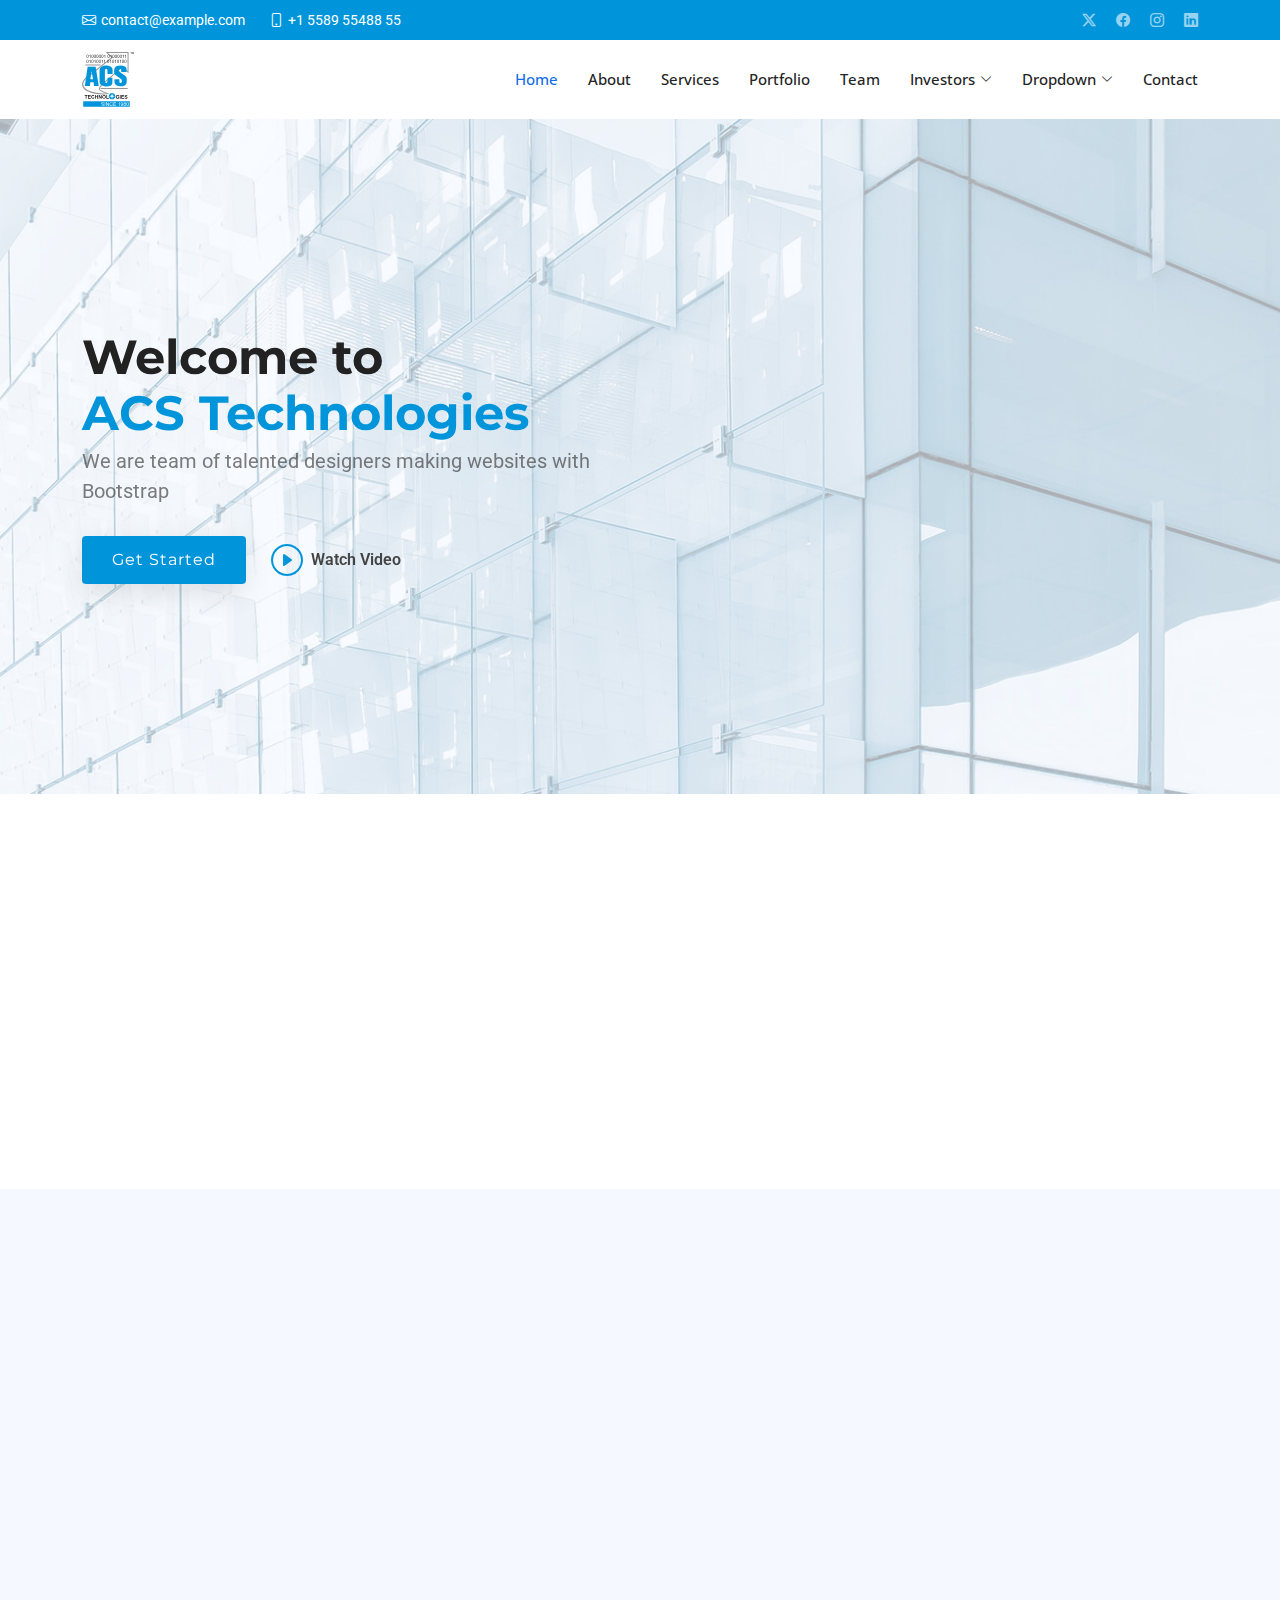
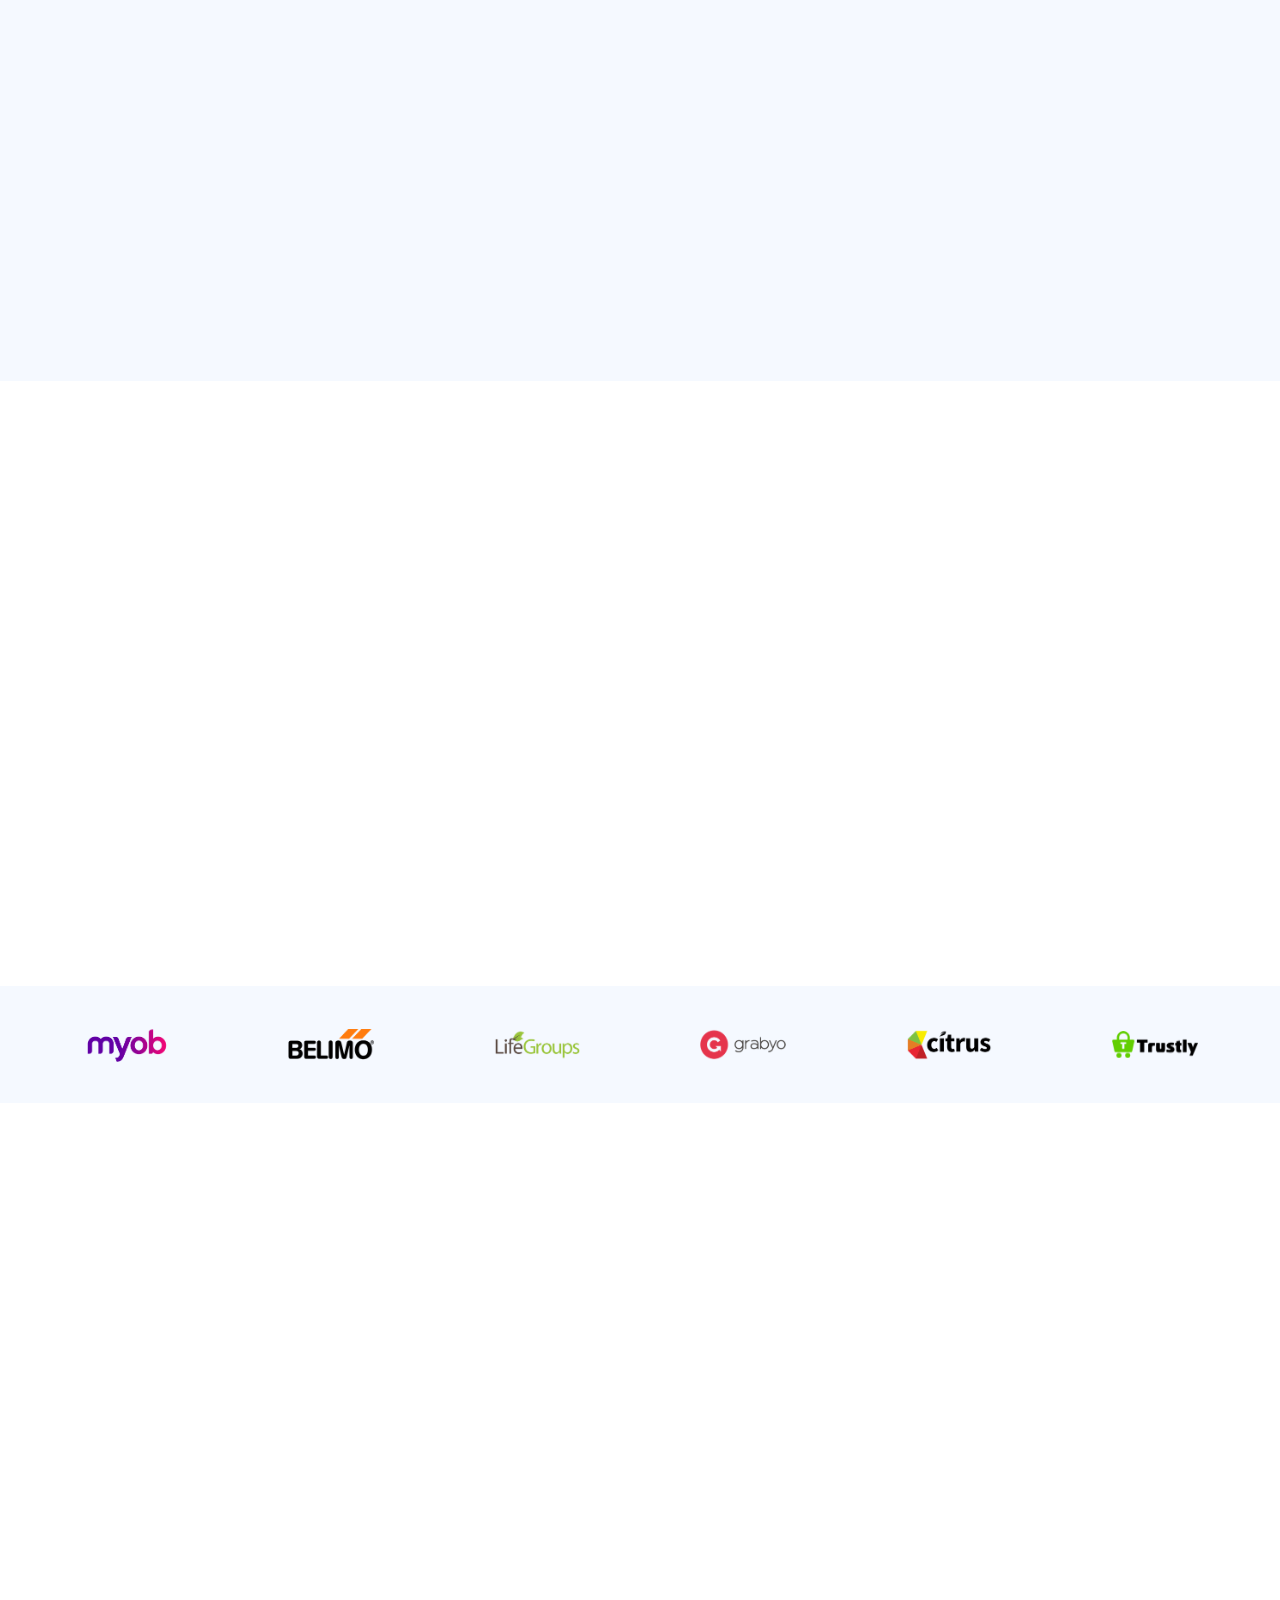
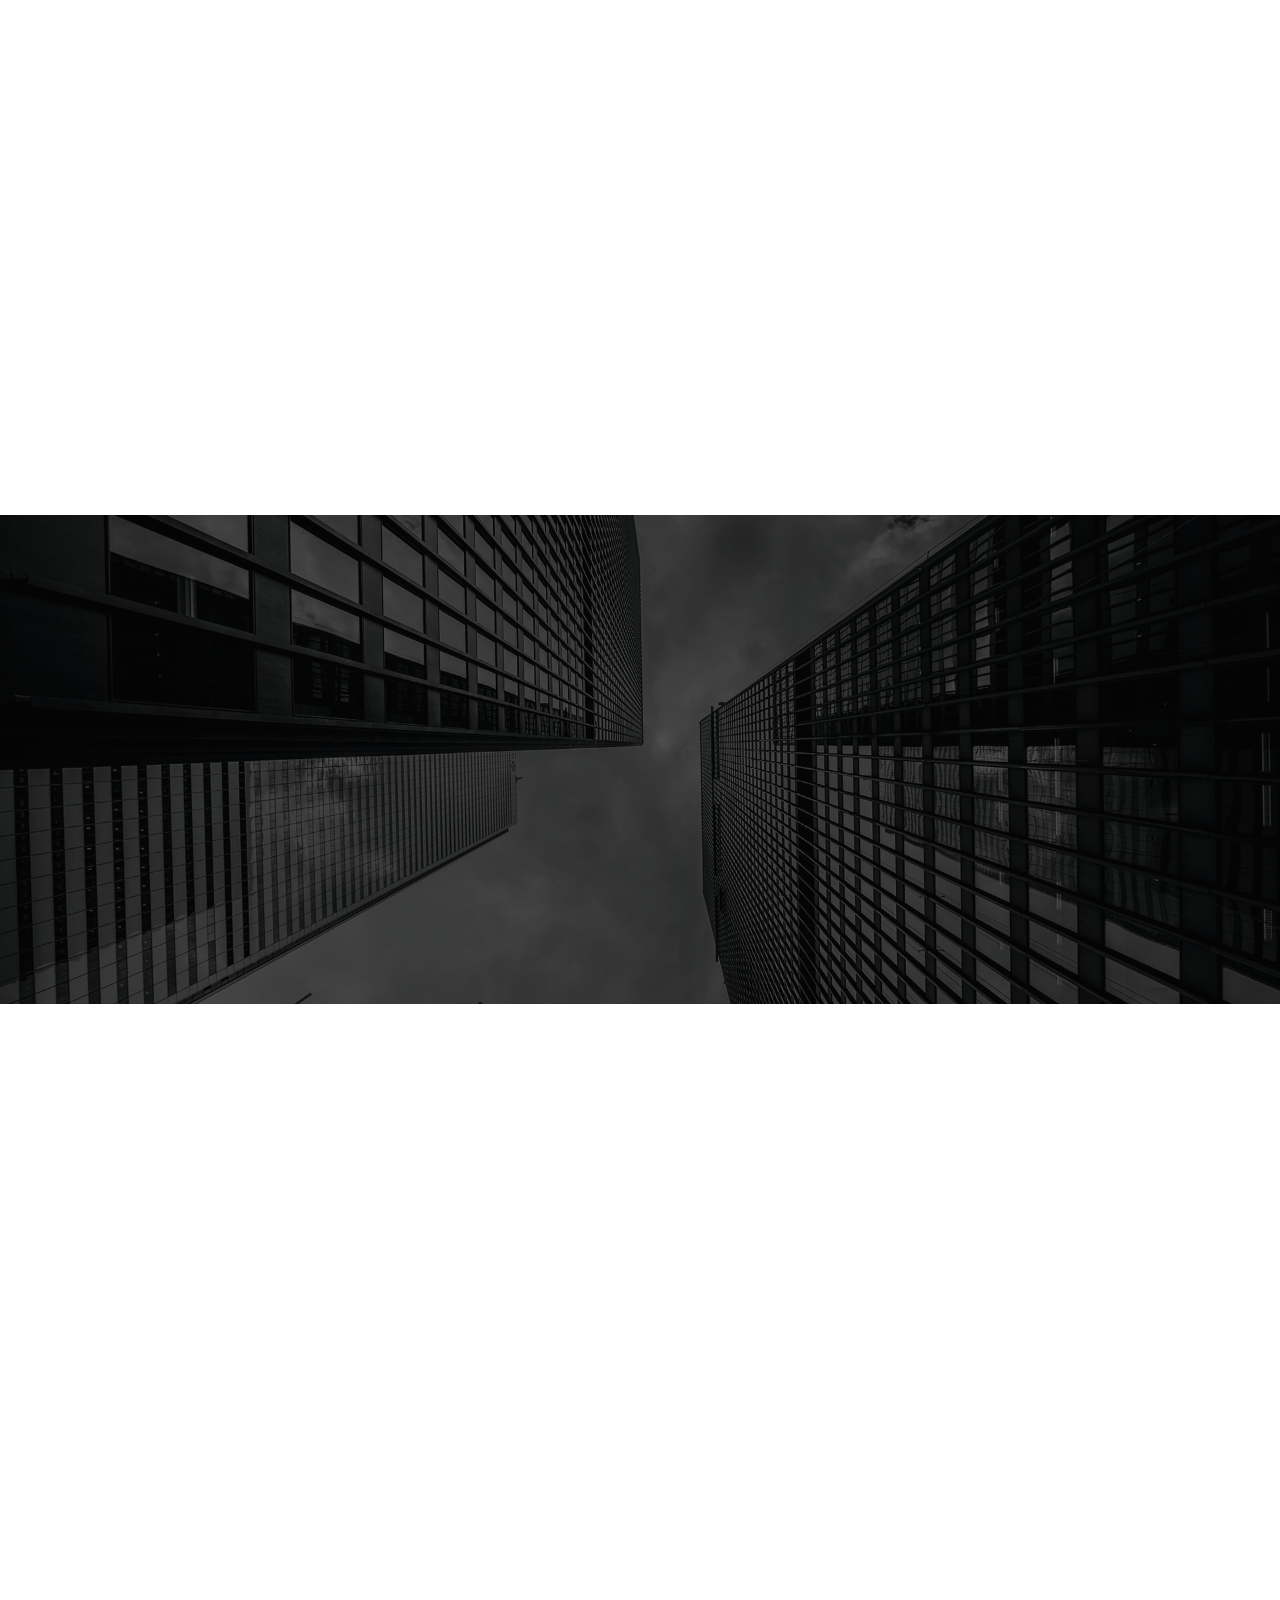
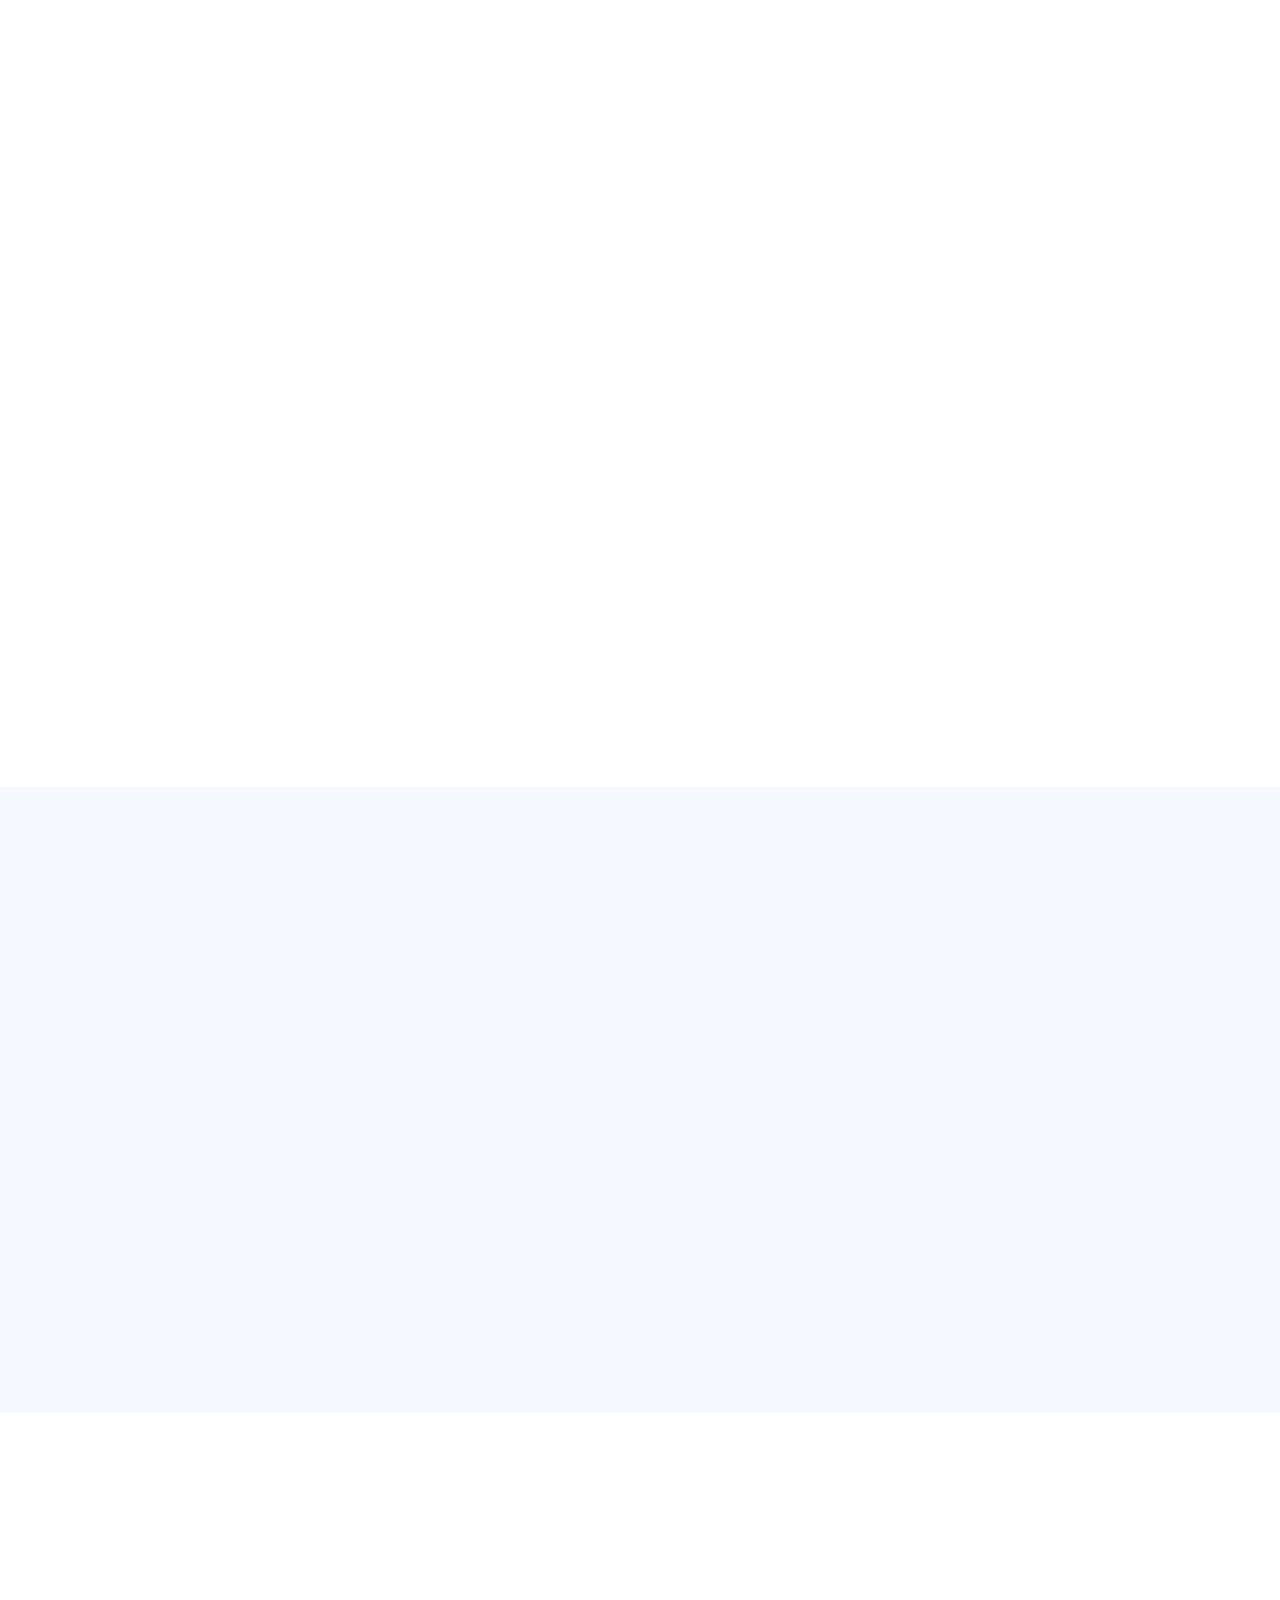
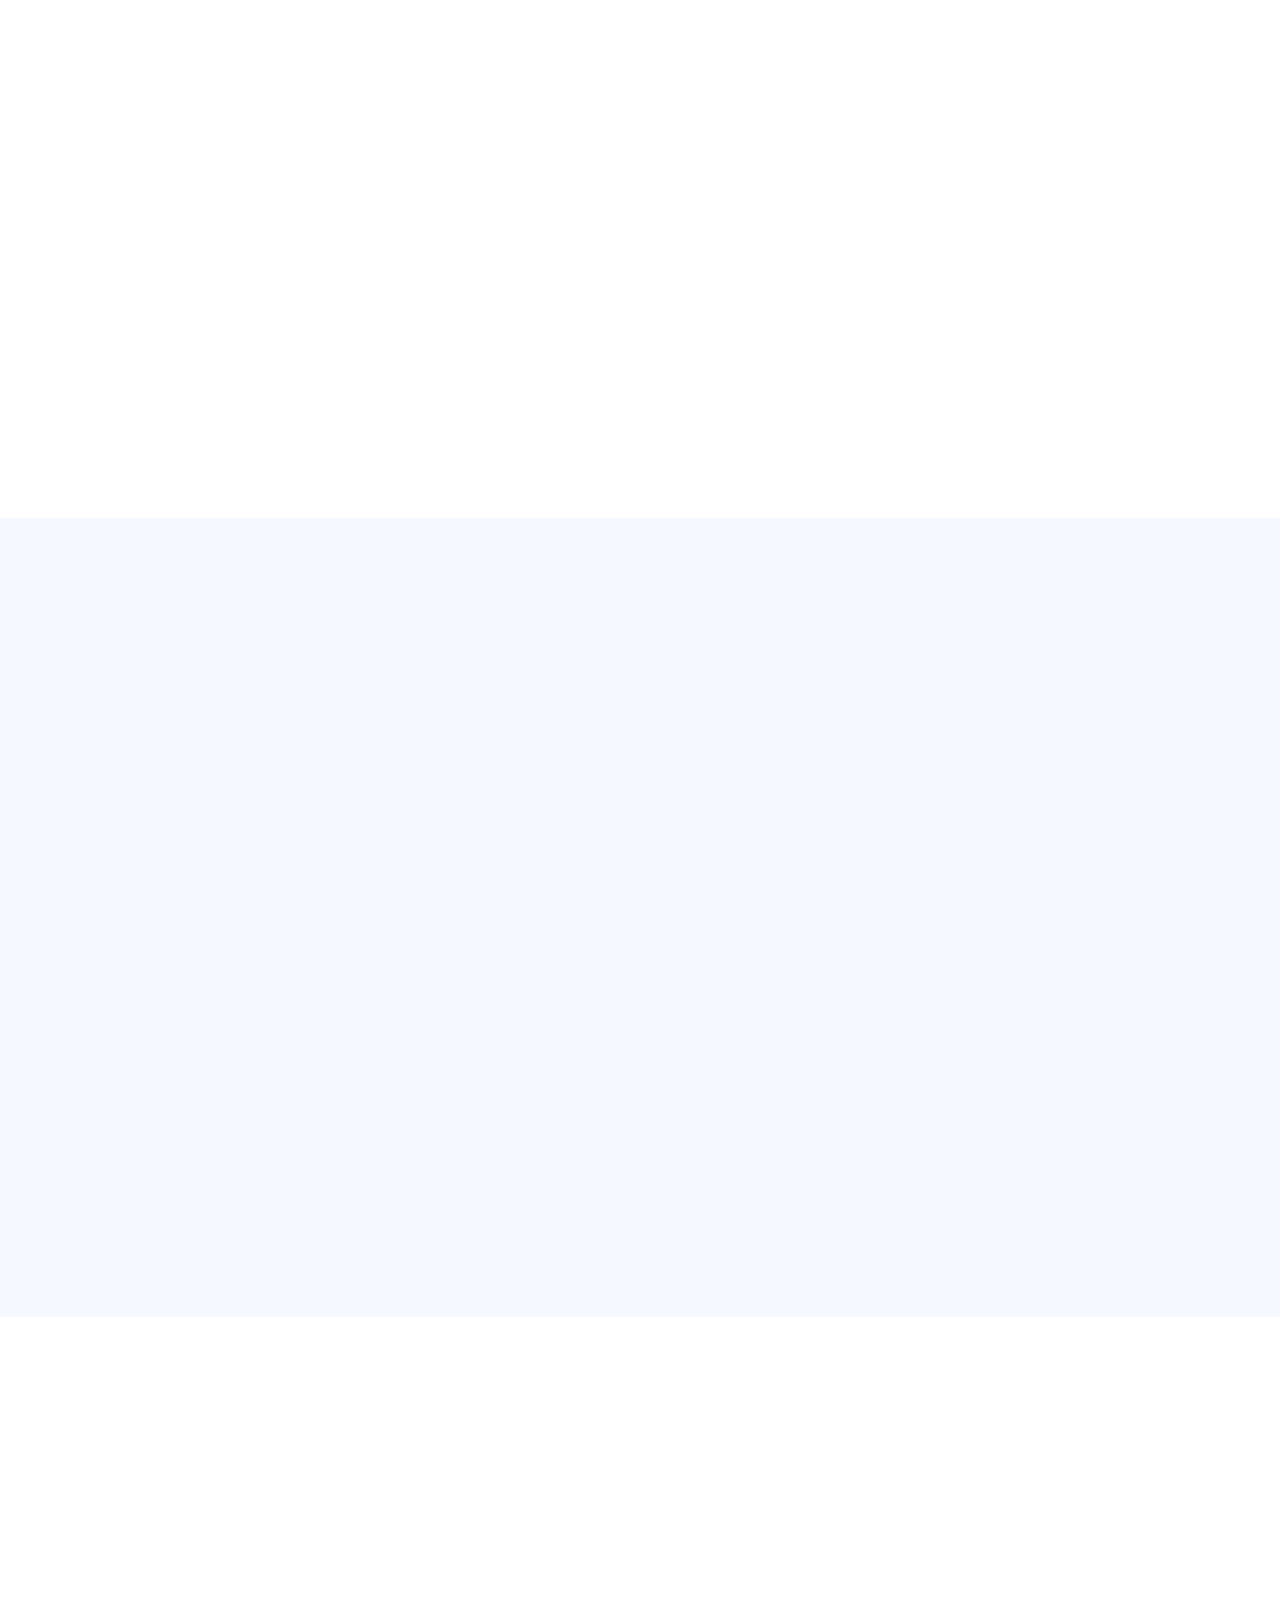
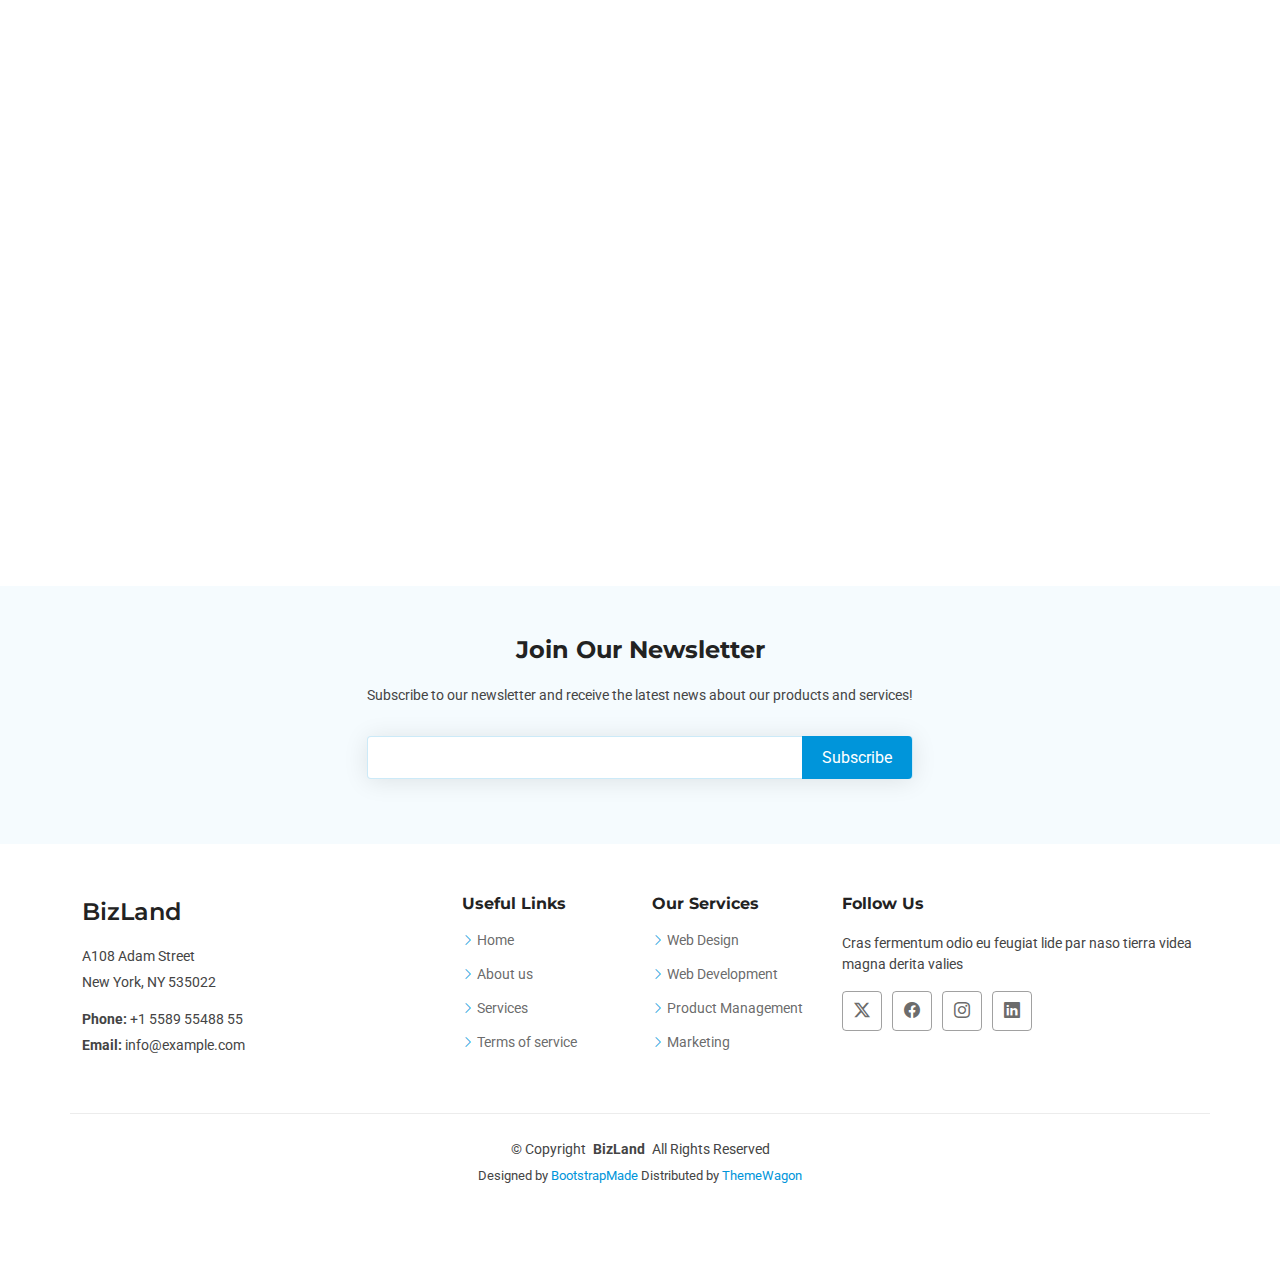
<file: index.html>
<!DOCTYPE html>
<html lang="en">

<head>
  <meta charset="utf-8">
  <meta content="width=device-width, initial-scale=1.0" name="viewport">
  <title>ACS Technologies</title>
  <meta name="description" content="">
  <meta name="keywords" content="">

  <!-- Favicons -->
  <link href="assets/img/favicon.png" rel="icon">
  <link href="assets/img/apple-touch-icon.png" rel="apple-touch-icon">

  <!-- Fonts -->
  <link href="https://fonts.googleapis.com" rel="preconnect">
  <link href="https://fonts.gstatic.com" rel="preconnect" crossorigin>
  <link href="https://fonts.googleapis.com/css2?family=Roboto:ital,wght@0,100;0,300;0,400;0,500;0,700;0,900;1,100;1,300;1,400;1,500;1,700;1,900&family=Open+Sans:ital,wght@0,300;0,400;0,500;0,600;0,700;0,800;1,300;1,400;1,500;1,600;1,700;1,800&family=Montserrat:ital,wght@0,100;0,200;0,300;0,400;0,500;0,600;0,700;0,800;0,900;1,100;1,200;1,300;1,400;1,500;1,600;1,700;1,800;1,900&display=swap" rel="stylesheet">

  <!-- Vendor CSS Files -->
  <link href="assets/vendor/bootstrap/css/bootstrap.min.css" rel="stylesheet">
  <link href="assets/vendor/bootstrap-icons/bootstrap-icons.css" rel="stylesheet">
  <link href="assets/vendor/aos/aos.css" rel="stylesheet">
  <link href="assets/vendor/glightbox/css/glightbox.min.css" rel="stylesheet">
  <link href="assets/vendor/swiper/swiper-bundle.min.css" rel="stylesheet">

  <!-- Main CSS File -->
  <link href="assets/css/main.css" rel="stylesheet">

  <!-- =======================================================
  * Template Name: BizLand
  * Template URL: https://bootstrapmade.com/bizland-bootstrap-business-template/
  * Updated: Aug 07 2024 with Bootstrap v5.3.3
  * Author: BootstrapMade.com
  * License: https://bootstrapmade.com/license/
  ======================================================== -->
</head>

<body class="index-page">

  <header id="header" class="header sticky-top">

    <div class="topbar d-flex align-items-center">
      <div class="container d-flex justify-content-center justify-content-md-between">
        <div class="contact-info d-flex align-items-center">
          <i class="bi bi-envelope d-flex align-items-center"><a href="mailto:contact@example.com">contact@example.com</a></i>
          <i class="bi bi-phone d-flex align-items-center ms-4"><span>+1 5589 55488 55</span></i>
        </div>
        <div class="social-links d-none d-md-flex align-items-center">
          <a href="#" class="twitter"><i class="bi bi-twitter-x"></i></a>
          <a href="#" class="facebook"><i class="bi bi-facebook"></i></a>
          <a href="#" class="instagram"><i class="bi bi-instagram"></i></a>
          <a href="#" class="linkedin"><i class="bi bi-linkedin"></i></a>
        </div>
      </div>
    </div><!-- End Top Bar -->

    <div class="branding d-flex align-items-cente">

      <div class="container position-relative d-flex align-items-center justify-content-between">
        <a href="index.html" class="logo d-flex align-items-center">
          <!-- Uncomment the line below if you also wish to use an image logo -->
          <!-- <img src="assets/img/logo.png" alt=""> -->
          <!-- <h1 class="sitename">BizLand</h1> -->
          <div data-testid="svgRoot-comp-lvp29gnn_r_comp-liu7a4zw" class="AKxYR5 VZYmYf comp-lvp29gnn_r_comp-liu7a4zw"><!--?xml version="1.0" encoding="UTF-8"?-->
            <svg preserveAspectRatio="xMidYMid meet" data-bbox="0.194 0.85 451.486 475.689" xmlns="http://www.w3.org/2000/svg" viewBox="0.194 0.85 451.486 475.689" width="52" data-type="color" role="presentation" aria-hidden="true" aria-label="">
                <g>
                    <path fill="#0095DA" d="M10.685 429.522h404.121v47.017H10.686v-47.017Z" data-color="1"></path>
                    <path fill="#939598" d="M225.224 8.7h170.61v156.707l-43.787-40.219-173.412 148.255c-63.574 54.587-21.889 69.892 35.917 87.435-121.333 6.64-266.207-44.859-175.584-130.424L268.622 48.561 225.224 8.7ZM204.604.85h199.709v184.878l-52.785-49.24L189.716 276.7c-68.502 61.102-23.458 50.667 49.983 89.396-182.853 18.88-303.625-58.446-203.14-144.938l218.5-173.563L204.604.85Z" clip-rule="evenodd" fill-rule="evenodd" data-color="2"></path>
                    <path fill="#939598" d="M161.881 313.924h235.374l.009 7.862-235.383-.012v-7.85Z" clip-rule="evenodd" fill-rule="evenodd" data-color="2"></path>
                    <path fill="#939598" d="M30.193 109.859H161.87v7.859l-131.676-.012v-7.847Z" clip-rule="evenodd" fill-rule="evenodd" data-color="2"></path>
                    <path fill="#0095DA" d="m386.54 173.952-45.39.294-.452-11.237c-.24-5.913-.586-9.705-1.709-11.332-3.513-5.064-11.088-5.779-14.707-.424-1.466 2.169-2.841 5.171-2.841 9.611 0 5.701 2.271 7.324 4.224 10.023 10.778 14.892 42.73 27.638 56.726 44.117 7.073 8.33 6.974 19.705 6.974 36.486 0 12.2-2.55 21.186-5.619 26.958-3.064 5.776-9.001 10.648-17.775 14.546-8.81 3.897-19.021 5.882-30.703 5.882-12.809 0-23.756-2.275-32.797-6.786-9.084-4.511-15.029-10.247-17.819-17.214-2.798-6.998-2.837-16.887-2.837-29.736v-8.208h43.092v17.843c0 6.424 1.681 10.282 2.946 12.11 3.026 4.372 13.529 3.544 16.216-.488 1.544-2.314 2.33-5.776 2.33-10.357 0-10.071-1.725-14.526-4.695-17.611-3.01-3.123-13.791-10.404-25.65-17.685-11.933-7.331-18.471-13.658-22.345-16.985-3.851-3.313-8.381-6.916-10.92-12.755-2.546-5.85-3.803-13.316-3.803-22.407 0-13.104 1.807-22.691 5.395-28.766 8.735-14.781 25.775-20.773 45.912-21.225 27.642-.621 51.371 7.642 54.868 21.15 2.593 10.024 1.367 25.281 1.379 34.196Zm-120.913 18.334h-44.475v-23.367c0-16.852-1.909-20.852-10.813-20.852-3.957 0-8.746 2.334-9.807 4.939-1.069 2.624-1.462 8.624-1.462 17.284v79.507c0 8.333 1.969 13.752 3.026 16.274 1.076 2.566 5.241 3.827 8.97 3.827 9.096 0 10.801-14.864 10.801-21.693V223.55H264v6.64c0 42.895 9.422 66.509-53.787 69.758-18.455.951-48.478-7.088-55.496-26.973-2.955-8.374-2.074-19.296-2.074-38.518v-49.983c0-12.341-.366-24.809.545-30.973 3.844-26.004 32.428-36.235 55.273-36.235 18.334 0 47.665 6.161 55.233 26.007 2.888 7.572 2.361 23.198 2.094 39.182l-.161 9.831Zm-169.34 45.821c-2.449-19.382-7.769-42.788-12.783-70.835-4.852 32.734-9.198 55.677-10.4 70.835h23.182Zm22.121-109.714 27.405 166.876h-41.507l-2.723-30.785H71.139l-1.399 30.785H24.826l24.337-166.876h69.245Z" data-color="1"></path>
                    <path fill="#0095DA" d="M260.885 356.354c15.41 0 27.906 12.495 27.906 27.905 0 15.41-12.496 27.909-27.906 27.909-15.41 0-27.905-12.499-27.905-27.909 0-15.41 12.495-27.905 27.905-27.905Z" clip-rule="evenodd" fill-rule="evenodd" data-color="1"></path>
                    <path fill="#231F20" d="M211.691 406.373v-31.274h6.366v25.957h15.825v5.317h-22.191Zm-29.166-15.783c0 3.569.831 6.276 2.476 8.119 1.649 1.842 3.744 2.759 6.285 2.759 2.532 0 4.614-.908 6.246-2.742 1.619-1.829 2.438-4.567 2.438-8.226 0-3.611-.793-6.301-2.374-8.088-1.585-1.777-3.692-2.664-6.31-2.664-2.631 0-4.743.904-6.353 2.703-1.599 1.799-2.408 4.506-2.408 8.139Zm-6.555.215c0-3.218.48-5.912 1.44-8.093a15.058 15.058 0 0 1 2.934-4.323c1.243-1.268 2.601-2.215 4.074-2.831 1.971-.84 4.229-1.251 6.799-1.251 4.648 0 8.363 1.439 11.152 4.327 2.789 2.874 4.185 6.884 4.185 12.017 0 5.093-1.388 9.073-4.155 11.948-2.768 2.87-6.469 4.31-11.092 4.31-4.691 0-8.422-1.431-11.19-4.289-2.767-2.862-4.147-6.803-4.147-11.815Zm-30.455 15.568v-31.526h6.195l12.903 21.052v-21.052h5.916v31.526h-6.391l-12.707-20.564v20.564h-5.916Zm-31.856 0v-31.526h6.374v12.402h12.471v-12.402h6.362v31.526h-6.362v-13.786h-12.471v13.786h-6.374Zm-11.653-11.593 6.169 1.954c-.947 3.444-2.519 5.997-4.721 7.672-2.194 1.667-4.991 2.503-8.375 2.503-4.186 0-7.626-1.431-10.321-4.289-2.694-2.862-4.044-6.773-4.044-11.73 0-5.247 1.358-9.322 4.066-12.226 2.707-2.901 6.267-4.357 10.688-4.357 3.852 0 6.988 1.139 9.395 3.423 1.44 1.341 2.511 3.281 3.231 5.805l-6.307 1.508c-.368-1.641-1.144-2.931-2.335-3.878-1.182-.946-2.622-1.417-4.31-1.417-2.334 0-4.232.835-5.69 2.518-1.451 1.675-2.175 4.392-2.175 8.149 0 3.984.71 6.824 2.15 8.517 1.432 1.692 3.295 2.536 5.587 2.536 1.692 0 3.149-.536 4.365-1.616 1.221-1.07 2.091-2.767 2.627-5.072ZM52.46 406.373v-31.526h23.375v5.333H58.823v6.987h15.829v5.308h-15.83v8.581h17.612v5.317H52.46Zm-19.813 0V380.18h-9.352v-5.333h25.053v5.333h-9.331v26.193h-6.37Z" data-color="3"></path>
                    <path fill="#231F20" d="m369.285 396.091 6.195-.608c.368 2.086 1.122 3.611 2.266 4.588 1.139.968 2.673 1.461 4.614 1.461 2.048 0 3.594-.433 4.631-1.306 1.041-.866 1.564-1.881 1.564-3.038 0-.75-.223-1.384-.66-1.902-.437-.532-1.199-.986-2.292-1.367-.741-.265-2.446-.72-5.094-1.379-3.414-.844-5.809-1.885-7.18-3.119-1.936-1.735-2.909-3.847-2.909-6.345 0-1.606.459-3.105 1.367-4.507.913-1.392 2.223-2.459 3.937-3.191 1.718-.728 3.779-1.097 6.199-1.097 3.967 0 6.94.87 8.945 2.601 1.996 1.739 3.046 4.052 3.149 6.952l-6.366.279c-.27-1.624-.857-2.789-1.757-3.496-.895-.711-2.236-1.062-4.027-1.062-1.851 0-3.303.372-4.348 1.135-.673.484-1.011 1.139-1.011 1.954 0 .749.317 1.388.947 1.915.801.676 2.754 1.379 5.852 2.107 3.097.733 5.385 1.491 6.867 2.271 1.487.784 2.644 1.846 3.487 3.204.84 1.358 1.255 3.033 1.255 5.021 0 1.808-.496 3.505-1.503 5.073-1.007 1.58-2.421 2.754-4.258 3.517-1.834.771-4.126 1.152-6.864 1.152-3.984 0-7.047-.917-9.18-2.759-2.138-1.842-3.415-4.528-3.826-8.054Zm-27.761 10.256v-31.526h23.374v5.333h-17.012v6.988h15.83v5.308h-15.83v8.581h17.612v5.316h-23.974Zm-12.432-31.526h6.362v31.527h-6.362v-31.527Zm-19.398 19.933v-5.311h13.721v12.56c-1.336 1.29-3.268 2.429-5.8 3.41-2.532.977-5.094 1.47-7.686 1.47-3.294 0-6.173-.69-8.623-2.069-2.451-1.389-4.297-3.363-5.527-5.938-1.234-2.579-1.851-5.377-1.851-8.401 0-3.282.69-6.199 2.061-8.757 1.379-2.545 3.393-4.507 6.049-5.864 2.018-1.05 4.537-1.573 7.549-1.573 3.911 0 6.97.823 9.167 2.459 2.202 1.645 3.62 3.916 4.25 6.816l-6.319 1.178c-.449-1.547-1.285-2.772-2.51-3.667-1.23-.896-2.755-1.345-4.588-1.345-2.785 0-4.996.882-6.637 2.643-1.644 1.769-2.459 4.382-2.459 7.853 0 3.74.827 6.55 2.494 8.422 1.658 1.872 3.838 2.802 6.533 2.802 1.336 0 2.673-.261 4.019-.784 1.332-.523 2.484-1.161 3.448-1.902v-4.002h-7.291Z" data-color="3"></path>
                    <path fill="#ffffff" d="m260.884 360.01 5.839 18.864 18.412 5.387-18.86 5.838-5.391 18.416-5.838-18.864-18.413-5.39 18.86-5.839 5.391-18.412Z" clip-rule="evenodd" fill-rule="evenodd" data-color="4"></path>
                    <path fill="#ffffff" d="m166.107 458.646 3.919-.342c.186 1.57.618 2.859 1.296 3.866.678 1.006 1.731 1.82 3.159 2.441 1.428.621 3.034.932 4.819.932 1.585 0 2.985-.236 4.198-.707 1.214-.471 2.117-1.117 2.71-1.938.592-.821.889-1.717.889-2.688 0-.985-.286-1.846-.857-2.581-.571-.735-1.514-1.353-2.827-1.853-.843-.328-2.706-.839-5.591-1.531-2.884-.693-4.904-1.346-6.061-1.96-1.499-.785-2.616-1.76-3.352-2.924-.735-1.163-1.103-2.466-1.103-3.908 0-1.585.45-3.067 1.349-4.445.9-1.378 2.214-2.424 3.941-3.137 1.728-.714 3.649-1.071 5.762-1.071 2.327 0 4.38.374 6.158 1.124 1.777.75 3.145 1.853 4.101 3.309.957 1.457 1.471 3.106 1.542 4.948l-3.983.3c-.215-1.985-.939-3.484-2.174-4.498-1.235-1.014-3.06-1.521-5.473-1.521-2.513 0-4.344.461-5.494 1.382-1.149.921-1.724 2.031-1.724 3.33 0 1.128.407 2.056 1.221 2.785.8.728 2.888 1.474 6.265 2.238s5.694 1.431 6.95 2.002c1.828.843 3.177 1.91 4.048 3.202.871 1.293 1.307 2.781 1.307 4.466 0 1.671-.479 3.245-1.435 4.723-.957 1.478-2.331 2.627-4.123 3.448-1.792.821-3.809 1.232-6.051 1.232-2.841 0-5.222-.414-7.143-1.243-1.92-.828-3.427-2.074-4.519-3.737-1.092-1.664-1.667-3.545-1.724-5.644Z" data-color="4"></path>
                    <path fill="#ffffff" d="M197.484 468.734v-31.399h4.156v31.399h-4.156Z" data-color="4"></path>
                    <path fill="#ffffff" d="M208.922 468.734v-31.399h4.262l16.492 24.653v-24.653h3.984v31.399h-4.262l-16.492-24.674v24.674h-3.984Z" data-color="4"></path>
                    <path fill="#ffffff" d="m263.046 457.725 4.155 1.05c-.871 3.412-2.438 6.015-4.701 7.807-2.264 1.792-5.03 2.688-8.3 2.688-3.384 0-6.136-.689-8.257-2.067-2.12-1.378-3.734-3.374-4.84-5.987-1.107-2.613-1.66-5.418-1.66-8.417 0-3.27.625-6.122 1.874-8.557 1.249-2.434 3.027-4.283 5.333-5.547 2.306-1.264 4.844-1.895 7.614-1.895 3.142 0 5.783.799 7.925 2.398 2.142 1.6 3.634 3.849 4.476 6.747l-4.09.964c-.729-2.285-1.785-3.948-3.17-4.99-1.385-1.043-3.127-1.564-5.226-1.564-2.414 0-4.43.578-6.051 1.735-1.621 1.157-2.759 2.709-3.416 4.658a18.752 18.752 0 0 0-.986 6.03c0 2.67.39 5.001 1.168 6.993.778 1.992 1.988 3.48 3.63 4.465a10.175 10.175 0 0 0 5.333 1.478c2.328 0 4.298-.671 5.912-2.013 1.613-1.342 2.706-3.334 3.277-5.976Z" data-color="4"></path>
                    <path fill="#ffffff" d="M272.406 468.734v-31.399h22.703v3.705h-18.548v9.617h17.37v3.684h-17.37v10.688h19.276v3.705h-23.431Z" data-color="4"></path>
                    <path fill="#ffffff" d="M326.722 468.734h-3.855v-24.566c-.928.885-2.145 1.77-3.652 2.655-1.506.886-2.859 1.55-4.059 1.992v-3.726c2.156-1.014 4.041-2.242 5.655-3.684 1.613-1.443 2.756-2.842 3.427-4.198h2.484v31.527Z" data-color="4"></path>
                    <path fill="#ffffff" d="m337.174 461.473 3.706-.342c.314 1.742.914 3.005 1.799 3.791.885.785 2.02 1.178 3.405 1.178 1.185 0 2.224-.271 3.117-.814a6.657 6.657 0 0 0 2.195-2.174c.571-.907 1.05-2.131 1.435-3.673.386-1.542.578-3.113.578-4.712 0-.172-.007-.429-.021-.771-.771 1.228-1.824 2.224-3.159 2.988a8.594 8.594 0 0 1-4.337 1.145c-2.599 0-4.798-.942-6.597-2.827-1.799-1.885-2.699-4.369-2.699-7.453 0-3.185.939-5.748 2.817-7.69 1.877-1.941 4.23-2.912 7.057-2.912 2.042 0 3.909.549 5.601 1.649 1.692 1.099 2.977 2.666 3.855 4.701.878 2.035 1.317 4.98 1.317 8.835 0 4.012-.435 7.207-1.306 9.585-.871 2.377-2.167 4.187-3.888 5.429-1.72 1.243-3.737 1.864-6.05 1.864-2.456 0-4.462-.682-6.019-2.046-1.556-1.363-2.492-3.28-2.806-5.751Zm15.786-13.857c0-2.213-.589-3.97-1.767-5.269s-2.596-1.949-4.252-1.949c-1.713 0-3.206.7-4.476 2.099-1.271 1.399-1.907 3.213-1.907 5.44 0 1.999.604 3.623 1.81 4.873 1.207 1.249 2.695 1.874 4.466 1.874 1.785 0 3.252-.625 4.401-1.874 1.15-1.25 1.725-2.981 1.725-5.194Z" data-color="4"></path>
                    <path fill="#ffffff" d="M366.924 451.707c-1.599-.586-2.784-1.421-3.555-2.506-.771-1.085-1.157-2.385-1.157-3.898 0-2.285.821-4.205 2.463-5.762 1.642-1.556 3.827-2.334 6.554-2.334 2.742 0 4.948.796 6.619 2.388 1.67 1.592 2.506 3.53 2.506 5.815 0 1.456-.382 2.723-1.146 3.802-.764 1.078-1.924 1.909-3.481 2.495 1.928.628 3.395 1.642 4.402 3.041 1.006 1.399 1.51 3.07 1.51 5.012 0 2.684-.95 4.94-2.849 6.768-1.899 1.828-4.398 2.742-7.496 2.742-3.099 0-5.598-.918-7.497-2.753-1.899-1.834-2.848-4.123-2.848-6.864 0-2.042.517-3.752 1.552-5.13 1.036-1.378 2.51-2.316 4.423-2.816Zm-.771-6.533c0 1.485.479 2.699 1.435 3.641.957.943 2.199 1.414 3.727 1.414 1.485 0 2.702-.468 3.652-1.403.949-.935 1.424-2.081 1.424-3.438 0-1.413-.489-2.602-1.467-3.566-.978-.964-2.195-1.446-3.652-1.446-1.47 0-2.691.472-3.662 1.414-.971.943-1.457 2.071-1.457 3.384Zm-1.242 14.5c0 1.1.261 2.164.782 3.192a5.517 5.517 0 0 0 2.324 2.388 6.79 6.79 0 0 0 3.319.846c1.842 0 3.363-.593 4.563-1.778 1.199-1.185 1.799-2.691 1.799-4.519 0-1.856-.618-3.391-1.853-4.605-1.235-1.214-2.781-1.821-4.637-1.821-1.813 0-3.316.6-4.509 1.8-1.192 1.199-1.788 2.698-1.788 4.497Z" data-color="4"></path>
                    <path fill="#ffffff" d="M385.387 453.249c0-3.713.382-6.7 1.146-8.964.764-2.263 1.899-4.008 3.405-5.236 1.507-1.228 3.402-1.842 5.687-1.842 1.685 0 3.163.339 4.433 1.017 1.271.678 2.321 1.656 3.149 2.934.828 1.278 1.478 2.835 1.949 4.669.471 1.835.707 4.309.707 7.422 0 3.684-.379 6.657-1.135 8.921-.757 2.263-1.889 4.012-3.395 5.247-1.507 1.235-3.409 1.853-5.708 1.853-3.027 0-5.405-1.085-7.132-3.256-2.071-2.613-3.106-6.868-3.106-12.765Zm3.962 0c0 5.155.604 8.585 1.81 10.291 1.207 1.707 2.695 2.56 4.466 2.56 1.77 0 3.259-.857 4.465-2.57 1.207-1.714 1.81-5.141 1.81-10.281 0-5.169-.603-8.603-1.81-10.302-1.206-1.699-2.709-2.549-4.508-2.549-1.771 0-3.184.75-4.241 2.249-1.328 1.913-1.992 5.447-1.992 10.602Z" data-color="4"></path>
                    <path fill="#231F20" d="M425.722 17.61V2.83h-5.521V.855h13.282V2.83h-5.543v14.78h-2.218Z" data-color="3"></path>
                    <path fill="#231F20" d="M435.689 17.61V.854h3.338l3.966 11.864c.366 1.105.633 1.932.8 2.48.191-.61.488-1.505.892-2.686L448.697.854h2.983V17.61h-2.137V3.585l-4.87 14.025h-2l-4.846-14.265V17.61h-2.138Z" data-color="3"></path>
                    <path fill="#231F20" d="M38.922 38.406c0-3.262.335-5.887 1.006-7.875.672-1.989 1.669-3.522 2.992-4.601 1.324-1.079 2.989-1.619 4.996-1.619 1.48 0 2.779.299 3.896.894 1.116.596 2.038 1.456 2.766 2.578.727 1.123 1.298 2.49 1.712 4.102.414 1.613.62 3.786.62 6.52 0 3.237-.331 5.85-.996 7.838-.665 1.988-1.66 3.525-2.983 4.61-1.323 1.085-2.995 1.628-5.015 1.628-2.66 0-4.748-.953-6.266-2.86-1.82-2.296-2.728-6.034-2.728-11.215Zm3.48 0c0 4.528.53 7.542 1.59 9.041 1.06 1.5 2.369 2.25 3.924 2.25 1.556 0 2.864-.754 3.924-2.259s1.59-4.516 1.59-9.032c0-4.542-.53-7.559-1.59-9.051-1.06-1.493-2.381-2.24-3.961-2.24-1.556 0-2.798.659-3.726 1.976-1.167 1.681-1.75 4.786-1.75 9.315Z" data-color="3"></path>
                    <path fill="#231F20" d="M73.113 52.01h-3.387V30.428c-.816.778-1.885 1.556-3.209 2.334-1.323.777-2.512 1.36-3.566 1.75v-3.275c1.895-.89 3.551-1.97 4.968-3.236 1.418-1.267 2.421-2.497 3.011-3.689h2.183v27.7Z" data-color="3"></path>
                    <path fill="#231F20" d="M81.787 38.406c0-3.262.335-5.887 1.006-7.875.671-1.989 1.67-3.522 2.992-4.601 1.324-1.079 2.99-1.619 4.996-1.619 1.481 0 2.78.299 3.895.894 1.117.596 2.04 1.456 2.767 2.578.727 1.123 1.298 2.49 1.712 4.102.414 1.613.621 3.786.621 6.52 0 3.237-.333 5.85-.997 7.838-.665 1.988-1.659 3.525-2.983 4.61-1.323 1.085-2.995 1.628-5.015 1.628-2.659 0-4.748-.953-6.266-2.86-1.819-2.296-2.728-6.034-2.728-11.215Zm3.481 0c0 4.528.53 7.542 1.59 9.041 1.06 1.5 2.368 2.25 3.923 2.25 1.556 0 2.864-.754 3.924-2.259s1.59-4.516 1.59-9.032c0-4.542-.53-7.559-1.59-9.051-1.06-1.493-2.38-2.24-3.96-2.24-1.557 0-2.799.659-3.727 1.976-1.167 1.681-1.75 4.786-1.75 9.315Z" data-color="3"></path>
                    <path fill="#231F20" d="M103.221 38.406c0-3.262.336-5.887 1.007-7.875.671-1.989 1.669-3.522 2.992-4.601 1.324-1.079 2.989-1.619 4.996-1.619 1.48 0 2.779.299 3.895.894 1.117.596 2.039 1.456 2.766 2.578.728 1.123 1.299 2.49 1.713 4.102.414 1.613.621 3.786.621 6.52 0 3.237-.333 5.85-.998 7.838-.664 1.988-1.659 3.525-2.982 4.61-1.324 1.085-2.995 1.628-5.015 1.628-2.659 0-4.748-.953-6.266-2.86-1.819-2.296-2.729-6.034-2.729-11.215Zm3.482 0c0 4.528.53 7.542 1.59 9.041 1.06 1.5 2.368 2.25 3.923 2.25 1.556 0 2.863-.754 3.924-2.259 1.06-1.505 1.59-4.516 1.59-9.032 0-4.542-.53-7.559-1.59-9.051-1.061-1.493-2.381-2.24-3.962-2.24-1.555 0-2.797.659-3.725 1.976-1.167 1.681-1.75 4.786-1.75 9.315Z" data-color="3"></path>
                    <path fill="#231F20" d="M124.652 38.406c0-3.262.336-5.887 1.007-7.875.671-1.989 1.669-3.522 2.992-4.601 1.323-1.079 2.989-1.619 4.996-1.619 1.48 0 2.779.299 3.895.894 1.117.596 2.039 1.456 2.766 2.578.728 1.123 1.299 2.49 1.713 4.102.414 1.613.621 3.786.621 6.52 0 3.237-.333 5.85-.998 7.838-.665 1.988-1.659 3.525-2.982 4.61-1.324 1.085-2.995 1.628-5.015 1.628-2.66 0-4.748-.953-6.266-2.86-1.819-2.296-2.729-6.034-2.729-11.215Zm3.482 0c0 4.528.53 7.542 1.59 9.041 1.06 1.5 2.367 2.25 3.923 2.25s2.863-.754 3.923-2.259 1.59-4.516 1.59-9.032c0-4.542-.53-7.559-1.59-9.051-1.06-1.493-2.38-2.24-3.961-2.24-1.555 0-2.797.659-3.725 1.976-1.167 1.681-1.75 4.786-1.75 9.315Z" data-color="3"></path>
                    <path fill="#231F20" d="M146.086 38.406c0-3.262.336-5.887 1.007-7.875.671-1.989 1.668-3.522 2.992-4.601 1.323-1.079 2.989-1.619 4.996-1.619 1.48 0 2.779.299 3.895.894 1.117.596 2.039 1.456 2.766 2.578.728 1.123 1.299 2.49 1.713 4.102.414 1.613.621 3.786.621 6.52 0 3.237-.333 5.85-.998 7.838-.665 1.988-1.659 3.525-2.982 4.61-1.324 1.085-2.995 1.628-5.015 1.628-2.66 0-4.748-.953-6.266-2.86-1.819-2.296-2.729-6.034-2.729-11.215Zm3.481 0c0 4.528.53 7.542 1.59 9.041 1.061 1.5 2.368 2.25 3.924 2.25 1.555 0 2.863-.754 3.923-2.259s1.59-4.516 1.59-9.032c0-4.542-.53-7.559-1.59-9.051-1.06-1.493-2.38-2.24-3.961-2.24-1.555 0-2.797.659-3.726 1.976-1.166 1.681-1.75 4.786-1.75 9.315Z" data-color="3"></path>
                    <path fill="#231F20" d="M167.52 38.406c0-3.262.336-5.887 1.007-7.875.671-1.989 1.668-3.522 2.992-4.601 1.323-1.079 2.989-1.619 4.996-1.619 1.48 0 2.778.299 3.895.894 1.116.596 2.038 1.456 2.766 2.578.728 1.123 1.298 2.49 1.712 4.102.414 1.613.621 3.786.621 6.52 0 3.237-.332 5.85-.997 7.838-.665 1.988-1.659 3.525-2.982 4.61-1.324 1.085-2.996 1.628-5.015 1.628-2.66 0-4.748-.953-6.266-2.86-1.819-2.296-2.729-6.034-2.729-11.215Zm3.481 0c0 4.528.53 7.542 1.59 9.041 1.06 1.5 2.368 2.25 3.924 2.25 1.555 0 2.863-.754 3.923-2.259s1.59-4.516 1.59-9.032c0-4.542-.53-7.559-1.59-9.051-1.06-1.493-2.38-2.24-3.961-2.24-1.555 0-2.797.659-3.726 1.976-1.166 1.681-1.75 4.786-1.75 9.315Z" data-color="3"></path>
                    <path fill="#231F20" d="M201.71 52.01h-3.387V30.428c-.815.778-1.885 1.556-3.208 2.334-1.324.777-2.512 1.36-3.566 1.75v-3.275c1.894-.89 3.55-1.97 4.968-3.236 1.417-1.267 2.421-2.497 3.01-3.689h2.183v27.7Z" data-color="3"></path>
                    <path fill="#231F20" d="M221.092 38.406c0-3.262.335-5.887 1.007-7.875.671-1.989 1.668-3.522 2.992-4.601 1.323-1.079 2.988-1.619 4.996-1.619 1.48 0 2.778.299 3.895.894 1.116.596 2.038 1.456 2.766 2.578.727 1.123 1.298 2.49 1.712 4.102.414 1.613.621 3.786.621 6.52 0 3.237-.332 5.85-.997 7.838-.665 1.988-1.659 3.525-2.983 4.61-1.323 1.085-2.995 1.628-5.014 1.628-2.66 0-4.749-.953-6.267-2.86-1.819-2.296-2.728-6.034-2.728-11.215Zm3.481 0c0 4.528.53 7.542 1.59 9.041 1.06 1.5 2.368 2.25 3.924 2.25 1.555 0 2.863-.754 3.923-2.259s1.59-4.516 1.59-9.032c0-4.542-.53-7.559-1.59-9.051-1.06-1.493-2.38-2.24-3.961-2.24-1.556 0-2.798.659-3.726 1.976-1.167 1.681-1.75 4.786-1.75 9.315Z" data-color="3"></path>
                    <path fill="#231F20" d="M255.282 52.01h-3.387V30.428c-.816.778-1.885 1.556-3.209 2.334-1.323.777-2.512 1.36-3.565 1.75v-3.275c1.894-.89 3.55-1.97 4.967-3.236 1.418-1.267 2.422-2.497 3.011-3.689h2.183v27.7Z" data-color="3"></path>
                    <path fill="#231F20" d="M263.957 38.406c0-3.262.335-5.887 1.006-7.875.672-1.989 1.669-3.522 2.992-4.601 1.324-1.079 2.989-1.619 4.996-1.619 1.481 0 2.779.299 3.896.894 1.116.596 2.038 1.456 2.766 2.578.727 1.123 1.298 2.49 1.712 4.102.414 1.613.621 3.786.621 6.52 0 3.237-.332 5.85-.997 7.838-.665 1.988-1.659 3.525-2.983 4.61-1.323 1.085-2.995 1.628-5.015 1.628-2.659 0-4.748-.953-6.266-2.86-1.819-2.296-2.728-6.034-2.728-11.215Zm3.481 0c0 4.528.53 7.542 1.59 9.041 1.06 1.5 2.368 2.25 3.923 2.25 1.556 0 2.864-.754 3.924-2.259s1.59-4.516 1.59-9.032c0-4.542-.53-7.559-1.59-9.051-1.06-1.493-2.381-2.24-3.961-2.24-1.556 0-2.798.659-3.726 1.976-1.167 1.681-1.75 4.786-1.75 9.315Z" data-color="3"></path>
                    <path fill="#231F20" d="M285.391 38.406c0-3.262.335-5.887 1.006-7.875.671-1.989 1.669-3.522 2.992-4.601 1.324-1.079 2.989-1.619 4.996-1.619 1.481 0 2.779.299 3.895.894 1.117.596 2.039 1.456 2.767 2.578.727 1.123 1.298 2.49 1.712 4.102.414 1.613.621 3.786.621 6.52 0 3.237-.333 5.85-.997 7.838-.665 1.988-1.659 3.525-2.983 4.61-1.323 1.085-2.995 1.628-5.015 1.628-2.659 0-4.748-.953-6.266-2.86-1.819-2.296-2.728-6.034-2.728-11.215Zm3.481 0c0 4.528.53 7.542 1.59 9.041 1.06 1.5 2.368 2.25 3.923 2.25 1.556 0 2.864-.754 3.924-2.259s1.59-4.516 1.59-9.032c0-4.542-.53-7.559-1.59-9.051-1.06-1.493-2.381-2.24-3.961-2.24-1.556 0-2.798.659-3.726 1.976-1.167 1.681-1.75 4.786-1.75 9.315Z" data-color="3"></path>
                    <path fill="#231F20" d="M306.822 38.406c0-3.262.336-5.887 1.007-7.875.671-1.989 1.669-3.522 2.992-4.601 1.324-1.079 2.989-1.619 4.996-1.619 1.48 0 2.779.299 3.895.894 1.117.596 2.039 1.456 2.766 2.578.728 1.123 1.299 2.49 1.713 4.102.414 1.613.621 3.786.621 6.52 0 3.237-.333 5.85-.998 7.838-.664 1.988-1.659 3.525-2.982 4.61-1.324 1.085-2.995 1.628-5.015 1.628-2.659 0-4.748-.953-6.266-2.86-1.819-2.296-2.729-6.034-2.729-11.215Zm3.482 0c0 4.528.53 7.542 1.59 9.041 1.06 1.5 2.368 2.25 3.923 2.25 1.556 0 2.863-.754 3.924-2.259 1.06-1.505 1.59-4.516 1.59-9.032 0-4.542-.53-7.559-1.59-9.051-1.061-1.493-2.381-2.24-3.962-2.24-1.555 0-2.797.659-3.725 1.976-1.167 1.681-1.75 4.786-1.75 9.315Z" data-color="3"></path>
                    <path fill="#231F20" d="M328.256 38.406c0-3.262.336-5.887 1.007-7.875.671-1.989 1.669-3.522 2.992-4.601 1.324-1.079 2.989-1.619 4.996-1.619 1.48 0 2.779.299 3.895.894 1.117.596 2.039 1.456 2.766 2.578.728 1.123 1.299 2.49 1.713 4.102.414 1.613.621 3.786.621 6.52 0 3.237-.333 5.85-.998 7.838-.665 1.988-1.659 3.525-2.982 4.61-1.324 1.085-2.995 1.628-5.015 1.628-2.659 0-4.748-.953-6.266-2.86-1.819-2.296-2.729-6.034-2.729-11.215Zm3.482 0c0 4.528.53 7.542 1.59 9.041 1.06 1.5 2.367 2.25 3.923 2.25s2.863-.754 3.923-2.259 1.59-4.516 1.59-9.032c0-4.542-.53-7.559-1.59-9.051-1.06-1.493-2.38-2.24-3.961-2.24-1.555 0-2.797.659-3.725 1.976-1.167 1.681-1.75 4.786-1.75 9.315Z" data-color="3"></path>
                    <path fill="#231F20" d="M362.446 52.01h-3.387V30.428c-.815.778-1.885 1.556-3.208 2.334-1.324.777-2.512 1.36-3.566 1.75v-3.275c1.894-.89 3.55-1.97 4.968-3.236 1.417-1.267 2.421-2.497 3.011-3.689h2.182v27.7Z" data-color="3"></path>
                    <path fill="#231F20" d="M381.02 52.01h-3.387V30.428c-.816.778-1.885 1.556-3.208 2.334-1.324.777-2.513 1.36-3.566 1.75v-3.275c1.894-.89 3.55-1.97 4.967-3.236 1.418-1.267 2.422-2.497 3.011-3.689h2.183v27.7Z" data-color="3"></path>
                    <path fill="#231F20" d="M38.922 82.146c0-3.261.335-5.886 1.006-7.875.672-1.988 1.669-3.522 2.992-4.601 1.324-1.08 2.989-1.618 4.996-1.618 1.48 0 2.779.298 3.896.894 1.116.596 2.038 1.455 2.766 2.578.727 1.123 1.298 2.49 1.712 4.102.414 1.612.62 3.785.62 6.52 0 3.237-.331 5.849-.996 7.838-.665 1.988-1.66 3.525-2.983 4.61-1.323 1.085-2.995 1.628-5.015 1.628-2.66 0-4.748-.954-6.266-2.861-1.82-2.295-2.728-6.034-2.728-11.215Zm3.48 0c0 4.529.53 7.543 1.59 9.042 1.06 1.499 2.369 2.249 3.924 2.249 1.556 0 2.864-.753 3.924-2.26 1.06-1.504 1.59-4.515 1.59-9.031 0-4.541-.53-7.558-1.59-9.051-1.06-1.493-2.381-2.24-3.961-2.24-1.556 0-2.798.659-3.726 1.977-1.167 1.68-1.75 4.786-1.75 9.314Z" data-color="3"></path>
                    <path fill="#231F20" d="M73.113 95.75h-3.387V74.169c-.816.777-1.885 1.555-3.209 2.333-1.323.778-2.512 1.36-3.566 1.75v-3.274c1.895-.891 3.551-1.97 4.968-3.237 1.418-1.267 2.421-2.496 3.011-3.688h2.183V95.75Z" data-color="3"></path>
                    <path fill="#231F20" d="M81.787 82.146c0-3.261.335-5.886 1.006-7.875.671-1.988 1.67-3.522 2.992-4.601 1.324-1.08 2.99-1.618 4.996-1.618 1.481 0 2.78.298 3.895.894 1.117.596 2.04 1.455 2.767 2.578.727 1.123 1.298 2.49 1.712 4.102.414 1.612.621 3.785.621 6.52 0 3.237-.333 5.849-.997 7.838-.665 1.988-1.659 3.525-2.983 4.61-1.323 1.085-2.995 1.628-5.015 1.628-2.659 0-4.748-.954-6.266-2.861-1.819-2.295-2.728-6.034-2.728-11.215Zm3.481 0c0 4.529.53 7.543 1.59 9.042 1.06 1.499 2.368 2.249 3.923 2.249 1.556 0 2.864-.753 3.924-2.26 1.06-1.504 1.59-4.515 1.59-9.031 0-4.541-.53-7.558-1.59-9.051-1.06-1.493-2.38-2.24-3.96-2.24-1.557 0-2.799.659-3.727 1.977-1.167 1.68-1.75 4.786-1.75 9.314Z" data-color="3"></path>
                    <path fill="#231F20" d="M115.978 95.75h-3.388V74.169c-.815.777-1.884 1.555-3.208 2.333-1.323.778-2.512 1.36-3.566 1.75v-3.274c1.894-.891 3.55-1.97 4.968-3.237 1.418-1.267 2.421-2.496 3.011-3.688h2.183V95.75Z" data-color="3"></path>
                    <path fill="#231F20" d="M124.652 82.146c0-3.261.336-5.886 1.007-7.875.671-1.988 1.669-3.522 2.992-4.601 1.323-1.08 2.989-1.618 4.996-1.618 1.48 0 2.779.298 3.895.894 1.117.596 2.039 1.455 2.766 2.578.728 1.123 1.299 2.49 1.713 4.102.414 1.612.621 3.785.621 6.52 0 3.237-.333 5.849-.998 7.838-.665 1.988-1.659 3.525-2.982 4.61-1.324 1.085-2.995 1.628-5.015 1.628-2.66 0-4.748-.954-6.266-2.861-1.819-2.295-2.729-6.034-2.729-11.215Zm3.482 0c0 4.529.53 7.543 1.59 9.042 1.06 1.499 2.367 2.249 3.923 2.249s2.863-.753 3.923-2.26c1.06-1.504 1.59-4.515 1.59-9.031 0-4.541-.53-7.558-1.59-9.051-1.06-1.493-2.38-2.24-3.961-2.24-1.555 0-2.797.659-3.725 1.977-1.167 1.68-1.75 4.786-1.75 9.314Z" data-color="3"></path>
                    <path fill="#231F20" d="M146.086 82.146c0-3.261.336-5.886 1.007-7.875.671-1.988 1.668-3.522 2.992-4.601 1.323-1.08 2.989-1.618 4.996-1.618 1.48 0 2.779.298 3.895.894 1.117.596 2.039 1.455 2.766 2.578.728 1.123 1.299 2.49 1.713 4.102.414 1.612.621 3.785.621 6.52 0 3.237-.333 5.849-.998 7.838-.665 1.988-1.659 3.525-2.982 4.61-1.324 1.085-2.995 1.628-5.015 1.628-2.66 0-4.748-.954-6.266-2.861-1.819-2.295-2.729-6.034-2.729-11.215Zm3.481 0c0 4.529.53 7.543 1.59 9.042 1.061 1.499 2.368 2.249 3.924 2.249 1.555 0 2.863-.753 3.923-2.26 1.06-1.504 1.59-4.515 1.59-9.031 0-4.541-.53-7.558-1.59-9.051-1.06-1.493-2.38-2.24-3.961-2.24-1.555 0-2.797.659-3.726 1.977-1.166 1.68-1.75 4.786-1.75 9.314Z" data-color="3"></path>
                    <path fill="#231F20" d="M180.276 95.75h-3.387V74.169c-.815.777-1.885 1.555-3.208 2.333-1.324.778-2.512 1.36-3.566 1.75v-3.274c1.894-.891 3.55-1.97 4.968-3.237 1.417-1.267 2.421-2.496 3.01-3.688h2.183V95.75Z" data-color="3"></path>
                    <path fill="#231F20" d="M198.85 95.75h-3.387V74.169c-.816.777-1.885 1.555-3.209 2.333-1.323.778-2.512 1.36-3.565 1.75v-3.274c1.894-.891 3.55-1.97 4.967-3.237 1.418-1.267 2.421-2.496 3.011-3.688h2.183V95.75Z" data-color="3"></path>
                    <path fill="#231F20" d="M218.232 82.146c0-3.261.335-5.886 1.006-7.875.672-1.988 1.669-3.522 2.992-4.601 1.324-1.08 2.989-1.618 4.996-1.618 1.481 0 2.779.298 3.896.894 1.116.596 2.038 1.455 2.766 2.578.727 1.123 1.298 2.49 1.712 4.102.414 1.612.621 3.785.621 6.52 0 3.237-.332 5.849-.997 7.838-.665 1.988-1.659 3.525-2.983 4.61-1.323 1.085-2.995 1.628-5.015 1.628-2.659 0-4.748-.954-6.266-2.861-1.819-2.295-2.728-6.034-2.728-11.215Zm3.481 0c0 4.529.53 7.543 1.59 9.042 1.06 1.499 2.368 2.249 3.923 2.249 1.556 0 2.864-.753 3.924-2.26 1.06-1.504 1.59-4.515 1.59-9.031 0-4.541-.53-7.558-1.59-9.051-1.06-1.493-2.381-2.24-3.961-2.24-1.556 0-2.798.659-3.726 1.977-1.167 1.68-1.75 4.786-1.75 9.314Z" data-color="3"></path>
                    <path fill="#231F20" d="M252.424 95.75h-3.387V74.169c-.816.777-1.885 1.555-3.209 2.333-1.323.778-2.512 1.36-3.566 1.75v-3.274c1.895-.891 3.551-1.97 4.968-3.237 1.418-1.267 2.421-2.496 3.011-3.688h2.183V95.75Z" data-color="3"></path>
                    <path fill="#231F20" d="M261.098 82.146c0-3.261.336-5.886 1.007-7.875.671-1.988 1.669-3.522 2.992-4.601 1.324-1.08 2.989-1.618 4.996-1.618 1.48 0 2.779.298 3.895.894 1.117.596 2.039 1.455 2.766 2.578.728 1.123 1.299 2.49 1.713 4.102.414 1.612.621 3.785.621 6.52 0 3.237-.333 5.849-.998 7.838-.664 1.988-1.659 3.525-2.982 4.61-1.324 1.085-2.995 1.628-5.015 1.628-2.659 0-4.748-.954-6.266-2.861-1.819-2.295-2.729-6.034-2.729-11.215Zm3.482 0c0 4.529.53 7.543 1.59 9.042 1.06 1.499 2.368 2.249 3.923 2.249 1.556 0 2.863-.753 3.924-2.26 1.06-1.504 1.59-4.515 1.59-9.031 0-4.541-.53-7.558-1.59-9.051-1.061-1.493-2.381-2.24-3.962-2.24-1.555 0-2.797.659-3.725 1.977-1.167 1.68-1.75 4.786-1.75 9.314Z" data-color="3"></path>
                    <path fill="#231F20" d="M295.288 95.75h-3.387V74.169c-.815.777-1.885 1.555-3.208 2.333-1.323.778-2.512 1.36-3.566 1.75v-3.274c1.894-.891 3.55-1.97 4.968-3.237 1.417-1.267 2.421-2.496 3.011-3.688h2.182V95.75Z" data-color="3"></path>
                    <path fill="#231F20" d="M303.963 82.146c0-3.261.336-5.886 1.007-7.875.671-1.988 1.668-3.522 2.992-4.601 1.323-1.08 2.989-1.618 4.996-1.618 1.48 0 2.779.298 3.895.894 1.117.596 2.039 1.455 2.766 2.578.728 1.123 1.299 2.49 1.713 4.102.414 1.612.621 3.785.621 6.52 0 3.237-.333 5.849-.998 7.838-.665 1.988-1.659 3.525-2.982 4.61-1.324 1.085-2.995 1.628-5.015 1.628-2.66 0-4.748-.954-6.266-2.861-1.819-2.295-2.729-6.034-2.729-11.215Zm3.481 0c0 4.529.53 7.543 1.59 9.042 1.061 1.499 2.368 2.249 3.924 2.249 1.555 0 2.863-.753 3.923-2.26 1.06-1.504 1.59-4.515 1.59-9.031 0-4.541-.53-7.558-1.59-9.051-1.06-1.493-2.38-2.24-3.961-2.24-1.555 0-2.797.659-3.726 1.977-1.166 1.68-1.75 4.786-1.75 9.314Z" data-color="3"></path>
                    <path fill="#231F20" d="M338.153 95.75h-3.387V74.169c-.815.777-1.885 1.555-3.208 2.333-1.324.778-2.512 1.36-3.566 1.75v-3.274c1.894-.891 3.55-1.97 4.968-3.237 1.417-1.267 2.421-2.496 3.01-3.688h2.183V95.75Z" data-color="3"></path>
                    <path fill="#231F20" d="M346.828 82.146c0-3.261.336-5.886 1.007-7.875.671-1.988 1.668-3.522 2.992-4.601 1.323-1.08 2.988-1.618 4.996-1.618 1.48 0 2.778.298 3.895.894 1.116.596 2.038 1.455 2.766 2.578.728 1.123 1.298 2.49 1.712 4.102.414 1.612.621 3.785.621 6.52 0 3.237-.332 5.849-.997 7.838-.665 1.988-1.659 3.525-2.983 4.61-1.323 1.085-2.995 1.628-5.014 1.628-2.66 0-4.749-.954-6.266-2.861-1.819-2.295-2.729-6.034-2.729-11.215Zm3.481 0c0 4.529.53 7.543 1.59 9.042 1.06 1.499 2.368 2.249 3.924 2.249 1.555 0 2.863-.753 3.923-2.26 1.06-1.504 1.59-4.515 1.59-9.031 0-4.541-.53-7.558-1.59-9.051-1.06-1.493-2.38-2.24-3.961-2.24-1.556 0-2.797.659-3.726 1.977-1.166 1.68-1.75 4.786-1.75 9.314Z" data-color="3"></path>
                    <path fill="#231F20" d="M368.262 82.146c0-3.261.335-5.886 1.007-7.875.671-1.988 1.668-3.522 2.992-4.601 1.323-1.08 2.988-1.618 4.996-1.618 1.48 0 2.778.298 3.895.894 1.116.596 2.038 1.455 2.766 2.578.727 1.123 1.298 2.49 1.712 4.102.414 1.612.621 3.785.621 6.52 0 3.237-.332 5.849-.997 7.838-.665 1.988-1.659 3.525-2.983 4.61-1.323 1.085-2.995 1.628-5.014 1.628-2.66 0-4.749-.954-6.267-2.861-1.819-2.295-2.728-6.034-2.728-11.215Zm3.481 0c0 4.529.53 7.543 1.59 9.042 1.06 1.499 2.368 2.249 3.924 2.249 1.555 0 2.863-.753 3.923-2.26 1.06-1.504 1.59-4.515 1.59-9.031 0-4.541-.53-7.558-1.59-9.051-1.06-1.493-2.38-2.24-3.961-2.24-1.556 0-2.798.659-3.726 1.977-1.167 1.68-1.75 4.786-1.75 9.314Z" data-color="3"></path>
                </g>
            </svg>
            </div>
        </a>

        <nav id="navmenu" class="navmenu">
          <ul>
            <li><a href="index.html" class="active">Home</a></li>
            <li><a href="#about">About</a></li>
            <li><a href="#services">Services</a></li>
            <li><a href="#portfolio">Portfolio</a></li>
            <li><a href="#team">Team</a></li>
            <li class="dropdown"><a href="#"><span>Investors</span> <i class="bi bi-chevron-down toggle-dropdown"></i></a>
              <ul>
                <li><a href="board_of_directors.html">Board of Directors</a></li>
                <li class="dropdown"><a href="#"><span>Financial Results</span> <i class="bi bi-chevron-down toggle-dropdown"></i></a>
                    <ul>
                      <li><a href="#">Unaudited</a></li>
                      <li><a href="#">Audited</a></li>
                    </ul>
                  </li>
                <li><a href="#">Annual Reports</a></li>
                <li><a href="annual_return.html">Annual Return</a></li>
                <li class="dropdown"><a href="#"><span>Stock Exchange Filings</span> <i class="bi bi-chevron-down toggle-dropdown"></i></a>
                  <ul>
                    <li><a href="#">Share Holding Patterns (SHP)</a></li>
                    <li><a href="corporate_governance.html">Corporate Governance (CG)</a></li>
                    <li><a href="related_party_transaction.html">Related Party Transactions (RPT)</a></li>
                    <li><a href="#">Intimation of Board Meetings</a></li>
                    <li><a href="outcome_of_board_meetings.html">Outcome of Board Meetings</a></li>
                    <li><a href="#">Disclosures Under Regulation 30 of LODR</a></li>
                    <li><a href="#">Postal Ballot</a></li>
                    <li><a href="newspaper_publications.html">NewsPaper Publications</a></li>
                    <li><a href="closure_of_trading_window.html">Closure of Trading Window</a></li>
                  </ul>
                </li>
                <li><a href="information_of_consultants.html">Investor Information</a></li>
              </ul>
            </li>
            <li class="dropdown"><a href="#"><span>Dropdown</span> <i class="bi bi-chevron-down toggle-dropdown"></i></a>
              <ul>
                <li><a href="#">Dropdown 1</a></li>
                <li class="dropdown"><a href="#"><span>Deep Dropdown</span> <i class="bi bi-chevron-down toggle-dropdown"></i></a>
                  <ul>
                    <li><a href="#">Deep Dropdown 1</a></li>
                    <li><a href="#">Deep Dropdown 2</a></li>
                    <li><a href="#">Deep Dropdown 3</a></li>
                    <li><a href="#">Deep Dropdown 4</a></li>
                    <li><a href="#">Deep Dropdown 5</a></li>
                  </ul>
                </li>
                <li><a href="#">Dropdown 2</a></li>
                <li><a href="#">Dropdown 3</a></li>
                <li><a href="#">Dropdown 4</a></li>
              </ul>
            </li>
            <li><a href="#contact">Contact</a></li>
          </ul>
          <i class="mobile-nav-toggle d-xl-none bi bi-list"></i>
        </nav>

      </div>

    </div>

  </header>

  <main class="main">

    <!-- Hero Section -->
    <section id="hero" class="hero section light-background">

      <div class="container">
        <div class="row gy-4">
          <div class="col-lg-6 order-2 order-lg-1 d-flex flex-column justify-content-center" data-aos="zoom-out">
            <h1>Welcome to <br><span>ACS Technologies </span></h1>
            <p>We are team of talented designers making websites with Bootstrap</p>
            <div class="d-flex">
              <a href="#about" class="btn-get-started">Get Started</a>
              <a href="https://www.youtube.com/watch?v=Y7f98aduVJ8" class="glightbox btn-watch-video d-flex align-items-center"><i class="bi bi-play-circle"></i><span>Watch Video</span></a>
            </div>
          </div>
        </div>
      </div>

    </section><!-- /Hero Section -->

    <!-- Featured Services Section -->
    <section id="featured-services" class="featured-services section">

      <div class="container">

        <div class="row gy-4">

          <div class="col-xl-3 col-md-6 d-flex" data-aos="fade-up" data-aos-delay="100">
            <div class="service-item position-relative">
              <div class="icon"><i class="bi bi-activity icon"></i></div>
              <h4><a href="" class="stretched-link">Lorem Ipsum</a></h4>
              <p>Voluptatum deleniti atque corrupti quos dolores et quas molestias excepturi</p>
            </div>
          </div><!-- End Service Item -->

          <div class="col-xl-3 col-md-6 d-flex" data-aos="fade-up" data-aos-delay="200">
            <div class="service-item position-relative">
              <div class="icon"><i class="bi bi-bounding-box-circles icon"></i></div>
              <h4><a href="" class="stretched-link">Sed ut perspici</a></h4>
              <p>Duis aute irure dolor in reprehenderit in voluptate velit esse cillum dolore</p>
            </div>
          </div><!-- End Service Item -->

          <div class="col-xl-3 col-md-6 d-flex" data-aos="fade-up" data-aos-delay="300">
            <div class="service-item position-relative">
              <div class="icon"><i class="bi bi-calendar4-week icon"></i></div>
              <h4><a href="" class="stretched-link">Magni Dolores</a></h4>
              <p>Excepteur sint occaecat cupidatat non proident, sunt in culpa qui officia</p>
            </div>
          </div><!-- End Service Item -->

          <div class="col-xl-3 col-md-6 d-flex" data-aos="fade-up" data-aos-delay="400">
            <div class="service-item position-relative">
              <div class="icon"><i class="bi bi-broadcast icon"></i></div>
              <h4><a href="" class="stretched-link">Nemo Enim</a></h4>
              <p>At vero eos et accusamus et iusto odio dignissimos ducimus qui blanditiis</p>
            </div>
          </div><!-- End Service Item -->

        </div>

      </div>

    </section><!-- /Featured Services Section -->

    <!-- About Section -->
    <section id="about" class="about section light-background">

      <!-- Section Title -->
      <div class="container section-title" data-aos="fade-up">
        <h2>About</h2>
        <p><span>Find Out More</span> <span class="description-title">About Us</span></p>
      </div><!-- End Section Title -->

      <div class="container">

        <div class="row gy-3">

          <div class="col-lg-6" data-aos="fade-up" data-aos-delay="100">
            <img src="assets/img/about.jpg" alt="" class="img-fluid">
          </div>

          <div class="col-lg-6 d-flex flex-column justify-content-center" data-aos="fade-up" data-aos-delay="200">
            <div class="about-content ps-0 ps-lg-3">
              <h3>Voluptatem dignissimos provident quasi corporis voluptates sit assumenda.</h3>
              <p class="fst-italic">
                Lorem ipsum dolor sit amet, consectetur adipiscing elit, sed do eiusmod tempor incididunt ut labore et dolore
                magna aliqua.
              </p>
              <ul>
                <li>
                  <i class="bi bi-diagram-3"></i>
                  <div>
                    <h4>Ullamco laboris nisi ut aliquip consequat</h4>
                    <p>Magni facilis facilis repellendus cum excepturi quaerat praesentium libre trade</p>
                  </div>
                </li>
                <li>
                  <i class="bi bi-fullscreen-exit"></i>
                  <div>
                    <h4>Magnam soluta odio exercitationem reprehenderi</h4>
                    <p>Quo totam dolorum at pariatur aut distinctio dolorum laudantium illo direna pasata redi</p>
                  </div>
                </li>
              </ul>
              <p>
                Ullamco laboris nisi ut aliquip ex ea commodo consequat. Duis aute irure dolor in reprehenderit in voluptate
                velit esse cillum dolore eu fugiat nulla pariatur. Excepteur sint occaecat cupidatat non proident, sunt in
                culpa qui officia deserunt mollit anim id est laborum
              </p>
            </div>

          </div>
        </div>

      </div>

    </section><!-- /About Section -->

    <!-- Skills Section -->
    <section id="skills" class="skills section">

      <div class="container" data-aos="fade-up" data-aos-delay="100">

        <div class="row skills-content skills-animation">

          <div class="col-lg-6">

            <div class="progress">
              <span class="skill"><span>HTML</span> <i class="val">100%</i></span>
              <div class="progress-bar-wrap">
                <div class="progress-bar" role="progressbar" aria-valuenow="100" aria-valuemin="0" aria-valuemax="100"></div>
              </div>
            </div><!-- End Skills Item -->

            <div class="progress">
              <span class="skill"><span>CSS</span> <i class="val">90%</i></span>
              <div class="progress-bar-wrap">
                <div class="progress-bar" role="progressbar" aria-valuenow="90" aria-valuemin="0" aria-valuemax="100"></div>
              </div>
            </div><!-- End Skills Item -->

            <div class="progress">
              <span class="skill"><span>JavaScript</span> <i class="val">75%</i></span>
              <div class="progress-bar-wrap">
                <div class="progress-bar" role="progressbar" aria-valuenow="75" aria-valuemin="0" aria-valuemax="100"></div>
              </div>
            </div><!-- End Skills Item -->

          </div>

          <div class="col-lg-6">

            <div class="progress">
              <span class="skill"><span>PHP</span> <i class="val">80%</i></span>
              <div class="progress-bar-wrap">
                <div class="progress-bar" role="progressbar" aria-valuenow="80" aria-valuemin="0" aria-valuemax="100"></div>
              </div>
            </div><!-- End Skills Item -->

            <div class="progress">
              <span class="skill"><span>WordPress/CMS</span> <i class="val">90%</i></span>
              <div class="progress-bar-wrap">
                <div class="progress-bar" role="progressbar" aria-valuenow="90" aria-valuemin="0" aria-valuemax="100"></div>
              </div>
            </div><!-- End Skills Item -->

            <div class="progress">
              <span class="skill"><span>Photoshop</span> <i class="val">55%</i></span>
              <div class="progress-bar-wrap">
                <div class="progress-bar" role="progressbar" aria-valuenow="55" aria-valuemin="0" aria-valuemax="100"></div>
              </div>
            </div><!-- End Skills Item -->

          </div>

        </div>

      </div>

    </section><!-- /Skills Section -->

    <!-- Stats Section -->
    <section id="stats" class="stats section">

      <div class="container" data-aos="fade-up" data-aos-delay="100">

        <div class="row gy-4">

          <div class="col-lg-3 col-md-6 d-flex flex-column align-items-center">
            <i class="bi bi-emoji-smile"></i>
            <div class="stats-item">
              <span data-purecounter-start="0" data-purecounter-end="232" data-purecounter-duration="1" class="purecounter"></span>
              <p>Happy Clients</p>
            </div>
          </div><!-- End Stats Item -->

          <div class="col-lg-3 col-md-6 d-flex flex-column align-items-center">
            <i class="bi bi-journal-richtext"></i>
            <div class="stats-item">
              <span data-purecounter-start="0" data-purecounter-end="521" data-purecounter-duration="1" class="purecounter"></span>
              <p>Projects</p>
            </div>
          </div><!-- End Stats Item -->

          <div class="col-lg-3 col-md-6 d-flex flex-column align-items-center">
            <i class="bi bi-headset"></i>
            <div class="stats-item">
              <span data-purecounter-start="0" data-purecounter-end="1463" data-purecounter-duration="1" class="purecounter"></span>
              <p>Hours Of Support</p>
            </div>
          </div><!-- End Stats Item -->

          <div class="col-lg-3 col-md-6 d-flex flex-column align-items-center">
            <i class="bi bi-people"></i>
            <div class="stats-item">
              <span data-purecounter-start="0" data-purecounter-end="15" data-purecounter-duration="1" class="purecounter"></span>
              <p>Hard Workers</p>
            </div>
          </div><!-- End Stats Item -->

        </div>

      </div>

    </section><!-- /Stats Section -->

    <!-- Clients Section -->
    <section id="clients" class="clients section light-background">

      <div class="container">

        <div class="swiper init-swiper">
          <script type="application/json" class="swiper-config">
            {
              "loop": true,
              "speed": 600,
              "autoplay": {
                "delay": 5000
              },
              "slidesPerView": "auto",
              "pagination": {
                "el": ".swiper-pagination",
                "type": "bullets",
                "clickable": true
              },
              "breakpoints": {
                "320": {
                  "slidesPerView": 2,
                  "spaceBetween": 40
                },
                "480": {
                  "slidesPerView": 3,
                  "spaceBetween": 60
                },
                "640": {
                  "slidesPerView": 4,
                  "spaceBetween": 80
                },
                "992": {
                  "slidesPerView": 6,
                  "spaceBetween": 120
                }
              }
            }
          </script>
          <div class="swiper-wrapper align-items-center">
            <div class="swiper-slide"><img src="assets/img/clients/client-1.png" class="img-fluid" alt=""></div>
            <div class="swiper-slide"><img src="assets/img/clients/client-2.png" class="img-fluid" alt=""></div>
            <div class="swiper-slide"><img src="assets/img/clients/client-3.png" class="img-fluid" alt=""></div>
            <div class="swiper-slide"><img src="assets/img/clients/client-4.png" class="img-fluid" alt=""></div>
            <div class="swiper-slide"><img src="assets/img/clients/client-5.png" class="img-fluid" alt=""></div>
            <div class="swiper-slide"><img src="assets/img/clients/client-6.png" class="img-fluid" alt=""></div>
            <div class="swiper-slide"><img src="assets/img/clients/client-7.png" class="img-fluid" alt=""></div>
            <div class="swiper-slide"><img src="assets/img/clients/client-8.png" class="img-fluid" alt=""></div>
          </div>
        </div>

      </div>

    </section><!-- /Clients Section -->

    <!-- Services Section -->
    <section id="services" class="services section">

      <!-- Section Title -->
      <div class="container section-title" data-aos="fade-up">
        <h2>Services</h2>
        <p><span>Check Our</span> <span class="description-title">Services</span></p>
      </div><!-- End Section Title -->

      <div class="container">

        <div class="row gy-4">

          <div class="col-lg-4 col-md-6" data-aos="fade-up" data-aos-delay="100">
            <div class="service-item position-relative">
              <div class="icon">
                <i class="bi bi-activity"></i>
              </div>
              <a href="#" class="stretched-link">
                <h3>Nesciunt Mete</h3>
              </a>
              <p>Provident nihil minus qui consequatur non omnis maiores. Eos accusantium minus dolores iure perferendis tempore et consequatur.</p>
            </div>
          </div><!-- End Service Item -->

          <div class="col-lg-4 col-md-6" data-aos="fade-up" data-aos-delay="200">
            <div class="service-item position-relative">
              <div class="icon">
                <i class="bi bi-broadcast"></i>
              </div>
              <a href="#" class="stretched-link">
                <h3>Eosle Commodi</h3>
              </a>
              <p>Ut autem aut autem non a. Sint sint sit facilis nam iusto sint. Libero corrupti neque eum hic non ut nesciunt dolorem.</p>
            </div>
          </div><!-- End Service Item -->

          <div class="col-lg-4 col-md-6" data-aos="fade-up" data-aos-delay="300">
            <div class="service-item position-relative">
              <div class="icon">
                <i class="bi bi-easel"></i>
              </div>
              <a href="#" class="stretched-link">
                <h3>Ledo Markt</h3>
              </a>
              <p>Ut excepturi voluptatem nisi sed. Quidem fuga consequatur. Minus ea aut. Vel qui id voluptas adipisci eos earum corrupti.</p>
            </div>
          </div><!-- End Service Item -->

          <div class="col-lg-4 col-md-6" data-aos="fade-up" data-aos-delay="400">
            <div class="service-item position-relative">
              <div class="icon">
                <i class="bi bi-bounding-box-circles"></i>
              </div>
              <a href="#" class="stretched-link">
                <h3>Asperiores Commodit</h3>
              </a>
              <p>Non et temporibus minus omnis sed dolor esse consequatur. Cupiditate sed error ea fuga sit provident adipisci neque.</p>
              <a href="#" class="stretched-link"></a>
            </div>
          </div><!-- End Service Item -->

          <div class="col-lg-4 col-md-6" data-aos="fade-up" data-aos-delay="500">
            <div class="service-item position-relative">
              <div class="icon">
                <i class="bi bi-calendar4-week"></i>
              </div>
              <a href="#" class="stretched-link">
                <h3>Velit Doloremque</h3>
              </a>
              <p>Cumque et suscipit saepe. Est maiores autem enim facilis ut aut ipsam corporis aut. Sed animi at autem alias eius labore.</p>
              <a href="#" class="stretched-link"></a>
            </div>
          </div><!-- End Service Item -->

          <div class="col-lg-4 col-md-6" data-aos="fade-up" data-aos-delay="600">
            <div class="service-item position-relative">
              <div class="icon">
                <i class="bi bi-chat-square-text"></i>
              </div>
              <a href="#" class="stretched-link">
                <h3>Dolori Architecto</h3>
              </a>
              <p>Hic molestias ea quibusdam eos. Fugiat enim doloremque aut neque non et debitis iure. Corrupti recusandae ducimus enim.</p>
              <a href="#" class="stretched-link"></a>
            </div>
          </div><!-- End Service Item -->

        </div>

      </div>

    </section><!-- /Services Section -->

    <!-- Testimonials Section -->
    <section id="testimonials" class="testimonials section dark-background">

      <img src="assets/img/testimonials-bg.jpg" class="testimonials-bg" alt="">

      <div class="container" data-aos="fade-up" data-aos-delay="100">

        <div class="swiper init-swiper">
          <script type="application/json" class="swiper-config">
            {
              "loop": true,
              "speed": 600,
              "autoplay": {
                "delay": 5000
              },
              "slidesPerView": "auto",
              "pagination": {
                "el": ".swiper-pagination",
                "type": "bullets",
                "clickable": true
              }
            }
          </script>
          <div class="swiper-wrapper">

            <div class="swiper-slide">
              <div class="testimonial-item">
                <img src="assets/img/testimonials/testimonials-1.jpg" class="testimonial-img" alt="">
                <h3>Saul Goodman</h3>
                <h4>Ceo &amp; Founder</h4>
                <div class="stars">
                  <i class="bi bi-star-fill"></i><i class="bi bi-star-fill"></i><i class="bi bi-star-fill"></i><i class="bi bi-star-fill"></i><i class="bi bi-star-fill"></i>
                </div>
                <p>
                  <i class="bi bi-quote quote-icon-left"></i>
                  <span>Proin iaculis purus consequat sem cure digni ssim donec porttitora entum suscipit rhoncus. Accusantium quam, ultricies eget id, aliquam eget nibh et. Maecen aliquam, risus at semper.</span>
                  <i class="bi bi-quote quote-icon-right"></i>
                </p>
              </div>
            </div><!-- End testimonial item -->

            <div class="swiper-slide">
              <div class="testimonial-item">
                <img src="assets/img/testimonials/testimonials-2.jpg" class="testimonial-img" alt="">
                <h3>Sara Wilsson</h3>
                <h4>Designer</h4>
                <div class="stars">
                  <i class="bi bi-star-fill"></i><i class="bi bi-star-fill"></i><i class="bi bi-star-fill"></i><i class="bi bi-star-fill"></i><i class="bi bi-star-fill"></i>
                </div>
                <p>
                  <i class="bi bi-quote quote-icon-left"></i>
                  <span>Export tempor illum tamen malis malis eram quae irure esse labore quem cillum quid cillum eram malis quorum velit fore eram velit sunt aliqua noster fugiat irure amet legam anim culpa.</span>
                  <i class="bi bi-quote quote-icon-right"></i>
                </p>
              </div>
            </div><!-- End testimonial item -->

            <div class="swiper-slide">
              <div class="testimonial-item">
                <img src="assets/img/testimonials/testimonials-3.jpg" class="testimonial-img" alt="">
                <h3>Jena Karlis</h3>
                <h4>Store Owner</h4>
                <div class="stars">
                  <i class="bi bi-star-fill"></i><i class="bi bi-star-fill"></i><i class="bi bi-star-fill"></i><i class="bi bi-star-fill"></i><i class="bi bi-star-fill"></i>
                </div>
                <p>
                  <i class="bi bi-quote quote-icon-left"></i>
                  <span>Enim nisi quem export duis labore cillum quae magna enim sint quorum nulla quem veniam duis minim tempor labore quem eram duis noster aute amet eram fore quis sint minim.</span>
                  <i class="bi bi-quote quote-icon-right"></i>
                </p>
              </div>
            </div><!-- End testimonial item -->

            <div class="swiper-slide">
              <div class="testimonial-item">
                <img src="assets/img/testimonials/testimonials-4.jpg" class="testimonial-img" alt="">
                <h3>Matt Brandon</h3>
                <h4>Freelancer</h4>
                <div class="stars">
                  <i class="bi bi-star-fill"></i><i class="bi bi-star-fill"></i><i class="bi bi-star-fill"></i><i class="bi bi-star-fill"></i><i class="bi bi-star-fill"></i>
                </div>
                <p>
                  <i class="bi bi-quote quote-icon-left"></i>
                  <span>Fugiat enim eram quae cillum dolore dolor amet nulla culpa multos export minim fugiat minim velit minim dolor enim duis veniam ipsum anim magna sunt elit fore quem dolore labore illum veniam.</span>
                  <i class="bi bi-quote quote-icon-right"></i>
                </p>
              </div>
            </div><!-- End testimonial item -->

            <div class="swiper-slide">
              <div class="testimonial-item">
                <img src="assets/img/testimonials/testimonials-5.jpg" class="testimonial-img" alt="">
                <h3>John Larson</h3>
                <h4>Entrepreneur</h4>
                <div class="stars">
                  <i class="bi bi-star-fill"></i><i class="bi bi-star-fill"></i><i class="bi bi-star-fill"></i><i class="bi bi-star-fill"></i><i class="bi bi-star-fill"></i>
                </div>
                <p>
                  <i class="bi bi-quote quote-icon-left"></i>
                  <span>Quis quorum aliqua sint quem legam fore sunt eram irure aliqua veniam tempor noster veniam enim culpa labore duis sunt culpa nulla illum cillum fugiat legam esse veniam culpa fore nisi cillum quid.</span>
                  <i class="bi bi-quote quote-icon-right"></i>
                </p>
              </div>
            </div><!-- End testimonial item -->

          </div>
          <div class="swiper-pagination"></div>
        </div>

      </div>

    </section><!-- /Testimonials Section -->

    <!-- Portfolio Section -->
    <section id="portfolio" class="portfolio section">

      <!-- Section Title -->
      <div class="container section-title" data-aos="fade-up">
        <h2>Portfolio</h2>
        <p><span>Check Our&nbsp;</span> <span class="description-title">Portfolio</span></p>
      </div><!-- End Section Title -->

      <div class="container">

        <div class="isotope-layout" data-default-filter="*" data-layout="masonry" data-sort="original-order">

          <ul class="portfolio-filters isotope-filters" data-aos="fade-up" data-aos-delay="100">
            <li data-filter="*" class="filter-active">All</li>
            <li data-filter=".filter-app">App</li>
            <li data-filter=".filter-product">Card</li>
            <li data-filter=".filter-branding">Web</li>
          </ul><!-- End Portfolio Filters -->

          <div class="row gy-4 isotope-container" data-aos="fade-up" data-aos-delay="200">

            <div class="col-lg-4 col-md-6 portfolio-item isotope-item filter-app">
              <img src="assets/img/masonry-portfolio/masonry-portfolio-1.jpg" class="img-fluid" alt="">
              <div class="portfolio-info">
                <h4>App 1</h4>
                <p>Lorem ipsum, dolor sit</p>
                <a href="assets/img/masonry-portfolio/masonry-portfolio-1.jpg" title="App 1" data-gallery="portfolio-gallery-app" class="glightbox preview-link"><i class="bi bi-zoom-in"></i></a>
                <a href="portfolio-details.html" title="More Details" class="details-link"><i class="bi bi-link-45deg"></i></a>
              </div>
            </div><!-- End Portfolio Item -->

            <div class="col-lg-4 col-md-6 portfolio-item isotope-item filter-product">
              <img src="assets/img/masonry-portfolio/masonry-portfolio-2.jpg" class="img-fluid" alt="">
              <div class="portfolio-info">
                <h4>Product 1</h4>
                <p>Lorem ipsum, dolor sit</p>
                <a href="assets/img/masonry-portfolio/masonry-portfolio-2.jpg" title="Product 1" data-gallery="portfolio-gallery-product" class="glightbox preview-link"><i class="bi bi-zoom-in"></i></a>
                <a href="portfolio-details.html" title="More Details" class="details-link"><i class="bi bi-link-45deg"></i></a>
              </div>
            </div><!-- End Portfolio Item -->

            <div class="col-lg-4 col-md-6 portfolio-item isotope-item filter-branding">
              <img src="assets/img/masonry-portfolio/masonry-portfolio-3.jpg" class="img-fluid" alt="">
              <div class="portfolio-info">
                <h4>Branding 1</h4>
                <p>Lorem ipsum, dolor sit</p>
                <a href="assets/img/masonry-portfolio/masonry-portfolio-3.jpg" title="Branding 1" data-gallery="portfolio-gallery-branding" class="glightbox preview-link"><i class="bi bi-zoom-in"></i></a>
                <a href="portfolio-details.html" title="More Details" class="details-link"><i class="bi bi-link-45deg"></i></a>
              </div>
            </div><!-- End Portfolio Item -->

            <div class="col-lg-4 col-md-6 portfolio-item isotope-item filter-app">
              <img src="assets/img/masonry-portfolio/masonry-portfolio-4.jpg" class="img-fluid" alt="">
              <div class="portfolio-info">
                <h4>App 2</h4>
                <p>Lorem ipsum, dolor sit</p>
                <a href="assets/img/masonry-portfolio/masonry-portfolio-4.jpg" title="App 2" data-gallery="portfolio-gallery-app" class="glightbox preview-link"><i class="bi bi-zoom-in"></i></a>
                <a href="portfolio-details.html" title="More Details" class="details-link"><i class="bi bi-link-45deg"></i></a>
              </div>
            </div><!-- End Portfolio Item -->

            <div class="col-lg-4 col-md-6 portfolio-item isotope-item filter-product">
              <img src="assets/img/masonry-portfolio/masonry-portfolio-5.jpg" class="img-fluid" alt="">
              <div class="portfolio-info">
                <h4>Product 2</h4>
                <p>Lorem ipsum, dolor sit</p>
                <a href="assets/img/masonry-portfolio/masonry-portfolio-5.jpg" title="Product 2" data-gallery="portfolio-gallery-product" class="glightbox preview-link"><i class="bi bi-zoom-in"></i></a>
                <a href="portfolio-details.html" title="More Details" class="details-link"><i class="bi bi-link-45deg"></i></a>
              </div>
            </div><!-- End Portfolio Item -->

            <div class="col-lg-4 col-md-6 portfolio-item isotope-item filter-branding">
              <img src="assets/img/masonry-portfolio/masonry-portfolio-6.jpg" class="img-fluid" alt="">
              <div class="portfolio-info">
                <h4>Branding 2</h4>
                <p>Lorem ipsum, dolor sit</p>
                <a href="assets/img/masonry-portfolio/masonry-portfolio-6.jpg" title="Branding 2" data-gallery="portfolio-gallery-branding" class="glightbox preview-link"><i class="bi bi-zoom-in"></i></a>
                <a href="portfolio-details.html" title="More Details" class="details-link"><i class="bi bi-link-45deg"></i></a>
              </div>
            </div><!-- End Portfolio Item -->

            <div class="col-lg-4 col-md-6 portfolio-item isotope-item filter-app">
              <img src="assets/img/masonry-portfolio/masonry-portfolio-7.jpg" class="img-fluid" alt="">
              <div class="portfolio-info">
                <h4>App 3</h4>
                <p>Lorem ipsum, dolor sit</p>
                <a href="assets/img/masonry-portfolio/masonry-portfolio-7.jpg" title="App 3" data-gallery="portfolio-gallery-app" class="glightbox preview-link"><i class="bi bi-zoom-in"></i></a>
                <a href="portfolio-details.html" title="More Details" class="details-link"><i class="bi bi-link-45deg"></i></a>
              </div>
            </div><!-- End Portfolio Item -->

            <div class="col-lg-4 col-md-6 portfolio-item isotope-item filter-product">
              <img src="assets/img/masonry-portfolio/masonry-portfolio-8.jpg" class="img-fluid" alt="">
              <div class="portfolio-info">
                <h4>Product 3</h4>
                <p>Lorem ipsum, dolor sit</p>
                <a href="assets/img/masonry-portfolio/masonry-portfolio-8.jpg" title="Product 3" data-gallery="portfolio-gallery-product" class="glightbox preview-link"><i class="bi bi-zoom-in"></i></a>
                <a href="portfolio-details.html" title="More Details" class="details-link"><i class="bi bi-link-45deg"></i></a>
              </div>
            </div><!-- End Portfolio Item -->

            <div class="col-lg-4 col-md-6 portfolio-item isotope-item filter-branding">
              <img src="assets/img/masonry-portfolio/masonry-portfolio-9.jpg" class="img-fluid" alt="">
              <div class="portfolio-info">
                <h4>Branding 3</h4>
                <p>Lorem ipsum, dolor sit</p>
                <a href="assets/img/masonry-portfolio/masonry-portfolio-9.jpg" title="Branding 2" data-gallery="portfolio-gallery-branding" class="glightbox preview-link"><i class="bi bi-zoom-in"></i></a>
                <a href="portfolio-details.html" title="More Details" class="details-link"><i class="bi bi-link-45deg"></i></a>
              </div>
            </div><!-- End Portfolio Item -->

          </div><!-- End Portfolio Container -->

        </div>

      </div>

    </section><!-- /Portfolio Section -->

    <!-- Team Section -->
    <section id="team" class="team section light-background">

      <!-- Section Title -->
      <div class="container section-title" data-aos="fade-up">
        <h2>Team</h2>
        <p><span>Our Hardworking</span> <span class="description-title">Team</span></p>
      </div><!-- End Section Title -->

      <div class="container">

        <div class="row gy-4">

          <div class="col-lg-3 col-md-6 d-flex align-items-stretch" data-aos="fade-up" data-aos-delay="100">
            <div class="team-member">
              <div class="member-img">
                <img src="assets/img/team/team-1.jpg" class="img-fluid" alt="">
                <div class="social">
                  <a href=""><i class="bi bi-twitter-x"></i></a>
                  <a href=""><i class="bi bi-facebook"></i></a>
                  <a href=""><i class="bi bi-instagram"></i></a>
                  <a href=""><i class="bi bi-linkedin"></i></a>
                </div>
              </div>
              <div class="member-info">
                <h4>Walter White</h4>
                <span>Chief Executive Officer</span>
              </div>
            </div>
          </div><!-- End Team Member -->

          <div class="col-lg-3 col-md-6 d-flex align-items-stretch" data-aos="fade-up" data-aos-delay="200">
            <div class="team-member">
              <div class="member-img">
                <img src="assets/img/team/team-2.jpg" class="img-fluid" alt="">
                <div class="social">
                  <a href=""><i class="bi bi-twitter-x"></i></a>
                  <a href=""><i class="bi bi-facebook"></i></a>
                  <a href=""><i class="bi bi-instagram"></i></a>
                  <a href=""><i class="bi bi-linkedin"></i></a>
                </div>
              </div>
              <div class="member-info">
                <h4>Sarah Jhonson</h4>
                <span>Product Manager</span>
              </div>
            </div>
          </div><!-- End Team Member -->

          <div class="col-lg-3 col-md-6 d-flex align-items-stretch" data-aos="fade-up" data-aos-delay="300">
            <div class="team-member">
              <div class="member-img">
                <img src="assets/img/team/team-3.jpg" class="img-fluid" alt="">
                <div class="social">
                  <a href=""><i class="bi bi-twitter-x"></i></a>
                  <a href=""><i class="bi bi-facebook"></i></a>
                  <a href=""><i class="bi bi-instagram"></i></a>
                  <a href=""><i class="bi bi-linkedin"></i></a>
                </div>
              </div>
              <div class="member-info">
                <h4>William Anderson</h4>
                <span>CTO</span>
              </div>
            </div>
          </div><!-- End Team Member -->

          <div class="col-lg-3 col-md-6 d-flex align-items-stretch" data-aos="fade-up" data-aos-delay="400">
            <div class="team-member">
              <div class="member-img">
                <img src="assets/img/team/team-4.jpg" class="img-fluid" alt="">
                <div class="social">
                  <a href=""><i class="bi bi-twitter-x"></i></a>
                  <a href=""><i class="bi bi-facebook"></i></a>
                  <a href=""><i class="bi bi-instagram"></i></a>
                  <a href=""><i class="bi bi-linkedin"></i></a>
                </div>
              </div>
              <div class="member-info">
                <h4>Amanda Jepson</h4>
                <span>Accountant</span>
              </div>
            </div>
          </div><!-- End Team Member -->

        </div>

      </div>

    </section><!-- /Team Section -->

    <!-- Pricing Section -->
    <section id="pricing" class="pricing section">

      <!-- Section Title -->
      <div class="container section-title" data-aos="fade-up">
        <h2>Pricing</h2>
        <p><span>Check our</span> <span class="description-title">Pricing</span></p>
      </div><!-- End Section Title -->

      <div class="container">

        <div class="row gy-3">

          <div class="col-xl-3 col-lg-6" data-aos="fade-up" data-aos-delay="100">
            <div class="pricing-item">
              <h3>Free</h3>
              <h4><sup>$</sup>0<span> / month</span></h4>
              <ul>
                <li>Aida dere</li>
                <li>Nec feugiat nisl</li>
                <li>Nulla at volutpat dola</li>
                <li class="na">Pharetra massa</li>
                <li class="na">Massa ultricies mi</li>
              </ul>
              <div class="btn-wrap">
                <a href="#" class="btn-buy">Buy Now</a>
              </div>
            </div>
          </div><!-- End Pricing Item -->

          <div class="col-xl-3 col-lg-6" data-aos="fade-up" data-aos-delay="200">
            <div class="pricing-item featured">
              <h3>Business</h3>
              <h4><sup>$</sup>19<span> / month</span></h4>
              <ul>
                <li>Aida dere</li>
                <li>Nec feugiat nisl</li>
                <li>Nulla at volutpat dola</li>
                <li>Pharetra massa</li>
                <li class="na">Massa ultricies mi</li>
              </ul>
              <div class="btn-wrap">
                <a href="#" class="btn-buy">Buy Now</a>
              </div>
            </div>
          </div><!-- End Pricing Item -->

          <div class="col-xl-3 col-lg-6" data-aos="fade-up" data-aos-delay="400">
            <div class="pricing-item">
              <h3>Developer</h3>
              <h4><sup>$</sup>29<span> / month</span></h4>
              <ul>
                <li>Aida dere</li>
                <li>Nec feugiat nisl</li>
                <li>Nulla at volutpat dola</li>
                <li>Pharetra massa</li>
                <li>Massa ultricies mi</li>
              </ul>
              <div class="btn-wrap">
                <a href="#" class="btn-buy">Buy Now</a>
              </div>
            </div>
          </div><!-- End Pricing Item -->

          <div class="col-xl-3 col-lg-6" data-aos="fade-up" data-aos-delay="400">
            <div class="pricing-item">
              <span class="advanced">Advanced</span>
              <h3>Ultimate</h3>
              <h4><sup>$</sup>49<span> / month</span></h4>
              <ul>
                <li>Aida dere</li>
                <li>Nec feugiat nisl</li>
                <li>Nulla at volutpat dola</li>
                <li>Pharetra massa</li>
                <li>Massa ultricies mi</li>
              </ul>
              <div class="btn-wrap">
                <a href="#" class="btn-buy">Buy Now</a>
              </div>
            </div>
          </div><!-- End Pricing Item -->

        </div>

      </div>

    </section><!-- /Pricing Section -->

    <!-- Faq Section -->
    <section id="faq" class="faq section light-background">

      <!-- Section Title -->
      <div class="container section-title" data-aos="fade-up">
        <h2>F.A.Q</h2>
        <p><span>Frequently Asked</span> <span class="description-title">Questions</span></p>
      </div><!-- End Section Title -->

      <div class="container">

        <div class="row justify-content-center">

          <div class="col-lg-10" data-aos="fade-up" data-aos-delay="100">

            <div class="faq-container">

              <div class="faq-item faq-active">
                <h3>Non consectetur a erat nam at lectus urna duis?</h3>
                <div class="faq-content">
                  <p>Feugiat pretium nibh ipsum consequat. Tempus iaculis urna id volutpat lacus laoreet non curabitur gravida. Venenatis lectus magna fringilla urna porttitor rhoncus dolor purus non.</p>
                </div>
                <i class="faq-toggle bi bi-chevron-right"></i>
              </div><!-- End Faq item-->

              <div class="faq-item">
                <h3>Feugiat scelerisque varius morbi enim nunc faucibus?</h3>
                <div class="faq-content">
                  <p>Dolor sit amet consectetur adipiscing elit pellentesque habitant morbi. Id interdum velit laoreet id donec ultrices. Fringilla phasellus faucibus scelerisque eleifend donec pretium. Est pellentesque elit ullamcorper dignissim. Mauris ultrices eros in cursus turpis massa tincidunt dui.</p>
                </div>
                <i class="faq-toggle bi bi-chevron-right"></i>
              </div><!-- End Faq item-->

              <div class="faq-item">
                <h3>Dolor sit amet consectetur adipiscing elit pellentesque?</h3>
                <div class="faq-content">
                  <p>Eleifend mi in nulla posuere sollicitudin aliquam ultrices sagittis orci. Faucibus pulvinar elementum integer enim. Sem nulla pharetra diam sit amet nisl suscipit. Rutrum tellus pellentesque eu tincidunt. Lectus urna duis convallis convallis tellus. Urna molestie at elementum eu facilisis sed odio morbi quis</p>
                </div>
                <i class="faq-toggle bi bi-chevron-right"></i>
              </div><!-- End Faq item-->

              <div class="faq-item">
                <h3>Ac odio tempor orci dapibus. Aliquam eleifend mi in nulla?</h3>
                <div class="faq-content">
                  <p>Dolor sit amet consectetur adipiscing elit pellentesque habitant morbi. Id interdum velit laoreet id donec ultrices. Fringilla phasellus faucibus scelerisque eleifend donec pretium. Est pellentesque elit ullamcorper dignissim. Mauris ultrices eros in cursus turpis massa tincidunt dui.</p>
                </div>
                <i class="faq-toggle bi bi-chevron-right"></i>
              </div><!-- End Faq item-->

              <div class="faq-item">
                <h3>Tempus quam pellentesque nec nam aliquam sem et tortor?</h3>
                <div class="faq-content">
                  <p>Molestie a iaculis at erat pellentesque adipiscing commodo. Dignissim suspendisse in est ante in. Nunc vel risus commodo viverra maecenas accumsan. Sit amet nisl suscipit adipiscing bibendum est. Purus gravida quis blandit turpis cursus in</p>
                </div>
                <i class="faq-toggle bi bi-chevron-right"></i>
              </div><!-- End Faq item-->

              <div class="faq-item">
                <h3>Perspiciatis quod quo quos nulla quo illum ullam?</h3>
                <div class="faq-content">
                  <p>Enim ea facilis quaerat voluptas quidem et dolorem. Quis et consequatur non sed in suscipit sequi. Distinctio ipsam dolore et.</p>
                </div>
                <i class="faq-toggle bi bi-chevron-right"></i>
              </div><!-- End Faq item-->

            </div>

          </div><!-- End Faq Column-->

        </div>

      </div>

    </section><!-- /Faq Section -->

    <!-- Contact Section -->
    <section id="contact" class="contact section">

      <!-- Section Title -->
      <div class="container section-title" data-aos="fade-up">
        <h2>Contact</h2>
        <p><span>Need Help?</span> <span class="description-title">Contact Us</span></p>
      </div><!-- End Section Title -->

      <div class="container" data-aos="fade-up" data-aos-delay="100">

        <div class="row gy-4">

          <div class="col-lg-5">

            <div class="info-wrap">
              <div class="info-item d-flex" data-aos="fade-up" data-aos-delay="200">
                <i class="bi bi-geo-alt flex-shrink-0"></i>
                <div>
                  <h3>Address</h3>
                  <p>A108 Adam Street, New York, NY 535022</p>
                </div>
              </div><!-- End Info Item -->

              <div class="info-item d-flex" data-aos="fade-up" data-aos-delay="300">
                <i class="bi bi-telephone flex-shrink-0"></i>
                <div>
                  <h3>Call Us</h3>
                  <p>+1 5589 55488 55</p>
                </div>
              </div><!-- End Info Item -->

              <div class="info-item d-flex" data-aos="fade-up" data-aos-delay="400">
                <i class="bi bi-envelope flex-shrink-0"></i>
                <div>
                  <h3>Email Us</h3>
                  <p>info@example.com</p>
                </div>
              </div><!-- End Info Item -->

              <iframe src="https://www.google.com/maps/embed?pb=!1m14!1m8!1m3!1d48389.78314118045!2d-74.006138!3d40.710059!3m2!1i1024!2i768!4f13.1!3m3!1m2!1s0x89c25a22a3bda30d%3A0xb89d1fe6bc499443!2sDowntown%20Conference%20Center!5e0!3m2!1sen!2sus!4v1676961268712!5m2!1sen!2sus" frameborder="0" style="border:0; width: 100%; height: 270px;" allowfullscreen="" loading="lazy" referrerpolicy="no-referrer-when-downgrade"></iframe>
            </div>
          </div>

          <div class="col-lg-7">
            <form action="forms/contact.php" method="post" class="php-email-form" data-aos="fade-up" data-aos-delay="200">
              <div class="row gy-4">

                <div class="col-md-6">
                  <label for="name-field" class="pb-2">Your Name</label>
                  <input type="text" name="name" id="name-field" class="form-control" required="">
                </div>

                <div class="col-md-6">
                  <label for="email-field" class="pb-2">Your Email</label>
                  <input type="email" class="form-control" name="email" id="email-field" required="">
                </div>

                <div class="col-md-12">
                  <label for="subject-field" class="pb-2">Subject</label>
                  <input type="text" class="form-control" name="subject" id="subject-field" required="">
                </div>

                <div class="col-md-12">
                  <label for="message-field" class="pb-2">Message</label>
                  <textarea class="form-control" name="message" rows="10" id="message-field" required=""></textarea>
                </div>

                <div class="col-md-12 text-center">
                  <div class="loading">Loading</div>
                  <div class="error-message"></div>
                  <div class="sent-message">Your message has been sent. Thank you!</div>

                  <button type="submit">Send Message</button>
                </div>

              </div>
            </form>
          </div><!-- End Contact Form -->

        </div>

      </div>

    </section><!-- /Contact Section -->

  </main>

  <footer id="footer" class="footer">

    <div class="footer-newsletter">
      <div class="container">
        <div class="row justify-content-center text-center">
          <div class="col-lg-6">
            <h4>Join Our Newsletter</h4>
            <p>Subscribe to our newsletter and receive the latest news about our products and services!</p>
            <form action="forms/newsletter.php" method="post" class="php-email-form">
              <div class="newsletter-form"><input type="email" name="email"><input type="submit" value="Subscribe"></div>
              <div class="loading">Loading</div>
              <div class="error-message"></div>
              <div class="sent-message">Your subscription request has been sent. Thank you!</div>
            </form>
          </div>
        </div>
      </div>
    </div>

    <div class="container footer-top">
      <div class="row gy-4">
        <div class="col-lg-4 col-md-6 footer-about">
          <a href="index.html" class="d-flex align-items-center">
            <span class="sitename">BizLand</span>
          </a>
          <div class="footer-contact pt-3">
            <p>A108 Adam Street</p>
            <p>New York, NY 535022</p>
            <p class="mt-3"><strong>Phone:</strong> <span>+1 5589 55488 55</span></p>
            <p><strong>Email:</strong> <span>info@example.com</span></p>
          </div>
        </div>

        <div class="col-lg-2 col-md-3 footer-links">
          <h4>Useful Links</h4>
          <ul>
            <li><i class="bi bi-chevron-right"></i> <a href="#">Home</a></li>
            <li><i class="bi bi-chevron-right"></i> <a href="#">About us</a></li>
            <li><i class="bi bi-chevron-right"></i> <a href="#">Services</a></li>
            <li><i class="bi bi-chevron-right"></i> <a href="#">Terms of service</a></li>
          </ul>
        </div>

        <div class="col-lg-2 col-md-3 footer-links">
          <h4>Our Services</h4>
          <ul>
            <li><i class="bi bi-chevron-right"></i> <a href="#">Web Design</a></li>
            <li><i class="bi bi-chevron-right"></i> <a href="#">Web Development</a></li>
            <li><i class="bi bi-chevron-right"></i> <a href="#">Product Management</a></li>
            <li><i class="bi bi-chevron-right"></i> <a href="#">Marketing</a></li>
          </ul>
        </div>

        <div class="col-lg-4 col-md-12">
          <h4>Follow Us</h4>
          <p>Cras fermentum odio eu feugiat lide par naso tierra videa magna derita valies</p>
          <div class="social-links d-flex">
            <a href=""><i class="bi bi-twitter-x"></i></a>
            <a href=""><i class="bi bi-facebook"></i></a>
            <a href=""><i class="bi bi-instagram"></i></a>
            <a href=""><i class="bi bi-linkedin"></i></a>
          </div>
        </div>

      </div>
    </div>

    <div class="container copyright text-center mt-4">
      <p>© <span>Copyright</span> <strong class="px-1 sitename">BizLand</strong> <span>All Rights Reserved</span></p>
      <div class="credits">
        <!-- All the links in the footer should remain intact. -->
        <!-- You can delete the links only if you've purchased the pro version. -->
        <!-- Licensing information: https://bootstrapmade.com/license/ -->
        <!-- Purchase the pro version with working PHP/AJAX contact form: [buy-url] -->
        Designed by <a href="https://bootstrapmade.com/">BootstrapMade</a> Distributed by <a href=“https://themewagon.com>ThemeWagon
      </div>
    </div>

  </footer>

  <!-- Scroll Top -->
  <a href="#" id="scroll-top" class="scroll-top d-flex align-items-center justify-content-center"><i class="bi bi-arrow-up-short"></i></a>

  <!-- Preloader -->
  <div id="preloader">
    <div></div>
    <div></div>
    <div></div>
    <div></div>
  </div>

  <!-- Vendor JS Files -->
  <script src="assets/vendor/bootstrap/js/bootstrap.bundle.min.js"></script>
  <script src="assets/vendor/php-email-form/validate.js"></script>
  <script src="assets/vendor/aos/aos.js"></script>
  <script src="assets/vendor/glightbox/js/glightbox.min.js"></script>
  <script src="assets/vendor/waypoints/noframework.waypoints.js"></script>
  <script src="assets/vendor/purecounter/purecounter_vanilla.js"></script>
  <script src="assets/vendor/swiper/swiper-bundle.min.js"></script>
  <script src="assets/vendor/imagesloaded/imagesloaded.pkgd.min.js"></script>
  <script src="assets/vendor/isotope-layout/isotope.pkgd.min.js"></script>

  <!-- Main JS File -->
  <script src="assets/js/main.js"></script>

</body>

</html>
</file>
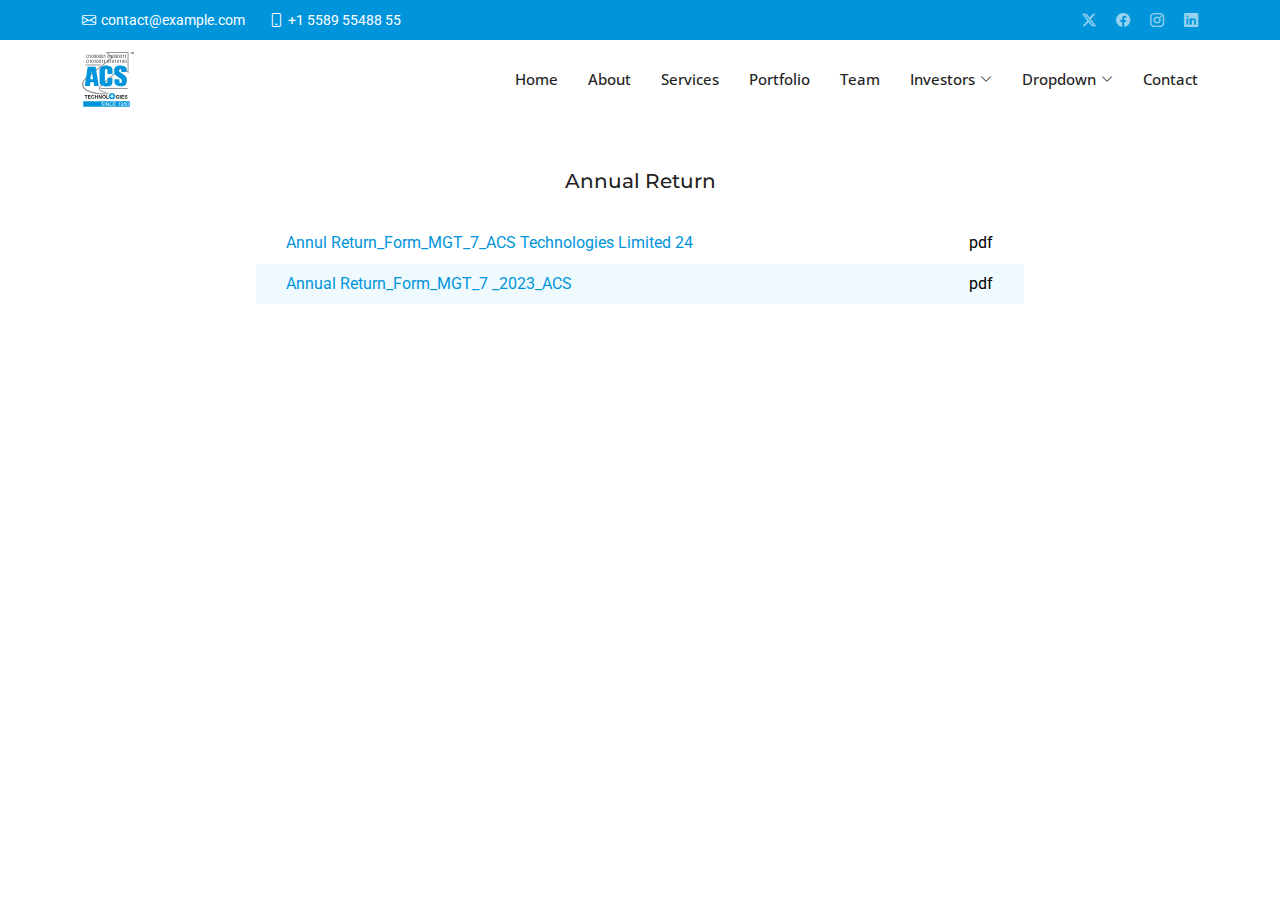
<file: annual_return.html>
<!DOCTYPE html>
<html lang="en">

<head>
  <meta charset="utf-8">
  <meta content="width=device-width, initial-scale=1.0" name="viewport">
  <title>Index - BizLand Bootstrap Template</title>
  <meta name="description" content="">
  <meta name="keywords" content="">

  <!-- Favicons -->
  <link href="assets/img/favicon.png" rel="icon">
  <link href="assets/img/apple-touch-icon.png" rel="apple-touch-icon">

  <!-- Fonts -->
  <link href="https://fonts.googleapis.com" rel="preconnect">
  <link href="https://fonts.gstatic.com" rel="preconnect" crossorigin>
  <link href="https://fonts.googleapis.com/css2?family=Roboto:ital,wght@0,100;0,300;0,400;0,500;0,700;0,900;1,100;1,300;1,400;1,500;1,700;1,900&family=Open+Sans:ital,wght@0,300;0,400;0,500;0,600;0,700;0,800;1,300;1,400;1,500;1,600;1,700;1,800&family=Montserrat:ital,wght@0,100;0,200;0,300;0,400;0,500;0,600;0,700;0,800;0,900;1,100;1,200;1,300;1,400;1,500;1,600;1,700;1,800;1,900&display=swap" rel="stylesheet">

  <!-- Vendor CSS Files -->
  <link href="assets/vendor/bootstrap/css/bootstrap.min.css" rel="stylesheet">
  <link href="assets/vendor/bootstrap-icons/bootstrap-icons.css" rel="stylesheet">
  <link href="assets/vendor/aos/aos.css" rel="stylesheet">
  <link href="assets/vendor/glightbox/css/glightbox.min.css" rel="stylesheet">
  <link href="assets/vendor/swiper/swiper-bundle.min.css" rel="stylesheet">

  <!-- Main CSS File -->
  <link href="assets/css/main.css" rel="stylesheet">

  <!-- =======================================================
  * Template Name: BizLand
  * Template URL: https://bootstrapmade.com/bizland-bootstrap-business-template/
  * Updated: Aug 07 2024 with Bootstrap v5.3.3
  * Author: BootstrapMade.com
  * License: https://bootstrapmade.com/license/
  ======================================================== -->
</head>

<body class="index-page">

  <header id="header" class="header sticky-top">

    <div class="topbar d-flex align-items-center">
      <div class="container d-flex justify-content-center justify-content-md-between">
        <div class="contact-info d-flex align-items-center">
          <i class="bi bi-envelope d-flex align-items-center"><a href="mailto:contact@example.com">contact@example.com</a></i>
          <i class="bi bi-phone d-flex align-items-center ms-4"><span>+1 5589 55488 55</span></i>
        </div>
        <div class="social-links d-none d-md-flex align-items-center">
          <a href="#" class="twitter"><i class="bi bi-twitter-x"></i></a>
          <a href="#" class="facebook"><i class="bi bi-facebook"></i></a>
          <a href="#" class="instagram"><i class="bi bi-instagram"></i></a>
          <a href="#" class="linkedin"><i class="bi bi-linkedin"></i></a>
        </div>
      </div>
    </div><!-- End Top Bar -->

    <div class="branding d-flex align-items-cente">

      <div class="container position-relative d-flex align-items-center justify-content-between">
        <a href="index.html" class="logo d-flex align-items-center">
          <!-- Uncomment the line below if you also wish to use an image logo -->
          <!-- <img src="assets/img/logo.png" alt=""> -->
          <!-- <h1 class="sitename">BizLand</h1> -->
          <div data-testid="svgRoot-comp-lvp29gnn_r_comp-liu7a4zw" class="AKxYR5 VZYmYf comp-lvp29gnn_r_comp-liu7a4zw"><!--?xml version="1.0" encoding="UTF-8"?-->
            <svg preserveAspectRatio="xMidYMid meet" data-bbox="0.194 0.85 451.486 475.689" xmlns="http://www.w3.org/2000/svg" viewBox="0.194 0.85 451.486 475.689" width="52" data-type="color" role="presentation" aria-hidden="true" aria-label="">
                <g>
                    <path fill="#0095DA" d="M10.685 429.522h404.121v47.017H10.686v-47.017Z" data-color="1"></path>
                    <path fill="#939598" d="M225.224 8.7h170.61v156.707l-43.787-40.219-173.412 148.255c-63.574 54.587-21.889 69.892 35.917 87.435-121.333 6.64-266.207-44.859-175.584-130.424L268.622 48.561 225.224 8.7ZM204.604.85h199.709v184.878l-52.785-49.24L189.716 276.7c-68.502 61.102-23.458 50.667 49.983 89.396-182.853 18.88-303.625-58.446-203.14-144.938l218.5-173.563L204.604.85Z" clip-rule="evenodd" fill-rule="evenodd" data-color="2"></path>
                    <path fill="#939598" d="M161.881 313.924h235.374l.009 7.862-235.383-.012v-7.85Z" clip-rule="evenodd" fill-rule="evenodd" data-color="2"></path>
                    <path fill="#939598" d="M30.193 109.859H161.87v7.859l-131.676-.012v-7.847Z" clip-rule="evenodd" fill-rule="evenodd" data-color="2"></path>
                    <path fill="#0095DA" d="m386.54 173.952-45.39.294-.452-11.237c-.24-5.913-.586-9.705-1.709-11.332-3.513-5.064-11.088-5.779-14.707-.424-1.466 2.169-2.841 5.171-2.841 9.611 0 5.701 2.271 7.324 4.224 10.023 10.778 14.892 42.73 27.638 56.726 44.117 7.073 8.33 6.974 19.705 6.974 36.486 0 12.2-2.55 21.186-5.619 26.958-3.064 5.776-9.001 10.648-17.775 14.546-8.81 3.897-19.021 5.882-30.703 5.882-12.809 0-23.756-2.275-32.797-6.786-9.084-4.511-15.029-10.247-17.819-17.214-2.798-6.998-2.837-16.887-2.837-29.736v-8.208h43.092v17.843c0 6.424 1.681 10.282 2.946 12.11 3.026 4.372 13.529 3.544 16.216-.488 1.544-2.314 2.33-5.776 2.33-10.357 0-10.071-1.725-14.526-4.695-17.611-3.01-3.123-13.791-10.404-25.65-17.685-11.933-7.331-18.471-13.658-22.345-16.985-3.851-3.313-8.381-6.916-10.92-12.755-2.546-5.85-3.803-13.316-3.803-22.407 0-13.104 1.807-22.691 5.395-28.766 8.735-14.781 25.775-20.773 45.912-21.225 27.642-.621 51.371 7.642 54.868 21.15 2.593 10.024 1.367 25.281 1.379 34.196Zm-120.913 18.334h-44.475v-23.367c0-16.852-1.909-20.852-10.813-20.852-3.957 0-8.746 2.334-9.807 4.939-1.069 2.624-1.462 8.624-1.462 17.284v79.507c0 8.333 1.969 13.752 3.026 16.274 1.076 2.566 5.241 3.827 8.97 3.827 9.096 0 10.801-14.864 10.801-21.693V223.55H264v6.64c0 42.895 9.422 66.509-53.787 69.758-18.455.951-48.478-7.088-55.496-26.973-2.955-8.374-2.074-19.296-2.074-38.518v-49.983c0-12.341-.366-24.809.545-30.973 3.844-26.004 32.428-36.235 55.273-36.235 18.334 0 47.665 6.161 55.233 26.007 2.888 7.572 2.361 23.198 2.094 39.182l-.161 9.831Zm-169.34 45.821c-2.449-19.382-7.769-42.788-12.783-70.835-4.852 32.734-9.198 55.677-10.4 70.835h23.182Zm22.121-109.714 27.405 166.876h-41.507l-2.723-30.785H71.139l-1.399 30.785H24.826l24.337-166.876h69.245Z" data-color="1"></path>
                    <path fill="#0095DA" d="M260.885 356.354c15.41 0 27.906 12.495 27.906 27.905 0 15.41-12.496 27.909-27.906 27.909-15.41 0-27.905-12.499-27.905-27.909 0-15.41 12.495-27.905 27.905-27.905Z" clip-rule="evenodd" fill-rule="evenodd" data-color="1"></path>
                    <path fill="#231F20" d="M211.691 406.373v-31.274h6.366v25.957h15.825v5.317h-22.191Zm-29.166-15.783c0 3.569.831 6.276 2.476 8.119 1.649 1.842 3.744 2.759 6.285 2.759 2.532 0 4.614-.908 6.246-2.742 1.619-1.829 2.438-4.567 2.438-8.226 0-3.611-.793-6.301-2.374-8.088-1.585-1.777-3.692-2.664-6.31-2.664-2.631 0-4.743.904-6.353 2.703-1.599 1.799-2.408 4.506-2.408 8.139Zm-6.555.215c0-3.218.48-5.912 1.44-8.093a15.058 15.058 0 0 1 2.934-4.323c1.243-1.268 2.601-2.215 4.074-2.831 1.971-.84 4.229-1.251 6.799-1.251 4.648 0 8.363 1.439 11.152 4.327 2.789 2.874 4.185 6.884 4.185 12.017 0 5.093-1.388 9.073-4.155 11.948-2.768 2.87-6.469 4.31-11.092 4.31-4.691 0-8.422-1.431-11.19-4.289-2.767-2.862-4.147-6.803-4.147-11.815Zm-30.455 15.568v-31.526h6.195l12.903 21.052v-21.052h5.916v31.526h-6.391l-12.707-20.564v20.564h-5.916Zm-31.856 0v-31.526h6.374v12.402h12.471v-12.402h6.362v31.526h-6.362v-13.786h-12.471v13.786h-6.374Zm-11.653-11.593 6.169 1.954c-.947 3.444-2.519 5.997-4.721 7.672-2.194 1.667-4.991 2.503-8.375 2.503-4.186 0-7.626-1.431-10.321-4.289-2.694-2.862-4.044-6.773-4.044-11.73 0-5.247 1.358-9.322 4.066-12.226 2.707-2.901 6.267-4.357 10.688-4.357 3.852 0 6.988 1.139 9.395 3.423 1.44 1.341 2.511 3.281 3.231 5.805l-6.307 1.508c-.368-1.641-1.144-2.931-2.335-3.878-1.182-.946-2.622-1.417-4.31-1.417-2.334 0-4.232.835-5.69 2.518-1.451 1.675-2.175 4.392-2.175 8.149 0 3.984.71 6.824 2.15 8.517 1.432 1.692 3.295 2.536 5.587 2.536 1.692 0 3.149-.536 4.365-1.616 1.221-1.07 2.091-2.767 2.627-5.072ZM52.46 406.373v-31.526h23.375v5.333H58.823v6.987h15.829v5.308h-15.83v8.581h17.612v5.317H52.46Zm-19.813 0V380.18h-9.352v-5.333h25.053v5.333h-9.331v26.193h-6.37Z" data-color="3"></path>
                    <path fill="#231F20" d="m369.285 396.091 6.195-.608c.368 2.086 1.122 3.611 2.266 4.588 1.139.968 2.673 1.461 4.614 1.461 2.048 0 3.594-.433 4.631-1.306 1.041-.866 1.564-1.881 1.564-3.038 0-.75-.223-1.384-.66-1.902-.437-.532-1.199-.986-2.292-1.367-.741-.265-2.446-.72-5.094-1.379-3.414-.844-5.809-1.885-7.18-3.119-1.936-1.735-2.909-3.847-2.909-6.345 0-1.606.459-3.105 1.367-4.507.913-1.392 2.223-2.459 3.937-3.191 1.718-.728 3.779-1.097 6.199-1.097 3.967 0 6.94.87 8.945 2.601 1.996 1.739 3.046 4.052 3.149 6.952l-6.366.279c-.27-1.624-.857-2.789-1.757-3.496-.895-.711-2.236-1.062-4.027-1.062-1.851 0-3.303.372-4.348 1.135-.673.484-1.011 1.139-1.011 1.954 0 .749.317 1.388.947 1.915.801.676 2.754 1.379 5.852 2.107 3.097.733 5.385 1.491 6.867 2.271 1.487.784 2.644 1.846 3.487 3.204.84 1.358 1.255 3.033 1.255 5.021 0 1.808-.496 3.505-1.503 5.073-1.007 1.58-2.421 2.754-4.258 3.517-1.834.771-4.126 1.152-6.864 1.152-3.984 0-7.047-.917-9.18-2.759-2.138-1.842-3.415-4.528-3.826-8.054Zm-27.761 10.256v-31.526h23.374v5.333h-17.012v6.988h15.83v5.308h-15.83v8.581h17.612v5.316h-23.974Zm-12.432-31.526h6.362v31.527h-6.362v-31.527Zm-19.398 19.933v-5.311h13.721v12.56c-1.336 1.29-3.268 2.429-5.8 3.41-2.532.977-5.094 1.47-7.686 1.47-3.294 0-6.173-.69-8.623-2.069-2.451-1.389-4.297-3.363-5.527-5.938-1.234-2.579-1.851-5.377-1.851-8.401 0-3.282.69-6.199 2.061-8.757 1.379-2.545 3.393-4.507 6.049-5.864 2.018-1.05 4.537-1.573 7.549-1.573 3.911 0 6.97.823 9.167 2.459 2.202 1.645 3.62 3.916 4.25 6.816l-6.319 1.178c-.449-1.547-1.285-2.772-2.51-3.667-1.23-.896-2.755-1.345-4.588-1.345-2.785 0-4.996.882-6.637 2.643-1.644 1.769-2.459 4.382-2.459 7.853 0 3.74.827 6.55 2.494 8.422 1.658 1.872 3.838 2.802 6.533 2.802 1.336 0 2.673-.261 4.019-.784 1.332-.523 2.484-1.161 3.448-1.902v-4.002h-7.291Z" data-color="3"></path>
                    <path fill="#ffffff" d="m260.884 360.01 5.839 18.864 18.412 5.387-18.86 5.838-5.391 18.416-5.838-18.864-18.413-5.39 18.86-5.839 5.391-18.412Z" clip-rule="evenodd" fill-rule="evenodd" data-color="4"></path>
                    <path fill="#ffffff" d="m166.107 458.646 3.919-.342c.186 1.57.618 2.859 1.296 3.866.678 1.006 1.731 1.82 3.159 2.441 1.428.621 3.034.932 4.819.932 1.585 0 2.985-.236 4.198-.707 1.214-.471 2.117-1.117 2.71-1.938.592-.821.889-1.717.889-2.688 0-.985-.286-1.846-.857-2.581-.571-.735-1.514-1.353-2.827-1.853-.843-.328-2.706-.839-5.591-1.531-2.884-.693-4.904-1.346-6.061-1.96-1.499-.785-2.616-1.76-3.352-2.924-.735-1.163-1.103-2.466-1.103-3.908 0-1.585.45-3.067 1.349-4.445.9-1.378 2.214-2.424 3.941-3.137 1.728-.714 3.649-1.071 5.762-1.071 2.327 0 4.38.374 6.158 1.124 1.777.75 3.145 1.853 4.101 3.309.957 1.457 1.471 3.106 1.542 4.948l-3.983.3c-.215-1.985-.939-3.484-2.174-4.498-1.235-1.014-3.06-1.521-5.473-1.521-2.513 0-4.344.461-5.494 1.382-1.149.921-1.724 2.031-1.724 3.33 0 1.128.407 2.056 1.221 2.785.8.728 2.888 1.474 6.265 2.238s5.694 1.431 6.95 2.002c1.828.843 3.177 1.91 4.048 3.202.871 1.293 1.307 2.781 1.307 4.466 0 1.671-.479 3.245-1.435 4.723-.957 1.478-2.331 2.627-4.123 3.448-1.792.821-3.809 1.232-6.051 1.232-2.841 0-5.222-.414-7.143-1.243-1.92-.828-3.427-2.074-4.519-3.737-1.092-1.664-1.667-3.545-1.724-5.644Z" data-color="4"></path>
                    <path fill="#ffffff" d="M197.484 468.734v-31.399h4.156v31.399h-4.156Z" data-color="4"></path>
                    <path fill="#ffffff" d="M208.922 468.734v-31.399h4.262l16.492 24.653v-24.653h3.984v31.399h-4.262l-16.492-24.674v24.674h-3.984Z" data-color="4"></path>
                    <path fill="#ffffff" d="m263.046 457.725 4.155 1.05c-.871 3.412-2.438 6.015-4.701 7.807-2.264 1.792-5.03 2.688-8.3 2.688-3.384 0-6.136-.689-8.257-2.067-2.12-1.378-3.734-3.374-4.84-5.987-1.107-2.613-1.66-5.418-1.66-8.417 0-3.27.625-6.122 1.874-8.557 1.249-2.434 3.027-4.283 5.333-5.547 2.306-1.264 4.844-1.895 7.614-1.895 3.142 0 5.783.799 7.925 2.398 2.142 1.6 3.634 3.849 4.476 6.747l-4.09.964c-.729-2.285-1.785-3.948-3.17-4.99-1.385-1.043-3.127-1.564-5.226-1.564-2.414 0-4.43.578-6.051 1.735-1.621 1.157-2.759 2.709-3.416 4.658a18.752 18.752 0 0 0-.986 6.03c0 2.67.39 5.001 1.168 6.993.778 1.992 1.988 3.48 3.63 4.465a10.175 10.175 0 0 0 5.333 1.478c2.328 0 4.298-.671 5.912-2.013 1.613-1.342 2.706-3.334 3.277-5.976Z" data-color="4"></path>
                    <path fill="#ffffff" d="M272.406 468.734v-31.399h22.703v3.705h-18.548v9.617h17.37v3.684h-17.37v10.688h19.276v3.705h-23.431Z" data-color="4"></path>
                    <path fill="#ffffff" d="M326.722 468.734h-3.855v-24.566c-.928.885-2.145 1.77-3.652 2.655-1.506.886-2.859 1.55-4.059 1.992v-3.726c2.156-1.014 4.041-2.242 5.655-3.684 1.613-1.443 2.756-2.842 3.427-4.198h2.484v31.527Z" data-color="4"></path>
                    <path fill="#ffffff" d="m337.174 461.473 3.706-.342c.314 1.742.914 3.005 1.799 3.791.885.785 2.02 1.178 3.405 1.178 1.185 0 2.224-.271 3.117-.814a6.657 6.657 0 0 0 2.195-2.174c.571-.907 1.05-2.131 1.435-3.673.386-1.542.578-3.113.578-4.712 0-.172-.007-.429-.021-.771-.771 1.228-1.824 2.224-3.159 2.988a8.594 8.594 0 0 1-4.337 1.145c-2.599 0-4.798-.942-6.597-2.827-1.799-1.885-2.699-4.369-2.699-7.453 0-3.185.939-5.748 2.817-7.69 1.877-1.941 4.23-2.912 7.057-2.912 2.042 0 3.909.549 5.601 1.649 1.692 1.099 2.977 2.666 3.855 4.701.878 2.035 1.317 4.98 1.317 8.835 0 4.012-.435 7.207-1.306 9.585-.871 2.377-2.167 4.187-3.888 5.429-1.72 1.243-3.737 1.864-6.05 1.864-2.456 0-4.462-.682-6.019-2.046-1.556-1.363-2.492-3.28-2.806-5.751Zm15.786-13.857c0-2.213-.589-3.97-1.767-5.269s-2.596-1.949-4.252-1.949c-1.713 0-3.206.7-4.476 2.099-1.271 1.399-1.907 3.213-1.907 5.44 0 1.999.604 3.623 1.81 4.873 1.207 1.249 2.695 1.874 4.466 1.874 1.785 0 3.252-.625 4.401-1.874 1.15-1.25 1.725-2.981 1.725-5.194Z" data-color="4"></path>
                    <path fill="#ffffff" d="M366.924 451.707c-1.599-.586-2.784-1.421-3.555-2.506-.771-1.085-1.157-2.385-1.157-3.898 0-2.285.821-4.205 2.463-5.762 1.642-1.556 3.827-2.334 6.554-2.334 2.742 0 4.948.796 6.619 2.388 1.67 1.592 2.506 3.53 2.506 5.815 0 1.456-.382 2.723-1.146 3.802-.764 1.078-1.924 1.909-3.481 2.495 1.928.628 3.395 1.642 4.402 3.041 1.006 1.399 1.51 3.07 1.51 5.012 0 2.684-.95 4.94-2.849 6.768-1.899 1.828-4.398 2.742-7.496 2.742-3.099 0-5.598-.918-7.497-2.753-1.899-1.834-2.848-4.123-2.848-6.864 0-2.042.517-3.752 1.552-5.13 1.036-1.378 2.51-2.316 4.423-2.816Zm-.771-6.533c0 1.485.479 2.699 1.435 3.641.957.943 2.199 1.414 3.727 1.414 1.485 0 2.702-.468 3.652-1.403.949-.935 1.424-2.081 1.424-3.438 0-1.413-.489-2.602-1.467-3.566-.978-.964-2.195-1.446-3.652-1.446-1.47 0-2.691.472-3.662 1.414-.971.943-1.457 2.071-1.457 3.384Zm-1.242 14.5c0 1.1.261 2.164.782 3.192a5.517 5.517 0 0 0 2.324 2.388 6.79 6.79 0 0 0 3.319.846c1.842 0 3.363-.593 4.563-1.778 1.199-1.185 1.799-2.691 1.799-4.519 0-1.856-.618-3.391-1.853-4.605-1.235-1.214-2.781-1.821-4.637-1.821-1.813 0-3.316.6-4.509 1.8-1.192 1.199-1.788 2.698-1.788 4.497Z" data-color="4"></path>
                    <path fill="#ffffff" d="M385.387 453.249c0-3.713.382-6.7 1.146-8.964.764-2.263 1.899-4.008 3.405-5.236 1.507-1.228 3.402-1.842 5.687-1.842 1.685 0 3.163.339 4.433 1.017 1.271.678 2.321 1.656 3.149 2.934.828 1.278 1.478 2.835 1.949 4.669.471 1.835.707 4.309.707 7.422 0 3.684-.379 6.657-1.135 8.921-.757 2.263-1.889 4.012-3.395 5.247-1.507 1.235-3.409 1.853-5.708 1.853-3.027 0-5.405-1.085-7.132-3.256-2.071-2.613-3.106-6.868-3.106-12.765Zm3.962 0c0 5.155.604 8.585 1.81 10.291 1.207 1.707 2.695 2.56 4.466 2.56 1.77 0 3.259-.857 4.465-2.57 1.207-1.714 1.81-5.141 1.81-10.281 0-5.169-.603-8.603-1.81-10.302-1.206-1.699-2.709-2.549-4.508-2.549-1.771 0-3.184.75-4.241 2.249-1.328 1.913-1.992 5.447-1.992 10.602Z" data-color="4"></path>
                    <path fill="#231F20" d="M425.722 17.61V2.83h-5.521V.855h13.282V2.83h-5.543v14.78h-2.218Z" data-color="3"></path>
                    <path fill="#231F20" d="M435.689 17.61V.854h3.338l3.966 11.864c.366 1.105.633 1.932.8 2.48.191-.61.488-1.505.892-2.686L448.697.854h2.983V17.61h-2.137V3.585l-4.87 14.025h-2l-4.846-14.265V17.61h-2.138Z" data-color="3"></path>
                    <path fill="#231F20" d="M38.922 38.406c0-3.262.335-5.887 1.006-7.875.672-1.989 1.669-3.522 2.992-4.601 1.324-1.079 2.989-1.619 4.996-1.619 1.48 0 2.779.299 3.896.894 1.116.596 2.038 1.456 2.766 2.578.727 1.123 1.298 2.49 1.712 4.102.414 1.613.62 3.786.62 6.52 0 3.237-.331 5.85-.996 7.838-.665 1.988-1.66 3.525-2.983 4.61-1.323 1.085-2.995 1.628-5.015 1.628-2.66 0-4.748-.953-6.266-2.86-1.82-2.296-2.728-6.034-2.728-11.215Zm3.48 0c0 4.528.53 7.542 1.59 9.041 1.06 1.5 2.369 2.25 3.924 2.25 1.556 0 2.864-.754 3.924-2.259s1.59-4.516 1.59-9.032c0-4.542-.53-7.559-1.59-9.051-1.06-1.493-2.381-2.24-3.961-2.24-1.556 0-2.798.659-3.726 1.976-1.167 1.681-1.75 4.786-1.75 9.315Z" data-color="3"></path>
                    <path fill="#231F20" d="M73.113 52.01h-3.387V30.428c-.816.778-1.885 1.556-3.209 2.334-1.323.777-2.512 1.36-3.566 1.75v-3.275c1.895-.89 3.551-1.97 4.968-3.236 1.418-1.267 2.421-2.497 3.011-3.689h2.183v27.7Z" data-color="3"></path>
                    <path fill="#231F20" d="M81.787 38.406c0-3.262.335-5.887 1.006-7.875.671-1.989 1.67-3.522 2.992-4.601 1.324-1.079 2.99-1.619 4.996-1.619 1.481 0 2.78.299 3.895.894 1.117.596 2.04 1.456 2.767 2.578.727 1.123 1.298 2.49 1.712 4.102.414 1.613.621 3.786.621 6.52 0 3.237-.333 5.85-.997 7.838-.665 1.988-1.659 3.525-2.983 4.61-1.323 1.085-2.995 1.628-5.015 1.628-2.659 0-4.748-.953-6.266-2.86-1.819-2.296-2.728-6.034-2.728-11.215Zm3.481 0c0 4.528.53 7.542 1.59 9.041 1.06 1.5 2.368 2.25 3.923 2.25 1.556 0 2.864-.754 3.924-2.259s1.59-4.516 1.59-9.032c0-4.542-.53-7.559-1.59-9.051-1.06-1.493-2.38-2.24-3.96-2.24-1.557 0-2.799.659-3.727 1.976-1.167 1.681-1.75 4.786-1.75 9.315Z" data-color="3"></path>
                    <path fill="#231F20" d="M103.221 38.406c0-3.262.336-5.887 1.007-7.875.671-1.989 1.669-3.522 2.992-4.601 1.324-1.079 2.989-1.619 4.996-1.619 1.48 0 2.779.299 3.895.894 1.117.596 2.039 1.456 2.766 2.578.728 1.123 1.299 2.49 1.713 4.102.414 1.613.621 3.786.621 6.52 0 3.237-.333 5.85-.998 7.838-.664 1.988-1.659 3.525-2.982 4.61-1.324 1.085-2.995 1.628-5.015 1.628-2.659 0-4.748-.953-6.266-2.86-1.819-2.296-2.729-6.034-2.729-11.215Zm3.482 0c0 4.528.53 7.542 1.59 9.041 1.06 1.5 2.368 2.25 3.923 2.25 1.556 0 2.863-.754 3.924-2.259 1.06-1.505 1.59-4.516 1.59-9.032 0-4.542-.53-7.559-1.59-9.051-1.061-1.493-2.381-2.24-3.962-2.24-1.555 0-2.797.659-3.725 1.976-1.167 1.681-1.75 4.786-1.75 9.315Z" data-color="3"></path>
                    <path fill="#231F20" d="M124.652 38.406c0-3.262.336-5.887 1.007-7.875.671-1.989 1.669-3.522 2.992-4.601 1.323-1.079 2.989-1.619 4.996-1.619 1.48 0 2.779.299 3.895.894 1.117.596 2.039 1.456 2.766 2.578.728 1.123 1.299 2.49 1.713 4.102.414 1.613.621 3.786.621 6.52 0 3.237-.333 5.85-.998 7.838-.665 1.988-1.659 3.525-2.982 4.61-1.324 1.085-2.995 1.628-5.015 1.628-2.66 0-4.748-.953-6.266-2.86-1.819-2.296-2.729-6.034-2.729-11.215Zm3.482 0c0 4.528.53 7.542 1.59 9.041 1.06 1.5 2.367 2.25 3.923 2.25s2.863-.754 3.923-2.259 1.59-4.516 1.59-9.032c0-4.542-.53-7.559-1.59-9.051-1.06-1.493-2.38-2.24-3.961-2.24-1.555 0-2.797.659-3.725 1.976-1.167 1.681-1.75 4.786-1.75 9.315Z" data-color="3"></path>
                    <path fill="#231F20" d="M146.086 38.406c0-3.262.336-5.887 1.007-7.875.671-1.989 1.668-3.522 2.992-4.601 1.323-1.079 2.989-1.619 4.996-1.619 1.48 0 2.779.299 3.895.894 1.117.596 2.039 1.456 2.766 2.578.728 1.123 1.299 2.49 1.713 4.102.414 1.613.621 3.786.621 6.52 0 3.237-.333 5.85-.998 7.838-.665 1.988-1.659 3.525-2.982 4.61-1.324 1.085-2.995 1.628-5.015 1.628-2.66 0-4.748-.953-6.266-2.86-1.819-2.296-2.729-6.034-2.729-11.215Zm3.481 0c0 4.528.53 7.542 1.59 9.041 1.061 1.5 2.368 2.25 3.924 2.25 1.555 0 2.863-.754 3.923-2.259s1.59-4.516 1.59-9.032c0-4.542-.53-7.559-1.59-9.051-1.06-1.493-2.38-2.24-3.961-2.24-1.555 0-2.797.659-3.726 1.976-1.166 1.681-1.75 4.786-1.75 9.315Z" data-color="3"></path>
                    <path fill="#231F20" d="M167.52 38.406c0-3.262.336-5.887 1.007-7.875.671-1.989 1.668-3.522 2.992-4.601 1.323-1.079 2.989-1.619 4.996-1.619 1.48 0 2.778.299 3.895.894 1.116.596 2.038 1.456 2.766 2.578.728 1.123 1.298 2.49 1.712 4.102.414 1.613.621 3.786.621 6.52 0 3.237-.332 5.85-.997 7.838-.665 1.988-1.659 3.525-2.982 4.61-1.324 1.085-2.996 1.628-5.015 1.628-2.66 0-4.748-.953-6.266-2.86-1.819-2.296-2.729-6.034-2.729-11.215Zm3.481 0c0 4.528.53 7.542 1.59 9.041 1.06 1.5 2.368 2.25 3.924 2.25 1.555 0 2.863-.754 3.923-2.259s1.59-4.516 1.59-9.032c0-4.542-.53-7.559-1.59-9.051-1.06-1.493-2.38-2.24-3.961-2.24-1.555 0-2.797.659-3.726 1.976-1.166 1.681-1.75 4.786-1.75 9.315Z" data-color="3"></path>
                    <path fill="#231F20" d="M201.71 52.01h-3.387V30.428c-.815.778-1.885 1.556-3.208 2.334-1.324.777-2.512 1.36-3.566 1.75v-3.275c1.894-.89 3.55-1.97 4.968-3.236 1.417-1.267 2.421-2.497 3.01-3.689h2.183v27.7Z" data-color="3"></path>
                    <path fill="#231F20" d="M221.092 38.406c0-3.262.335-5.887 1.007-7.875.671-1.989 1.668-3.522 2.992-4.601 1.323-1.079 2.988-1.619 4.996-1.619 1.48 0 2.778.299 3.895.894 1.116.596 2.038 1.456 2.766 2.578.727 1.123 1.298 2.49 1.712 4.102.414 1.613.621 3.786.621 6.52 0 3.237-.332 5.85-.997 7.838-.665 1.988-1.659 3.525-2.983 4.61-1.323 1.085-2.995 1.628-5.014 1.628-2.66 0-4.749-.953-6.267-2.86-1.819-2.296-2.728-6.034-2.728-11.215Zm3.481 0c0 4.528.53 7.542 1.59 9.041 1.06 1.5 2.368 2.25 3.924 2.25 1.555 0 2.863-.754 3.923-2.259s1.59-4.516 1.59-9.032c0-4.542-.53-7.559-1.59-9.051-1.06-1.493-2.38-2.24-3.961-2.24-1.556 0-2.798.659-3.726 1.976-1.167 1.681-1.75 4.786-1.75 9.315Z" data-color="3"></path>
                    <path fill="#231F20" d="M255.282 52.01h-3.387V30.428c-.816.778-1.885 1.556-3.209 2.334-1.323.777-2.512 1.36-3.565 1.75v-3.275c1.894-.89 3.55-1.97 4.967-3.236 1.418-1.267 2.422-2.497 3.011-3.689h2.183v27.7Z" data-color="3"></path>
                    <path fill="#231F20" d="M263.957 38.406c0-3.262.335-5.887 1.006-7.875.672-1.989 1.669-3.522 2.992-4.601 1.324-1.079 2.989-1.619 4.996-1.619 1.481 0 2.779.299 3.896.894 1.116.596 2.038 1.456 2.766 2.578.727 1.123 1.298 2.49 1.712 4.102.414 1.613.621 3.786.621 6.52 0 3.237-.332 5.85-.997 7.838-.665 1.988-1.659 3.525-2.983 4.61-1.323 1.085-2.995 1.628-5.015 1.628-2.659 0-4.748-.953-6.266-2.86-1.819-2.296-2.728-6.034-2.728-11.215Zm3.481 0c0 4.528.53 7.542 1.59 9.041 1.06 1.5 2.368 2.25 3.923 2.25 1.556 0 2.864-.754 3.924-2.259s1.59-4.516 1.59-9.032c0-4.542-.53-7.559-1.59-9.051-1.06-1.493-2.381-2.24-3.961-2.24-1.556 0-2.798.659-3.726 1.976-1.167 1.681-1.75 4.786-1.75 9.315Z" data-color="3"></path>
                    <path fill="#231F20" d="M285.391 38.406c0-3.262.335-5.887 1.006-7.875.671-1.989 1.669-3.522 2.992-4.601 1.324-1.079 2.989-1.619 4.996-1.619 1.481 0 2.779.299 3.895.894 1.117.596 2.039 1.456 2.767 2.578.727 1.123 1.298 2.49 1.712 4.102.414 1.613.621 3.786.621 6.52 0 3.237-.333 5.85-.997 7.838-.665 1.988-1.659 3.525-2.983 4.61-1.323 1.085-2.995 1.628-5.015 1.628-2.659 0-4.748-.953-6.266-2.86-1.819-2.296-2.728-6.034-2.728-11.215Zm3.481 0c0 4.528.53 7.542 1.59 9.041 1.06 1.5 2.368 2.25 3.923 2.25 1.556 0 2.864-.754 3.924-2.259s1.59-4.516 1.59-9.032c0-4.542-.53-7.559-1.59-9.051-1.06-1.493-2.381-2.24-3.961-2.24-1.556 0-2.798.659-3.726 1.976-1.167 1.681-1.75 4.786-1.75 9.315Z" data-color="3"></path>
                    <path fill="#231F20" d="M306.822 38.406c0-3.262.336-5.887 1.007-7.875.671-1.989 1.669-3.522 2.992-4.601 1.324-1.079 2.989-1.619 4.996-1.619 1.48 0 2.779.299 3.895.894 1.117.596 2.039 1.456 2.766 2.578.728 1.123 1.299 2.49 1.713 4.102.414 1.613.621 3.786.621 6.52 0 3.237-.333 5.85-.998 7.838-.664 1.988-1.659 3.525-2.982 4.61-1.324 1.085-2.995 1.628-5.015 1.628-2.659 0-4.748-.953-6.266-2.86-1.819-2.296-2.729-6.034-2.729-11.215Zm3.482 0c0 4.528.53 7.542 1.59 9.041 1.06 1.5 2.368 2.25 3.923 2.25 1.556 0 2.863-.754 3.924-2.259 1.06-1.505 1.59-4.516 1.59-9.032 0-4.542-.53-7.559-1.59-9.051-1.061-1.493-2.381-2.24-3.962-2.24-1.555 0-2.797.659-3.725 1.976-1.167 1.681-1.75 4.786-1.75 9.315Z" data-color="3"></path>
                    <path fill="#231F20" d="M328.256 38.406c0-3.262.336-5.887 1.007-7.875.671-1.989 1.669-3.522 2.992-4.601 1.324-1.079 2.989-1.619 4.996-1.619 1.48 0 2.779.299 3.895.894 1.117.596 2.039 1.456 2.766 2.578.728 1.123 1.299 2.49 1.713 4.102.414 1.613.621 3.786.621 6.52 0 3.237-.333 5.85-.998 7.838-.665 1.988-1.659 3.525-2.982 4.61-1.324 1.085-2.995 1.628-5.015 1.628-2.659 0-4.748-.953-6.266-2.86-1.819-2.296-2.729-6.034-2.729-11.215Zm3.482 0c0 4.528.53 7.542 1.59 9.041 1.06 1.5 2.367 2.25 3.923 2.25s2.863-.754 3.923-2.259 1.59-4.516 1.59-9.032c0-4.542-.53-7.559-1.59-9.051-1.06-1.493-2.38-2.24-3.961-2.24-1.555 0-2.797.659-3.725 1.976-1.167 1.681-1.75 4.786-1.75 9.315Z" data-color="3"></path>
                    <path fill="#231F20" d="M362.446 52.01h-3.387V30.428c-.815.778-1.885 1.556-3.208 2.334-1.324.777-2.512 1.36-3.566 1.75v-3.275c1.894-.89 3.55-1.97 4.968-3.236 1.417-1.267 2.421-2.497 3.011-3.689h2.182v27.7Z" data-color="3"></path>
                    <path fill="#231F20" d="M381.02 52.01h-3.387V30.428c-.816.778-1.885 1.556-3.208 2.334-1.324.777-2.513 1.36-3.566 1.75v-3.275c1.894-.89 3.55-1.97 4.967-3.236 1.418-1.267 2.422-2.497 3.011-3.689h2.183v27.7Z" data-color="3"></path>
                    <path fill="#231F20" d="M38.922 82.146c0-3.261.335-5.886 1.006-7.875.672-1.988 1.669-3.522 2.992-4.601 1.324-1.08 2.989-1.618 4.996-1.618 1.48 0 2.779.298 3.896.894 1.116.596 2.038 1.455 2.766 2.578.727 1.123 1.298 2.49 1.712 4.102.414 1.612.62 3.785.62 6.52 0 3.237-.331 5.849-.996 7.838-.665 1.988-1.66 3.525-2.983 4.61-1.323 1.085-2.995 1.628-5.015 1.628-2.66 0-4.748-.954-6.266-2.861-1.82-2.295-2.728-6.034-2.728-11.215Zm3.48 0c0 4.529.53 7.543 1.59 9.042 1.06 1.499 2.369 2.249 3.924 2.249 1.556 0 2.864-.753 3.924-2.26 1.06-1.504 1.59-4.515 1.59-9.031 0-4.541-.53-7.558-1.59-9.051-1.06-1.493-2.381-2.24-3.961-2.24-1.556 0-2.798.659-3.726 1.977-1.167 1.68-1.75 4.786-1.75 9.314Z" data-color="3"></path>
                    <path fill="#231F20" d="M73.113 95.75h-3.387V74.169c-.816.777-1.885 1.555-3.209 2.333-1.323.778-2.512 1.36-3.566 1.75v-3.274c1.895-.891 3.551-1.97 4.968-3.237 1.418-1.267 2.421-2.496 3.011-3.688h2.183V95.75Z" data-color="3"></path>
                    <path fill="#231F20" d="M81.787 82.146c0-3.261.335-5.886 1.006-7.875.671-1.988 1.67-3.522 2.992-4.601 1.324-1.08 2.99-1.618 4.996-1.618 1.481 0 2.78.298 3.895.894 1.117.596 2.04 1.455 2.767 2.578.727 1.123 1.298 2.49 1.712 4.102.414 1.612.621 3.785.621 6.52 0 3.237-.333 5.849-.997 7.838-.665 1.988-1.659 3.525-2.983 4.61-1.323 1.085-2.995 1.628-5.015 1.628-2.659 0-4.748-.954-6.266-2.861-1.819-2.295-2.728-6.034-2.728-11.215Zm3.481 0c0 4.529.53 7.543 1.59 9.042 1.06 1.499 2.368 2.249 3.923 2.249 1.556 0 2.864-.753 3.924-2.26 1.06-1.504 1.59-4.515 1.59-9.031 0-4.541-.53-7.558-1.59-9.051-1.06-1.493-2.38-2.24-3.96-2.24-1.557 0-2.799.659-3.727 1.977-1.167 1.68-1.75 4.786-1.75 9.314Z" data-color="3"></path>
                    <path fill="#231F20" d="M115.978 95.75h-3.388V74.169c-.815.777-1.884 1.555-3.208 2.333-1.323.778-2.512 1.36-3.566 1.75v-3.274c1.894-.891 3.55-1.97 4.968-3.237 1.418-1.267 2.421-2.496 3.011-3.688h2.183V95.75Z" data-color="3"></path>
                    <path fill="#231F20" d="M124.652 82.146c0-3.261.336-5.886 1.007-7.875.671-1.988 1.669-3.522 2.992-4.601 1.323-1.08 2.989-1.618 4.996-1.618 1.48 0 2.779.298 3.895.894 1.117.596 2.039 1.455 2.766 2.578.728 1.123 1.299 2.49 1.713 4.102.414 1.612.621 3.785.621 6.52 0 3.237-.333 5.849-.998 7.838-.665 1.988-1.659 3.525-2.982 4.61-1.324 1.085-2.995 1.628-5.015 1.628-2.66 0-4.748-.954-6.266-2.861-1.819-2.295-2.729-6.034-2.729-11.215Zm3.482 0c0 4.529.53 7.543 1.59 9.042 1.06 1.499 2.367 2.249 3.923 2.249s2.863-.753 3.923-2.26c1.06-1.504 1.59-4.515 1.59-9.031 0-4.541-.53-7.558-1.59-9.051-1.06-1.493-2.38-2.24-3.961-2.24-1.555 0-2.797.659-3.725 1.977-1.167 1.68-1.75 4.786-1.75 9.314Z" data-color="3"></path>
                    <path fill="#231F20" d="M146.086 82.146c0-3.261.336-5.886 1.007-7.875.671-1.988 1.668-3.522 2.992-4.601 1.323-1.08 2.989-1.618 4.996-1.618 1.48 0 2.779.298 3.895.894 1.117.596 2.039 1.455 2.766 2.578.728 1.123 1.299 2.49 1.713 4.102.414 1.612.621 3.785.621 6.52 0 3.237-.333 5.849-.998 7.838-.665 1.988-1.659 3.525-2.982 4.61-1.324 1.085-2.995 1.628-5.015 1.628-2.66 0-4.748-.954-6.266-2.861-1.819-2.295-2.729-6.034-2.729-11.215Zm3.481 0c0 4.529.53 7.543 1.59 9.042 1.061 1.499 2.368 2.249 3.924 2.249 1.555 0 2.863-.753 3.923-2.26 1.06-1.504 1.59-4.515 1.59-9.031 0-4.541-.53-7.558-1.59-9.051-1.06-1.493-2.38-2.24-3.961-2.24-1.555 0-2.797.659-3.726 1.977-1.166 1.68-1.75 4.786-1.75 9.314Z" data-color="3"></path>
                    <path fill="#231F20" d="M180.276 95.75h-3.387V74.169c-.815.777-1.885 1.555-3.208 2.333-1.324.778-2.512 1.36-3.566 1.75v-3.274c1.894-.891 3.55-1.97 4.968-3.237 1.417-1.267 2.421-2.496 3.01-3.688h2.183V95.75Z" data-color="3"></path>
                    <path fill="#231F20" d="M198.85 95.75h-3.387V74.169c-.816.777-1.885 1.555-3.209 2.333-1.323.778-2.512 1.36-3.565 1.75v-3.274c1.894-.891 3.55-1.97 4.967-3.237 1.418-1.267 2.421-2.496 3.011-3.688h2.183V95.75Z" data-color="3"></path>
                    <path fill="#231F20" d="M218.232 82.146c0-3.261.335-5.886 1.006-7.875.672-1.988 1.669-3.522 2.992-4.601 1.324-1.08 2.989-1.618 4.996-1.618 1.481 0 2.779.298 3.896.894 1.116.596 2.038 1.455 2.766 2.578.727 1.123 1.298 2.49 1.712 4.102.414 1.612.621 3.785.621 6.52 0 3.237-.332 5.849-.997 7.838-.665 1.988-1.659 3.525-2.983 4.61-1.323 1.085-2.995 1.628-5.015 1.628-2.659 0-4.748-.954-6.266-2.861-1.819-2.295-2.728-6.034-2.728-11.215Zm3.481 0c0 4.529.53 7.543 1.59 9.042 1.06 1.499 2.368 2.249 3.923 2.249 1.556 0 2.864-.753 3.924-2.26 1.06-1.504 1.59-4.515 1.59-9.031 0-4.541-.53-7.558-1.59-9.051-1.06-1.493-2.381-2.24-3.961-2.24-1.556 0-2.798.659-3.726 1.977-1.167 1.68-1.75 4.786-1.75 9.314Z" data-color="3"></path>
                    <path fill="#231F20" d="M252.424 95.75h-3.387V74.169c-.816.777-1.885 1.555-3.209 2.333-1.323.778-2.512 1.36-3.566 1.75v-3.274c1.895-.891 3.551-1.97 4.968-3.237 1.418-1.267 2.421-2.496 3.011-3.688h2.183V95.75Z" data-color="3"></path>
                    <path fill="#231F20" d="M261.098 82.146c0-3.261.336-5.886 1.007-7.875.671-1.988 1.669-3.522 2.992-4.601 1.324-1.08 2.989-1.618 4.996-1.618 1.48 0 2.779.298 3.895.894 1.117.596 2.039 1.455 2.766 2.578.728 1.123 1.299 2.49 1.713 4.102.414 1.612.621 3.785.621 6.52 0 3.237-.333 5.849-.998 7.838-.664 1.988-1.659 3.525-2.982 4.61-1.324 1.085-2.995 1.628-5.015 1.628-2.659 0-4.748-.954-6.266-2.861-1.819-2.295-2.729-6.034-2.729-11.215Zm3.482 0c0 4.529.53 7.543 1.59 9.042 1.06 1.499 2.368 2.249 3.923 2.249 1.556 0 2.863-.753 3.924-2.26 1.06-1.504 1.59-4.515 1.59-9.031 0-4.541-.53-7.558-1.59-9.051-1.061-1.493-2.381-2.24-3.962-2.24-1.555 0-2.797.659-3.725 1.977-1.167 1.68-1.75 4.786-1.75 9.314Z" data-color="3"></path>
                    <path fill="#231F20" d="M295.288 95.75h-3.387V74.169c-.815.777-1.885 1.555-3.208 2.333-1.323.778-2.512 1.36-3.566 1.75v-3.274c1.894-.891 3.55-1.97 4.968-3.237 1.417-1.267 2.421-2.496 3.011-3.688h2.182V95.75Z" data-color="3"></path>
                    <path fill="#231F20" d="M303.963 82.146c0-3.261.336-5.886 1.007-7.875.671-1.988 1.668-3.522 2.992-4.601 1.323-1.08 2.989-1.618 4.996-1.618 1.48 0 2.779.298 3.895.894 1.117.596 2.039 1.455 2.766 2.578.728 1.123 1.299 2.49 1.713 4.102.414 1.612.621 3.785.621 6.52 0 3.237-.333 5.849-.998 7.838-.665 1.988-1.659 3.525-2.982 4.61-1.324 1.085-2.995 1.628-5.015 1.628-2.66 0-4.748-.954-6.266-2.861-1.819-2.295-2.729-6.034-2.729-11.215Zm3.481 0c0 4.529.53 7.543 1.59 9.042 1.061 1.499 2.368 2.249 3.924 2.249 1.555 0 2.863-.753 3.923-2.26 1.06-1.504 1.59-4.515 1.59-9.031 0-4.541-.53-7.558-1.59-9.051-1.06-1.493-2.38-2.24-3.961-2.24-1.555 0-2.797.659-3.726 1.977-1.166 1.68-1.75 4.786-1.75 9.314Z" data-color="3"></path>
                    <path fill="#231F20" d="M338.153 95.75h-3.387V74.169c-.815.777-1.885 1.555-3.208 2.333-1.324.778-2.512 1.36-3.566 1.75v-3.274c1.894-.891 3.55-1.97 4.968-3.237 1.417-1.267 2.421-2.496 3.01-3.688h2.183V95.75Z" data-color="3"></path>
                    <path fill="#231F20" d="M346.828 82.146c0-3.261.336-5.886 1.007-7.875.671-1.988 1.668-3.522 2.992-4.601 1.323-1.08 2.988-1.618 4.996-1.618 1.48 0 2.778.298 3.895.894 1.116.596 2.038 1.455 2.766 2.578.728 1.123 1.298 2.49 1.712 4.102.414 1.612.621 3.785.621 6.52 0 3.237-.332 5.849-.997 7.838-.665 1.988-1.659 3.525-2.983 4.61-1.323 1.085-2.995 1.628-5.014 1.628-2.66 0-4.749-.954-6.266-2.861-1.819-2.295-2.729-6.034-2.729-11.215Zm3.481 0c0 4.529.53 7.543 1.59 9.042 1.06 1.499 2.368 2.249 3.924 2.249 1.555 0 2.863-.753 3.923-2.26 1.06-1.504 1.59-4.515 1.59-9.031 0-4.541-.53-7.558-1.59-9.051-1.06-1.493-2.38-2.24-3.961-2.24-1.556 0-2.797.659-3.726 1.977-1.166 1.68-1.75 4.786-1.75 9.314Z" data-color="3"></path>
                    <path fill="#231F20" d="M368.262 82.146c0-3.261.335-5.886 1.007-7.875.671-1.988 1.668-3.522 2.992-4.601 1.323-1.08 2.988-1.618 4.996-1.618 1.48 0 2.778.298 3.895.894 1.116.596 2.038 1.455 2.766 2.578.727 1.123 1.298 2.49 1.712 4.102.414 1.612.621 3.785.621 6.52 0 3.237-.332 5.849-.997 7.838-.665 1.988-1.659 3.525-2.983 4.61-1.323 1.085-2.995 1.628-5.014 1.628-2.66 0-4.749-.954-6.267-2.861-1.819-2.295-2.728-6.034-2.728-11.215Zm3.481 0c0 4.529.53 7.543 1.59 9.042 1.06 1.499 2.368 2.249 3.924 2.249 1.555 0 2.863-.753 3.923-2.26 1.06-1.504 1.59-4.515 1.59-9.031 0-4.541-.53-7.558-1.59-9.051-1.06-1.493-2.38-2.24-3.961-2.24-1.556 0-2.798.659-3.726 1.977-1.167 1.68-1.75 4.786-1.75 9.314Z" data-color="3"></path>
                </g>
            </svg>
            </div>
        </a>

        <nav id="navmenu" class="navmenu">
          <ul>
            <li><a href="index.html">Home</a></li>
            <li><a href="#about">About</a></li>
            <li><a href="#services">Services</a></li>
            <li><a href="#portfolio">Portfolio</a></li>
            <li><a href="#team">Team</a></li>
            <li class="dropdown"><a href="#"><span>Investors</span> <i class="bi bi-chevron-down toggle-dropdown"></i></a>
              <ul>
                <li><a href="board_of_directors.html">Board of Directors</a></li>
                <li class="dropdown"><a href="#"><span>Financial Results</span> <i class="bi bi-chevron-down toggle-dropdown"></i></a>
                    <ul>
                      <li><a href="#">Unaudited</a></li>
                      <li><a href="#">Audited</a></li>
                    </ul>
                  </li>
                <li><a href="#">Annual Reports</a></li>
                <li><a href="annual_return.html">Annual Return</a></li>
                <li class="dropdown"><a href="#"><span>Stock Exchange Filings</span> <i class="bi bi-chevron-down toggle-dropdown"></i></a>
                  <ul>
                    <li><a href="#">Share Holding Patterns (SHP)</a></li>
                    <li><a href="corporate_governance.html">Corporate Governance (CG)</a></li>
                    <li><a href="related_party_transaction.html">Related Party Transactions (RPT)</a></li>
                    <li><a href="#">Intimation of Board Meetings</a></li>
                    <li><a href="outcome_of_board_meetings.html">Outcome of Board Meetings</a></li>
                    <li><a href="#">Disclosures Under Regulation 30 of LODR</a></li>
                    <li><a href="#">Postal Ballot</a></li>
                    <li><a href="newspaper_publications.html">NewsPaper Publications</a></li>
                    <li><a href="closure_of_trading_window.html">Closure of Trading Window</a></li>
                  </ul>
                </li>
                <li><a href="information_of_consultants.html">Investor Information</a></li>
              </ul>
            </li>
            <li class="dropdown"><a href="#"><span>Dropdown</span> <i class="bi bi-chevron-down toggle-dropdown"></i></a>
              <ul>
                <li><a href="#">Dropdown 1</a></li>
                <li class="dropdown"><a href="#"><span>Deep Dropdown</span> <i class="bi bi-chevron-down toggle-dropdown"></i></a>
                  <ul>
                    <li><a href="#">Deep Dropdown 1</a></li>
                    <li><a href="#">Deep Dropdown 2</a></li>
                    <li><a href="#">Deep Dropdown 3</a></li>
                    <li><a href="#">Deep Dropdown 4</a></li>
                    <li><a href="#">Deep Dropdown 5</a></li>
                  </ul>
                </li>
                <li><a href="#">Dropdown 2</a></li>
                <li><a href="#">Dropdown 3</a></li>
                <li><a href="#">Dropdown 4</a></li>
              </ul>
            </li>
            <li><a href="#contact">Contact</a></li>
          </ul>
          <i class="mobile-nav-toggle d-xl-none bi bi-list"></i>
        </nav>

      </div>

    </div>

  </header>

  <main>
    <h5 class="bod-heading">Annual Return</h5  >
    <div style="display: flex; justify-content: center;">
        <table class="table table-style">
            <!-- <thead>
                <tr class="table-head">
                <td class="table-column-1"><b>Name</b></td>
                <td class="table-column-2"><b>Designation</b></td>
            </tr>
            </thead> -->
            <tbody>
                <tr>
                    <td class="table-column-1">
                        <a href="assets/docs/Annual Return/Annul Return_Form_MGT_7_ACS Technologied Limited 24.pdf" target="_blank">Annul Return_Form_MGT_7_ACS Technologies Limited 24</a>
                    </td>
                    <td class="table-column-2">pdf</td>
                </tr>
                <tr class="table-row-color">
                    <td class="table-column-1">
                        <a href="assets/docs/Annual Return/Annual Report_Form_MGT_7 _2023_ACS.pdf" target="_blank">Annual Return_Form_MGT_7 _2023_ACS</a>
                    </td>
                    <td class="table-column-2">pdf  </td>
                </tr>              
            
            </tbody>
        </table>
    </div>
  </main>

  

  <!-- Scroll Top -->
  <a href="#" id="scroll-top" class="scroll-top d-flex align-items-center justify-content-center"><i class="bi bi-arrow-up-short"></i></a>

  <!-- Preloader -->
  <div id="preloader">
    <div></div>
    <div></div>
    <div></div>
    <div></div>
  </div>

  <!-- Vendor JS Files -->
  <script src="assets/vendor/bootstrap/js/bootstrap.bundle.min.js"></script>
  <script src="assets/vendor/php-email-form/validate.js"></script>
  <script src="assets/vendor/aos/aos.js"></script>
  <script src="assets/vendor/glightbox/js/glightbox.min.js"></script>
  <script src="assets/vendor/waypoints/noframework.waypoints.js"></script>
  <script src="assets/vendor/purecounter/purecounter_vanilla.js"></script>
  <script src="assets/vendor/swiper/swiper-bundle.min.js"></script>
  <script src="assets/vendor/imagesloaded/imagesloaded.pkgd.min.js"></script>
  <script src="assets/vendor/isotope-layout/isotope.pkgd.min.js"></script>

  <!-- Main JS File -->
  <script src="assets/js/main.js"></script>

</body>

</html>
</file>
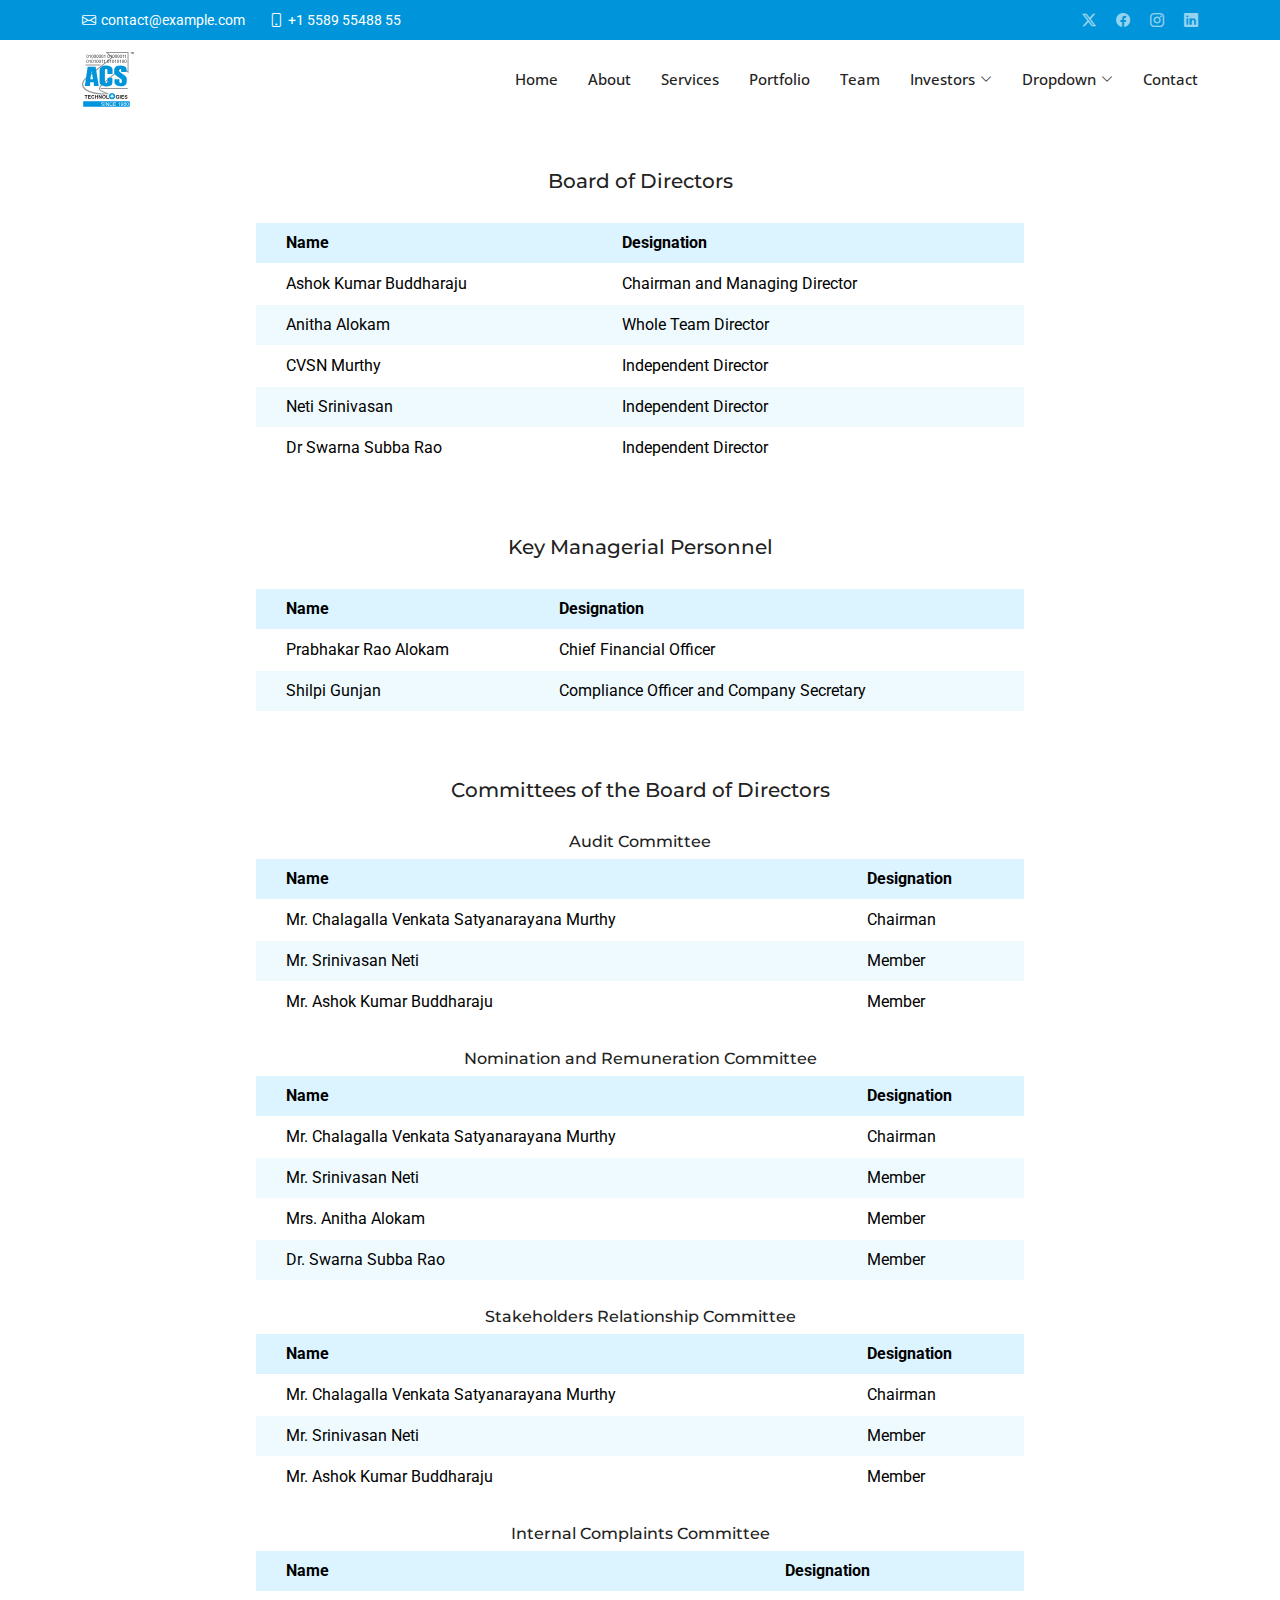
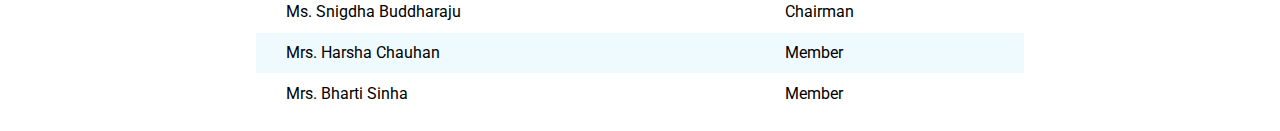
<file: board_of_directors.html>
<!DOCTYPE html>
<html lang="en">

<head>
  <meta charset="utf-8">
  <meta content="width=device-width, initial-scale=1.0" name="viewport">
  <title>Index - BizLand Bootstrap Template</title>
  <meta name="description" content="">
  <meta name="keywords" content="">

  <!-- Favicons -->
  <link href="assets/img/favicon.png" rel="icon">
  <link href="assets/img/apple-touch-icon.png" rel="apple-touch-icon">

  <!-- Fonts -->
  <link href="https://fonts.googleapis.com" rel="preconnect">
  <link href="https://fonts.gstatic.com" rel="preconnect" crossorigin>
  <link href="https://fonts.googleapis.com/css2?family=Roboto:ital,wght@0,100;0,300;0,400;0,500;0,700;0,900;1,100;1,300;1,400;1,500;1,700;1,900&family=Open+Sans:ital,wght@0,300;0,400;0,500;0,600;0,700;0,800;1,300;1,400;1,500;1,600;1,700;1,800&family=Montserrat:ital,wght@0,100;0,200;0,300;0,400;0,500;0,600;0,700;0,800;0,900;1,100;1,200;1,300;1,400;1,500;1,600;1,700;1,800;1,900&display=swap" rel="stylesheet">

  <!-- Vendor CSS Files -->
  <link href="assets/vendor/bootstrap/css/bootstrap.min.css" rel="stylesheet">
  <link href="assets/vendor/bootstrap-icons/bootstrap-icons.css" rel="stylesheet">
  <link href="assets/vendor/aos/aos.css" rel="stylesheet">
  <link href="assets/vendor/glightbox/css/glightbox.min.css" rel="stylesheet">
  <link href="assets/vendor/swiper/swiper-bundle.min.css" rel="stylesheet">

  <!-- Main CSS File -->
  <link href="assets/css/main.css" rel="stylesheet">

  <!-- =======================================================
  * Template Name: BizLand
  * Template URL: https://bootstrapmade.com/bizland-bootstrap-business-template/
  * Updated: Aug 07 2024 with Bootstrap v5.3.3
  * Author: BootstrapMade.com
  * License: https://bootstrapmade.com/license/
  ======================================================== -->
</head>

<body class="index-page">

  <header id="header" class="header sticky-top">

    <div class="topbar d-flex align-items-center">
      <div class="container d-flex justify-content-center justify-content-md-between">
        <div class="contact-info d-flex align-items-center">
          <i class="bi bi-envelope d-flex align-items-center"><a href="mailto:contact@example.com">contact@example.com</a></i>
          <i class="bi bi-phone d-flex align-items-center ms-4"><span>+1 5589 55488 55</span></i>
        </div>
        <div class="social-links d-none d-md-flex align-items-center">
          <a href="#" class="twitter"><i class="bi bi-twitter-x"></i></a>
          <a href="#" class="facebook"><i class="bi bi-facebook"></i></a>
          <a href="#" class="instagram"><i class="bi bi-instagram"></i></a>
          <a href="#" class="linkedin"><i class="bi bi-linkedin"></i></a>
        </div>
      </div>
    </div><!-- End Top Bar -->

    <div class="branding d-flex align-items-cente">

      <div class="container position-relative d-flex align-items-center justify-content-between">
        <a href="index.html" class="logo d-flex align-items-center">
          <!-- Uncomment the line below if you also wish to use an image logo -->
          <!-- <img src="assets/img/logo.png" alt=""> -->
          <!-- <h1 class="sitename">BizLand</h1> -->
          <div data-testid="svgRoot-comp-lvp29gnn_r_comp-liu7a4zw" class="AKxYR5 VZYmYf comp-lvp29gnn_r_comp-liu7a4zw"><!--?xml version="1.0" encoding="UTF-8"?-->
            <svg preserveAspectRatio="xMidYMid meet" data-bbox="0.194 0.85 451.486 475.689" xmlns="http://www.w3.org/2000/svg" viewBox="0.194 0.85 451.486 475.689" width="52" data-type="color" role="presentation" aria-hidden="true" aria-label="">
                <g>
                    <path fill="#0095DA" d="M10.685 429.522h404.121v47.017H10.686v-47.017Z" data-color="1"></path>
                    <path fill="#939598" d="M225.224 8.7h170.61v156.707l-43.787-40.219-173.412 148.255c-63.574 54.587-21.889 69.892 35.917 87.435-121.333 6.64-266.207-44.859-175.584-130.424L268.622 48.561 225.224 8.7ZM204.604.85h199.709v184.878l-52.785-49.24L189.716 276.7c-68.502 61.102-23.458 50.667 49.983 89.396-182.853 18.88-303.625-58.446-203.14-144.938l218.5-173.563L204.604.85Z" clip-rule="evenodd" fill-rule="evenodd" data-color="2"></path>
                    <path fill="#939598" d="M161.881 313.924h235.374l.009 7.862-235.383-.012v-7.85Z" clip-rule="evenodd" fill-rule="evenodd" data-color="2"></path>
                    <path fill="#939598" d="M30.193 109.859H161.87v7.859l-131.676-.012v-7.847Z" clip-rule="evenodd" fill-rule="evenodd" data-color="2"></path>
                    <path fill="#0095DA" d="m386.54 173.952-45.39.294-.452-11.237c-.24-5.913-.586-9.705-1.709-11.332-3.513-5.064-11.088-5.779-14.707-.424-1.466 2.169-2.841 5.171-2.841 9.611 0 5.701 2.271 7.324 4.224 10.023 10.778 14.892 42.73 27.638 56.726 44.117 7.073 8.33 6.974 19.705 6.974 36.486 0 12.2-2.55 21.186-5.619 26.958-3.064 5.776-9.001 10.648-17.775 14.546-8.81 3.897-19.021 5.882-30.703 5.882-12.809 0-23.756-2.275-32.797-6.786-9.084-4.511-15.029-10.247-17.819-17.214-2.798-6.998-2.837-16.887-2.837-29.736v-8.208h43.092v17.843c0 6.424 1.681 10.282 2.946 12.11 3.026 4.372 13.529 3.544 16.216-.488 1.544-2.314 2.33-5.776 2.33-10.357 0-10.071-1.725-14.526-4.695-17.611-3.01-3.123-13.791-10.404-25.65-17.685-11.933-7.331-18.471-13.658-22.345-16.985-3.851-3.313-8.381-6.916-10.92-12.755-2.546-5.85-3.803-13.316-3.803-22.407 0-13.104 1.807-22.691 5.395-28.766 8.735-14.781 25.775-20.773 45.912-21.225 27.642-.621 51.371 7.642 54.868 21.15 2.593 10.024 1.367 25.281 1.379 34.196Zm-120.913 18.334h-44.475v-23.367c0-16.852-1.909-20.852-10.813-20.852-3.957 0-8.746 2.334-9.807 4.939-1.069 2.624-1.462 8.624-1.462 17.284v79.507c0 8.333 1.969 13.752 3.026 16.274 1.076 2.566 5.241 3.827 8.97 3.827 9.096 0 10.801-14.864 10.801-21.693V223.55H264v6.64c0 42.895 9.422 66.509-53.787 69.758-18.455.951-48.478-7.088-55.496-26.973-2.955-8.374-2.074-19.296-2.074-38.518v-49.983c0-12.341-.366-24.809.545-30.973 3.844-26.004 32.428-36.235 55.273-36.235 18.334 0 47.665 6.161 55.233 26.007 2.888 7.572 2.361 23.198 2.094 39.182l-.161 9.831Zm-169.34 45.821c-2.449-19.382-7.769-42.788-12.783-70.835-4.852 32.734-9.198 55.677-10.4 70.835h23.182Zm22.121-109.714 27.405 166.876h-41.507l-2.723-30.785H71.139l-1.399 30.785H24.826l24.337-166.876h69.245Z" data-color="1"></path>
                    <path fill="#0095DA" d="M260.885 356.354c15.41 0 27.906 12.495 27.906 27.905 0 15.41-12.496 27.909-27.906 27.909-15.41 0-27.905-12.499-27.905-27.909 0-15.41 12.495-27.905 27.905-27.905Z" clip-rule="evenodd" fill-rule="evenodd" data-color="1"></path>
                    <path fill="#231F20" d="M211.691 406.373v-31.274h6.366v25.957h15.825v5.317h-22.191Zm-29.166-15.783c0 3.569.831 6.276 2.476 8.119 1.649 1.842 3.744 2.759 6.285 2.759 2.532 0 4.614-.908 6.246-2.742 1.619-1.829 2.438-4.567 2.438-8.226 0-3.611-.793-6.301-2.374-8.088-1.585-1.777-3.692-2.664-6.31-2.664-2.631 0-4.743.904-6.353 2.703-1.599 1.799-2.408 4.506-2.408 8.139Zm-6.555.215c0-3.218.48-5.912 1.44-8.093a15.058 15.058 0 0 1 2.934-4.323c1.243-1.268 2.601-2.215 4.074-2.831 1.971-.84 4.229-1.251 6.799-1.251 4.648 0 8.363 1.439 11.152 4.327 2.789 2.874 4.185 6.884 4.185 12.017 0 5.093-1.388 9.073-4.155 11.948-2.768 2.87-6.469 4.31-11.092 4.31-4.691 0-8.422-1.431-11.19-4.289-2.767-2.862-4.147-6.803-4.147-11.815Zm-30.455 15.568v-31.526h6.195l12.903 21.052v-21.052h5.916v31.526h-6.391l-12.707-20.564v20.564h-5.916Zm-31.856 0v-31.526h6.374v12.402h12.471v-12.402h6.362v31.526h-6.362v-13.786h-12.471v13.786h-6.374Zm-11.653-11.593 6.169 1.954c-.947 3.444-2.519 5.997-4.721 7.672-2.194 1.667-4.991 2.503-8.375 2.503-4.186 0-7.626-1.431-10.321-4.289-2.694-2.862-4.044-6.773-4.044-11.73 0-5.247 1.358-9.322 4.066-12.226 2.707-2.901 6.267-4.357 10.688-4.357 3.852 0 6.988 1.139 9.395 3.423 1.44 1.341 2.511 3.281 3.231 5.805l-6.307 1.508c-.368-1.641-1.144-2.931-2.335-3.878-1.182-.946-2.622-1.417-4.31-1.417-2.334 0-4.232.835-5.69 2.518-1.451 1.675-2.175 4.392-2.175 8.149 0 3.984.71 6.824 2.15 8.517 1.432 1.692 3.295 2.536 5.587 2.536 1.692 0 3.149-.536 4.365-1.616 1.221-1.07 2.091-2.767 2.627-5.072ZM52.46 406.373v-31.526h23.375v5.333H58.823v6.987h15.829v5.308h-15.83v8.581h17.612v5.317H52.46Zm-19.813 0V380.18h-9.352v-5.333h25.053v5.333h-9.331v26.193h-6.37Z" data-color="3"></path>
                    <path fill="#231F20" d="m369.285 396.091 6.195-.608c.368 2.086 1.122 3.611 2.266 4.588 1.139.968 2.673 1.461 4.614 1.461 2.048 0 3.594-.433 4.631-1.306 1.041-.866 1.564-1.881 1.564-3.038 0-.75-.223-1.384-.66-1.902-.437-.532-1.199-.986-2.292-1.367-.741-.265-2.446-.72-5.094-1.379-3.414-.844-5.809-1.885-7.18-3.119-1.936-1.735-2.909-3.847-2.909-6.345 0-1.606.459-3.105 1.367-4.507.913-1.392 2.223-2.459 3.937-3.191 1.718-.728 3.779-1.097 6.199-1.097 3.967 0 6.94.87 8.945 2.601 1.996 1.739 3.046 4.052 3.149 6.952l-6.366.279c-.27-1.624-.857-2.789-1.757-3.496-.895-.711-2.236-1.062-4.027-1.062-1.851 0-3.303.372-4.348 1.135-.673.484-1.011 1.139-1.011 1.954 0 .749.317 1.388.947 1.915.801.676 2.754 1.379 5.852 2.107 3.097.733 5.385 1.491 6.867 2.271 1.487.784 2.644 1.846 3.487 3.204.84 1.358 1.255 3.033 1.255 5.021 0 1.808-.496 3.505-1.503 5.073-1.007 1.58-2.421 2.754-4.258 3.517-1.834.771-4.126 1.152-6.864 1.152-3.984 0-7.047-.917-9.18-2.759-2.138-1.842-3.415-4.528-3.826-8.054Zm-27.761 10.256v-31.526h23.374v5.333h-17.012v6.988h15.83v5.308h-15.83v8.581h17.612v5.316h-23.974Zm-12.432-31.526h6.362v31.527h-6.362v-31.527Zm-19.398 19.933v-5.311h13.721v12.56c-1.336 1.29-3.268 2.429-5.8 3.41-2.532.977-5.094 1.47-7.686 1.47-3.294 0-6.173-.69-8.623-2.069-2.451-1.389-4.297-3.363-5.527-5.938-1.234-2.579-1.851-5.377-1.851-8.401 0-3.282.69-6.199 2.061-8.757 1.379-2.545 3.393-4.507 6.049-5.864 2.018-1.05 4.537-1.573 7.549-1.573 3.911 0 6.97.823 9.167 2.459 2.202 1.645 3.62 3.916 4.25 6.816l-6.319 1.178c-.449-1.547-1.285-2.772-2.51-3.667-1.23-.896-2.755-1.345-4.588-1.345-2.785 0-4.996.882-6.637 2.643-1.644 1.769-2.459 4.382-2.459 7.853 0 3.74.827 6.55 2.494 8.422 1.658 1.872 3.838 2.802 6.533 2.802 1.336 0 2.673-.261 4.019-.784 1.332-.523 2.484-1.161 3.448-1.902v-4.002h-7.291Z" data-color="3"></path>
                    <path fill="#ffffff" d="m260.884 360.01 5.839 18.864 18.412 5.387-18.86 5.838-5.391 18.416-5.838-18.864-18.413-5.39 18.86-5.839 5.391-18.412Z" clip-rule="evenodd" fill-rule="evenodd" data-color="4"></path>
                    <path fill="#ffffff" d="m166.107 458.646 3.919-.342c.186 1.57.618 2.859 1.296 3.866.678 1.006 1.731 1.82 3.159 2.441 1.428.621 3.034.932 4.819.932 1.585 0 2.985-.236 4.198-.707 1.214-.471 2.117-1.117 2.71-1.938.592-.821.889-1.717.889-2.688 0-.985-.286-1.846-.857-2.581-.571-.735-1.514-1.353-2.827-1.853-.843-.328-2.706-.839-5.591-1.531-2.884-.693-4.904-1.346-6.061-1.96-1.499-.785-2.616-1.76-3.352-2.924-.735-1.163-1.103-2.466-1.103-3.908 0-1.585.45-3.067 1.349-4.445.9-1.378 2.214-2.424 3.941-3.137 1.728-.714 3.649-1.071 5.762-1.071 2.327 0 4.38.374 6.158 1.124 1.777.75 3.145 1.853 4.101 3.309.957 1.457 1.471 3.106 1.542 4.948l-3.983.3c-.215-1.985-.939-3.484-2.174-4.498-1.235-1.014-3.06-1.521-5.473-1.521-2.513 0-4.344.461-5.494 1.382-1.149.921-1.724 2.031-1.724 3.33 0 1.128.407 2.056 1.221 2.785.8.728 2.888 1.474 6.265 2.238s5.694 1.431 6.95 2.002c1.828.843 3.177 1.91 4.048 3.202.871 1.293 1.307 2.781 1.307 4.466 0 1.671-.479 3.245-1.435 4.723-.957 1.478-2.331 2.627-4.123 3.448-1.792.821-3.809 1.232-6.051 1.232-2.841 0-5.222-.414-7.143-1.243-1.92-.828-3.427-2.074-4.519-3.737-1.092-1.664-1.667-3.545-1.724-5.644Z" data-color="4"></path>
                    <path fill="#ffffff" d="M197.484 468.734v-31.399h4.156v31.399h-4.156Z" data-color="4"></path>
                    <path fill="#ffffff" d="M208.922 468.734v-31.399h4.262l16.492 24.653v-24.653h3.984v31.399h-4.262l-16.492-24.674v24.674h-3.984Z" data-color="4"></path>
                    <path fill="#ffffff" d="m263.046 457.725 4.155 1.05c-.871 3.412-2.438 6.015-4.701 7.807-2.264 1.792-5.03 2.688-8.3 2.688-3.384 0-6.136-.689-8.257-2.067-2.12-1.378-3.734-3.374-4.84-5.987-1.107-2.613-1.66-5.418-1.66-8.417 0-3.27.625-6.122 1.874-8.557 1.249-2.434 3.027-4.283 5.333-5.547 2.306-1.264 4.844-1.895 7.614-1.895 3.142 0 5.783.799 7.925 2.398 2.142 1.6 3.634 3.849 4.476 6.747l-4.09.964c-.729-2.285-1.785-3.948-3.17-4.99-1.385-1.043-3.127-1.564-5.226-1.564-2.414 0-4.43.578-6.051 1.735-1.621 1.157-2.759 2.709-3.416 4.658a18.752 18.752 0 0 0-.986 6.03c0 2.67.39 5.001 1.168 6.993.778 1.992 1.988 3.48 3.63 4.465a10.175 10.175 0 0 0 5.333 1.478c2.328 0 4.298-.671 5.912-2.013 1.613-1.342 2.706-3.334 3.277-5.976Z" data-color="4"></path>
                    <path fill="#ffffff" d="M272.406 468.734v-31.399h22.703v3.705h-18.548v9.617h17.37v3.684h-17.37v10.688h19.276v3.705h-23.431Z" data-color="4"></path>
                    <path fill="#ffffff" d="M326.722 468.734h-3.855v-24.566c-.928.885-2.145 1.77-3.652 2.655-1.506.886-2.859 1.55-4.059 1.992v-3.726c2.156-1.014 4.041-2.242 5.655-3.684 1.613-1.443 2.756-2.842 3.427-4.198h2.484v31.527Z" data-color="4"></path>
                    <path fill="#ffffff" d="m337.174 461.473 3.706-.342c.314 1.742.914 3.005 1.799 3.791.885.785 2.02 1.178 3.405 1.178 1.185 0 2.224-.271 3.117-.814a6.657 6.657 0 0 0 2.195-2.174c.571-.907 1.05-2.131 1.435-3.673.386-1.542.578-3.113.578-4.712 0-.172-.007-.429-.021-.771-.771 1.228-1.824 2.224-3.159 2.988a8.594 8.594 0 0 1-4.337 1.145c-2.599 0-4.798-.942-6.597-2.827-1.799-1.885-2.699-4.369-2.699-7.453 0-3.185.939-5.748 2.817-7.69 1.877-1.941 4.23-2.912 7.057-2.912 2.042 0 3.909.549 5.601 1.649 1.692 1.099 2.977 2.666 3.855 4.701.878 2.035 1.317 4.98 1.317 8.835 0 4.012-.435 7.207-1.306 9.585-.871 2.377-2.167 4.187-3.888 5.429-1.72 1.243-3.737 1.864-6.05 1.864-2.456 0-4.462-.682-6.019-2.046-1.556-1.363-2.492-3.28-2.806-5.751Zm15.786-13.857c0-2.213-.589-3.97-1.767-5.269s-2.596-1.949-4.252-1.949c-1.713 0-3.206.7-4.476 2.099-1.271 1.399-1.907 3.213-1.907 5.44 0 1.999.604 3.623 1.81 4.873 1.207 1.249 2.695 1.874 4.466 1.874 1.785 0 3.252-.625 4.401-1.874 1.15-1.25 1.725-2.981 1.725-5.194Z" data-color="4"></path>
                    <path fill="#ffffff" d="M366.924 451.707c-1.599-.586-2.784-1.421-3.555-2.506-.771-1.085-1.157-2.385-1.157-3.898 0-2.285.821-4.205 2.463-5.762 1.642-1.556 3.827-2.334 6.554-2.334 2.742 0 4.948.796 6.619 2.388 1.67 1.592 2.506 3.53 2.506 5.815 0 1.456-.382 2.723-1.146 3.802-.764 1.078-1.924 1.909-3.481 2.495 1.928.628 3.395 1.642 4.402 3.041 1.006 1.399 1.51 3.07 1.51 5.012 0 2.684-.95 4.94-2.849 6.768-1.899 1.828-4.398 2.742-7.496 2.742-3.099 0-5.598-.918-7.497-2.753-1.899-1.834-2.848-4.123-2.848-6.864 0-2.042.517-3.752 1.552-5.13 1.036-1.378 2.51-2.316 4.423-2.816Zm-.771-6.533c0 1.485.479 2.699 1.435 3.641.957.943 2.199 1.414 3.727 1.414 1.485 0 2.702-.468 3.652-1.403.949-.935 1.424-2.081 1.424-3.438 0-1.413-.489-2.602-1.467-3.566-.978-.964-2.195-1.446-3.652-1.446-1.47 0-2.691.472-3.662 1.414-.971.943-1.457 2.071-1.457 3.384Zm-1.242 14.5c0 1.1.261 2.164.782 3.192a5.517 5.517 0 0 0 2.324 2.388 6.79 6.79 0 0 0 3.319.846c1.842 0 3.363-.593 4.563-1.778 1.199-1.185 1.799-2.691 1.799-4.519 0-1.856-.618-3.391-1.853-4.605-1.235-1.214-2.781-1.821-4.637-1.821-1.813 0-3.316.6-4.509 1.8-1.192 1.199-1.788 2.698-1.788 4.497Z" data-color="4"></path>
                    <path fill="#ffffff" d="M385.387 453.249c0-3.713.382-6.7 1.146-8.964.764-2.263 1.899-4.008 3.405-5.236 1.507-1.228 3.402-1.842 5.687-1.842 1.685 0 3.163.339 4.433 1.017 1.271.678 2.321 1.656 3.149 2.934.828 1.278 1.478 2.835 1.949 4.669.471 1.835.707 4.309.707 7.422 0 3.684-.379 6.657-1.135 8.921-.757 2.263-1.889 4.012-3.395 5.247-1.507 1.235-3.409 1.853-5.708 1.853-3.027 0-5.405-1.085-7.132-3.256-2.071-2.613-3.106-6.868-3.106-12.765Zm3.962 0c0 5.155.604 8.585 1.81 10.291 1.207 1.707 2.695 2.56 4.466 2.56 1.77 0 3.259-.857 4.465-2.57 1.207-1.714 1.81-5.141 1.81-10.281 0-5.169-.603-8.603-1.81-10.302-1.206-1.699-2.709-2.549-4.508-2.549-1.771 0-3.184.75-4.241 2.249-1.328 1.913-1.992 5.447-1.992 10.602Z" data-color="4"></path>
                    <path fill="#231F20" d="M425.722 17.61V2.83h-5.521V.855h13.282V2.83h-5.543v14.78h-2.218Z" data-color="3"></path>
                    <path fill="#231F20" d="M435.689 17.61V.854h3.338l3.966 11.864c.366 1.105.633 1.932.8 2.48.191-.61.488-1.505.892-2.686L448.697.854h2.983V17.61h-2.137V3.585l-4.87 14.025h-2l-4.846-14.265V17.61h-2.138Z" data-color="3"></path>
                    <path fill="#231F20" d="M38.922 38.406c0-3.262.335-5.887 1.006-7.875.672-1.989 1.669-3.522 2.992-4.601 1.324-1.079 2.989-1.619 4.996-1.619 1.48 0 2.779.299 3.896.894 1.116.596 2.038 1.456 2.766 2.578.727 1.123 1.298 2.49 1.712 4.102.414 1.613.62 3.786.62 6.52 0 3.237-.331 5.85-.996 7.838-.665 1.988-1.66 3.525-2.983 4.61-1.323 1.085-2.995 1.628-5.015 1.628-2.66 0-4.748-.953-6.266-2.86-1.82-2.296-2.728-6.034-2.728-11.215Zm3.48 0c0 4.528.53 7.542 1.59 9.041 1.06 1.5 2.369 2.25 3.924 2.25 1.556 0 2.864-.754 3.924-2.259s1.59-4.516 1.59-9.032c0-4.542-.53-7.559-1.59-9.051-1.06-1.493-2.381-2.24-3.961-2.24-1.556 0-2.798.659-3.726 1.976-1.167 1.681-1.75 4.786-1.75 9.315Z" data-color="3"></path>
                    <path fill="#231F20" d="M73.113 52.01h-3.387V30.428c-.816.778-1.885 1.556-3.209 2.334-1.323.777-2.512 1.36-3.566 1.75v-3.275c1.895-.89 3.551-1.97 4.968-3.236 1.418-1.267 2.421-2.497 3.011-3.689h2.183v27.7Z" data-color="3"></path>
                    <path fill="#231F20" d="M81.787 38.406c0-3.262.335-5.887 1.006-7.875.671-1.989 1.67-3.522 2.992-4.601 1.324-1.079 2.99-1.619 4.996-1.619 1.481 0 2.78.299 3.895.894 1.117.596 2.04 1.456 2.767 2.578.727 1.123 1.298 2.49 1.712 4.102.414 1.613.621 3.786.621 6.52 0 3.237-.333 5.85-.997 7.838-.665 1.988-1.659 3.525-2.983 4.61-1.323 1.085-2.995 1.628-5.015 1.628-2.659 0-4.748-.953-6.266-2.86-1.819-2.296-2.728-6.034-2.728-11.215Zm3.481 0c0 4.528.53 7.542 1.59 9.041 1.06 1.5 2.368 2.25 3.923 2.25 1.556 0 2.864-.754 3.924-2.259s1.59-4.516 1.59-9.032c0-4.542-.53-7.559-1.59-9.051-1.06-1.493-2.38-2.24-3.96-2.24-1.557 0-2.799.659-3.727 1.976-1.167 1.681-1.75 4.786-1.75 9.315Z" data-color="3"></path>
                    <path fill="#231F20" d="M103.221 38.406c0-3.262.336-5.887 1.007-7.875.671-1.989 1.669-3.522 2.992-4.601 1.324-1.079 2.989-1.619 4.996-1.619 1.48 0 2.779.299 3.895.894 1.117.596 2.039 1.456 2.766 2.578.728 1.123 1.299 2.49 1.713 4.102.414 1.613.621 3.786.621 6.52 0 3.237-.333 5.85-.998 7.838-.664 1.988-1.659 3.525-2.982 4.61-1.324 1.085-2.995 1.628-5.015 1.628-2.659 0-4.748-.953-6.266-2.86-1.819-2.296-2.729-6.034-2.729-11.215Zm3.482 0c0 4.528.53 7.542 1.59 9.041 1.06 1.5 2.368 2.25 3.923 2.25 1.556 0 2.863-.754 3.924-2.259 1.06-1.505 1.59-4.516 1.59-9.032 0-4.542-.53-7.559-1.59-9.051-1.061-1.493-2.381-2.24-3.962-2.24-1.555 0-2.797.659-3.725 1.976-1.167 1.681-1.75 4.786-1.75 9.315Z" data-color="3"></path>
                    <path fill="#231F20" d="M124.652 38.406c0-3.262.336-5.887 1.007-7.875.671-1.989 1.669-3.522 2.992-4.601 1.323-1.079 2.989-1.619 4.996-1.619 1.48 0 2.779.299 3.895.894 1.117.596 2.039 1.456 2.766 2.578.728 1.123 1.299 2.49 1.713 4.102.414 1.613.621 3.786.621 6.52 0 3.237-.333 5.85-.998 7.838-.665 1.988-1.659 3.525-2.982 4.61-1.324 1.085-2.995 1.628-5.015 1.628-2.66 0-4.748-.953-6.266-2.86-1.819-2.296-2.729-6.034-2.729-11.215Zm3.482 0c0 4.528.53 7.542 1.59 9.041 1.06 1.5 2.367 2.25 3.923 2.25s2.863-.754 3.923-2.259 1.59-4.516 1.59-9.032c0-4.542-.53-7.559-1.59-9.051-1.06-1.493-2.38-2.24-3.961-2.24-1.555 0-2.797.659-3.725 1.976-1.167 1.681-1.75 4.786-1.75 9.315Z" data-color="3"></path>
                    <path fill="#231F20" d="M146.086 38.406c0-3.262.336-5.887 1.007-7.875.671-1.989 1.668-3.522 2.992-4.601 1.323-1.079 2.989-1.619 4.996-1.619 1.48 0 2.779.299 3.895.894 1.117.596 2.039 1.456 2.766 2.578.728 1.123 1.299 2.49 1.713 4.102.414 1.613.621 3.786.621 6.52 0 3.237-.333 5.85-.998 7.838-.665 1.988-1.659 3.525-2.982 4.61-1.324 1.085-2.995 1.628-5.015 1.628-2.66 0-4.748-.953-6.266-2.86-1.819-2.296-2.729-6.034-2.729-11.215Zm3.481 0c0 4.528.53 7.542 1.59 9.041 1.061 1.5 2.368 2.25 3.924 2.25 1.555 0 2.863-.754 3.923-2.259s1.59-4.516 1.59-9.032c0-4.542-.53-7.559-1.59-9.051-1.06-1.493-2.38-2.24-3.961-2.24-1.555 0-2.797.659-3.726 1.976-1.166 1.681-1.75 4.786-1.75 9.315Z" data-color="3"></path>
                    <path fill="#231F20" d="M167.52 38.406c0-3.262.336-5.887 1.007-7.875.671-1.989 1.668-3.522 2.992-4.601 1.323-1.079 2.989-1.619 4.996-1.619 1.48 0 2.778.299 3.895.894 1.116.596 2.038 1.456 2.766 2.578.728 1.123 1.298 2.49 1.712 4.102.414 1.613.621 3.786.621 6.52 0 3.237-.332 5.85-.997 7.838-.665 1.988-1.659 3.525-2.982 4.61-1.324 1.085-2.996 1.628-5.015 1.628-2.66 0-4.748-.953-6.266-2.86-1.819-2.296-2.729-6.034-2.729-11.215Zm3.481 0c0 4.528.53 7.542 1.59 9.041 1.06 1.5 2.368 2.25 3.924 2.25 1.555 0 2.863-.754 3.923-2.259s1.59-4.516 1.59-9.032c0-4.542-.53-7.559-1.59-9.051-1.06-1.493-2.38-2.24-3.961-2.24-1.555 0-2.797.659-3.726 1.976-1.166 1.681-1.75 4.786-1.75 9.315Z" data-color="3"></path>
                    <path fill="#231F20" d="M201.71 52.01h-3.387V30.428c-.815.778-1.885 1.556-3.208 2.334-1.324.777-2.512 1.36-3.566 1.75v-3.275c1.894-.89 3.55-1.97 4.968-3.236 1.417-1.267 2.421-2.497 3.01-3.689h2.183v27.7Z" data-color="3"></path>
                    <path fill="#231F20" d="M221.092 38.406c0-3.262.335-5.887 1.007-7.875.671-1.989 1.668-3.522 2.992-4.601 1.323-1.079 2.988-1.619 4.996-1.619 1.48 0 2.778.299 3.895.894 1.116.596 2.038 1.456 2.766 2.578.727 1.123 1.298 2.49 1.712 4.102.414 1.613.621 3.786.621 6.52 0 3.237-.332 5.85-.997 7.838-.665 1.988-1.659 3.525-2.983 4.61-1.323 1.085-2.995 1.628-5.014 1.628-2.66 0-4.749-.953-6.267-2.86-1.819-2.296-2.728-6.034-2.728-11.215Zm3.481 0c0 4.528.53 7.542 1.59 9.041 1.06 1.5 2.368 2.25 3.924 2.25 1.555 0 2.863-.754 3.923-2.259s1.59-4.516 1.59-9.032c0-4.542-.53-7.559-1.59-9.051-1.06-1.493-2.38-2.24-3.961-2.24-1.556 0-2.798.659-3.726 1.976-1.167 1.681-1.75 4.786-1.75 9.315Z" data-color="3"></path>
                    <path fill="#231F20" d="M255.282 52.01h-3.387V30.428c-.816.778-1.885 1.556-3.209 2.334-1.323.777-2.512 1.36-3.565 1.75v-3.275c1.894-.89 3.55-1.97 4.967-3.236 1.418-1.267 2.422-2.497 3.011-3.689h2.183v27.7Z" data-color="3"></path>
                    <path fill="#231F20" d="M263.957 38.406c0-3.262.335-5.887 1.006-7.875.672-1.989 1.669-3.522 2.992-4.601 1.324-1.079 2.989-1.619 4.996-1.619 1.481 0 2.779.299 3.896.894 1.116.596 2.038 1.456 2.766 2.578.727 1.123 1.298 2.49 1.712 4.102.414 1.613.621 3.786.621 6.52 0 3.237-.332 5.85-.997 7.838-.665 1.988-1.659 3.525-2.983 4.61-1.323 1.085-2.995 1.628-5.015 1.628-2.659 0-4.748-.953-6.266-2.86-1.819-2.296-2.728-6.034-2.728-11.215Zm3.481 0c0 4.528.53 7.542 1.59 9.041 1.06 1.5 2.368 2.25 3.923 2.25 1.556 0 2.864-.754 3.924-2.259s1.59-4.516 1.59-9.032c0-4.542-.53-7.559-1.59-9.051-1.06-1.493-2.381-2.24-3.961-2.24-1.556 0-2.798.659-3.726 1.976-1.167 1.681-1.75 4.786-1.75 9.315Z" data-color="3"></path>
                    <path fill="#231F20" d="M285.391 38.406c0-3.262.335-5.887 1.006-7.875.671-1.989 1.669-3.522 2.992-4.601 1.324-1.079 2.989-1.619 4.996-1.619 1.481 0 2.779.299 3.895.894 1.117.596 2.039 1.456 2.767 2.578.727 1.123 1.298 2.49 1.712 4.102.414 1.613.621 3.786.621 6.52 0 3.237-.333 5.85-.997 7.838-.665 1.988-1.659 3.525-2.983 4.61-1.323 1.085-2.995 1.628-5.015 1.628-2.659 0-4.748-.953-6.266-2.86-1.819-2.296-2.728-6.034-2.728-11.215Zm3.481 0c0 4.528.53 7.542 1.59 9.041 1.06 1.5 2.368 2.25 3.923 2.25 1.556 0 2.864-.754 3.924-2.259s1.59-4.516 1.59-9.032c0-4.542-.53-7.559-1.59-9.051-1.06-1.493-2.381-2.24-3.961-2.24-1.556 0-2.798.659-3.726 1.976-1.167 1.681-1.75 4.786-1.75 9.315Z" data-color="3"></path>
                    <path fill="#231F20" d="M306.822 38.406c0-3.262.336-5.887 1.007-7.875.671-1.989 1.669-3.522 2.992-4.601 1.324-1.079 2.989-1.619 4.996-1.619 1.48 0 2.779.299 3.895.894 1.117.596 2.039 1.456 2.766 2.578.728 1.123 1.299 2.49 1.713 4.102.414 1.613.621 3.786.621 6.52 0 3.237-.333 5.85-.998 7.838-.664 1.988-1.659 3.525-2.982 4.61-1.324 1.085-2.995 1.628-5.015 1.628-2.659 0-4.748-.953-6.266-2.86-1.819-2.296-2.729-6.034-2.729-11.215Zm3.482 0c0 4.528.53 7.542 1.59 9.041 1.06 1.5 2.368 2.25 3.923 2.25 1.556 0 2.863-.754 3.924-2.259 1.06-1.505 1.59-4.516 1.59-9.032 0-4.542-.53-7.559-1.59-9.051-1.061-1.493-2.381-2.24-3.962-2.24-1.555 0-2.797.659-3.725 1.976-1.167 1.681-1.75 4.786-1.75 9.315Z" data-color="3"></path>
                    <path fill="#231F20" d="M328.256 38.406c0-3.262.336-5.887 1.007-7.875.671-1.989 1.669-3.522 2.992-4.601 1.324-1.079 2.989-1.619 4.996-1.619 1.48 0 2.779.299 3.895.894 1.117.596 2.039 1.456 2.766 2.578.728 1.123 1.299 2.49 1.713 4.102.414 1.613.621 3.786.621 6.52 0 3.237-.333 5.85-.998 7.838-.665 1.988-1.659 3.525-2.982 4.61-1.324 1.085-2.995 1.628-5.015 1.628-2.659 0-4.748-.953-6.266-2.86-1.819-2.296-2.729-6.034-2.729-11.215Zm3.482 0c0 4.528.53 7.542 1.59 9.041 1.06 1.5 2.367 2.25 3.923 2.25s2.863-.754 3.923-2.259 1.59-4.516 1.59-9.032c0-4.542-.53-7.559-1.59-9.051-1.06-1.493-2.38-2.24-3.961-2.24-1.555 0-2.797.659-3.725 1.976-1.167 1.681-1.75 4.786-1.75 9.315Z" data-color="3"></path>
                    <path fill="#231F20" d="M362.446 52.01h-3.387V30.428c-.815.778-1.885 1.556-3.208 2.334-1.324.777-2.512 1.36-3.566 1.75v-3.275c1.894-.89 3.55-1.97 4.968-3.236 1.417-1.267 2.421-2.497 3.011-3.689h2.182v27.7Z" data-color="3"></path>
                    <path fill="#231F20" d="M381.02 52.01h-3.387V30.428c-.816.778-1.885 1.556-3.208 2.334-1.324.777-2.513 1.36-3.566 1.75v-3.275c1.894-.89 3.55-1.97 4.967-3.236 1.418-1.267 2.422-2.497 3.011-3.689h2.183v27.7Z" data-color="3"></path>
                    <path fill="#231F20" d="M38.922 82.146c0-3.261.335-5.886 1.006-7.875.672-1.988 1.669-3.522 2.992-4.601 1.324-1.08 2.989-1.618 4.996-1.618 1.48 0 2.779.298 3.896.894 1.116.596 2.038 1.455 2.766 2.578.727 1.123 1.298 2.49 1.712 4.102.414 1.612.62 3.785.62 6.52 0 3.237-.331 5.849-.996 7.838-.665 1.988-1.66 3.525-2.983 4.61-1.323 1.085-2.995 1.628-5.015 1.628-2.66 0-4.748-.954-6.266-2.861-1.82-2.295-2.728-6.034-2.728-11.215Zm3.48 0c0 4.529.53 7.543 1.59 9.042 1.06 1.499 2.369 2.249 3.924 2.249 1.556 0 2.864-.753 3.924-2.26 1.06-1.504 1.59-4.515 1.59-9.031 0-4.541-.53-7.558-1.59-9.051-1.06-1.493-2.381-2.24-3.961-2.24-1.556 0-2.798.659-3.726 1.977-1.167 1.68-1.75 4.786-1.75 9.314Z" data-color="3"></path>
                    <path fill="#231F20" d="M73.113 95.75h-3.387V74.169c-.816.777-1.885 1.555-3.209 2.333-1.323.778-2.512 1.36-3.566 1.75v-3.274c1.895-.891 3.551-1.97 4.968-3.237 1.418-1.267 2.421-2.496 3.011-3.688h2.183V95.75Z" data-color="3"></path>
                    <path fill="#231F20" d="M81.787 82.146c0-3.261.335-5.886 1.006-7.875.671-1.988 1.67-3.522 2.992-4.601 1.324-1.08 2.99-1.618 4.996-1.618 1.481 0 2.78.298 3.895.894 1.117.596 2.04 1.455 2.767 2.578.727 1.123 1.298 2.49 1.712 4.102.414 1.612.621 3.785.621 6.52 0 3.237-.333 5.849-.997 7.838-.665 1.988-1.659 3.525-2.983 4.61-1.323 1.085-2.995 1.628-5.015 1.628-2.659 0-4.748-.954-6.266-2.861-1.819-2.295-2.728-6.034-2.728-11.215Zm3.481 0c0 4.529.53 7.543 1.59 9.042 1.06 1.499 2.368 2.249 3.923 2.249 1.556 0 2.864-.753 3.924-2.26 1.06-1.504 1.59-4.515 1.59-9.031 0-4.541-.53-7.558-1.59-9.051-1.06-1.493-2.38-2.24-3.96-2.24-1.557 0-2.799.659-3.727 1.977-1.167 1.68-1.75 4.786-1.75 9.314Z" data-color="3"></path>
                    <path fill="#231F20" d="M115.978 95.75h-3.388V74.169c-.815.777-1.884 1.555-3.208 2.333-1.323.778-2.512 1.36-3.566 1.75v-3.274c1.894-.891 3.55-1.97 4.968-3.237 1.418-1.267 2.421-2.496 3.011-3.688h2.183V95.75Z" data-color="3"></path>
                    <path fill="#231F20" d="M124.652 82.146c0-3.261.336-5.886 1.007-7.875.671-1.988 1.669-3.522 2.992-4.601 1.323-1.08 2.989-1.618 4.996-1.618 1.48 0 2.779.298 3.895.894 1.117.596 2.039 1.455 2.766 2.578.728 1.123 1.299 2.49 1.713 4.102.414 1.612.621 3.785.621 6.52 0 3.237-.333 5.849-.998 7.838-.665 1.988-1.659 3.525-2.982 4.61-1.324 1.085-2.995 1.628-5.015 1.628-2.66 0-4.748-.954-6.266-2.861-1.819-2.295-2.729-6.034-2.729-11.215Zm3.482 0c0 4.529.53 7.543 1.59 9.042 1.06 1.499 2.367 2.249 3.923 2.249s2.863-.753 3.923-2.26c1.06-1.504 1.59-4.515 1.59-9.031 0-4.541-.53-7.558-1.59-9.051-1.06-1.493-2.38-2.24-3.961-2.24-1.555 0-2.797.659-3.725 1.977-1.167 1.68-1.75 4.786-1.75 9.314Z" data-color="3"></path>
                    <path fill="#231F20" d="M146.086 82.146c0-3.261.336-5.886 1.007-7.875.671-1.988 1.668-3.522 2.992-4.601 1.323-1.08 2.989-1.618 4.996-1.618 1.48 0 2.779.298 3.895.894 1.117.596 2.039 1.455 2.766 2.578.728 1.123 1.299 2.49 1.713 4.102.414 1.612.621 3.785.621 6.52 0 3.237-.333 5.849-.998 7.838-.665 1.988-1.659 3.525-2.982 4.61-1.324 1.085-2.995 1.628-5.015 1.628-2.66 0-4.748-.954-6.266-2.861-1.819-2.295-2.729-6.034-2.729-11.215Zm3.481 0c0 4.529.53 7.543 1.59 9.042 1.061 1.499 2.368 2.249 3.924 2.249 1.555 0 2.863-.753 3.923-2.26 1.06-1.504 1.59-4.515 1.59-9.031 0-4.541-.53-7.558-1.59-9.051-1.06-1.493-2.38-2.24-3.961-2.24-1.555 0-2.797.659-3.726 1.977-1.166 1.68-1.75 4.786-1.75 9.314Z" data-color="3"></path>
                    <path fill="#231F20" d="M180.276 95.75h-3.387V74.169c-.815.777-1.885 1.555-3.208 2.333-1.324.778-2.512 1.36-3.566 1.75v-3.274c1.894-.891 3.55-1.97 4.968-3.237 1.417-1.267 2.421-2.496 3.01-3.688h2.183V95.75Z" data-color="3"></path>
                    <path fill="#231F20" d="M198.85 95.75h-3.387V74.169c-.816.777-1.885 1.555-3.209 2.333-1.323.778-2.512 1.36-3.565 1.75v-3.274c1.894-.891 3.55-1.97 4.967-3.237 1.418-1.267 2.421-2.496 3.011-3.688h2.183V95.75Z" data-color="3"></path>
                    <path fill="#231F20" d="M218.232 82.146c0-3.261.335-5.886 1.006-7.875.672-1.988 1.669-3.522 2.992-4.601 1.324-1.08 2.989-1.618 4.996-1.618 1.481 0 2.779.298 3.896.894 1.116.596 2.038 1.455 2.766 2.578.727 1.123 1.298 2.49 1.712 4.102.414 1.612.621 3.785.621 6.52 0 3.237-.332 5.849-.997 7.838-.665 1.988-1.659 3.525-2.983 4.61-1.323 1.085-2.995 1.628-5.015 1.628-2.659 0-4.748-.954-6.266-2.861-1.819-2.295-2.728-6.034-2.728-11.215Zm3.481 0c0 4.529.53 7.543 1.59 9.042 1.06 1.499 2.368 2.249 3.923 2.249 1.556 0 2.864-.753 3.924-2.26 1.06-1.504 1.59-4.515 1.59-9.031 0-4.541-.53-7.558-1.59-9.051-1.06-1.493-2.381-2.24-3.961-2.24-1.556 0-2.798.659-3.726 1.977-1.167 1.68-1.75 4.786-1.75 9.314Z" data-color="3"></path>
                    <path fill="#231F20" d="M252.424 95.75h-3.387V74.169c-.816.777-1.885 1.555-3.209 2.333-1.323.778-2.512 1.36-3.566 1.75v-3.274c1.895-.891 3.551-1.97 4.968-3.237 1.418-1.267 2.421-2.496 3.011-3.688h2.183V95.75Z" data-color="3"></path>
                    <path fill="#231F20" d="M261.098 82.146c0-3.261.336-5.886 1.007-7.875.671-1.988 1.669-3.522 2.992-4.601 1.324-1.08 2.989-1.618 4.996-1.618 1.48 0 2.779.298 3.895.894 1.117.596 2.039 1.455 2.766 2.578.728 1.123 1.299 2.49 1.713 4.102.414 1.612.621 3.785.621 6.52 0 3.237-.333 5.849-.998 7.838-.664 1.988-1.659 3.525-2.982 4.61-1.324 1.085-2.995 1.628-5.015 1.628-2.659 0-4.748-.954-6.266-2.861-1.819-2.295-2.729-6.034-2.729-11.215Zm3.482 0c0 4.529.53 7.543 1.59 9.042 1.06 1.499 2.368 2.249 3.923 2.249 1.556 0 2.863-.753 3.924-2.26 1.06-1.504 1.59-4.515 1.59-9.031 0-4.541-.53-7.558-1.59-9.051-1.061-1.493-2.381-2.24-3.962-2.24-1.555 0-2.797.659-3.725 1.977-1.167 1.68-1.75 4.786-1.75 9.314Z" data-color="3"></path>
                    <path fill="#231F20" d="M295.288 95.75h-3.387V74.169c-.815.777-1.885 1.555-3.208 2.333-1.323.778-2.512 1.36-3.566 1.75v-3.274c1.894-.891 3.55-1.97 4.968-3.237 1.417-1.267 2.421-2.496 3.011-3.688h2.182V95.75Z" data-color="3"></path>
                    <path fill="#231F20" d="M303.963 82.146c0-3.261.336-5.886 1.007-7.875.671-1.988 1.668-3.522 2.992-4.601 1.323-1.08 2.989-1.618 4.996-1.618 1.48 0 2.779.298 3.895.894 1.117.596 2.039 1.455 2.766 2.578.728 1.123 1.299 2.49 1.713 4.102.414 1.612.621 3.785.621 6.52 0 3.237-.333 5.849-.998 7.838-.665 1.988-1.659 3.525-2.982 4.61-1.324 1.085-2.995 1.628-5.015 1.628-2.66 0-4.748-.954-6.266-2.861-1.819-2.295-2.729-6.034-2.729-11.215Zm3.481 0c0 4.529.53 7.543 1.59 9.042 1.061 1.499 2.368 2.249 3.924 2.249 1.555 0 2.863-.753 3.923-2.26 1.06-1.504 1.59-4.515 1.59-9.031 0-4.541-.53-7.558-1.59-9.051-1.06-1.493-2.38-2.24-3.961-2.24-1.555 0-2.797.659-3.726 1.977-1.166 1.68-1.75 4.786-1.75 9.314Z" data-color="3"></path>
                    <path fill="#231F20" d="M338.153 95.75h-3.387V74.169c-.815.777-1.885 1.555-3.208 2.333-1.324.778-2.512 1.36-3.566 1.75v-3.274c1.894-.891 3.55-1.97 4.968-3.237 1.417-1.267 2.421-2.496 3.01-3.688h2.183V95.75Z" data-color="3"></path>
                    <path fill="#231F20" d="M346.828 82.146c0-3.261.336-5.886 1.007-7.875.671-1.988 1.668-3.522 2.992-4.601 1.323-1.08 2.988-1.618 4.996-1.618 1.48 0 2.778.298 3.895.894 1.116.596 2.038 1.455 2.766 2.578.728 1.123 1.298 2.49 1.712 4.102.414 1.612.621 3.785.621 6.52 0 3.237-.332 5.849-.997 7.838-.665 1.988-1.659 3.525-2.983 4.61-1.323 1.085-2.995 1.628-5.014 1.628-2.66 0-4.749-.954-6.266-2.861-1.819-2.295-2.729-6.034-2.729-11.215Zm3.481 0c0 4.529.53 7.543 1.59 9.042 1.06 1.499 2.368 2.249 3.924 2.249 1.555 0 2.863-.753 3.923-2.26 1.06-1.504 1.59-4.515 1.59-9.031 0-4.541-.53-7.558-1.59-9.051-1.06-1.493-2.38-2.24-3.961-2.24-1.556 0-2.797.659-3.726 1.977-1.166 1.68-1.75 4.786-1.75 9.314Z" data-color="3"></path>
                    <path fill="#231F20" d="M368.262 82.146c0-3.261.335-5.886 1.007-7.875.671-1.988 1.668-3.522 2.992-4.601 1.323-1.08 2.988-1.618 4.996-1.618 1.48 0 2.778.298 3.895.894 1.116.596 2.038 1.455 2.766 2.578.727 1.123 1.298 2.49 1.712 4.102.414 1.612.621 3.785.621 6.52 0 3.237-.332 5.849-.997 7.838-.665 1.988-1.659 3.525-2.983 4.61-1.323 1.085-2.995 1.628-5.014 1.628-2.66 0-4.749-.954-6.267-2.861-1.819-2.295-2.728-6.034-2.728-11.215Zm3.481 0c0 4.529.53 7.543 1.59 9.042 1.06 1.499 2.368 2.249 3.924 2.249 1.555 0 2.863-.753 3.923-2.26 1.06-1.504 1.59-4.515 1.59-9.031 0-4.541-.53-7.558-1.59-9.051-1.06-1.493-2.38-2.24-3.961-2.24-1.556 0-2.798.659-3.726 1.977-1.167 1.68-1.75 4.786-1.75 9.314Z" data-color="3"></path>
                </g>
            </svg>
            </div>
        </a>

        <nav id="navmenu" class="navmenu">
          <ul>
            <li><a href="index.html">Home</a></li>
            <li><a href="#about">About</a></li>
            <li><a href="#services">Services</a></li>
            <li><a href="#portfolio">Portfolio</a></li>
            <li><a href="#team">Team</a></li>
            <li class="dropdown"><a href="#"><span>Investors</span> <i class="bi bi-chevron-down toggle-dropdown"></i></a>
              <ul>
                <li><a href="board_of_directors.html">Board of Directors</a></li>
                <li class="dropdown"><a href="#"><span>Financial Results</span> <i class="bi bi-chevron-down toggle-dropdown"></i></a>
                    <ul>
                      <li><a href="#">Unaudited</a></li>
                      <li><a href="#">Audited</a></li>
                    </ul>
                  </li>
                <li><a href="#">Annual Reports</a></li>
                <li><a href="annual_return.html">Annual Return</a></li>
                <li class="dropdown"><a href="#"><span>Stock Exchange Filings</span> <i class="bi bi-chevron-down toggle-dropdown"></i></a>
                  <ul>
                    <li><a href="#">Share Holding Patterns (SHP)</a></li>
                    <li><a href="corporate_governance.html">Corporate Governance (CG)</a></li>
                    <li><a href="related_party_transaction.html">Related Party Transactions (RPT)</a></li>
                    <li><a href="#">Intimation of Board Meetings</a></li>
                    <li><a href="outcome_of_board_meetings.html">Outcome of Board Meetings</a></li>
                    <li><a href="#">Disclosures Under Regulation 30 of LODR</a></li>
                    <li><a href="#">Postal Ballot</a></li>
                    <li><a href="newspaper_publications.html">NewsPaper Publications</a></li>
                    <li><a href="closure_of_trading_window.html">Closure of Trading Window</a></li>
                  </ul>
                </li>
                <li><a href="information_of_consultants.html">Investor Information</a></li>
              </ul>
            </li>
            <li class="dropdown"><a href="#"><span>Dropdown</span> <i class="bi bi-chevron-down toggle-dropdown"></i></a>
              <ul>
                <li><a href="#">Dropdown 1</a></li>
                <li class="dropdown"><a href="#"><span>Deep Dropdown</span> <i class="bi bi-chevron-down toggle-dropdown"></i></a>
                  <ul>
                    <li><a href="#">Deep Dropdown 1</a></li>
                    <li><a href="#">Deep Dropdown 2</a></li>
                    <li><a href="#">Deep Dropdown 3</a></li>
                    <li><a href="#">Deep Dropdown 4</a></li>
                    <li><a href="#">Deep Dropdown 5</a></li>
                  </ul>
                </li>
                <li><a href="#">Dropdown 2</a></li>
                <li><a href="#">Dropdown 3</a></li>
                <li><a href="#">Dropdown 4</a></li>
              </ul>
            </li>
            <li><a href="#contact">Contact</a></li>
          </ul>
          <i class="mobile-nav-toggle d-xl-none bi bi-list"></i>
        </nav>

      </div>

    </div>

  </header>

  <main>
    <h5 class="bod-heading">Board of Directors</h5  >
    <div style="display: flex; justify-content: center;">
        <table class="table table-style">
            <thead>
                <tr class="table-head">
                <td class="table-column-1"><b>Name</b></td>
                <td class="table-column-2"><b>Designation</b></td>
            </tr>
            </thead>
            <tbody>
                <tr>
                <td class="table-column-1">Ashok Kumar Buddharaju</td>
                <td class="table-column-2">Chairman and Managing Director</td>
            </tr>
            <tr class="table-row-color">
                <td class="table-column-1">Anitha Alokam</td>
                <td class="table-column-2">Whole Team Director</td>
            </tr>
            <tr>
                <td class="table-column-1">CVSN Murthy</td>
                <td class="table-column-2">Independent Director</td>
            </tr>
            <tr class="table-row-color">
                <td class="table-column-1">Neti Srinivasan</td>
                <td class="table-column-2">Independent Director</td>
            </tr>
            <tr>
                <td class="table-column-1">Dr Swarna Subba Rao</td>
                <td class="table-column-2">Independent Director</td>
            </tr>
            </tbody>
        </table>
    </div>

    <h5 class="bod-heading">Key Managerial Personnel</h5  >
        <div style="display: flex; justify-content: center;">
            <table class="table table-style">
                <thead>
                    <tr class="table-head">
                    <td class="table-column-1"><b>Name</b></td>
                    <td class="table-column-2"><b>Designation</b></td>
                </tr>
                </thead>
                <tbody>
                    <tr>
                    <td class="table-column-1">Prabhakar Rao Alokam</td>
                    <td class="table-column-2">Chief Financial Officer</td>
                </tr>
                <tr class="table-row-color">
                    <td class="table-column-1">Shilpi Gunjan</td>
                    <td class="table-column-2">Compliance Officer and Company Secretary</td>
                </tr>
                </tbody>
            </table>
        </div>

        <h5 class="bod-heading">Committees of the Board of Directors</h5>
        <h6 class="table-heading">Audit Committee</h6>
            <div style="display: flex; justify-content: center;">
                <table class="table table-style">
                    <thead>
                        <tr class="table-head">
                        <td class="table-column-1"><b>Name</b></td>
                        <td class="table-column-2"><b>Designation</b></td>
                    </tr>
                    </thead>
                    <tbody>
                        <tr>
                        <td class="table-column-1">Mr. Chalagalla Venkata Satyanarayana Murthy</td>
                        <td class="table-column-2">Chairman</td>
                    </tr>
                    <tr class="table-row-color">
                        <td class="table-column-1">Mr. Srinivasan Neti</td>
                        <td class="table-column-2">Member</td>
                    </tr>
                    <tr>
                        <td class="table-column-1">Mr. Ashok Kumar Buddharaju</td>
                        <td class="table-column-2">Member</td>
                    </tr>
                    </tbody>
                </table>
            </div>

            <h6 class="table-heading">Nomination and Remuneration Committee</h6>
            <div style="display: flex; justify-content: center;">
                <table class="table table-style">
                    <thead>
                        <tr class="table-head">
                        <td class="table-column-1"><b>Name</b></td>
                        <td class="table-column-2"><b>Designation</b></td>
                    </tr>
                    </thead>
                    <tbody>
                        <tr>
                        <td class="table-column-1">Mr. Chalagalla Venkata Satyanarayana Murthy</td>
                        <td class="table-column-2">Chairman</td>
                    </tr>
                    <tr class="table-row-color">
                        <td class="table-column-1">Mr. Srinivasan Neti</td>
                        <td class="table-column-2">Member</td>
                    </tr>
                    <tr>
                        <td class="table-column-1">Mrs. Anitha Alokam</td>
                        <td class="table-column-2">Member</td>
                    </tr>
                    <tr class="table-row-color">
                        <td class="table-column-1">Dr. Swarna Subba Rao</td>
                        <td class="table-column-2">Member</td>
                    </tr>
                    </tbody>
                </table>
            </div>

            <h6 class="table-heading">Stakeholders Relationship Committee</h6>
            <div style="display: flex; justify-content: center;">
                <table class="table table-style">
                    <thead>
                        <tr class="table-head">
                        <td class="table-column-1"><b>Name</b></td>
                        <td class="table-column-2"><b>Designation</b></td>
                    </tr>
                    </thead>
                    <tbody>
                        <tr>
                        <td class="table-column-1">Mr. Chalagalla Venkata Satyanarayana Murthy</td>
                        <td class="table-column-2">Chairman</td>
                    </tr>
                    <tr class="table-row-color">
                        <td class="table-column-1">Mr. Srinivasan Neti</td>
                        <td class="table-column-2">Member</td>
                    </tr>
                    <tr>
                        <td class="table-column-1">Mr. Ashok Kumar Buddharaju</td>
                        <td class="table-column-2">Member</td>
                    </tr>
                    </tbody>
                </table>
            </div>

            <h6 class="table-heading">Internal Complaints Committee</h6>
            <div style="display: flex; justify-content: center;">
                <table class="table table-style">
                    <thead>
                        <tr class="table-head">
                        <td class="table-column-1"><b>Name</b></td>
                        <td class="table-column-2"><b>Designation</b></td>
                    </tr>
                    </thead>
                    <tbody>
                        <tr>
                        <td class="table-column-1">Ms. Snigdha Buddharaju</td>
                        <td class="table-column-2">Chairman</td>
                    </tr>
                    <tr class="table-row-color">
                        <td class="table-column-1">Mrs. Harsha Chauhan</td>
                        <td class="table-column-2">Member</td>
                    </tr>
                    <tr>
                        <td class="table-column-1">Mrs. Bharti Sinha</td>
                        <td class="table-column-2">Member</td>
                    </tr>
                    </tbody>
                </table>
            </div>
  </main>

  

  <!-- Scroll Top -->
  <a href="#" id="scroll-top" class="scroll-top d-flex align-items-center justify-content-center"><i class="bi bi-arrow-up-short"></i></a>

  <!-- Preloader -->
  <div id="preloader">
    <div></div>
    <div></div>
    <div></div>
    <div></div>
  </div>

  <!-- Vendor JS Files -->
  <script src="assets/vendor/bootstrap/js/bootstrap.bundle.min.js"></script>
  <script src="assets/vendor/php-email-form/validate.js"></script>
  <script src="assets/vendor/aos/aos.js"></script>
  <script src="assets/vendor/glightbox/js/glightbox.min.js"></script>
  <script src="assets/vendor/waypoints/noframework.waypoints.js"></script>
  <script src="assets/vendor/purecounter/purecounter_vanilla.js"></script>
  <script src="assets/vendor/swiper/swiper-bundle.min.js"></script>
  <script src="assets/vendor/imagesloaded/imagesloaded.pkgd.min.js"></script>
  <script src="assets/vendor/isotope-layout/isotope.pkgd.min.js"></script>

  <!-- Main JS File -->
  <script src="assets/js/main.js"></script>

</body>

</html>
</file>
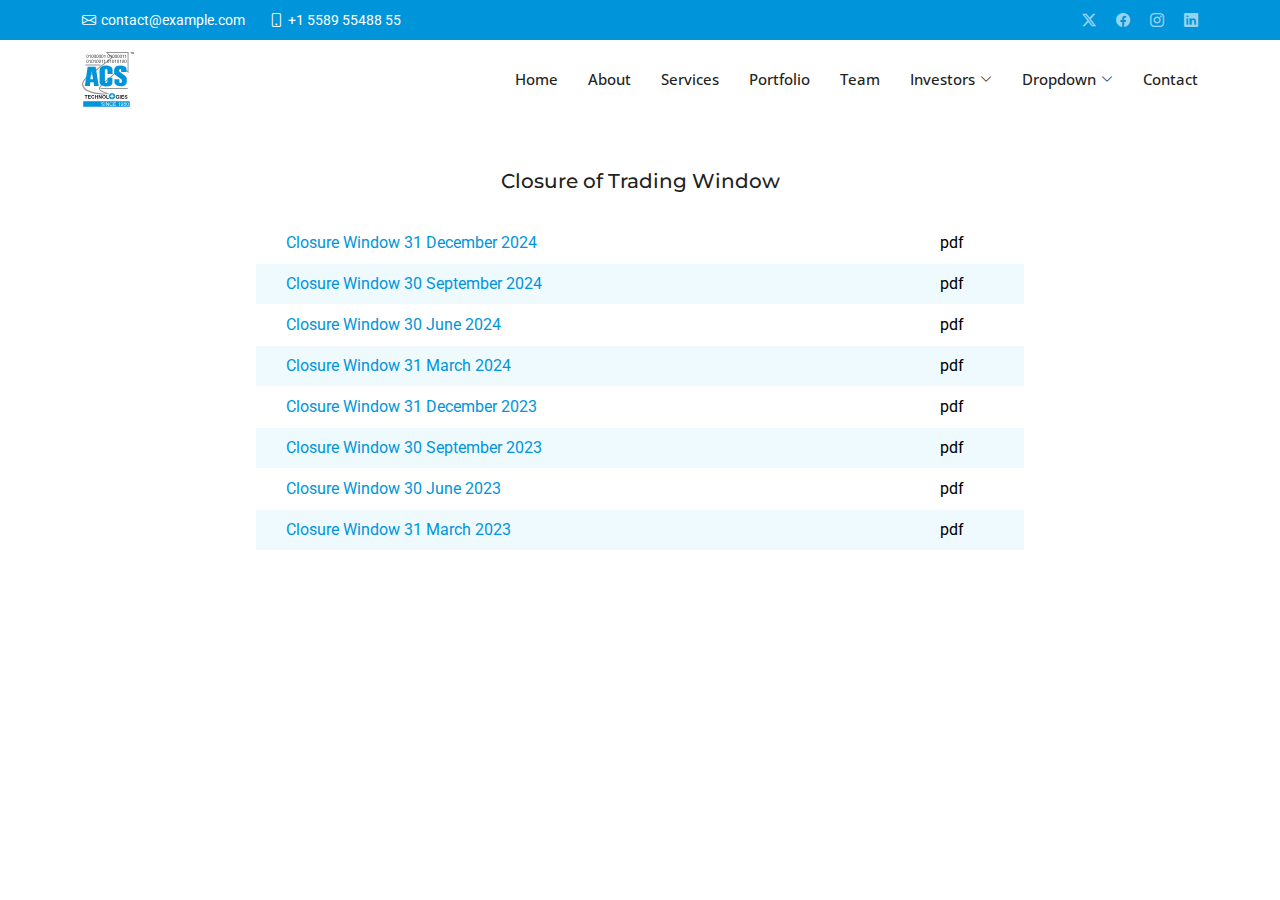
<file: closure_of_trading_window.html>
<!DOCTYPE html>
<html lang="en">

<head>
  <meta charset="utf-8">
  <meta content="width=device-width, initial-scale=1.0" name="viewport">
  <title>Index - BizLand Bootstrap Template</title>
  <meta name="description" content="">
  <meta name="keywords" content="">

  <!-- Favicons -->
  <link href="assets/img/favicon.png" rel="icon">
  <link href="assets/img/apple-touch-icon.png" rel="apple-touch-icon">

  <!-- Fonts -->
  <link href="https://fonts.googleapis.com" rel="preconnect">
  <link href="https://fonts.gstatic.com" rel="preconnect" crossorigin>
  <link href="https://fonts.googleapis.com/css2?family=Roboto:ital,wght@0,100;0,300;0,400;0,500;0,700;0,900;1,100;1,300;1,400;1,500;1,700;1,900&family=Open+Sans:ital,wght@0,300;0,400;0,500;0,600;0,700;0,800;1,300;1,400;1,500;1,600;1,700;1,800&family=Montserrat:ital,wght@0,100;0,200;0,300;0,400;0,500;0,600;0,700;0,800;0,900;1,100;1,200;1,300;1,400;1,500;1,600;1,700;1,800;1,900&display=swap" rel="stylesheet">

  <!-- Vendor CSS Files -->
  <link href="assets/vendor/bootstrap/css/bootstrap.min.css" rel="stylesheet">
  <link href="assets/vendor/bootstrap-icons/bootstrap-icons.css" rel="stylesheet">
  <link href="assets/vendor/aos/aos.css" rel="stylesheet">
  <link href="assets/vendor/glightbox/css/glightbox.min.css" rel="stylesheet">
  <link href="assets/vendor/swiper/swiper-bundle.min.css" rel="stylesheet">

  <!-- Main CSS File -->
  <link href="assets/css/main.css" rel="stylesheet">

  <!-- =======================================================
  * Template Name: BizLand
  * Template URL: https://bootstrapmade.com/bizland-bootstrap-business-template/
  * Updated: Aug 07 2024 with Bootstrap v5.3.3
  * Author: BootstrapMade.com
  * License: https://bootstrapmade.com/license/
  ======================================================== -->
</head>

<body class="index-page">

  <header id="header" class="header sticky-top">

    <div class="topbar d-flex align-items-center">
      <div class="container d-flex justify-content-center justify-content-md-between">
        <div class="contact-info d-flex align-items-center">
          <i class="bi bi-envelope d-flex align-items-center"><a href="mailto:contact@example.com">contact@example.com</a></i>
          <i class="bi bi-phone d-flex align-items-center ms-4"><span>+1 5589 55488 55</span></i>
        </div>
        <div class="social-links d-none d-md-flex align-items-center">
          <a href="#" class="twitter"><i class="bi bi-twitter-x"></i></a>
          <a href="#" class="facebook"><i class="bi bi-facebook"></i></a>
          <a href="#" class="instagram"><i class="bi bi-instagram"></i></a>
          <a href="#" class="linkedin"><i class="bi bi-linkedin"></i></a>
        </div>
      </div>
    </div><!-- End Top Bar -->

    <div class="branding d-flex align-items-cente">

      <div class="container position-relative d-flex align-items-center justify-content-between">
        <a href="index.html" class="logo d-flex align-items-center">
          <!-- Uncomment the line below if you also wish to use an image logo -->
          <!-- <img src="assets/img/logo.png" alt=""> -->
          <!-- <h1 class="sitename">BizLand</h1> -->
          <div data-testid="svgRoot-comp-lvp29gnn_r_comp-liu7a4zw" class="AKxYR5 VZYmYf comp-lvp29gnn_r_comp-liu7a4zw"><!--?xml version="1.0" encoding="UTF-8"?-->
            <svg preserveAspectRatio="xMidYMid meet" data-bbox="0.194 0.85 451.486 475.689" xmlns="http://www.w3.org/2000/svg" viewBox="0.194 0.85 451.486 475.689" width="52" data-type="color" role="presentation" aria-hidden="true" aria-label="">
                <g>
                    <path fill="#0095DA" d="M10.685 429.522h404.121v47.017H10.686v-47.017Z" data-color="1"></path>
                    <path fill="#939598" d="M225.224 8.7h170.61v156.707l-43.787-40.219-173.412 148.255c-63.574 54.587-21.889 69.892 35.917 87.435-121.333 6.64-266.207-44.859-175.584-130.424L268.622 48.561 225.224 8.7ZM204.604.85h199.709v184.878l-52.785-49.24L189.716 276.7c-68.502 61.102-23.458 50.667 49.983 89.396-182.853 18.88-303.625-58.446-203.14-144.938l218.5-173.563L204.604.85Z" clip-rule="evenodd" fill-rule="evenodd" data-color="2"></path>
                    <path fill="#939598" d="M161.881 313.924h235.374l.009 7.862-235.383-.012v-7.85Z" clip-rule="evenodd" fill-rule="evenodd" data-color="2"></path>
                    <path fill="#939598" d="M30.193 109.859H161.87v7.859l-131.676-.012v-7.847Z" clip-rule="evenodd" fill-rule="evenodd" data-color="2"></path>
                    <path fill="#0095DA" d="m386.54 173.952-45.39.294-.452-11.237c-.24-5.913-.586-9.705-1.709-11.332-3.513-5.064-11.088-5.779-14.707-.424-1.466 2.169-2.841 5.171-2.841 9.611 0 5.701 2.271 7.324 4.224 10.023 10.778 14.892 42.73 27.638 56.726 44.117 7.073 8.33 6.974 19.705 6.974 36.486 0 12.2-2.55 21.186-5.619 26.958-3.064 5.776-9.001 10.648-17.775 14.546-8.81 3.897-19.021 5.882-30.703 5.882-12.809 0-23.756-2.275-32.797-6.786-9.084-4.511-15.029-10.247-17.819-17.214-2.798-6.998-2.837-16.887-2.837-29.736v-8.208h43.092v17.843c0 6.424 1.681 10.282 2.946 12.11 3.026 4.372 13.529 3.544 16.216-.488 1.544-2.314 2.33-5.776 2.33-10.357 0-10.071-1.725-14.526-4.695-17.611-3.01-3.123-13.791-10.404-25.65-17.685-11.933-7.331-18.471-13.658-22.345-16.985-3.851-3.313-8.381-6.916-10.92-12.755-2.546-5.85-3.803-13.316-3.803-22.407 0-13.104 1.807-22.691 5.395-28.766 8.735-14.781 25.775-20.773 45.912-21.225 27.642-.621 51.371 7.642 54.868 21.15 2.593 10.024 1.367 25.281 1.379 34.196Zm-120.913 18.334h-44.475v-23.367c0-16.852-1.909-20.852-10.813-20.852-3.957 0-8.746 2.334-9.807 4.939-1.069 2.624-1.462 8.624-1.462 17.284v79.507c0 8.333 1.969 13.752 3.026 16.274 1.076 2.566 5.241 3.827 8.97 3.827 9.096 0 10.801-14.864 10.801-21.693V223.55H264v6.64c0 42.895 9.422 66.509-53.787 69.758-18.455.951-48.478-7.088-55.496-26.973-2.955-8.374-2.074-19.296-2.074-38.518v-49.983c0-12.341-.366-24.809.545-30.973 3.844-26.004 32.428-36.235 55.273-36.235 18.334 0 47.665 6.161 55.233 26.007 2.888 7.572 2.361 23.198 2.094 39.182l-.161 9.831Zm-169.34 45.821c-2.449-19.382-7.769-42.788-12.783-70.835-4.852 32.734-9.198 55.677-10.4 70.835h23.182Zm22.121-109.714 27.405 166.876h-41.507l-2.723-30.785H71.139l-1.399 30.785H24.826l24.337-166.876h69.245Z" data-color="1"></path>
                    <path fill="#0095DA" d="M260.885 356.354c15.41 0 27.906 12.495 27.906 27.905 0 15.41-12.496 27.909-27.906 27.909-15.41 0-27.905-12.499-27.905-27.909 0-15.41 12.495-27.905 27.905-27.905Z" clip-rule="evenodd" fill-rule="evenodd" data-color="1"></path>
                    <path fill="#231F20" d="M211.691 406.373v-31.274h6.366v25.957h15.825v5.317h-22.191Zm-29.166-15.783c0 3.569.831 6.276 2.476 8.119 1.649 1.842 3.744 2.759 6.285 2.759 2.532 0 4.614-.908 6.246-2.742 1.619-1.829 2.438-4.567 2.438-8.226 0-3.611-.793-6.301-2.374-8.088-1.585-1.777-3.692-2.664-6.31-2.664-2.631 0-4.743.904-6.353 2.703-1.599 1.799-2.408 4.506-2.408 8.139Zm-6.555.215c0-3.218.48-5.912 1.44-8.093a15.058 15.058 0 0 1 2.934-4.323c1.243-1.268 2.601-2.215 4.074-2.831 1.971-.84 4.229-1.251 6.799-1.251 4.648 0 8.363 1.439 11.152 4.327 2.789 2.874 4.185 6.884 4.185 12.017 0 5.093-1.388 9.073-4.155 11.948-2.768 2.87-6.469 4.31-11.092 4.31-4.691 0-8.422-1.431-11.19-4.289-2.767-2.862-4.147-6.803-4.147-11.815Zm-30.455 15.568v-31.526h6.195l12.903 21.052v-21.052h5.916v31.526h-6.391l-12.707-20.564v20.564h-5.916Zm-31.856 0v-31.526h6.374v12.402h12.471v-12.402h6.362v31.526h-6.362v-13.786h-12.471v13.786h-6.374Zm-11.653-11.593 6.169 1.954c-.947 3.444-2.519 5.997-4.721 7.672-2.194 1.667-4.991 2.503-8.375 2.503-4.186 0-7.626-1.431-10.321-4.289-2.694-2.862-4.044-6.773-4.044-11.73 0-5.247 1.358-9.322 4.066-12.226 2.707-2.901 6.267-4.357 10.688-4.357 3.852 0 6.988 1.139 9.395 3.423 1.44 1.341 2.511 3.281 3.231 5.805l-6.307 1.508c-.368-1.641-1.144-2.931-2.335-3.878-1.182-.946-2.622-1.417-4.31-1.417-2.334 0-4.232.835-5.69 2.518-1.451 1.675-2.175 4.392-2.175 8.149 0 3.984.71 6.824 2.15 8.517 1.432 1.692 3.295 2.536 5.587 2.536 1.692 0 3.149-.536 4.365-1.616 1.221-1.07 2.091-2.767 2.627-5.072ZM52.46 406.373v-31.526h23.375v5.333H58.823v6.987h15.829v5.308h-15.83v8.581h17.612v5.317H52.46Zm-19.813 0V380.18h-9.352v-5.333h25.053v5.333h-9.331v26.193h-6.37Z" data-color="3"></path>
                    <path fill="#231F20" d="m369.285 396.091 6.195-.608c.368 2.086 1.122 3.611 2.266 4.588 1.139.968 2.673 1.461 4.614 1.461 2.048 0 3.594-.433 4.631-1.306 1.041-.866 1.564-1.881 1.564-3.038 0-.75-.223-1.384-.66-1.902-.437-.532-1.199-.986-2.292-1.367-.741-.265-2.446-.72-5.094-1.379-3.414-.844-5.809-1.885-7.18-3.119-1.936-1.735-2.909-3.847-2.909-6.345 0-1.606.459-3.105 1.367-4.507.913-1.392 2.223-2.459 3.937-3.191 1.718-.728 3.779-1.097 6.199-1.097 3.967 0 6.94.87 8.945 2.601 1.996 1.739 3.046 4.052 3.149 6.952l-6.366.279c-.27-1.624-.857-2.789-1.757-3.496-.895-.711-2.236-1.062-4.027-1.062-1.851 0-3.303.372-4.348 1.135-.673.484-1.011 1.139-1.011 1.954 0 .749.317 1.388.947 1.915.801.676 2.754 1.379 5.852 2.107 3.097.733 5.385 1.491 6.867 2.271 1.487.784 2.644 1.846 3.487 3.204.84 1.358 1.255 3.033 1.255 5.021 0 1.808-.496 3.505-1.503 5.073-1.007 1.58-2.421 2.754-4.258 3.517-1.834.771-4.126 1.152-6.864 1.152-3.984 0-7.047-.917-9.18-2.759-2.138-1.842-3.415-4.528-3.826-8.054Zm-27.761 10.256v-31.526h23.374v5.333h-17.012v6.988h15.83v5.308h-15.83v8.581h17.612v5.316h-23.974Zm-12.432-31.526h6.362v31.527h-6.362v-31.527Zm-19.398 19.933v-5.311h13.721v12.56c-1.336 1.29-3.268 2.429-5.8 3.41-2.532.977-5.094 1.47-7.686 1.47-3.294 0-6.173-.69-8.623-2.069-2.451-1.389-4.297-3.363-5.527-5.938-1.234-2.579-1.851-5.377-1.851-8.401 0-3.282.69-6.199 2.061-8.757 1.379-2.545 3.393-4.507 6.049-5.864 2.018-1.05 4.537-1.573 7.549-1.573 3.911 0 6.97.823 9.167 2.459 2.202 1.645 3.62 3.916 4.25 6.816l-6.319 1.178c-.449-1.547-1.285-2.772-2.51-3.667-1.23-.896-2.755-1.345-4.588-1.345-2.785 0-4.996.882-6.637 2.643-1.644 1.769-2.459 4.382-2.459 7.853 0 3.74.827 6.55 2.494 8.422 1.658 1.872 3.838 2.802 6.533 2.802 1.336 0 2.673-.261 4.019-.784 1.332-.523 2.484-1.161 3.448-1.902v-4.002h-7.291Z" data-color="3"></path>
                    <path fill="#ffffff" d="m260.884 360.01 5.839 18.864 18.412 5.387-18.86 5.838-5.391 18.416-5.838-18.864-18.413-5.39 18.86-5.839 5.391-18.412Z" clip-rule="evenodd" fill-rule="evenodd" data-color="4"></path>
                    <path fill="#ffffff" d="m166.107 458.646 3.919-.342c.186 1.57.618 2.859 1.296 3.866.678 1.006 1.731 1.82 3.159 2.441 1.428.621 3.034.932 4.819.932 1.585 0 2.985-.236 4.198-.707 1.214-.471 2.117-1.117 2.71-1.938.592-.821.889-1.717.889-2.688 0-.985-.286-1.846-.857-2.581-.571-.735-1.514-1.353-2.827-1.853-.843-.328-2.706-.839-5.591-1.531-2.884-.693-4.904-1.346-6.061-1.96-1.499-.785-2.616-1.76-3.352-2.924-.735-1.163-1.103-2.466-1.103-3.908 0-1.585.45-3.067 1.349-4.445.9-1.378 2.214-2.424 3.941-3.137 1.728-.714 3.649-1.071 5.762-1.071 2.327 0 4.38.374 6.158 1.124 1.777.75 3.145 1.853 4.101 3.309.957 1.457 1.471 3.106 1.542 4.948l-3.983.3c-.215-1.985-.939-3.484-2.174-4.498-1.235-1.014-3.06-1.521-5.473-1.521-2.513 0-4.344.461-5.494 1.382-1.149.921-1.724 2.031-1.724 3.33 0 1.128.407 2.056 1.221 2.785.8.728 2.888 1.474 6.265 2.238s5.694 1.431 6.95 2.002c1.828.843 3.177 1.91 4.048 3.202.871 1.293 1.307 2.781 1.307 4.466 0 1.671-.479 3.245-1.435 4.723-.957 1.478-2.331 2.627-4.123 3.448-1.792.821-3.809 1.232-6.051 1.232-2.841 0-5.222-.414-7.143-1.243-1.92-.828-3.427-2.074-4.519-3.737-1.092-1.664-1.667-3.545-1.724-5.644Z" data-color="4"></path>
                    <path fill="#ffffff" d="M197.484 468.734v-31.399h4.156v31.399h-4.156Z" data-color="4"></path>
                    <path fill="#ffffff" d="M208.922 468.734v-31.399h4.262l16.492 24.653v-24.653h3.984v31.399h-4.262l-16.492-24.674v24.674h-3.984Z" data-color="4"></path>
                    <path fill="#ffffff" d="m263.046 457.725 4.155 1.05c-.871 3.412-2.438 6.015-4.701 7.807-2.264 1.792-5.03 2.688-8.3 2.688-3.384 0-6.136-.689-8.257-2.067-2.12-1.378-3.734-3.374-4.84-5.987-1.107-2.613-1.66-5.418-1.66-8.417 0-3.27.625-6.122 1.874-8.557 1.249-2.434 3.027-4.283 5.333-5.547 2.306-1.264 4.844-1.895 7.614-1.895 3.142 0 5.783.799 7.925 2.398 2.142 1.6 3.634 3.849 4.476 6.747l-4.09.964c-.729-2.285-1.785-3.948-3.17-4.99-1.385-1.043-3.127-1.564-5.226-1.564-2.414 0-4.43.578-6.051 1.735-1.621 1.157-2.759 2.709-3.416 4.658a18.752 18.752 0 0 0-.986 6.03c0 2.67.39 5.001 1.168 6.993.778 1.992 1.988 3.48 3.63 4.465a10.175 10.175 0 0 0 5.333 1.478c2.328 0 4.298-.671 5.912-2.013 1.613-1.342 2.706-3.334 3.277-5.976Z" data-color="4"></path>
                    <path fill="#ffffff" d="M272.406 468.734v-31.399h22.703v3.705h-18.548v9.617h17.37v3.684h-17.37v10.688h19.276v3.705h-23.431Z" data-color="4"></path>
                    <path fill="#ffffff" d="M326.722 468.734h-3.855v-24.566c-.928.885-2.145 1.77-3.652 2.655-1.506.886-2.859 1.55-4.059 1.992v-3.726c2.156-1.014 4.041-2.242 5.655-3.684 1.613-1.443 2.756-2.842 3.427-4.198h2.484v31.527Z" data-color="4"></path>
                    <path fill="#ffffff" d="m337.174 461.473 3.706-.342c.314 1.742.914 3.005 1.799 3.791.885.785 2.02 1.178 3.405 1.178 1.185 0 2.224-.271 3.117-.814a6.657 6.657 0 0 0 2.195-2.174c.571-.907 1.05-2.131 1.435-3.673.386-1.542.578-3.113.578-4.712 0-.172-.007-.429-.021-.771-.771 1.228-1.824 2.224-3.159 2.988a8.594 8.594 0 0 1-4.337 1.145c-2.599 0-4.798-.942-6.597-2.827-1.799-1.885-2.699-4.369-2.699-7.453 0-3.185.939-5.748 2.817-7.69 1.877-1.941 4.23-2.912 7.057-2.912 2.042 0 3.909.549 5.601 1.649 1.692 1.099 2.977 2.666 3.855 4.701.878 2.035 1.317 4.98 1.317 8.835 0 4.012-.435 7.207-1.306 9.585-.871 2.377-2.167 4.187-3.888 5.429-1.72 1.243-3.737 1.864-6.05 1.864-2.456 0-4.462-.682-6.019-2.046-1.556-1.363-2.492-3.28-2.806-5.751Zm15.786-13.857c0-2.213-.589-3.97-1.767-5.269s-2.596-1.949-4.252-1.949c-1.713 0-3.206.7-4.476 2.099-1.271 1.399-1.907 3.213-1.907 5.44 0 1.999.604 3.623 1.81 4.873 1.207 1.249 2.695 1.874 4.466 1.874 1.785 0 3.252-.625 4.401-1.874 1.15-1.25 1.725-2.981 1.725-5.194Z" data-color="4"></path>
                    <path fill="#ffffff" d="M366.924 451.707c-1.599-.586-2.784-1.421-3.555-2.506-.771-1.085-1.157-2.385-1.157-3.898 0-2.285.821-4.205 2.463-5.762 1.642-1.556 3.827-2.334 6.554-2.334 2.742 0 4.948.796 6.619 2.388 1.67 1.592 2.506 3.53 2.506 5.815 0 1.456-.382 2.723-1.146 3.802-.764 1.078-1.924 1.909-3.481 2.495 1.928.628 3.395 1.642 4.402 3.041 1.006 1.399 1.51 3.07 1.51 5.012 0 2.684-.95 4.94-2.849 6.768-1.899 1.828-4.398 2.742-7.496 2.742-3.099 0-5.598-.918-7.497-2.753-1.899-1.834-2.848-4.123-2.848-6.864 0-2.042.517-3.752 1.552-5.13 1.036-1.378 2.51-2.316 4.423-2.816Zm-.771-6.533c0 1.485.479 2.699 1.435 3.641.957.943 2.199 1.414 3.727 1.414 1.485 0 2.702-.468 3.652-1.403.949-.935 1.424-2.081 1.424-3.438 0-1.413-.489-2.602-1.467-3.566-.978-.964-2.195-1.446-3.652-1.446-1.47 0-2.691.472-3.662 1.414-.971.943-1.457 2.071-1.457 3.384Zm-1.242 14.5c0 1.1.261 2.164.782 3.192a5.517 5.517 0 0 0 2.324 2.388 6.79 6.79 0 0 0 3.319.846c1.842 0 3.363-.593 4.563-1.778 1.199-1.185 1.799-2.691 1.799-4.519 0-1.856-.618-3.391-1.853-4.605-1.235-1.214-2.781-1.821-4.637-1.821-1.813 0-3.316.6-4.509 1.8-1.192 1.199-1.788 2.698-1.788 4.497Z" data-color="4"></path>
                    <path fill="#ffffff" d="M385.387 453.249c0-3.713.382-6.7 1.146-8.964.764-2.263 1.899-4.008 3.405-5.236 1.507-1.228 3.402-1.842 5.687-1.842 1.685 0 3.163.339 4.433 1.017 1.271.678 2.321 1.656 3.149 2.934.828 1.278 1.478 2.835 1.949 4.669.471 1.835.707 4.309.707 7.422 0 3.684-.379 6.657-1.135 8.921-.757 2.263-1.889 4.012-3.395 5.247-1.507 1.235-3.409 1.853-5.708 1.853-3.027 0-5.405-1.085-7.132-3.256-2.071-2.613-3.106-6.868-3.106-12.765Zm3.962 0c0 5.155.604 8.585 1.81 10.291 1.207 1.707 2.695 2.56 4.466 2.56 1.77 0 3.259-.857 4.465-2.57 1.207-1.714 1.81-5.141 1.81-10.281 0-5.169-.603-8.603-1.81-10.302-1.206-1.699-2.709-2.549-4.508-2.549-1.771 0-3.184.75-4.241 2.249-1.328 1.913-1.992 5.447-1.992 10.602Z" data-color="4"></path>
                    <path fill="#231F20" d="M425.722 17.61V2.83h-5.521V.855h13.282V2.83h-5.543v14.78h-2.218Z" data-color="3"></path>
                    <path fill="#231F20" d="M435.689 17.61V.854h3.338l3.966 11.864c.366 1.105.633 1.932.8 2.48.191-.61.488-1.505.892-2.686L448.697.854h2.983V17.61h-2.137V3.585l-4.87 14.025h-2l-4.846-14.265V17.61h-2.138Z" data-color="3"></path>
                    <path fill="#231F20" d="M38.922 38.406c0-3.262.335-5.887 1.006-7.875.672-1.989 1.669-3.522 2.992-4.601 1.324-1.079 2.989-1.619 4.996-1.619 1.48 0 2.779.299 3.896.894 1.116.596 2.038 1.456 2.766 2.578.727 1.123 1.298 2.49 1.712 4.102.414 1.613.62 3.786.62 6.52 0 3.237-.331 5.85-.996 7.838-.665 1.988-1.66 3.525-2.983 4.61-1.323 1.085-2.995 1.628-5.015 1.628-2.66 0-4.748-.953-6.266-2.86-1.82-2.296-2.728-6.034-2.728-11.215Zm3.48 0c0 4.528.53 7.542 1.59 9.041 1.06 1.5 2.369 2.25 3.924 2.25 1.556 0 2.864-.754 3.924-2.259s1.59-4.516 1.59-9.032c0-4.542-.53-7.559-1.59-9.051-1.06-1.493-2.381-2.24-3.961-2.24-1.556 0-2.798.659-3.726 1.976-1.167 1.681-1.75 4.786-1.75 9.315Z" data-color="3"></path>
                    <path fill="#231F20" d="M73.113 52.01h-3.387V30.428c-.816.778-1.885 1.556-3.209 2.334-1.323.777-2.512 1.36-3.566 1.75v-3.275c1.895-.89 3.551-1.97 4.968-3.236 1.418-1.267 2.421-2.497 3.011-3.689h2.183v27.7Z" data-color="3"></path>
                    <path fill="#231F20" d="M81.787 38.406c0-3.262.335-5.887 1.006-7.875.671-1.989 1.67-3.522 2.992-4.601 1.324-1.079 2.99-1.619 4.996-1.619 1.481 0 2.78.299 3.895.894 1.117.596 2.04 1.456 2.767 2.578.727 1.123 1.298 2.49 1.712 4.102.414 1.613.621 3.786.621 6.52 0 3.237-.333 5.85-.997 7.838-.665 1.988-1.659 3.525-2.983 4.61-1.323 1.085-2.995 1.628-5.015 1.628-2.659 0-4.748-.953-6.266-2.86-1.819-2.296-2.728-6.034-2.728-11.215Zm3.481 0c0 4.528.53 7.542 1.59 9.041 1.06 1.5 2.368 2.25 3.923 2.25 1.556 0 2.864-.754 3.924-2.259s1.59-4.516 1.59-9.032c0-4.542-.53-7.559-1.59-9.051-1.06-1.493-2.38-2.24-3.96-2.24-1.557 0-2.799.659-3.727 1.976-1.167 1.681-1.75 4.786-1.75 9.315Z" data-color="3"></path>
                    <path fill="#231F20" d="M103.221 38.406c0-3.262.336-5.887 1.007-7.875.671-1.989 1.669-3.522 2.992-4.601 1.324-1.079 2.989-1.619 4.996-1.619 1.48 0 2.779.299 3.895.894 1.117.596 2.039 1.456 2.766 2.578.728 1.123 1.299 2.49 1.713 4.102.414 1.613.621 3.786.621 6.52 0 3.237-.333 5.85-.998 7.838-.664 1.988-1.659 3.525-2.982 4.61-1.324 1.085-2.995 1.628-5.015 1.628-2.659 0-4.748-.953-6.266-2.86-1.819-2.296-2.729-6.034-2.729-11.215Zm3.482 0c0 4.528.53 7.542 1.59 9.041 1.06 1.5 2.368 2.25 3.923 2.25 1.556 0 2.863-.754 3.924-2.259 1.06-1.505 1.59-4.516 1.59-9.032 0-4.542-.53-7.559-1.59-9.051-1.061-1.493-2.381-2.24-3.962-2.24-1.555 0-2.797.659-3.725 1.976-1.167 1.681-1.75 4.786-1.75 9.315Z" data-color="3"></path>
                    <path fill="#231F20" d="M124.652 38.406c0-3.262.336-5.887 1.007-7.875.671-1.989 1.669-3.522 2.992-4.601 1.323-1.079 2.989-1.619 4.996-1.619 1.48 0 2.779.299 3.895.894 1.117.596 2.039 1.456 2.766 2.578.728 1.123 1.299 2.49 1.713 4.102.414 1.613.621 3.786.621 6.52 0 3.237-.333 5.85-.998 7.838-.665 1.988-1.659 3.525-2.982 4.61-1.324 1.085-2.995 1.628-5.015 1.628-2.66 0-4.748-.953-6.266-2.86-1.819-2.296-2.729-6.034-2.729-11.215Zm3.482 0c0 4.528.53 7.542 1.59 9.041 1.06 1.5 2.367 2.25 3.923 2.25s2.863-.754 3.923-2.259 1.59-4.516 1.59-9.032c0-4.542-.53-7.559-1.59-9.051-1.06-1.493-2.38-2.24-3.961-2.24-1.555 0-2.797.659-3.725 1.976-1.167 1.681-1.75 4.786-1.75 9.315Z" data-color="3"></path>
                    <path fill="#231F20" d="M146.086 38.406c0-3.262.336-5.887 1.007-7.875.671-1.989 1.668-3.522 2.992-4.601 1.323-1.079 2.989-1.619 4.996-1.619 1.48 0 2.779.299 3.895.894 1.117.596 2.039 1.456 2.766 2.578.728 1.123 1.299 2.49 1.713 4.102.414 1.613.621 3.786.621 6.52 0 3.237-.333 5.85-.998 7.838-.665 1.988-1.659 3.525-2.982 4.61-1.324 1.085-2.995 1.628-5.015 1.628-2.66 0-4.748-.953-6.266-2.86-1.819-2.296-2.729-6.034-2.729-11.215Zm3.481 0c0 4.528.53 7.542 1.59 9.041 1.061 1.5 2.368 2.25 3.924 2.25 1.555 0 2.863-.754 3.923-2.259s1.59-4.516 1.59-9.032c0-4.542-.53-7.559-1.59-9.051-1.06-1.493-2.38-2.24-3.961-2.24-1.555 0-2.797.659-3.726 1.976-1.166 1.681-1.75 4.786-1.75 9.315Z" data-color="3"></path>
                    <path fill="#231F20" d="M167.52 38.406c0-3.262.336-5.887 1.007-7.875.671-1.989 1.668-3.522 2.992-4.601 1.323-1.079 2.989-1.619 4.996-1.619 1.48 0 2.778.299 3.895.894 1.116.596 2.038 1.456 2.766 2.578.728 1.123 1.298 2.49 1.712 4.102.414 1.613.621 3.786.621 6.52 0 3.237-.332 5.85-.997 7.838-.665 1.988-1.659 3.525-2.982 4.61-1.324 1.085-2.996 1.628-5.015 1.628-2.66 0-4.748-.953-6.266-2.86-1.819-2.296-2.729-6.034-2.729-11.215Zm3.481 0c0 4.528.53 7.542 1.59 9.041 1.06 1.5 2.368 2.25 3.924 2.25 1.555 0 2.863-.754 3.923-2.259s1.59-4.516 1.59-9.032c0-4.542-.53-7.559-1.59-9.051-1.06-1.493-2.38-2.24-3.961-2.24-1.555 0-2.797.659-3.726 1.976-1.166 1.681-1.75 4.786-1.75 9.315Z" data-color="3"></path>
                    <path fill="#231F20" d="M201.71 52.01h-3.387V30.428c-.815.778-1.885 1.556-3.208 2.334-1.324.777-2.512 1.36-3.566 1.75v-3.275c1.894-.89 3.55-1.97 4.968-3.236 1.417-1.267 2.421-2.497 3.01-3.689h2.183v27.7Z" data-color="3"></path>
                    <path fill="#231F20" d="M221.092 38.406c0-3.262.335-5.887 1.007-7.875.671-1.989 1.668-3.522 2.992-4.601 1.323-1.079 2.988-1.619 4.996-1.619 1.48 0 2.778.299 3.895.894 1.116.596 2.038 1.456 2.766 2.578.727 1.123 1.298 2.49 1.712 4.102.414 1.613.621 3.786.621 6.52 0 3.237-.332 5.85-.997 7.838-.665 1.988-1.659 3.525-2.983 4.61-1.323 1.085-2.995 1.628-5.014 1.628-2.66 0-4.749-.953-6.267-2.86-1.819-2.296-2.728-6.034-2.728-11.215Zm3.481 0c0 4.528.53 7.542 1.59 9.041 1.06 1.5 2.368 2.25 3.924 2.25 1.555 0 2.863-.754 3.923-2.259s1.59-4.516 1.59-9.032c0-4.542-.53-7.559-1.59-9.051-1.06-1.493-2.38-2.24-3.961-2.24-1.556 0-2.798.659-3.726 1.976-1.167 1.681-1.75 4.786-1.75 9.315Z" data-color="3"></path>
                    <path fill="#231F20" d="M255.282 52.01h-3.387V30.428c-.816.778-1.885 1.556-3.209 2.334-1.323.777-2.512 1.36-3.565 1.75v-3.275c1.894-.89 3.55-1.97 4.967-3.236 1.418-1.267 2.422-2.497 3.011-3.689h2.183v27.7Z" data-color="3"></path>
                    <path fill="#231F20" d="M263.957 38.406c0-3.262.335-5.887 1.006-7.875.672-1.989 1.669-3.522 2.992-4.601 1.324-1.079 2.989-1.619 4.996-1.619 1.481 0 2.779.299 3.896.894 1.116.596 2.038 1.456 2.766 2.578.727 1.123 1.298 2.49 1.712 4.102.414 1.613.621 3.786.621 6.52 0 3.237-.332 5.85-.997 7.838-.665 1.988-1.659 3.525-2.983 4.61-1.323 1.085-2.995 1.628-5.015 1.628-2.659 0-4.748-.953-6.266-2.86-1.819-2.296-2.728-6.034-2.728-11.215Zm3.481 0c0 4.528.53 7.542 1.59 9.041 1.06 1.5 2.368 2.25 3.923 2.25 1.556 0 2.864-.754 3.924-2.259s1.59-4.516 1.59-9.032c0-4.542-.53-7.559-1.59-9.051-1.06-1.493-2.381-2.24-3.961-2.24-1.556 0-2.798.659-3.726 1.976-1.167 1.681-1.75 4.786-1.75 9.315Z" data-color="3"></path>
                    <path fill="#231F20" d="M285.391 38.406c0-3.262.335-5.887 1.006-7.875.671-1.989 1.669-3.522 2.992-4.601 1.324-1.079 2.989-1.619 4.996-1.619 1.481 0 2.779.299 3.895.894 1.117.596 2.039 1.456 2.767 2.578.727 1.123 1.298 2.49 1.712 4.102.414 1.613.621 3.786.621 6.52 0 3.237-.333 5.85-.997 7.838-.665 1.988-1.659 3.525-2.983 4.61-1.323 1.085-2.995 1.628-5.015 1.628-2.659 0-4.748-.953-6.266-2.86-1.819-2.296-2.728-6.034-2.728-11.215Zm3.481 0c0 4.528.53 7.542 1.59 9.041 1.06 1.5 2.368 2.25 3.923 2.25 1.556 0 2.864-.754 3.924-2.259s1.59-4.516 1.59-9.032c0-4.542-.53-7.559-1.59-9.051-1.06-1.493-2.381-2.24-3.961-2.24-1.556 0-2.798.659-3.726 1.976-1.167 1.681-1.75 4.786-1.75 9.315Z" data-color="3"></path>
                    <path fill="#231F20" d="M306.822 38.406c0-3.262.336-5.887 1.007-7.875.671-1.989 1.669-3.522 2.992-4.601 1.324-1.079 2.989-1.619 4.996-1.619 1.48 0 2.779.299 3.895.894 1.117.596 2.039 1.456 2.766 2.578.728 1.123 1.299 2.49 1.713 4.102.414 1.613.621 3.786.621 6.52 0 3.237-.333 5.85-.998 7.838-.664 1.988-1.659 3.525-2.982 4.61-1.324 1.085-2.995 1.628-5.015 1.628-2.659 0-4.748-.953-6.266-2.86-1.819-2.296-2.729-6.034-2.729-11.215Zm3.482 0c0 4.528.53 7.542 1.59 9.041 1.06 1.5 2.368 2.25 3.923 2.25 1.556 0 2.863-.754 3.924-2.259 1.06-1.505 1.59-4.516 1.59-9.032 0-4.542-.53-7.559-1.59-9.051-1.061-1.493-2.381-2.24-3.962-2.24-1.555 0-2.797.659-3.725 1.976-1.167 1.681-1.75 4.786-1.75 9.315Z" data-color="3"></path>
                    <path fill="#231F20" d="M328.256 38.406c0-3.262.336-5.887 1.007-7.875.671-1.989 1.669-3.522 2.992-4.601 1.324-1.079 2.989-1.619 4.996-1.619 1.48 0 2.779.299 3.895.894 1.117.596 2.039 1.456 2.766 2.578.728 1.123 1.299 2.49 1.713 4.102.414 1.613.621 3.786.621 6.52 0 3.237-.333 5.85-.998 7.838-.665 1.988-1.659 3.525-2.982 4.61-1.324 1.085-2.995 1.628-5.015 1.628-2.659 0-4.748-.953-6.266-2.86-1.819-2.296-2.729-6.034-2.729-11.215Zm3.482 0c0 4.528.53 7.542 1.59 9.041 1.06 1.5 2.367 2.25 3.923 2.25s2.863-.754 3.923-2.259 1.59-4.516 1.59-9.032c0-4.542-.53-7.559-1.59-9.051-1.06-1.493-2.38-2.24-3.961-2.24-1.555 0-2.797.659-3.725 1.976-1.167 1.681-1.75 4.786-1.75 9.315Z" data-color="3"></path>
                    <path fill="#231F20" d="M362.446 52.01h-3.387V30.428c-.815.778-1.885 1.556-3.208 2.334-1.324.777-2.512 1.36-3.566 1.75v-3.275c1.894-.89 3.55-1.97 4.968-3.236 1.417-1.267 2.421-2.497 3.011-3.689h2.182v27.7Z" data-color="3"></path>
                    <path fill="#231F20" d="M381.02 52.01h-3.387V30.428c-.816.778-1.885 1.556-3.208 2.334-1.324.777-2.513 1.36-3.566 1.75v-3.275c1.894-.89 3.55-1.97 4.967-3.236 1.418-1.267 2.422-2.497 3.011-3.689h2.183v27.7Z" data-color="3"></path>
                    <path fill="#231F20" d="M38.922 82.146c0-3.261.335-5.886 1.006-7.875.672-1.988 1.669-3.522 2.992-4.601 1.324-1.08 2.989-1.618 4.996-1.618 1.48 0 2.779.298 3.896.894 1.116.596 2.038 1.455 2.766 2.578.727 1.123 1.298 2.49 1.712 4.102.414 1.612.62 3.785.62 6.52 0 3.237-.331 5.849-.996 7.838-.665 1.988-1.66 3.525-2.983 4.61-1.323 1.085-2.995 1.628-5.015 1.628-2.66 0-4.748-.954-6.266-2.861-1.82-2.295-2.728-6.034-2.728-11.215Zm3.48 0c0 4.529.53 7.543 1.59 9.042 1.06 1.499 2.369 2.249 3.924 2.249 1.556 0 2.864-.753 3.924-2.26 1.06-1.504 1.59-4.515 1.59-9.031 0-4.541-.53-7.558-1.59-9.051-1.06-1.493-2.381-2.24-3.961-2.24-1.556 0-2.798.659-3.726 1.977-1.167 1.68-1.75 4.786-1.75 9.314Z" data-color="3"></path>
                    <path fill="#231F20" d="M73.113 95.75h-3.387V74.169c-.816.777-1.885 1.555-3.209 2.333-1.323.778-2.512 1.36-3.566 1.75v-3.274c1.895-.891 3.551-1.97 4.968-3.237 1.418-1.267 2.421-2.496 3.011-3.688h2.183V95.75Z" data-color="3"></path>
                    <path fill="#231F20" d="M81.787 82.146c0-3.261.335-5.886 1.006-7.875.671-1.988 1.67-3.522 2.992-4.601 1.324-1.08 2.99-1.618 4.996-1.618 1.481 0 2.78.298 3.895.894 1.117.596 2.04 1.455 2.767 2.578.727 1.123 1.298 2.49 1.712 4.102.414 1.612.621 3.785.621 6.52 0 3.237-.333 5.849-.997 7.838-.665 1.988-1.659 3.525-2.983 4.61-1.323 1.085-2.995 1.628-5.015 1.628-2.659 0-4.748-.954-6.266-2.861-1.819-2.295-2.728-6.034-2.728-11.215Zm3.481 0c0 4.529.53 7.543 1.59 9.042 1.06 1.499 2.368 2.249 3.923 2.249 1.556 0 2.864-.753 3.924-2.26 1.06-1.504 1.59-4.515 1.59-9.031 0-4.541-.53-7.558-1.59-9.051-1.06-1.493-2.38-2.24-3.96-2.24-1.557 0-2.799.659-3.727 1.977-1.167 1.68-1.75 4.786-1.75 9.314Z" data-color="3"></path>
                    <path fill="#231F20" d="M115.978 95.75h-3.388V74.169c-.815.777-1.884 1.555-3.208 2.333-1.323.778-2.512 1.36-3.566 1.75v-3.274c1.894-.891 3.55-1.97 4.968-3.237 1.418-1.267 2.421-2.496 3.011-3.688h2.183V95.75Z" data-color="3"></path>
                    <path fill="#231F20" d="M124.652 82.146c0-3.261.336-5.886 1.007-7.875.671-1.988 1.669-3.522 2.992-4.601 1.323-1.08 2.989-1.618 4.996-1.618 1.48 0 2.779.298 3.895.894 1.117.596 2.039 1.455 2.766 2.578.728 1.123 1.299 2.49 1.713 4.102.414 1.612.621 3.785.621 6.52 0 3.237-.333 5.849-.998 7.838-.665 1.988-1.659 3.525-2.982 4.61-1.324 1.085-2.995 1.628-5.015 1.628-2.66 0-4.748-.954-6.266-2.861-1.819-2.295-2.729-6.034-2.729-11.215Zm3.482 0c0 4.529.53 7.543 1.59 9.042 1.06 1.499 2.367 2.249 3.923 2.249s2.863-.753 3.923-2.26c1.06-1.504 1.59-4.515 1.59-9.031 0-4.541-.53-7.558-1.59-9.051-1.06-1.493-2.38-2.24-3.961-2.24-1.555 0-2.797.659-3.725 1.977-1.167 1.68-1.75 4.786-1.75 9.314Z" data-color="3"></path>
                    <path fill="#231F20" d="M146.086 82.146c0-3.261.336-5.886 1.007-7.875.671-1.988 1.668-3.522 2.992-4.601 1.323-1.08 2.989-1.618 4.996-1.618 1.48 0 2.779.298 3.895.894 1.117.596 2.039 1.455 2.766 2.578.728 1.123 1.299 2.49 1.713 4.102.414 1.612.621 3.785.621 6.52 0 3.237-.333 5.849-.998 7.838-.665 1.988-1.659 3.525-2.982 4.61-1.324 1.085-2.995 1.628-5.015 1.628-2.66 0-4.748-.954-6.266-2.861-1.819-2.295-2.729-6.034-2.729-11.215Zm3.481 0c0 4.529.53 7.543 1.59 9.042 1.061 1.499 2.368 2.249 3.924 2.249 1.555 0 2.863-.753 3.923-2.26 1.06-1.504 1.59-4.515 1.59-9.031 0-4.541-.53-7.558-1.59-9.051-1.06-1.493-2.38-2.24-3.961-2.24-1.555 0-2.797.659-3.726 1.977-1.166 1.68-1.75 4.786-1.75 9.314Z" data-color="3"></path>
                    <path fill="#231F20" d="M180.276 95.75h-3.387V74.169c-.815.777-1.885 1.555-3.208 2.333-1.324.778-2.512 1.36-3.566 1.75v-3.274c1.894-.891 3.55-1.97 4.968-3.237 1.417-1.267 2.421-2.496 3.01-3.688h2.183V95.75Z" data-color="3"></path>
                    <path fill="#231F20" d="M198.85 95.75h-3.387V74.169c-.816.777-1.885 1.555-3.209 2.333-1.323.778-2.512 1.36-3.565 1.75v-3.274c1.894-.891 3.55-1.97 4.967-3.237 1.418-1.267 2.421-2.496 3.011-3.688h2.183V95.75Z" data-color="3"></path>
                    <path fill="#231F20" d="M218.232 82.146c0-3.261.335-5.886 1.006-7.875.672-1.988 1.669-3.522 2.992-4.601 1.324-1.08 2.989-1.618 4.996-1.618 1.481 0 2.779.298 3.896.894 1.116.596 2.038 1.455 2.766 2.578.727 1.123 1.298 2.49 1.712 4.102.414 1.612.621 3.785.621 6.52 0 3.237-.332 5.849-.997 7.838-.665 1.988-1.659 3.525-2.983 4.61-1.323 1.085-2.995 1.628-5.015 1.628-2.659 0-4.748-.954-6.266-2.861-1.819-2.295-2.728-6.034-2.728-11.215Zm3.481 0c0 4.529.53 7.543 1.59 9.042 1.06 1.499 2.368 2.249 3.923 2.249 1.556 0 2.864-.753 3.924-2.26 1.06-1.504 1.59-4.515 1.59-9.031 0-4.541-.53-7.558-1.59-9.051-1.06-1.493-2.381-2.24-3.961-2.24-1.556 0-2.798.659-3.726 1.977-1.167 1.68-1.75 4.786-1.75 9.314Z" data-color="3"></path>
                    <path fill="#231F20" d="M252.424 95.75h-3.387V74.169c-.816.777-1.885 1.555-3.209 2.333-1.323.778-2.512 1.36-3.566 1.75v-3.274c1.895-.891 3.551-1.97 4.968-3.237 1.418-1.267 2.421-2.496 3.011-3.688h2.183V95.75Z" data-color="3"></path>
                    <path fill="#231F20" d="M261.098 82.146c0-3.261.336-5.886 1.007-7.875.671-1.988 1.669-3.522 2.992-4.601 1.324-1.08 2.989-1.618 4.996-1.618 1.48 0 2.779.298 3.895.894 1.117.596 2.039 1.455 2.766 2.578.728 1.123 1.299 2.49 1.713 4.102.414 1.612.621 3.785.621 6.52 0 3.237-.333 5.849-.998 7.838-.664 1.988-1.659 3.525-2.982 4.61-1.324 1.085-2.995 1.628-5.015 1.628-2.659 0-4.748-.954-6.266-2.861-1.819-2.295-2.729-6.034-2.729-11.215Zm3.482 0c0 4.529.53 7.543 1.59 9.042 1.06 1.499 2.368 2.249 3.923 2.249 1.556 0 2.863-.753 3.924-2.26 1.06-1.504 1.59-4.515 1.59-9.031 0-4.541-.53-7.558-1.59-9.051-1.061-1.493-2.381-2.24-3.962-2.24-1.555 0-2.797.659-3.725 1.977-1.167 1.68-1.75 4.786-1.75 9.314Z" data-color="3"></path>
                    <path fill="#231F20" d="M295.288 95.75h-3.387V74.169c-.815.777-1.885 1.555-3.208 2.333-1.323.778-2.512 1.36-3.566 1.75v-3.274c1.894-.891 3.55-1.97 4.968-3.237 1.417-1.267 2.421-2.496 3.011-3.688h2.182V95.75Z" data-color="3"></path>
                    <path fill="#231F20" d="M303.963 82.146c0-3.261.336-5.886 1.007-7.875.671-1.988 1.668-3.522 2.992-4.601 1.323-1.08 2.989-1.618 4.996-1.618 1.48 0 2.779.298 3.895.894 1.117.596 2.039 1.455 2.766 2.578.728 1.123 1.299 2.49 1.713 4.102.414 1.612.621 3.785.621 6.52 0 3.237-.333 5.849-.998 7.838-.665 1.988-1.659 3.525-2.982 4.61-1.324 1.085-2.995 1.628-5.015 1.628-2.66 0-4.748-.954-6.266-2.861-1.819-2.295-2.729-6.034-2.729-11.215Zm3.481 0c0 4.529.53 7.543 1.59 9.042 1.061 1.499 2.368 2.249 3.924 2.249 1.555 0 2.863-.753 3.923-2.26 1.06-1.504 1.59-4.515 1.59-9.031 0-4.541-.53-7.558-1.59-9.051-1.06-1.493-2.38-2.24-3.961-2.24-1.555 0-2.797.659-3.726 1.977-1.166 1.68-1.75 4.786-1.75 9.314Z" data-color="3"></path>
                    <path fill="#231F20" d="M338.153 95.75h-3.387V74.169c-.815.777-1.885 1.555-3.208 2.333-1.324.778-2.512 1.36-3.566 1.75v-3.274c1.894-.891 3.55-1.97 4.968-3.237 1.417-1.267 2.421-2.496 3.01-3.688h2.183V95.75Z" data-color="3"></path>
                    <path fill="#231F20" d="M346.828 82.146c0-3.261.336-5.886 1.007-7.875.671-1.988 1.668-3.522 2.992-4.601 1.323-1.08 2.988-1.618 4.996-1.618 1.48 0 2.778.298 3.895.894 1.116.596 2.038 1.455 2.766 2.578.728 1.123 1.298 2.49 1.712 4.102.414 1.612.621 3.785.621 6.52 0 3.237-.332 5.849-.997 7.838-.665 1.988-1.659 3.525-2.983 4.61-1.323 1.085-2.995 1.628-5.014 1.628-2.66 0-4.749-.954-6.266-2.861-1.819-2.295-2.729-6.034-2.729-11.215Zm3.481 0c0 4.529.53 7.543 1.59 9.042 1.06 1.499 2.368 2.249 3.924 2.249 1.555 0 2.863-.753 3.923-2.26 1.06-1.504 1.59-4.515 1.59-9.031 0-4.541-.53-7.558-1.59-9.051-1.06-1.493-2.38-2.24-3.961-2.24-1.556 0-2.797.659-3.726 1.977-1.166 1.68-1.75 4.786-1.75 9.314Z" data-color="3"></path>
                    <path fill="#231F20" d="M368.262 82.146c0-3.261.335-5.886 1.007-7.875.671-1.988 1.668-3.522 2.992-4.601 1.323-1.08 2.988-1.618 4.996-1.618 1.48 0 2.778.298 3.895.894 1.116.596 2.038 1.455 2.766 2.578.727 1.123 1.298 2.49 1.712 4.102.414 1.612.621 3.785.621 6.52 0 3.237-.332 5.849-.997 7.838-.665 1.988-1.659 3.525-2.983 4.61-1.323 1.085-2.995 1.628-5.014 1.628-2.66 0-4.749-.954-6.267-2.861-1.819-2.295-2.728-6.034-2.728-11.215Zm3.481 0c0 4.529.53 7.543 1.59 9.042 1.06 1.499 2.368 2.249 3.924 2.249 1.555 0 2.863-.753 3.923-2.26 1.06-1.504 1.59-4.515 1.59-9.031 0-4.541-.53-7.558-1.59-9.051-1.06-1.493-2.38-2.24-3.961-2.24-1.556 0-2.798.659-3.726 1.977-1.167 1.68-1.75 4.786-1.75 9.314Z" data-color="3"></path>
                </g>
            </svg>
            </div>
        </a>

        <nav id="navmenu" class="navmenu">
          <ul>
            <li><a href="index.html">Home</a></li>
            <li><a href="#about">About</a></li>
            <li><a href="#services">Services</a></li>
            <li><a href="#portfolio">Portfolio</a></li>
            <li><a href="#team">Team</a></li>
            <li class="dropdown"><a href="#"><span>Investors</span> <i class="bi bi-chevron-down toggle-dropdown"></i></a>
              <ul>
                <li><a href="board_of_directors.html">Board of Directors</a></li>
                <li class="dropdown"><a href="#"><span>Financial Results</span> <i class="bi bi-chevron-down toggle-dropdown"></i></a>
                    <ul>
                      <li><a href="#">Unaudited</a></li>
                      <li><a href="#">Audited</a></li>
                    </ul>
                  </li>
                <li><a href="#">Annual Reports</a></li>
                <li><a href="annual_return.html">Annual Return</a></li>
                <li class="dropdown"><a href="#"><span>Stock Exchange Filings</span> <i class="bi bi-chevron-down toggle-dropdown"></i></a>
                  <ul>
                    <li><a href="#">Share Holding Patterns (SHP)</a></li>
                    <li><a href="corporate_governance.html">Corporate Governance (CG)</a></li>
                    <li><a href="related_party_transaction.html">Related Party Transactions (RPT)</a></li>
                    <li><a href="#">Intimation of Board Meetings</a></li>
                    <li><a href="outcome_of_board_meetings.html">Outcome of Board Meetings</a></li>
                    <li><a href="#">Disclosures Under Regulation 30 of LODR</a></li>
                    <li><a href="#">Postal Ballot</a></li>
                    <li><a href="newspaper_publications.html">NewsPaper Publications</a></li>
                    <li><a href="closure_of_trading_window.html">Closure of Trading Window</a></li>
                  </ul>
                </li>
                <li><a href="information_of_consultants.html">Investor Information</a></li>
              </ul>
            </li>
            <li class="dropdown"><a href="#"><span>Dropdown</span> <i class="bi bi-chevron-down toggle-dropdown"></i></a>
              <ul>
                <li><a href="#">Dropdown 1</a></li>
                <li class="dropdown"><a href="#"><span>Deep Dropdown</span> <i class="bi bi-chevron-down toggle-dropdown"></i></a>
                  <ul>
                    <li><a href="#">Deep Dropdown 1</a></li>
                    <li><a href="#">Deep Dropdown 2</a></li>
                    <li><a href="#">Deep Dropdown 3</a></li>
                    <li><a href="#">Deep Dropdown 4</a></li>
                    <li><a href="#">Deep Dropdown 5</a></li>
                  </ul>
                </li>
                <li><a href="#">Dropdown 2</a></li>
                <li><a href="#">Dropdown 3</a></li>
                <li><a href="#">Dropdown 4</a></li>
              </ul>
            </li>
            <li><a href="#contact">Contact</a></li>
          </ul>
          <i class="mobile-nav-toggle d-xl-none bi bi-list"></i>
        </nav>

      </div>

    </div>

  </header>

  <main>
    <h5 class="bod-heading">Closure of Trading Window</h5  >
    <div style="display: flex; justify-content: center;">
        <table class="table table-style">
            <!-- <thead>
                <tr class="table-head">
                <td class="table-column-1"><b>Name</b></td>
                <td class="table-column-2"><b>Designation</b></td>
            </tr>
            </thead> -->
            <tbody>
                <tr>
                    <td class="table-column-1">
                        <a href="assets/docs/closure of trading window/Closure window 31 december 2024.pdf" target="_blank">Closure Window 31 December 2024</a>
                    </td>
                    <td class="table-column-2">pdf</td>
                </tr>
                <tr class="table-row-color">
                    <td class="table-column-1">
                        <a href="assets/docs/closure of trading window/Closure window 30 september 2024.pdf" target="_blank">Closure Window 30 September 2024</a>
                    </td>
                    <td class="table-column-2">pdf</td>
                </tr>
                <tr>
                    <td class="table-column-1">
                        <a href="assets/docs/closure of trading window/closure window 30 June 2024.pdf" target="_blank">Closure Window 30 June 2024</a>
                    </td>
                    <td class="table-column-2">pdf</td>
                </tr>
                <tr class="table-row-color">
                    <td class="table-column-1">
                        <a href="assets/docs/closure of trading window/Closure window 31 March 2024.pdf" target="_blank">Closure Window 31 March 2024</a>
                    </td>
                    <td class="table-column-2">pdf</td>
                </tr>
                <tr>
                    <td class="table-column-1">
                        <a href="assets/docs/closure of trading window/Closure window 31 December 2023.pdf" target="_blank">Closure Window 31 December 2023</a>
                    </td>
                    <td class="table-column-2">pdf</td>
                </tr>
                <tr class="table-row-color">
                    <td class="table-column-1">
                        <a href="assets/docs/closure of trading window/Closure Window 30 september 2023.pdf" target="_blank">Closure Window 30 September 2023</a>
                    </td>
                    <td class="table-column-2">pdf</td>
                </tr>
                <tr>
                    <td class="table-column-1">
                        <a href="assets/docs/closure of trading window/Closure window 30 June 2023.pdf" target="_blank">Closure Window 30 June 2023</a>
                    </td>
                    <td class="table-column-2">pdf</td>
                </tr>
                <tr class="table-row-color">
                    <td class="table-column-1">
                        <a href="assets/docs/closure of trading window/Closure Window 31 March 2023.pdf" target="_blank">Closure Window 31 March 2023</a>
                    </td>
                    <td class="table-column-2">pdf</td>
                </tr>
            
            </tbody>
        </table>
    </div>
  </main>

  

  <!-- Scroll Top -->
  <a href="#" id="scroll-top" class="scroll-top d-flex align-items-center justify-content-center"><i class="bi bi-arrow-up-short"></i></a>

  <!-- Preloader -->
  <div id="preloader">
    <div></div>
    <div></div>
    <div></div>
    <div></div>
  </div>

  <!-- Vendor JS Files -->
  <script src="assets/vendor/bootstrap/js/bootstrap.bundle.min.js"></script>
  <script src="assets/vendor/php-email-form/validate.js"></script>
  <script src="assets/vendor/aos/aos.js"></script>
  <script src="assets/vendor/glightbox/js/glightbox.min.js"></script>
  <script src="assets/vendor/waypoints/noframework.waypoints.js"></script>
  <script src="assets/vendor/purecounter/purecounter_vanilla.js"></script>
  <script src="assets/vendor/swiper/swiper-bundle.min.js"></script>
  <script src="assets/vendor/imagesloaded/imagesloaded.pkgd.min.js"></script>
  <script src="assets/vendor/isotope-layout/isotope.pkgd.min.js"></script>

  <!-- Main JS File -->
  <script src="assets/js/main.js"></script>

</body>

</html>
</file>
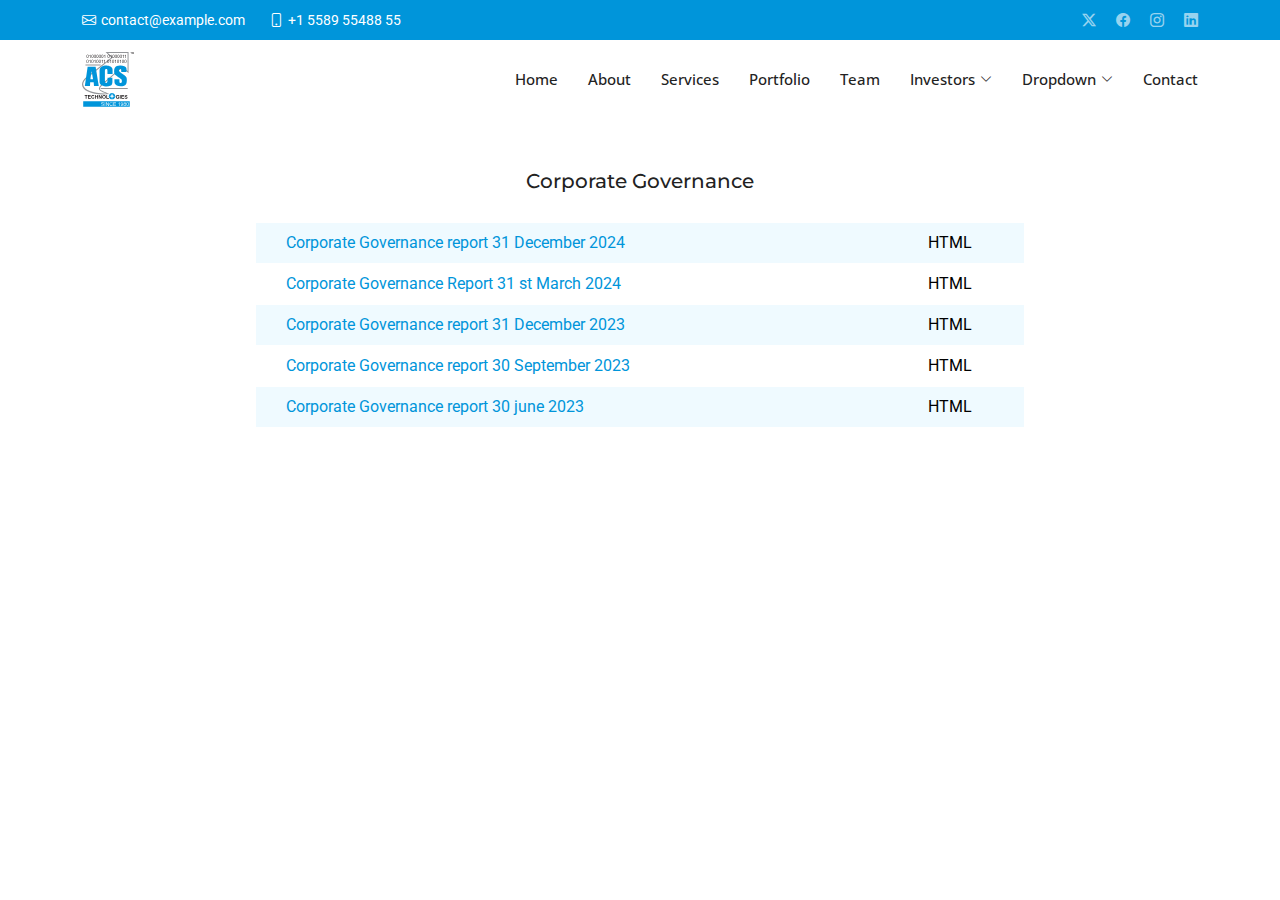
<file: corporate_governance.html>
<!DOCTYPE html>
<html lang="en">

<head>
  <meta charset="utf-8">
  <meta content="width=device-width, initial-scale=1.0" name="viewport">
  <title>Index - BizLand Bootstrap Template</title>
  <meta name="description" content="">
  <meta name="keywords" content="">

  <!-- Favicons -->
  <link href="assets/img/favicon.png" rel="icon">
  <link href="assets/img/apple-touch-icon.png" rel="apple-touch-icon">

  <!-- Fonts -->
  <link href="https://fonts.googleapis.com" rel="preconnect">
  <link href="https://fonts.gstatic.com" rel="preconnect" crossorigin>
  <link href="https://fonts.googleapis.com/css2?family=Roboto:ital,wght@0,100;0,300;0,400;0,500;0,700;0,900;1,100;1,300;1,400;1,500;1,700;1,900&family=Open+Sans:ital,wght@0,300;0,400;0,500;0,600;0,700;0,800;1,300;1,400;1,500;1,600;1,700;1,800&family=Montserrat:ital,wght@0,100;0,200;0,300;0,400;0,500;0,600;0,700;0,800;0,900;1,100;1,200;1,300;1,400;1,500;1,600;1,700;1,800;1,900&display=swap" rel="stylesheet">

  <!-- Vendor CSS Files -->
  <link href="assets/vendor/bootstrap/css/bootstrap.min.css" rel="stylesheet">
  <link href="assets/vendor/bootstrap-icons/bootstrap-icons.css" rel="stylesheet">
  <link href="assets/vendor/aos/aos.css" rel="stylesheet">
  <link href="assets/vendor/glightbox/css/glightbox.min.css" rel="stylesheet">
  <link href="assets/vendor/swiper/swiper-bundle.min.css" rel="stylesheet">

  <!-- Main CSS File -->
  <link href="assets/css/main.css" rel="stylesheet">

  <!-- =======================================================
  * Template Name: BizLand
  * Template URL: https://bootstrapmade.com/bizland-bootstrap-business-template/
  * Updated: Aug 07 2024 with Bootstrap v5.3.3
  * Author: BootstrapMade.com
  * License: https://bootstrapmade.com/license/
  ======================================================== -->
</head>

<body class="index-page">

  <header id="header" class="header sticky-top">

    <div class="topbar d-flex align-items-center">
      <div class="container d-flex justify-content-center justify-content-md-between">
        <div class="contact-info d-flex align-items-center">
          <i class="bi bi-envelope d-flex align-items-center"><a href="mailto:contact@example.com">contact@example.com</a></i>
          <i class="bi bi-phone d-flex align-items-center ms-4"><span>+1 5589 55488 55</span></i>
        </div>
        <div class="social-links d-none d-md-flex align-items-center">
          <a href="#" class="twitter"><i class="bi bi-twitter-x"></i></a>
          <a href="#" class="facebook"><i class="bi bi-facebook"></i></a>
          <a href="#" class="instagram"><i class="bi bi-instagram"></i></a>
          <a href="#" class="linkedin"><i class="bi bi-linkedin"></i></a>
        </div>
      </div>
    </div><!-- End Top Bar -->

    <div class="branding d-flex align-items-cente">

      <div class="container position-relative d-flex align-items-center justify-content-between">
        <a href="index.html" class="logo d-flex align-items-center">
          <!-- Uncomment the line below if you also wish to use an image logo -->
          <!-- <img src="assets/img/logo.png" alt=""> -->
          <!-- <h1 class="sitename">BizLand</h1> -->
          <div data-testid="svgRoot-comp-lvp29gnn_r_comp-liu7a4zw" class="AKxYR5 VZYmYf comp-lvp29gnn_r_comp-liu7a4zw"><!--?xml version="1.0" encoding="UTF-8"?-->
            <svg preserveAspectRatio="xMidYMid meet" data-bbox="0.194 0.85 451.486 475.689" xmlns="http://www.w3.org/2000/svg" viewBox="0.194 0.85 451.486 475.689" width="52" data-type="color" role="presentation" aria-hidden="true" aria-label="">
                <g>
                    <path fill="#0095DA" d="M10.685 429.522h404.121v47.017H10.686v-47.017Z" data-color="1"></path>
                    <path fill="#939598" d="M225.224 8.7h170.61v156.707l-43.787-40.219-173.412 148.255c-63.574 54.587-21.889 69.892 35.917 87.435-121.333 6.64-266.207-44.859-175.584-130.424L268.622 48.561 225.224 8.7ZM204.604.85h199.709v184.878l-52.785-49.24L189.716 276.7c-68.502 61.102-23.458 50.667 49.983 89.396-182.853 18.88-303.625-58.446-203.14-144.938l218.5-173.563L204.604.85Z" clip-rule="evenodd" fill-rule="evenodd" data-color="2"></path>
                    <path fill="#939598" d="M161.881 313.924h235.374l.009 7.862-235.383-.012v-7.85Z" clip-rule="evenodd" fill-rule="evenodd" data-color="2"></path>
                    <path fill="#939598" d="M30.193 109.859H161.87v7.859l-131.676-.012v-7.847Z" clip-rule="evenodd" fill-rule="evenodd" data-color="2"></path>
                    <path fill="#0095DA" d="m386.54 173.952-45.39.294-.452-11.237c-.24-5.913-.586-9.705-1.709-11.332-3.513-5.064-11.088-5.779-14.707-.424-1.466 2.169-2.841 5.171-2.841 9.611 0 5.701 2.271 7.324 4.224 10.023 10.778 14.892 42.73 27.638 56.726 44.117 7.073 8.33 6.974 19.705 6.974 36.486 0 12.2-2.55 21.186-5.619 26.958-3.064 5.776-9.001 10.648-17.775 14.546-8.81 3.897-19.021 5.882-30.703 5.882-12.809 0-23.756-2.275-32.797-6.786-9.084-4.511-15.029-10.247-17.819-17.214-2.798-6.998-2.837-16.887-2.837-29.736v-8.208h43.092v17.843c0 6.424 1.681 10.282 2.946 12.11 3.026 4.372 13.529 3.544 16.216-.488 1.544-2.314 2.33-5.776 2.33-10.357 0-10.071-1.725-14.526-4.695-17.611-3.01-3.123-13.791-10.404-25.65-17.685-11.933-7.331-18.471-13.658-22.345-16.985-3.851-3.313-8.381-6.916-10.92-12.755-2.546-5.85-3.803-13.316-3.803-22.407 0-13.104 1.807-22.691 5.395-28.766 8.735-14.781 25.775-20.773 45.912-21.225 27.642-.621 51.371 7.642 54.868 21.15 2.593 10.024 1.367 25.281 1.379 34.196Zm-120.913 18.334h-44.475v-23.367c0-16.852-1.909-20.852-10.813-20.852-3.957 0-8.746 2.334-9.807 4.939-1.069 2.624-1.462 8.624-1.462 17.284v79.507c0 8.333 1.969 13.752 3.026 16.274 1.076 2.566 5.241 3.827 8.97 3.827 9.096 0 10.801-14.864 10.801-21.693V223.55H264v6.64c0 42.895 9.422 66.509-53.787 69.758-18.455.951-48.478-7.088-55.496-26.973-2.955-8.374-2.074-19.296-2.074-38.518v-49.983c0-12.341-.366-24.809.545-30.973 3.844-26.004 32.428-36.235 55.273-36.235 18.334 0 47.665 6.161 55.233 26.007 2.888 7.572 2.361 23.198 2.094 39.182l-.161 9.831Zm-169.34 45.821c-2.449-19.382-7.769-42.788-12.783-70.835-4.852 32.734-9.198 55.677-10.4 70.835h23.182Zm22.121-109.714 27.405 166.876h-41.507l-2.723-30.785H71.139l-1.399 30.785H24.826l24.337-166.876h69.245Z" data-color="1"></path>
                    <path fill="#0095DA" d="M260.885 356.354c15.41 0 27.906 12.495 27.906 27.905 0 15.41-12.496 27.909-27.906 27.909-15.41 0-27.905-12.499-27.905-27.909 0-15.41 12.495-27.905 27.905-27.905Z" clip-rule="evenodd" fill-rule="evenodd" data-color="1"></path>
                    <path fill="#231F20" d="M211.691 406.373v-31.274h6.366v25.957h15.825v5.317h-22.191Zm-29.166-15.783c0 3.569.831 6.276 2.476 8.119 1.649 1.842 3.744 2.759 6.285 2.759 2.532 0 4.614-.908 6.246-2.742 1.619-1.829 2.438-4.567 2.438-8.226 0-3.611-.793-6.301-2.374-8.088-1.585-1.777-3.692-2.664-6.31-2.664-2.631 0-4.743.904-6.353 2.703-1.599 1.799-2.408 4.506-2.408 8.139Zm-6.555.215c0-3.218.48-5.912 1.44-8.093a15.058 15.058 0 0 1 2.934-4.323c1.243-1.268 2.601-2.215 4.074-2.831 1.971-.84 4.229-1.251 6.799-1.251 4.648 0 8.363 1.439 11.152 4.327 2.789 2.874 4.185 6.884 4.185 12.017 0 5.093-1.388 9.073-4.155 11.948-2.768 2.87-6.469 4.31-11.092 4.31-4.691 0-8.422-1.431-11.19-4.289-2.767-2.862-4.147-6.803-4.147-11.815Zm-30.455 15.568v-31.526h6.195l12.903 21.052v-21.052h5.916v31.526h-6.391l-12.707-20.564v20.564h-5.916Zm-31.856 0v-31.526h6.374v12.402h12.471v-12.402h6.362v31.526h-6.362v-13.786h-12.471v13.786h-6.374Zm-11.653-11.593 6.169 1.954c-.947 3.444-2.519 5.997-4.721 7.672-2.194 1.667-4.991 2.503-8.375 2.503-4.186 0-7.626-1.431-10.321-4.289-2.694-2.862-4.044-6.773-4.044-11.73 0-5.247 1.358-9.322 4.066-12.226 2.707-2.901 6.267-4.357 10.688-4.357 3.852 0 6.988 1.139 9.395 3.423 1.44 1.341 2.511 3.281 3.231 5.805l-6.307 1.508c-.368-1.641-1.144-2.931-2.335-3.878-1.182-.946-2.622-1.417-4.31-1.417-2.334 0-4.232.835-5.69 2.518-1.451 1.675-2.175 4.392-2.175 8.149 0 3.984.71 6.824 2.15 8.517 1.432 1.692 3.295 2.536 5.587 2.536 1.692 0 3.149-.536 4.365-1.616 1.221-1.07 2.091-2.767 2.627-5.072ZM52.46 406.373v-31.526h23.375v5.333H58.823v6.987h15.829v5.308h-15.83v8.581h17.612v5.317H52.46Zm-19.813 0V380.18h-9.352v-5.333h25.053v5.333h-9.331v26.193h-6.37Z" data-color="3"></path>
                    <path fill="#231F20" d="m369.285 396.091 6.195-.608c.368 2.086 1.122 3.611 2.266 4.588 1.139.968 2.673 1.461 4.614 1.461 2.048 0 3.594-.433 4.631-1.306 1.041-.866 1.564-1.881 1.564-3.038 0-.75-.223-1.384-.66-1.902-.437-.532-1.199-.986-2.292-1.367-.741-.265-2.446-.72-5.094-1.379-3.414-.844-5.809-1.885-7.18-3.119-1.936-1.735-2.909-3.847-2.909-6.345 0-1.606.459-3.105 1.367-4.507.913-1.392 2.223-2.459 3.937-3.191 1.718-.728 3.779-1.097 6.199-1.097 3.967 0 6.94.87 8.945 2.601 1.996 1.739 3.046 4.052 3.149 6.952l-6.366.279c-.27-1.624-.857-2.789-1.757-3.496-.895-.711-2.236-1.062-4.027-1.062-1.851 0-3.303.372-4.348 1.135-.673.484-1.011 1.139-1.011 1.954 0 .749.317 1.388.947 1.915.801.676 2.754 1.379 5.852 2.107 3.097.733 5.385 1.491 6.867 2.271 1.487.784 2.644 1.846 3.487 3.204.84 1.358 1.255 3.033 1.255 5.021 0 1.808-.496 3.505-1.503 5.073-1.007 1.58-2.421 2.754-4.258 3.517-1.834.771-4.126 1.152-6.864 1.152-3.984 0-7.047-.917-9.18-2.759-2.138-1.842-3.415-4.528-3.826-8.054Zm-27.761 10.256v-31.526h23.374v5.333h-17.012v6.988h15.83v5.308h-15.83v8.581h17.612v5.316h-23.974Zm-12.432-31.526h6.362v31.527h-6.362v-31.527Zm-19.398 19.933v-5.311h13.721v12.56c-1.336 1.29-3.268 2.429-5.8 3.41-2.532.977-5.094 1.47-7.686 1.47-3.294 0-6.173-.69-8.623-2.069-2.451-1.389-4.297-3.363-5.527-5.938-1.234-2.579-1.851-5.377-1.851-8.401 0-3.282.69-6.199 2.061-8.757 1.379-2.545 3.393-4.507 6.049-5.864 2.018-1.05 4.537-1.573 7.549-1.573 3.911 0 6.97.823 9.167 2.459 2.202 1.645 3.62 3.916 4.25 6.816l-6.319 1.178c-.449-1.547-1.285-2.772-2.51-3.667-1.23-.896-2.755-1.345-4.588-1.345-2.785 0-4.996.882-6.637 2.643-1.644 1.769-2.459 4.382-2.459 7.853 0 3.74.827 6.55 2.494 8.422 1.658 1.872 3.838 2.802 6.533 2.802 1.336 0 2.673-.261 4.019-.784 1.332-.523 2.484-1.161 3.448-1.902v-4.002h-7.291Z" data-color="3"></path>
                    <path fill="#ffffff" d="m260.884 360.01 5.839 18.864 18.412 5.387-18.86 5.838-5.391 18.416-5.838-18.864-18.413-5.39 18.86-5.839 5.391-18.412Z" clip-rule="evenodd" fill-rule="evenodd" data-color="4"></path>
                    <path fill="#ffffff" d="m166.107 458.646 3.919-.342c.186 1.57.618 2.859 1.296 3.866.678 1.006 1.731 1.82 3.159 2.441 1.428.621 3.034.932 4.819.932 1.585 0 2.985-.236 4.198-.707 1.214-.471 2.117-1.117 2.71-1.938.592-.821.889-1.717.889-2.688 0-.985-.286-1.846-.857-2.581-.571-.735-1.514-1.353-2.827-1.853-.843-.328-2.706-.839-5.591-1.531-2.884-.693-4.904-1.346-6.061-1.96-1.499-.785-2.616-1.76-3.352-2.924-.735-1.163-1.103-2.466-1.103-3.908 0-1.585.45-3.067 1.349-4.445.9-1.378 2.214-2.424 3.941-3.137 1.728-.714 3.649-1.071 5.762-1.071 2.327 0 4.38.374 6.158 1.124 1.777.75 3.145 1.853 4.101 3.309.957 1.457 1.471 3.106 1.542 4.948l-3.983.3c-.215-1.985-.939-3.484-2.174-4.498-1.235-1.014-3.06-1.521-5.473-1.521-2.513 0-4.344.461-5.494 1.382-1.149.921-1.724 2.031-1.724 3.33 0 1.128.407 2.056 1.221 2.785.8.728 2.888 1.474 6.265 2.238s5.694 1.431 6.95 2.002c1.828.843 3.177 1.91 4.048 3.202.871 1.293 1.307 2.781 1.307 4.466 0 1.671-.479 3.245-1.435 4.723-.957 1.478-2.331 2.627-4.123 3.448-1.792.821-3.809 1.232-6.051 1.232-2.841 0-5.222-.414-7.143-1.243-1.92-.828-3.427-2.074-4.519-3.737-1.092-1.664-1.667-3.545-1.724-5.644Z" data-color="4"></path>
                    <path fill="#ffffff" d="M197.484 468.734v-31.399h4.156v31.399h-4.156Z" data-color="4"></path>
                    <path fill="#ffffff" d="M208.922 468.734v-31.399h4.262l16.492 24.653v-24.653h3.984v31.399h-4.262l-16.492-24.674v24.674h-3.984Z" data-color="4"></path>
                    <path fill="#ffffff" d="m263.046 457.725 4.155 1.05c-.871 3.412-2.438 6.015-4.701 7.807-2.264 1.792-5.03 2.688-8.3 2.688-3.384 0-6.136-.689-8.257-2.067-2.12-1.378-3.734-3.374-4.84-5.987-1.107-2.613-1.66-5.418-1.66-8.417 0-3.27.625-6.122 1.874-8.557 1.249-2.434 3.027-4.283 5.333-5.547 2.306-1.264 4.844-1.895 7.614-1.895 3.142 0 5.783.799 7.925 2.398 2.142 1.6 3.634 3.849 4.476 6.747l-4.09.964c-.729-2.285-1.785-3.948-3.17-4.99-1.385-1.043-3.127-1.564-5.226-1.564-2.414 0-4.43.578-6.051 1.735-1.621 1.157-2.759 2.709-3.416 4.658a18.752 18.752 0 0 0-.986 6.03c0 2.67.39 5.001 1.168 6.993.778 1.992 1.988 3.48 3.63 4.465a10.175 10.175 0 0 0 5.333 1.478c2.328 0 4.298-.671 5.912-2.013 1.613-1.342 2.706-3.334 3.277-5.976Z" data-color="4"></path>
                    <path fill="#ffffff" d="M272.406 468.734v-31.399h22.703v3.705h-18.548v9.617h17.37v3.684h-17.37v10.688h19.276v3.705h-23.431Z" data-color="4"></path>
                    <path fill="#ffffff" d="M326.722 468.734h-3.855v-24.566c-.928.885-2.145 1.77-3.652 2.655-1.506.886-2.859 1.55-4.059 1.992v-3.726c2.156-1.014 4.041-2.242 5.655-3.684 1.613-1.443 2.756-2.842 3.427-4.198h2.484v31.527Z" data-color="4"></path>
                    <path fill="#ffffff" d="m337.174 461.473 3.706-.342c.314 1.742.914 3.005 1.799 3.791.885.785 2.02 1.178 3.405 1.178 1.185 0 2.224-.271 3.117-.814a6.657 6.657 0 0 0 2.195-2.174c.571-.907 1.05-2.131 1.435-3.673.386-1.542.578-3.113.578-4.712 0-.172-.007-.429-.021-.771-.771 1.228-1.824 2.224-3.159 2.988a8.594 8.594 0 0 1-4.337 1.145c-2.599 0-4.798-.942-6.597-2.827-1.799-1.885-2.699-4.369-2.699-7.453 0-3.185.939-5.748 2.817-7.69 1.877-1.941 4.23-2.912 7.057-2.912 2.042 0 3.909.549 5.601 1.649 1.692 1.099 2.977 2.666 3.855 4.701.878 2.035 1.317 4.98 1.317 8.835 0 4.012-.435 7.207-1.306 9.585-.871 2.377-2.167 4.187-3.888 5.429-1.72 1.243-3.737 1.864-6.05 1.864-2.456 0-4.462-.682-6.019-2.046-1.556-1.363-2.492-3.28-2.806-5.751Zm15.786-13.857c0-2.213-.589-3.97-1.767-5.269s-2.596-1.949-4.252-1.949c-1.713 0-3.206.7-4.476 2.099-1.271 1.399-1.907 3.213-1.907 5.44 0 1.999.604 3.623 1.81 4.873 1.207 1.249 2.695 1.874 4.466 1.874 1.785 0 3.252-.625 4.401-1.874 1.15-1.25 1.725-2.981 1.725-5.194Z" data-color="4"></path>
                    <path fill="#ffffff" d="M366.924 451.707c-1.599-.586-2.784-1.421-3.555-2.506-.771-1.085-1.157-2.385-1.157-3.898 0-2.285.821-4.205 2.463-5.762 1.642-1.556 3.827-2.334 6.554-2.334 2.742 0 4.948.796 6.619 2.388 1.67 1.592 2.506 3.53 2.506 5.815 0 1.456-.382 2.723-1.146 3.802-.764 1.078-1.924 1.909-3.481 2.495 1.928.628 3.395 1.642 4.402 3.041 1.006 1.399 1.51 3.07 1.51 5.012 0 2.684-.95 4.94-2.849 6.768-1.899 1.828-4.398 2.742-7.496 2.742-3.099 0-5.598-.918-7.497-2.753-1.899-1.834-2.848-4.123-2.848-6.864 0-2.042.517-3.752 1.552-5.13 1.036-1.378 2.51-2.316 4.423-2.816Zm-.771-6.533c0 1.485.479 2.699 1.435 3.641.957.943 2.199 1.414 3.727 1.414 1.485 0 2.702-.468 3.652-1.403.949-.935 1.424-2.081 1.424-3.438 0-1.413-.489-2.602-1.467-3.566-.978-.964-2.195-1.446-3.652-1.446-1.47 0-2.691.472-3.662 1.414-.971.943-1.457 2.071-1.457 3.384Zm-1.242 14.5c0 1.1.261 2.164.782 3.192a5.517 5.517 0 0 0 2.324 2.388 6.79 6.79 0 0 0 3.319.846c1.842 0 3.363-.593 4.563-1.778 1.199-1.185 1.799-2.691 1.799-4.519 0-1.856-.618-3.391-1.853-4.605-1.235-1.214-2.781-1.821-4.637-1.821-1.813 0-3.316.6-4.509 1.8-1.192 1.199-1.788 2.698-1.788 4.497Z" data-color="4"></path>
                    <path fill="#ffffff" d="M385.387 453.249c0-3.713.382-6.7 1.146-8.964.764-2.263 1.899-4.008 3.405-5.236 1.507-1.228 3.402-1.842 5.687-1.842 1.685 0 3.163.339 4.433 1.017 1.271.678 2.321 1.656 3.149 2.934.828 1.278 1.478 2.835 1.949 4.669.471 1.835.707 4.309.707 7.422 0 3.684-.379 6.657-1.135 8.921-.757 2.263-1.889 4.012-3.395 5.247-1.507 1.235-3.409 1.853-5.708 1.853-3.027 0-5.405-1.085-7.132-3.256-2.071-2.613-3.106-6.868-3.106-12.765Zm3.962 0c0 5.155.604 8.585 1.81 10.291 1.207 1.707 2.695 2.56 4.466 2.56 1.77 0 3.259-.857 4.465-2.57 1.207-1.714 1.81-5.141 1.81-10.281 0-5.169-.603-8.603-1.81-10.302-1.206-1.699-2.709-2.549-4.508-2.549-1.771 0-3.184.75-4.241 2.249-1.328 1.913-1.992 5.447-1.992 10.602Z" data-color="4"></path>
                    <path fill="#231F20" d="M425.722 17.61V2.83h-5.521V.855h13.282V2.83h-5.543v14.78h-2.218Z" data-color="3"></path>
                    <path fill="#231F20" d="M435.689 17.61V.854h3.338l3.966 11.864c.366 1.105.633 1.932.8 2.48.191-.61.488-1.505.892-2.686L448.697.854h2.983V17.61h-2.137V3.585l-4.87 14.025h-2l-4.846-14.265V17.61h-2.138Z" data-color="3"></path>
                    <path fill="#231F20" d="M38.922 38.406c0-3.262.335-5.887 1.006-7.875.672-1.989 1.669-3.522 2.992-4.601 1.324-1.079 2.989-1.619 4.996-1.619 1.48 0 2.779.299 3.896.894 1.116.596 2.038 1.456 2.766 2.578.727 1.123 1.298 2.49 1.712 4.102.414 1.613.62 3.786.62 6.52 0 3.237-.331 5.85-.996 7.838-.665 1.988-1.66 3.525-2.983 4.61-1.323 1.085-2.995 1.628-5.015 1.628-2.66 0-4.748-.953-6.266-2.86-1.82-2.296-2.728-6.034-2.728-11.215Zm3.48 0c0 4.528.53 7.542 1.59 9.041 1.06 1.5 2.369 2.25 3.924 2.25 1.556 0 2.864-.754 3.924-2.259s1.59-4.516 1.59-9.032c0-4.542-.53-7.559-1.59-9.051-1.06-1.493-2.381-2.24-3.961-2.24-1.556 0-2.798.659-3.726 1.976-1.167 1.681-1.75 4.786-1.75 9.315Z" data-color="3"></path>
                    <path fill="#231F20" d="M73.113 52.01h-3.387V30.428c-.816.778-1.885 1.556-3.209 2.334-1.323.777-2.512 1.36-3.566 1.75v-3.275c1.895-.89 3.551-1.97 4.968-3.236 1.418-1.267 2.421-2.497 3.011-3.689h2.183v27.7Z" data-color="3"></path>
                    <path fill="#231F20" d="M81.787 38.406c0-3.262.335-5.887 1.006-7.875.671-1.989 1.67-3.522 2.992-4.601 1.324-1.079 2.99-1.619 4.996-1.619 1.481 0 2.78.299 3.895.894 1.117.596 2.04 1.456 2.767 2.578.727 1.123 1.298 2.49 1.712 4.102.414 1.613.621 3.786.621 6.52 0 3.237-.333 5.85-.997 7.838-.665 1.988-1.659 3.525-2.983 4.61-1.323 1.085-2.995 1.628-5.015 1.628-2.659 0-4.748-.953-6.266-2.86-1.819-2.296-2.728-6.034-2.728-11.215Zm3.481 0c0 4.528.53 7.542 1.59 9.041 1.06 1.5 2.368 2.25 3.923 2.25 1.556 0 2.864-.754 3.924-2.259s1.59-4.516 1.59-9.032c0-4.542-.53-7.559-1.59-9.051-1.06-1.493-2.38-2.24-3.96-2.24-1.557 0-2.799.659-3.727 1.976-1.167 1.681-1.75 4.786-1.75 9.315Z" data-color="3"></path>
                    <path fill="#231F20" d="M103.221 38.406c0-3.262.336-5.887 1.007-7.875.671-1.989 1.669-3.522 2.992-4.601 1.324-1.079 2.989-1.619 4.996-1.619 1.48 0 2.779.299 3.895.894 1.117.596 2.039 1.456 2.766 2.578.728 1.123 1.299 2.49 1.713 4.102.414 1.613.621 3.786.621 6.52 0 3.237-.333 5.85-.998 7.838-.664 1.988-1.659 3.525-2.982 4.61-1.324 1.085-2.995 1.628-5.015 1.628-2.659 0-4.748-.953-6.266-2.86-1.819-2.296-2.729-6.034-2.729-11.215Zm3.482 0c0 4.528.53 7.542 1.59 9.041 1.06 1.5 2.368 2.25 3.923 2.25 1.556 0 2.863-.754 3.924-2.259 1.06-1.505 1.59-4.516 1.59-9.032 0-4.542-.53-7.559-1.59-9.051-1.061-1.493-2.381-2.24-3.962-2.24-1.555 0-2.797.659-3.725 1.976-1.167 1.681-1.75 4.786-1.75 9.315Z" data-color="3"></path>
                    <path fill="#231F20" d="M124.652 38.406c0-3.262.336-5.887 1.007-7.875.671-1.989 1.669-3.522 2.992-4.601 1.323-1.079 2.989-1.619 4.996-1.619 1.48 0 2.779.299 3.895.894 1.117.596 2.039 1.456 2.766 2.578.728 1.123 1.299 2.49 1.713 4.102.414 1.613.621 3.786.621 6.52 0 3.237-.333 5.85-.998 7.838-.665 1.988-1.659 3.525-2.982 4.61-1.324 1.085-2.995 1.628-5.015 1.628-2.66 0-4.748-.953-6.266-2.86-1.819-2.296-2.729-6.034-2.729-11.215Zm3.482 0c0 4.528.53 7.542 1.59 9.041 1.06 1.5 2.367 2.25 3.923 2.25s2.863-.754 3.923-2.259 1.59-4.516 1.59-9.032c0-4.542-.53-7.559-1.59-9.051-1.06-1.493-2.38-2.24-3.961-2.24-1.555 0-2.797.659-3.725 1.976-1.167 1.681-1.75 4.786-1.75 9.315Z" data-color="3"></path>
                    <path fill="#231F20" d="M146.086 38.406c0-3.262.336-5.887 1.007-7.875.671-1.989 1.668-3.522 2.992-4.601 1.323-1.079 2.989-1.619 4.996-1.619 1.48 0 2.779.299 3.895.894 1.117.596 2.039 1.456 2.766 2.578.728 1.123 1.299 2.49 1.713 4.102.414 1.613.621 3.786.621 6.52 0 3.237-.333 5.85-.998 7.838-.665 1.988-1.659 3.525-2.982 4.61-1.324 1.085-2.995 1.628-5.015 1.628-2.66 0-4.748-.953-6.266-2.86-1.819-2.296-2.729-6.034-2.729-11.215Zm3.481 0c0 4.528.53 7.542 1.59 9.041 1.061 1.5 2.368 2.25 3.924 2.25 1.555 0 2.863-.754 3.923-2.259s1.59-4.516 1.59-9.032c0-4.542-.53-7.559-1.59-9.051-1.06-1.493-2.38-2.24-3.961-2.24-1.555 0-2.797.659-3.726 1.976-1.166 1.681-1.75 4.786-1.75 9.315Z" data-color="3"></path>
                    <path fill="#231F20" d="M167.52 38.406c0-3.262.336-5.887 1.007-7.875.671-1.989 1.668-3.522 2.992-4.601 1.323-1.079 2.989-1.619 4.996-1.619 1.48 0 2.778.299 3.895.894 1.116.596 2.038 1.456 2.766 2.578.728 1.123 1.298 2.49 1.712 4.102.414 1.613.621 3.786.621 6.52 0 3.237-.332 5.85-.997 7.838-.665 1.988-1.659 3.525-2.982 4.61-1.324 1.085-2.996 1.628-5.015 1.628-2.66 0-4.748-.953-6.266-2.86-1.819-2.296-2.729-6.034-2.729-11.215Zm3.481 0c0 4.528.53 7.542 1.59 9.041 1.06 1.5 2.368 2.25 3.924 2.25 1.555 0 2.863-.754 3.923-2.259s1.59-4.516 1.59-9.032c0-4.542-.53-7.559-1.59-9.051-1.06-1.493-2.38-2.24-3.961-2.24-1.555 0-2.797.659-3.726 1.976-1.166 1.681-1.75 4.786-1.75 9.315Z" data-color="3"></path>
                    <path fill="#231F20" d="M201.71 52.01h-3.387V30.428c-.815.778-1.885 1.556-3.208 2.334-1.324.777-2.512 1.36-3.566 1.75v-3.275c1.894-.89 3.55-1.97 4.968-3.236 1.417-1.267 2.421-2.497 3.01-3.689h2.183v27.7Z" data-color="3"></path>
                    <path fill="#231F20" d="M221.092 38.406c0-3.262.335-5.887 1.007-7.875.671-1.989 1.668-3.522 2.992-4.601 1.323-1.079 2.988-1.619 4.996-1.619 1.48 0 2.778.299 3.895.894 1.116.596 2.038 1.456 2.766 2.578.727 1.123 1.298 2.49 1.712 4.102.414 1.613.621 3.786.621 6.52 0 3.237-.332 5.85-.997 7.838-.665 1.988-1.659 3.525-2.983 4.61-1.323 1.085-2.995 1.628-5.014 1.628-2.66 0-4.749-.953-6.267-2.86-1.819-2.296-2.728-6.034-2.728-11.215Zm3.481 0c0 4.528.53 7.542 1.59 9.041 1.06 1.5 2.368 2.25 3.924 2.25 1.555 0 2.863-.754 3.923-2.259s1.59-4.516 1.59-9.032c0-4.542-.53-7.559-1.59-9.051-1.06-1.493-2.38-2.24-3.961-2.24-1.556 0-2.798.659-3.726 1.976-1.167 1.681-1.75 4.786-1.75 9.315Z" data-color="3"></path>
                    <path fill="#231F20" d="M255.282 52.01h-3.387V30.428c-.816.778-1.885 1.556-3.209 2.334-1.323.777-2.512 1.36-3.565 1.75v-3.275c1.894-.89 3.55-1.97 4.967-3.236 1.418-1.267 2.422-2.497 3.011-3.689h2.183v27.7Z" data-color="3"></path>
                    <path fill="#231F20" d="M263.957 38.406c0-3.262.335-5.887 1.006-7.875.672-1.989 1.669-3.522 2.992-4.601 1.324-1.079 2.989-1.619 4.996-1.619 1.481 0 2.779.299 3.896.894 1.116.596 2.038 1.456 2.766 2.578.727 1.123 1.298 2.49 1.712 4.102.414 1.613.621 3.786.621 6.52 0 3.237-.332 5.85-.997 7.838-.665 1.988-1.659 3.525-2.983 4.61-1.323 1.085-2.995 1.628-5.015 1.628-2.659 0-4.748-.953-6.266-2.86-1.819-2.296-2.728-6.034-2.728-11.215Zm3.481 0c0 4.528.53 7.542 1.59 9.041 1.06 1.5 2.368 2.25 3.923 2.25 1.556 0 2.864-.754 3.924-2.259s1.59-4.516 1.59-9.032c0-4.542-.53-7.559-1.59-9.051-1.06-1.493-2.381-2.24-3.961-2.24-1.556 0-2.798.659-3.726 1.976-1.167 1.681-1.75 4.786-1.75 9.315Z" data-color="3"></path>
                    <path fill="#231F20" d="M285.391 38.406c0-3.262.335-5.887 1.006-7.875.671-1.989 1.669-3.522 2.992-4.601 1.324-1.079 2.989-1.619 4.996-1.619 1.481 0 2.779.299 3.895.894 1.117.596 2.039 1.456 2.767 2.578.727 1.123 1.298 2.49 1.712 4.102.414 1.613.621 3.786.621 6.52 0 3.237-.333 5.85-.997 7.838-.665 1.988-1.659 3.525-2.983 4.61-1.323 1.085-2.995 1.628-5.015 1.628-2.659 0-4.748-.953-6.266-2.86-1.819-2.296-2.728-6.034-2.728-11.215Zm3.481 0c0 4.528.53 7.542 1.59 9.041 1.06 1.5 2.368 2.25 3.923 2.25 1.556 0 2.864-.754 3.924-2.259s1.59-4.516 1.59-9.032c0-4.542-.53-7.559-1.59-9.051-1.06-1.493-2.381-2.24-3.961-2.24-1.556 0-2.798.659-3.726 1.976-1.167 1.681-1.75 4.786-1.75 9.315Z" data-color="3"></path>
                    <path fill="#231F20" d="M306.822 38.406c0-3.262.336-5.887 1.007-7.875.671-1.989 1.669-3.522 2.992-4.601 1.324-1.079 2.989-1.619 4.996-1.619 1.48 0 2.779.299 3.895.894 1.117.596 2.039 1.456 2.766 2.578.728 1.123 1.299 2.49 1.713 4.102.414 1.613.621 3.786.621 6.52 0 3.237-.333 5.85-.998 7.838-.664 1.988-1.659 3.525-2.982 4.61-1.324 1.085-2.995 1.628-5.015 1.628-2.659 0-4.748-.953-6.266-2.86-1.819-2.296-2.729-6.034-2.729-11.215Zm3.482 0c0 4.528.53 7.542 1.59 9.041 1.06 1.5 2.368 2.25 3.923 2.25 1.556 0 2.863-.754 3.924-2.259 1.06-1.505 1.59-4.516 1.59-9.032 0-4.542-.53-7.559-1.59-9.051-1.061-1.493-2.381-2.24-3.962-2.24-1.555 0-2.797.659-3.725 1.976-1.167 1.681-1.75 4.786-1.75 9.315Z" data-color="3"></path>
                    <path fill="#231F20" d="M328.256 38.406c0-3.262.336-5.887 1.007-7.875.671-1.989 1.669-3.522 2.992-4.601 1.324-1.079 2.989-1.619 4.996-1.619 1.48 0 2.779.299 3.895.894 1.117.596 2.039 1.456 2.766 2.578.728 1.123 1.299 2.49 1.713 4.102.414 1.613.621 3.786.621 6.52 0 3.237-.333 5.85-.998 7.838-.665 1.988-1.659 3.525-2.982 4.61-1.324 1.085-2.995 1.628-5.015 1.628-2.659 0-4.748-.953-6.266-2.86-1.819-2.296-2.729-6.034-2.729-11.215Zm3.482 0c0 4.528.53 7.542 1.59 9.041 1.06 1.5 2.367 2.25 3.923 2.25s2.863-.754 3.923-2.259 1.59-4.516 1.59-9.032c0-4.542-.53-7.559-1.59-9.051-1.06-1.493-2.38-2.24-3.961-2.24-1.555 0-2.797.659-3.725 1.976-1.167 1.681-1.75 4.786-1.75 9.315Z" data-color="3"></path>
                    <path fill="#231F20" d="M362.446 52.01h-3.387V30.428c-.815.778-1.885 1.556-3.208 2.334-1.324.777-2.512 1.36-3.566 1.75v-3.275c1.894-.89 3.55-1.97 4.968-3.236 1.417-1.267 2.421-2.497 3.011-3.689h2.182v27.7Z" data-color="3"></path>
                    <path fill="#231F20" d="M381.02 52.01h-3.387V30.428c-.816.778-1.885 1.556-3.208 2.334-1.324.777-2.513 1.36-3.566 1.75v-3.275c1.894-.89 3.55-1.97 4.967-3.236 1.418-1.267 2.422-2.497 3.011-3.689h2.183v27.7Z" data-color="3"></path>
                    <path fill="#231F20" d="M38.922 82.146c0-3.261.335-5.886 1.006-7.875.672-1.988 1.669-3.522 2.992-4.601 1.324-1.08 2.989-1.618 4.996-1.618 1.48 0 2.779.298 3.896.894 1.116.596 2.038 1.455 2.766 2.578.727 1.123 1.298 2.49 1.712 4.102.414 1.612.62 3.785.62 6.52 0 3.237-.331 5.849-.996 7.838-.665 1.988-1.66 3.525-2.983 4.61-1.323 1.085-2.995 1.628-5.015 1.628-2.66 0-4.748-.954-6.266-2.861-1.82-2.295-2.728-6.034-2.728-11.215Zm3.48 0c0 4.529.53 7.543 1.59 9.042 1.06 1.499 2.369 2.249 3.924 2.249 1.556 0 2.864-.753 3.924-2.26 1.06-1.504 1.59-4.515 1.59-9.031 0-4.541-.53-7.558-1.59-9.051-1.06-1.493-2.381-2.24-3.961-2.24-1.556 0-2.798.659-3.726 1.977-1.167 1.68-1.75 4.786-1.75 9.314Z" data-color="3"></path>
                    <path fill="#231F20" d="M73.113 95.75h-3.387V74.169c-.816.777-1.885 1.555-3.209 2.333-1.323.778-2.512 1.36-3.566 1.75v-3.274c1.895-.891 3.551-1.97 4.968-3.237 1.418-1.267 2.421-2.496 3.011-3.688h2.183V95.75Z" data-color="3"></path>
                    <path fill="#231F20" d="M81.787 82.146c0-3.261.335-5.886 1.006-7.875.671-1.988 1.67-3.522 2.992-4.601 1.324-1.08 2.99-1.618 4.996-1.618 1.481 0 2.78.298 3.895.894 1.117.596 2.04 1.455 2.767 2.578.727 1.123 1.298 2.49 1.712 4.102.414 1.612.621 3.785.621 6.52 0 3.237-.333 5.849-.997 7.838-.665 1.988-1.659 3.525-2.983 4.61-1.323 1.085-2.995 1.628-5.015 1.628-2.659 0-4.748-.954-6.266-2.861-1.819-2.295-2.728-6.034-2.728-11.215Zm3.481 0c0 4.529.53 7.543 1.59 9.042 1.06 1.499 2.368 2.249 3.923 2.249 1.556 0 2.864-.753 3.924-2.26 1.06-1.504 1.59-4.515 1.59-9.031 0-4.541-.53-7.558-1.59-9.051-1.06-1.493-2.38-2.24-3.96-2.24-1.557 0-2.799.659-3.727 1.977-1.167 1.68-1.75 4.786-1.75 9.314Z" data-color="3"></path>
                    <path fill="#231F20" d="M115.978 95.75h-3.388V74.169c-.815.777-1.884 1.555-3.208 2.333-1.323.778-2.512 1.36-3.566 1.75v-3.274c1.894-.891 3.55-1.97 4.968-3.237 1.418-1.267 2.421-2.496 3.011-3.688h2.183V95.75Z" data-color="3"></path>
                    <path fill="#231F20" d="M124.652 82.146c0-3.261.336-5.886 1.007-7.875.671-1.988 1.669-3.522 2.992-4.601 1.323-1.08 2.989-1.618 4.996-1.618 1.48 0 2.779.298 3.895.894 1.117.596 2.039 1.455 2.766 2.578.728 1.123 1.299 2.49 1.713 4.102.414 1.612.621 3.785.621 6.52 0 3.237-.333 5.849-.998 7.838-.665 1.988-1.659 3.525-2.982 4.61-1.324 1.085-2.995 1.628-5.015 1.628-2.66 0-4.748-.954-6.266-2.861-1.819-2.295-2.729-6.034-2.729-11.215Zm3.482 0c0 4.529.53 7.543 1.59 9.042 1.06 1.499 2.367 2.249 3.923 2.249s2.863-.753 3.923-2.26c1.06-1.504 1.59-4.515 1.59-9.031 0-4.541-.53-7.558-1.59-9.051-1.06-1.493-2.38-2.24-3.961-2.24-1.555 0-2.797.659-3.725 1.977-1.167 1.68-1.75 4.786-1.75 9.314Z" data-color="3"></path>
                    <path fill="#231F20" d="M146.086 82.146c0-3.261.336-5.886 1.007-7.875.671-1.988 1.668-3.522 2.992-4.601 1.323-1.08 2.989-1.618 4.996-1.618 1.48 0 2.779.298 3.895.894 1.117.596 2.039 1.455 2.766 2.578.728 1.123 1.299 2.49 1.713 4.102.414 1.612.621 3.785.621 6.52 0 3.237-.333 5.849-.998 7.838-.665 1.988-1.659 3.525-2.982 4.61-1.324 1.085-2.995 1.628-5.015 1.628-2.66 0-4.748-.954-6.266-2.861-1.819-2.295-2.729-6.034-2.729-11.215Zm3.481 0c0 4.529.53 7.543 1.59 9.042 1.061 1.499 2.368 2.249 3.924 2.249 1.555 0 2.863-.753 3.923-2.26 1.06-1.504 1.59-4.515 1.59-9.031 0-4.541-.53-7.558-1.59-9.051-1.06-1.493-2.38-2.24-3.961-2.24-1.555 0-2.797.659-3.726 1.977-1.166 1.68-1.75 4.786-1.75 9.314Z" data-color="3"></path>
                    <path fill="#231F20" d="M180.276 95.75h-3.387V74.169c-.815.777-1.885 1.555-3.208 2.333-1.324.778-2.512 1.36-3.566 1.75v-3.274c1.894-.891 3.55-1.97 4.968-3.237 1.417-1.267 2.421-2.496 3.01-3.688h2.183V95.75Z" data-color="3"></path>
                    <path fill="#231F20" d="M198.85 95.75h-3.387V74.169c-.816.777-1.885 1.555-3.209 2.333-1.323.778-2.512 1.36-3.565 1.75v-3.274c1.894-.891 3.55-1.97 4.967-3.237 1.418-1.267 2.421-2.496 3.011-3.688h2.183V95.75Z" data-color="3"></path>
                    <path fill="#231F20" d="M218.232 82.146c0-3.261.335-5.886 1.006-7.875.672-1.988 1.669-3.522 2.992-4.601 1.324-1.08 2.989-1.618 4.996-1.618 1.481 0 2.779.298 3.896.894 1.116.596 2.038 1.455 2.766 2.578.727 1.123 1.298 2.49 1.712 4.102.414 1.612.621 3.785.621 6.52 0 3.237-.332 5.849-.997 7.838-.665 1.988-1.659 3.525-2.983 4.61-1.323 1.085-2.995 1.628-5.015 1.628-2.659 0-4.748-.954-6.266-2.861-1.819-2.295-2.728-6.034-2.728-11.215Zm3.481 0c0 4.529.53 7.543 1.59 9.042 1.06 1.499 2.368 2.249 3.923 2.249 1.556 0 2.864-.753 3.924-2.26 1.06-1.504 1.59-4.515 1.59-9.031 0-4.541-.53-7.558-1.59-9.051-1.06-1.493-2.381-2.24-3.961-2.24-1.556 0-2.798.659-3.726 1.977-1.167 1.68-1.75 4.786-1.75 9.314Z" data-color="3"></path>
                    <path fill="#231F20" d="M252.424 95.75h-3.387V74.169c-.816.777-1.885 1.555-3.209 2.333-1.323.778-2.512 1.36-3.566 1.75v-3.274c1.895-.891 3.551-1.97 4.968-3.237 1.418-1.267 2.421-2.496 3.011-3.688h2.183V95.75Z" data-color="3"></path>
                    <path fill="#231F20" d="M261.098 82.146c0-3.261.336-5.886 1.007-7.875.671-1.988 1.669-3.522 2.992-4.601 1.324-1.08 2.989-1.618 4.996-1.618 1.48 0 2.779.298 3.895.894 1.117.596 2.039 1.455 2.766 2.578.728 1.123 1.299 2.49 1.713 4.102.414 1.612.621 3.785.621 6.52 0 3.237-.333 5.849-.998 7.838-.664 1.988-1.659 3.525-2.982 4.61-1.324 1.085-2.995 1.628-5.015 1.628-2.659 0-4.748-.954-6.266-2.861-1.819-2.295-2.729-6.034-2.729-11.215Zm3.482 0c0 4.529.53 7.543 1.59 9.042 1.06 1.499 2.368 2.249 3.923 2.249 1.556 0 2.863-.753 3.924-2.26 1.06-1.504 1.59-4.515 1.59-9.031 0-4.541-.53-7.558-1.59-9.051-1.061-1.493-2.381-2.24-3.962-2.24-1.555 0-2.797.659-3.725 1.977-1.167 1.68-1.75 4.786-1.75 9.314Z" data-color="3"></path>
                    <path fill="#231F20" d="M295.288 95.75h-3.387V74.169c-.815.777-1.885 1.555-3.208 2.333-1.323.778-2.512 1.36-3.566 1.75v-3.274c1.894-.891 3.55-1.97 4.968-3.237 1.417-1.267 2.421-2.496 3.011-3.688h2.182V95.75Z" data-color="3"></path>
                    <path fill="#231F20" d="M303.963 82.146c0-3.261.336-5.886 1.007-7.875.671-1.988 1.668-3.522 2.992-4.601 1.323-1.08 2.989-1.618 4.996-1.618 1.48 0 2.779.298 3.895.894 1.117.596 2.039 1.455 2.766 2.578.728 1.123 1.299 2.49 1.713 4.102.414 1.612.621 3.785.621 6.52 0 3.237-.333 5.849-.998 7.838-.665 1.988-1.659 3.525-2.982 4.61-1.324 1.085-2.995 1.628-5.015 1.628-2.66 0-4.748-.954-6.266-2.861-1.819-2.295-2.729-6.034-2.729-11.215Zm3.481 0c0 4.529.53 7.543 1.59 9.042 1.061 1.499 2.368 2.249 3.924 2.249 1.555 0 2.863-.753 3.923-2.26 1.06-1.504 1.59-4.515 1.59-9.031 0-4.541-.53-7.558-1.59-9.051-1.06-1.493-2.38-2.24-3.961-2.24-1.555 0-2.797.659-3.726 1.977-1.166 1.68-1.75 4.786-1.75 9.314Z" data-color="3"></path>
                    <path fill="#231F20" d="M338.153 95.75h-3.387V74.169c-.815.777-1.885 1.555-3.208 2.333-1.324.778-2.512 1.36-3.566 1.75v-3.274c1.894-.891 3.55-1.97 4.968-3.237 1.417-1.267 2.421-2.496 3.01-3.688h2.183V95.75Z" data-color="3"></path>
                    <path fill="#231F20" d="M346.828 82.146c0-3.261.336-5.886 1.007-7.875.671-1.988 1.668-3.522 2.992-4.601 1.323-1.08 2.988-1.618 4.996-1.618 1.48 0 2.778.298 3.895.894 1.116.596 2.038 1.455 2.766 2.578.728 1.123 1.298 2.49 1.712 4.102.414 1.612.621 3.785.621 6.52 0 3.237-.332 5.849-.997 7.838-.665 1.988-1.659 3.525-2.983 4.61-1.323 1.085-2.995 1.628-5.014 1.628-2.66 0-4.749-.954-6.266-2.861-1.819-2.295-2.729-6.034-2.729-11.215Zm3.481 0c0 4.529.53 7.543 1.59 9.042 1.06 1.499 2.368 2.249 3.924 2.249 1.555 0 2.863-.753 3.923-2.26 1.06-1.504 1.59-4.515 1.59-9.031 0-4.541-.53-7.558-1.59-9.051-1.06-1.493-2.38-2.24-3.961-2.24-1.556 0-2.797.659-3.726 1.977-1.166 1.68-1.75 4.786-1.75 9.314Z" data-color="3"></path>
                    <path fill="#231F20" d="M368.262 82.146c0-3.261.335-5.886 1.007-7.875.671-1.988 1.668-3.522 2.992-4.601 1.323-1.08 2.988-1.618 4.996-1.618 1.48 0 2.778.298 3.895.894 1.116.596 2.038 1.455 2.766 2.578.727 1.123 1.298 2.49 1.712 4.102.414 1.612.621 3.785.621 6.52 0 3.237-.332 5.849-.997 7.838-.665 1.988-1.659 3.525-2.983 4.61-1.323 1.085-2.995 1.628-5.014 1.628-2.66 0-4.749-.954-6.267-2.861-1.819-2.295-2.728-6.034-2.728-11.215Zm3.481 0c0 4.529.53 7.543 1.59 9.042 1.06 1.499 2.368 2.249 3.924 2.249 1.555 0 2.863-.753 3.923-2.26 1.06-1.504 1.59-4.515 1.59-9.031 0-4.541-.53-7.558-1.59-9.051-1.06-1.493-2.38-2.24-3.961-2.24-1.556 0-2.798.659-3.726 1.977-1.167 1.68-1.75 4.786-1.75 9.314Z" data-color="3"></path>
                </g>
            </svg>
            </div>
        </a>

        <nav id="navmenu" class="navmenu">
          <ul>
            <li><a href="index.html">Home</a></li>
            <li><a href="#about">About</a></li>
            <li><a href="#services">Services</a></li>
            <li><a href="#portfolio">Portfolio</a></li>
            <li><a href="#team">Team</a></li>
            <li class="dropdown"><a href="#"><span>Investors</span> <i class="bi bi-chevron-down toggle-dropdown"></i></a>
              <ul>
                <li><a href="board_of_directors.html">Board of Directors</a></li>
                <li class="dropdown"><a href="#"><span>Financial Results</span> <i class="bi bi-chevron-down toggle-dropdown"></i></a>
                    <ul>
                      <li><a href="#">Unaudited</a></li>
                      <li><a href="#">Audited</a></li>
                    </ul>
                  </li>
                <li><a href="#">Annual Reports</a></li>
                <li><a href="annual_return.html">Annual Return</a></li>
                <li class="dropdown"><a href="#"><span>Stock Exchange Filings</span> <i class="bi bi-chevron-down toggle-dropdown"></i></a>
                  <ul>
                    <li><a href="#">Share Holding Patterns (SHP)</a></li>
                    <li><a href="corporate_governance.html">Corporate Governance (CG)</a></li>
                    <li><a href="related_party_transaction.html">Related Party Transactions (RPT)</a></li>
                    <li><a href="#">Intimation of Board Meetings</a></li>
                    <li><a href="outcome_of_board_meetings.html">Outcome of Board Meetings</a></li>
                    <li><a href="#">Disclosures Under Regulation 30 of LODR</a></li>
                    <li><a href="#">Postal Ballot</a></li>
                    <li><a href="newspaper_publications.html">NewsPaper Publications</a></li>
                    <li><a href="closure_of_trading_window.html">Closure of Trading Window</a></li>
                  </ul>
                </li>
                <li><a href="information_of_consultants.html">Investor Information</a></li>
              </ul>
            </li>
            <li class="dropdown"><a href="#"><span>Dropdown</span> <i class="bi bi-chevron-down toggle-dropdown"></i></a>
              <ul>
                <li><a href="#">Dropdown 1</a></li>
                <li class="dropdown"><a href="#"><span>Deep Dropdown</span> <i class="bi bi-chevron-down toggle-dropdown"></i></a>
                  <ul>
                    <li><a href="#">Deep Dropdown 1</a></li>
                    <li><a href="#">Deep Dropdown 2</a></li>
                    <li><a href="#">Deep Dropdown 3</a></li>
                    <li><a href="#">Deep Dropdown 4</a></li>
                    <li><a href="#">Deep Dropdown 5</a></li>
                  </ul>
                </li>
                <li><a href="#">Dropdown 2</a></li>
                <li><a href="#">Dropdown 3</a></li>
                <li><a href="#">Dropdown 4</a></li>
              </ul>
            </li>
            <li><a href="#contact">Contact</a></li>
          </ul>
          <i class="mobile-nav-toggle d-xl-none bi bi-list"></i>
        </nav>

      </div>

    </div>

  </header>

  <main>
    <h5 class="bod-heading">Corporate Governance</h5  >
    <div style="display: flex; justify-content: center;">
        <table class="table table-style">
            <!-- <thead>
                <tr class="table-head">
                <td class="table-column-1"><b>Name</b></td>
                <td class="table-column-2"><b>Designation</b></td>
            </tr>
            </thead> -->
            <tbody>
                <tr class="table-row-color">
                    <td class="table-column-1">
                        <a href="assets/docs/Stock exchange Quarterly compliance/Corporate Governance report 31st December 2024.html" target="_blank">Corporate Governance report 31 December 2024</a>
                    </td>
                    <td class="table-column-2">HTML</td>
                </tr>
                <tr>
                    <td class="table-column-1">
                        <a href="assets/docs/Corporate governence/Corporate Governance Report 31 st March 2024.html" target="_blank">Corporate Governance Report 31 st March 2024</a>
                    </td>
                    <td class="table-column-2">HTML</td>
                </tr>
                <tr class="table-row-color">
                    <td class="table-column-1">
                        <a href="assets/docs/Corporate governence/Corporate Governance report 31 December 2023.html" target="_blank">Corporate Governance report 31 December 2023</a>
                    </td>
                    <td class="table-column-2">HTML</td>
                </tr>
                <tr>
                    <td class="table-column-1">
                        <a href="assets/docs/Corporate governence/Corporate Governance report 30 September 2023.html" target="_blank">Corporate Governance report 30 September 2023</a>
                    </td>
                    <td class="table-column-2">HTML</td>
                </tr>
                <tr class="table-row-color">
                    <td class="table-column-1">
                        <a href="assets/docs/Corporate governence/Corporate Governance report 30 june 2023.html" target="_blank">Corporate Governance report 30 june 2023</a>
                    </td>
                    <td class="table-column-2">HTML</td>
                </tr>
                
            
            </tbody>
        </table>
    </div>
  </main>

  

  <!-- Scroll Top -->
  <a href="#" id="scroll-top" class="scroll-top d-flex align-items-center justify-content-center"><i class="bi bi-arrow-up-short"></i></a>

  <!-- Preloader -->
  <div id="preloader">
    <div></div>
    <div></div>
    <div></div>
    <div></div>
  </div>

  <!-- Vendor JS Files -->
  <script src="assets/vendor/bootstrap/js/bootstrap.bundle.min.js"></script>
  <script src="assets/vendor/php-email-form/validate.js"></script>
  <script src="assets/vendor/aos/aos.js"></script>
  <script src="assets/vendor/glightbox/js/glightbox.min.js"></script>
  <script src="assets/vendor/waypoints/noframework.waypoints.js"></script>
  <script src="assets/vendor/purecounter/purecounter_vanilla.js"></script>
  <script src="assets/vendor/swiper/swiper-bundle.min.js"></script>
  <script src="assets/vendor/imagesloaded/imagesloaded.pkgd.min.js"></script>
  <script src="assets/vendor/isotope-layout/isotope.pkgd.min.js"></script>

  <!-- Main JS File -->
  <script src="assets/js/main.js"></script>

</body>

</html>
</file>
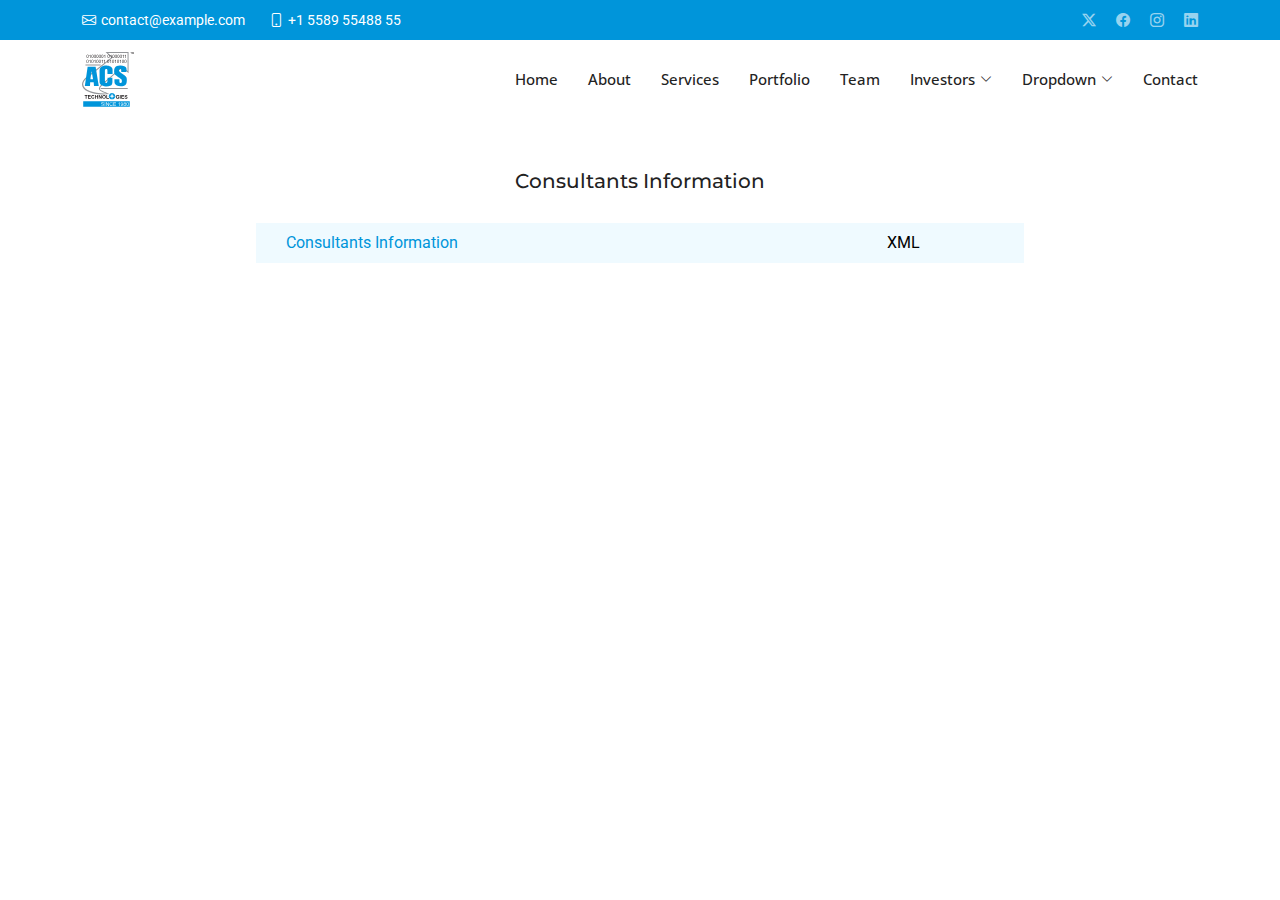
<file: information_of_consultants.html>
<!DOCTYPE html>
<html lang="en">

<head>
  <meta charset="utf-8">
  <meta content="width=device-width, initial-scale=1.0" name="viewport">
  <title>Index - BizLand Bootstrap Template</title>
  <meta name="description" content="">
  <meta name="keywords" content="">

  <!-- Favicons -->
  <link href="assets/img/favicon.png" rel="icon">
  <link href="assets/img/apple-touch-icon.png" rel="apple-touch-icon">

  <!-- Fonts -->
  <link href="https://fonts.googleapis.com" rel="preconnect">
  <link href="https://fonts.gstatic.com" rel="preconnect" crossorigin>
  <link href="https://fonts.googleapis.com/css2?family=Roboto:ital,wght@0,100;0,300;0,400;0,500;0,700;0,900;1,100;1,300;1,400;1,500;1,700;1,900&family=Open+Sans:ital,wght@0,300;0,400;0,500;0,600;0,700;0,800;1,300;1,400;1,500;1,600;1,700;1,800&family=Montserrat:ital,wght@0,100;0,200;0,300;0,400;0,500;0,600;0,700;0,800;0,900;1,100;1,200;1,300;1,400;1,500;1,600;1,700;1,800;1,900&display=swap" rel="stylesheet">

  <!-- Vendor CSS Files -->
  <link href="assets/vendor/bootstrap/css/bootstrap.min.css" rel="stylesheet">
  <link href="assets/vendor/bootstrap-icons/bootstrap-icons.css" rel="stylesheet">
  <link href="assets/vendor/aos/aos.css" rel="stylesheet">
  <link href="assets/vendor/glightbox/css/glightbox.min.css" rel="stylesheet">
  <link href="assets/vendor/swiper/swiper-bundle.min.css" rel="stylesheet">

  <!-- Main CSS File -->
  <link href="assets/css/main.css" rel="stylesheet">

  <!-- =======================================================
  * Template Name: BizLand
  * Template URL: https://bootstrapmade.com/bizland-bootstrap-business-template/
  * Updated: Aug 07 2024 with Bootstrap v5.3.3
  * Author: BootstrapMade.com
  * License: https://bootstrapmade.com/license/
  ======================================================== -->
</head>

<body class="index-page">

  <header id="header" class="header sticky-top">

    <div class="topbar d-flex align-items-center">
      <div class="container d-flex justify-content-center justify-content-md-between">
        <div class="contact-info d-flex align-items-center">
          <i class="bi bi-envelope d-flex align-items-center"><a href="mailto:contact@example.com">contact@example.com</a></i>
          <i class="bi bi-phone d-flex align-items-center ms-4"><span>+1 5589 55488 55</span></i>
        </div>
        <div class="social-links d-none d-md-flex align-items-center">
          <a href="#" class="twitter"><i class="bi bi-twitter-x"></i></a>
          <a href="#" class="facebook"><i class="bi bi-facebook"></i></a>
          <a href="#" class="instagram"><i class="bi bi-instagram"></i></a>
          <a href="#" class="linkedin"><i class="bi bi-linkedin"></i></a>
        </div>
      </div>
    </div><!-- End Top Bar -->

    <div class="branding d-flex align-items-cente">

      <div class="container position-relative d-flex align-items-center justify-content-between">
        <a href="index.html" class="logo d-flex align-items-center">
          <!-- Uncomment the line below if you also wish to use an image logo -->
          <!-- <img src="assets/img/logo.png" alt=""> -->
          <!-- <h1 class="sitename">BizLand</h1> -->
          <div data-testid="svgRoot-comp-lvp29gnn_r_comp-liu7a4zw" class="AKxYR5 VZYmYf comp-lvp29gnn_r_comp-liu7a4zw"><!--?xml version="1.0" encoding="UTF-8"?-->
            <svg preserveAspectRatio="xMidYMid meet" data-bbox="0.194 0.85 451.486 475.689" xmlns="http://www.w3.org/2000/svg" viewBox="0.194 0.85 451.486 475.689" width="52" data-type="color" role="presentation" aria-hidden="true" aria-label="">
                <g>
                    <path fill="#0095DA" d="M10.685 429.522h404.121v47.017H10.686v-47.017Z" data-color="1"></path>
                    <path fill="#939598" d="M225.224 8.7h170.61v156.707l-43.787-40.219-173.412 148.255c-63.574 54.587-21.889 69.892 35.917 87.435-121.333 6.64-266.207-44.859-175.584-130.424L268.622 48.561 225.224 8.7ZM204.604.85h199.709v184.878l-52.785-49.24L189.716 276.7c-68.502 61.102-23.458 50.667 49.983 89.396-182.853 18.88-303.625-58.446-203.14-144.938l218.5-173.563L204.604.85Z" clip-rule="evenodd" fill-rule="evenodd" data-color="2"></path>
                    <path fill="#939598" d="M161.881 313.924h235.374l.009 7.862-235.383-.012v-7.85Z" clip-rule="evenodd" fill-rule="evenodd" data-color="2"></path>
                    <path fill="#939598" d="M30.193 109.859H161.87v7.859l-131.676-.012v-7.847Z" clip-rule="evenodd" fill-rule="evenodd" data-color="2"></path>
                    <path fill="#0095DA" d="m386.54 173.952-45.39.294-.452-11.237c-.24-5.913-.586-9.705-1.709-11.332-3.513-5.064-11.088-5.779-14.707-.424-1.466 2.169-2.841 5.171-2.841 9.611 0 5.701 2.271 7.324 4.224 10.023 10.778 14.892 42.73 27.638 56.726 44.117 7.073 8.33 6.974 19.705 6.974 36.486 0 12.2-2.55 21.186-5.619 26.958-3.064 5.776-9.001 10.648-17.775 14.546-8.81 3.897-19.021 5.882-30.703 5.882-12.809 0-23.756-2.275-32.797-6.786-9.084-4.511-15.029-10.247-17.819-17.214-2.798-6.998-2.837-16.887-2.837-29.736v-8.208h43.092v17.843c0 6.424 1.681 10.282 2.946 12.11 3.026 4.372 13.529 3.544 16.216-.488 1.544-2.314 2.33-5.776 2.33-10.357 0-10.071-1.725-14.526-4.695-17.611-3.01-3.123-13.791-10.404-25.65-17.685-11.933-7.331-18.471-13.658-22.345-16.985-3.851-3.313-8.381-6.916-10.92-12.755-2.546-5.85-3.803-13.316-3.803-22.407 0-13.104 1.807-22.691 5.395-28.766 8.735-14.781 25.775-20.773 45.912-21.225 27.642-.621 51.371 7.642 54.868 21.15 2.593 10.024 1.367 25.281 1.379 34.196Zm-120.913 18.334h-44.475v-23.367c0-16.852-1.909-20.852-10.813-20.852-3.957 0-8.746 2.334-9.807 4.939-1.069 2.624-1.462 8.624-1.462 17.284v79.507c0 8.333 1.969 13.752 3.026 16.274 1.076 2.566 5.241 3.827 8.97 3.827 9.096 0 10.801-14.864 10.801-21.693V223.55H264v6.64c0 42.895 9.422 66.509-53.787 69.758-18.455.951-48.478-7.088-55.496-26.973-2.955-8.374-2.074-19.296-2.074-38.518v-49.983c0-12.341-.366-24.809.545-30.973 3.844-26.004 32.428-36.235 55.273-36.235 18.334 0 47.665 6.161 55.233 26.007 2.888 7.572 2.361 23.198 2.094 39.182l-.161 9.831Zm-169.34 45.821c-2.449-19.382-7.769-42.788-12.783-70.835-4.852 32.734-9.198 55.677-10.4 70.835h23.182Zm22.121-109.714 27.405 166.876h-41.507l-2.723-30.785H71.139l-1.399 30.785H24.826l24.337-166.876h69.245Z" data-color="1"></path>
                    <path fill="#0095DA" d="M260.885 356.354c15.41 0 27.906 12.495 27.906 27.905 0 15.41-12.496 27.909-27.906 27.909-15.41 0-27.905-12.499-27.905-27.909 0-15.41 12.495-27.905 27.905-27.905Z" clip-rule="evenodd" fill-rule="evenodd" data-color="1"></path>
                    <path fill="#231F20" d="M211.691 406.373v-31.274h6.366v25.957h15.825v5.317h-22.191Zm-29.166-15.783c0 3.569.831 6.276 2.476 8.119 1.649 1.842 3.744 2.759 6.285 2.759 2.532 0 4.614-.908 6.246-2.742 1.619-1.829 2.438-4.567 2.438-8.226 0-3.611-.793-6.301-2.374-8.088-1.585-1.777-3.692-2.664-6.31-2.664-2.631 0-4.743.904-6.353 2.703-1.599 1.799-2.408 4.506-2.408 8.139Zm-6.555.215c0-3.218.48-5.912 1.44-8.093a15.058 15.058 0 0 1 2.934-4.323c1.243-1.268 2.601-2.215 4.074-2.831 1.971-.84 4.229-1.251 6.799-1.251 4.648 0 8.363 1.439 11.152 4.327 2.789 2.874 4.185 6.884 4.185 12.017 0 5.093-1.388 9.073-4.155 11.948-2.768 2.87-6.469 4.31-11.092 4.31-4.691 0-8.422-1.431-11.19-4.289-2.767-2.862-4.147-6.803-4.147-11.815Zm-30.455 15.568v-31.526h6.195l12.903 21.052v-21.052h5.916v31.526h-6.391l-12.707-20.564v20.564h-5.916Zm-31.856 0v-31.526h6.374v12.402h12.471v-12.402h6.362v31.526h-6.362v-13.786h-12.471v13.786h-6.374Zm-11.653-11.593 6.169 1.954c-.947 3.444-2.519 5.997-4.721 7.672-2.194 1.667-4.991 2.503-8.375 2.503-4.186 0-7.626-1.431-10.321-4.289-2.694-2.862-4.044-6.773-4.044-11.73 0-5.247 1.358-9.322 4.066-12.226 2.707-2.901 6.267-4.357 10.688-4.357 3.852 0 6.988 1.139 9.395 3.423 1.44 1.341 2.511 3.281 3.231 5.805l-6.307 1.508c-.368-1.641-1.144-2.931-2.335-3.878-1.182-.946-2.622-1.417-4.31-1.417-2.334 0-4.232.835-5.69 2.518-1.451 1.675-2.175 4.392-2.175 8.149 0 3.984.71 6.824 2.15 8.517 1.432 1.692 3.295 2.536 5.587 2.536 1.692 0 3.149-.536 4.365-1.616 1.221-1.07 2.091-2.767 2.627-5.072ZM52.46 406.373v-31.526h23.375v5.333H58.823v6.987h15.829v5.308h-15.83v8.581h17.612v5.317H52.46Zm-19.813 0V380.18h-9.352v-5.333h25.053v5.333h-9.331v26.193h-6.37Z" data-color="3"></path>
                    <path fill="#231F20" d="m369.285 396.091 6.195-.608c.368 2.086 1.122 3.611 2.266 4.588 1.139.968 2.673 1.461 4.614 1.461 2.048 0 3.594-.433 4.631-1.306 1.041-.866 1.564-1.881 1.564-3.038 0-.75-.223-1.384-.66-1.902-.437-.532-1.199-.986-2.292-1.367-.741-.265-2.446-.72-5.094-1.379-3.414-.844-5.809-1.885-7.18-3.119-1.936-1.735-2.909-3.847-2.909-6.345 0-1.606.459-3.105 1.367-4.507.913-1.392 2.223-2.459 3.937-3.191 1.718-.728 3.779-1.097 6.199-1.097 3.967 0 6.94.87 8.945 2.601 1.996 1.739 3.046 4.052 3.149 6.952l-6.366.279c-.27-1.624-.857-2.789-1.757-3.496-.895-.711-2.236-1.062-4.027-1.062-1.851 0-3.303.372-4.348 1.135-.673.484-1.011 1.139-1.011 1.954 0 .749.317 1.388.947 1.915.801.676 2.754 1.379 5.852 2.107 3.097.733 5.385 1.491 6.867 2.271 1.487.784 2.644 1.846 3.487 3.204.84 1.358 1.255 3.033 1.255 5.021 0 1.808-.496 3.505-1.503 5.073-1.007 1.58-2.421 2.754-4.258 3.517-1.834.771-4.126 1.152-6.864 1.152-3.984 0-7.047-.917-9.18-2.759-2.138-1.842-3.415-4.528-3.826-8.054Zm-27.761 10.256v-31.526h23.374v5.333h-17.012v6.988h15.83v5.308h-15.83v8.581h17.612v5.316h-23.974Zm-12.432-31.526h6.362v31.527h-6.362v-31.527Zm-19.398 19.933v-5.311h13.721v12.56c-1.336 1.29-3.268 2.429-5.8 3.41-2.532.977-5.094 1.47-7.686 1.47-3.294 0-6.173-.69-8.623-2.069-2.451-1.389-4.297-3.363-5.527-5.938-1.234-2.579-1.851-5.377-1.851-8.401 0-3.282.69-6.199 2.061-8.757 1.379-2.545 3.393-4.507 6.049-5.864 2.018-1.05 4.537-1.573 7.549-1.573 3.911 0 6.97.823 9.167 2.459 2.202 1.645 3.62 3.916 4.25 6.816l-6.319 1.178c-.449-1.547-1.285-2.772-2.51-3.667-1.23-.896-2.755-1.345-4.588-1.345-2.785 0-4.996.882-6.637 2.643-1.644 1.769-2.459 4.382-2.459 7.853 0 3.74.827 6.55 2.494 8.422 1.658 1.872 3.838 2.802 6.533 2.802 1.336 0 2.673-.261 4.019-.784 1.332-.523 2.484-1.161 3.448-1.902v-4.002h-7.291Z" data-color="3"></path>
                    <path fill="#ffffff" d="m260.884 360.01 5.839 18.864 18.412 5.387-18.86 5.838-5.391 18.416-5.838-18.864-18.413-5.39 18.86-5.839 5.391-18.412Z" clip-rule="evenodd" fill-rule="evenodd" data-color="4"></path>
                    <path fill="#ffffff" d="m166.107 458.646 3.919-.342c.186 1.57.618 2.859 1.296 3.866.678 1.006 1.731 1.82 3.159 2.441 1.428.621 3.034.932 4.819.932 1.585 0 2.985-.236 4.198-.707 1.214-.471 2.117-1.117 2.71-1.938.592-.821.889-1.717.889-2.688 0-.985-.286-1.846-.857-2.581-.571-.735-1.514-1.353-2.827-1.853-.843-.328-2.706-.839-5.591-1.531-2.884-.693-4.904-1.346-6.061-1.96-1.499-.785-2.616-1.76-3.352-2.924-.735-1.163-1.103-2.466-1.103-3.908 0-1.585.45-3.067 1.349-4.445.9-1.378 2.214-2.424 3.941-3.137 1.728-.714 3.649-1.071 5.762-1.071 2.327 0 4.38.374 6.158 1.124 1.777.75 3.145 1.853 4.101 3.309.957 1.457 1.471 3.106 1.542 4.948l-3.983.3c-.215-1.985-.939-3.484-2.174-4.498-1.235-1.014-3.06-1.521-5.473-1.521-2.513 0-4.344.461-5.494 1.382-1.149.921-1.724 2.031-1.724 3.33 0 1.128.407 2.056 1.221 2.785.8.728 2.888 1.474 6.265 2.238s5.694 1.431 6.95 2.002c1.828.843 3.177 1.91 4.048 3.202.871 1.293 1.307 2.781 1.307 4.466 0 1.671-.479 3.245-1.435 4.723-.957 1.478-2.331 2.627-4.123 3.448-1.792.821-3.809 1.232-6.051 1.232-2.841 0-5.222-.414-7.143-1.243-1.92-.828-3.427-2.074-4.519-3.737-1.092-1.664-1.667-3.545-1.724-5.644Z" data-color="4"></path>
                    <path fill="#ffffff" d="M197.484 468.734v-31.399h4.156v31.399h-4.156Z" data-color="4"></path>
                    <path fill="#ffffff" d="M208.922 468.734v-31.399h4.262l16.492 24.653v-24.653h3.984v31.399h-4.262l-16.492-24.674v24.674h-3.984Z" data-color="4"></path>
                    <path fill="#ffffff" d="m263.046 457.725 4.155 1.05c-.871 3.412-2.438 6.015-4.701 7.807-2.264 1.792-5.03 2.688-8.3 2.688-3.384 0-6.136-.689-8.257-2.067-2.12-1.378-3.734-3.374-4.84-5.987-1.107-2.613-1.66-5.418-1.66-8.417 0-3.27.625-6.122 1.874-8.557 1.249-2.434 3.027-4.283 5.333-5.547 2.306-1.264 4.844-1.895 7.614-1.895 3.142 0 5.783.799 7.925 2.398 2.142 1.6 3.634 3.849 4.476 6.747l-4.09.964c-.729-2.285-1.785-3.948-3.17-4.99-1.385-1.043-3.127-1.564-5.226-1.564-2.414 0-4.43.578-6.051 1.735-1.621 1.157-2.759 2.709-3.416 4.658a18.752 18.752 0 0 0-.986 6.03c0 2.67.39 5.001 1.168 6.993.778 1.992 1.988 3.48 3.63 4.465a10.175 10.175 0 0 0 5.333 1.478c2.328 0 4.298-.671 5.912-2.013 1.613-1.342 2.706-3.334 3.277-5.976Z" data-color="4"></path>
                    <path fill="#ffffff" d="M272.406 468.734v-31.399h22.703v3.705h-18.548v9.617h17.37v3.684h-17.37v10.688h19.276v3.705h-23.431Z" data-color="4"></path>
                    <path fill="#ffffff" d="M326.722 468.734h-3.855v-24.566c-.928.885-2.145 1.77-3.652 2.655-1.506.886-2.859 1.55-4.059 1.992v-3.726c2.156-1.014 4.041-2.242 5.655-3.684 1.613-1.443 2.756-2.842 3.427-4.198h2.484v31.527Z" data-color="4"></path>
                    <path fill="#ffffff" d="m337.174 461.473 3.706-.342c.314 1.742.914 3.005 1.799 3.791.885.785 2.02 1.178 3.405 1.178 1.185 0 2.224-.271 3.117-.814a6.657 6.657 0 0 0 2.195-2.174c.571-.907 1.05-2.131 1.435-3.673.386-1.542.578-3.113.578-4.712 0-.172-.007-.429-.021-.771-.771 1.228-1.824 2.224-3.159 2.988a8.594 8.594 0 0 1-4.337 1.145c-2.599 0-4.798-.942-6.597-2.827-1.799-1.885-2.699-4.369-2.699-7.453 0-3.185.939-5.748 2.817-7.69 1.877-1.941 4.23-2.912 7.057-2.912 2.042 0 3.909.549 5.601 1.649 1.692 1.099 2.977 2.666 3.855 4.701.878 2.035 1.317 4.98 1.317 8.835 0 4.012-.435 7.207-1.306 9.585-.871 2.377-2.167 4.187-3.888 5.429-1.72 1.243-3.737 1.864-6.05 1.864-2.456 0-4.462-.682-6.019-2.046-1.556-1.363-2.492-3.28-2.806-5.751Zm15.786-13.857c0-2.213-.589-3.97-1.767-5.269s-2.596-1.949-4.252-1.949c-1.713 0-3.206.7-4.476 2.099-1.271 1.399-1.907 3.213-1.907 5.44 0 1.999.604 3.623 1.81 4.873 1.207 1.249 2.695 1.874 4.466 1.874 1.785 0 3.252-.625 4.401-1.874 1.15-1.25 1.725-2.981 1.725-5.194Z" data-color="4"></path>
                    <path fill="#ffffff" d="M366.924 451.707c-1.599-.586-2.784-1.421-3.555-2.506-.771-1.085-1.157-2.385-1.157-3.898 0-2.285.821-4.205 2.463-5.762 1.642-1.556 3.827-2.334 6.554-2.334 2.742 0 4.948.796 6.619 2.388 1.67 1.592 2.506 3.53 2.506 5.815 0 1.456-.382 2.723-1.146 3.802-.764 1.078-1.924 1.909-3.481 2.495 1.928.628 3.395 1.642 4.402 3.041 1.006 1.399 1.51 3.07 1.51 5.012 0 2.684-.95 4.94-2.849 6.768-1.899 1.828-4.398 2.742-7.496 2.742-3.099 0-5.598-.918-7.497-2.753-1.899-1.834-2.848-4.123-2.848-6.864 0-2.042.517-3.752 1.552-5.13 1.036-1.378 2.51-2.316 4.423-2.816Zm-.771-6.533c0 1.485.479 2.699 1.435 3.641.957.943 2.199 1.414 3.727 1.414 1.485 0 2.702-.468 3.652-1.403.949-.935 1.424-2.081 1.424-3.438 0-1.413-.489-2.602-1.467-3.566-.978-.964-2.195-1.446-3.652-1.446-1.47 0-2.691.472-3.662 1.414-.971.943-1.457 2.071-1.457 3.384Zm-1.242 14.5c0 1.1.261 2.164.782 3.192a5.517 5.517 0 0 0 2.324 2.388 6.79 6.79 0 0 0 3.319.846c1.842 0 3.363-.593 4.563-1.778 1.199-1.185 1.799-2.691 1.799-4.519 0-1.856-.618-3.391-1.853-4.605-1.235-1.214-2.781-1.821-4.637-1.821-1.813 0-3.316.6-4.509 1.8-1.192 1.199-1.788 2.698-1.788 4.497Z" data-color="4"></path>
                    <path fill="#ffffff" d="M385.387 453.249c0-3.713.382-6.7 1.146-8.964.764-2.263 1.899-4.008 3.405-5.236 1.507-1.228 3.402-1.842 5.687-1.842 1.685 0 3.163.339 4.433 1.017 1.271.678 2.321 1.656 3.149 2.934.828 1.278 1.478 2.835 1.949 4.669.471 1.835.707 4.309.707 7.422 0 3.684-.379 6.657-1.135 8.921-.757 2.263-1.889 4.012-3.395 5.247-1.507 1.235-3.409 1.853-5.708 1.853-3.027 0-5.405-1.085-7.132-3.256-2.071-2.613-3.106-6.868-3.106-12.765Zm3.962 0c0 5.155.604 8.585 1.81 10.291 1.207 1.707 2.695 2.56 4.466 2.56 1.77 0 3.259-.857 4.465-2.57 1.207-1.714 1.81-5.141 1.81-10.281 0-5.169-.603-8.603-1.81-10.302-1.206-1.699-2.709-2.549-4.508-2.549-1.771 0-3.184.75-4.241 2.249-1.328 1.913-1.992 5.447-1.992 10.602Z" data-color="4"></path>
                    <path fill="#231F20" d="M425.722 17.61V2.83h-5.521V.855h13.282V2.83h-5.543v14.78h-2.218Z" data-color="3"></path>
                    <path fill="#231F20" d="M435.689 17.61V.854h3.338l3.966 11.864c.366 1.105.633 1.932.8 2.48.191-.61.488-1.505.892-2.686L448.697.854h2.983V17.61h-2.137V3.585l-4.87 14.025h-2l-4.846-14.265V17.61h-2.138Z" data-color="3"></path>
                    <path fill="#231F20" d="M38.922 38.406c0-3.262.335-5.887 1.006-7.875.672-1.989 1.669-3.522 2.992-4.601 1.324-1.079 2.989-1.619 4.996-1.619 1.48 0 2.779.299 3.896.894 1.116.596 2.038 1.456 2.766 2.578.727 1.123 1.298 2.49 1.712 4.102.414 1.613.62 3.786.62 6.52 0 3.237-.331 5.85-.996 7.838-.665 1.988-1.66 3.525-2.983 4.61-1.323 1.085-2.995 1.628-5.015 1.628-2.66 0-4.748-.953-6.266-2.86-1.82-2.296-2.728-6.034-2.728-11.215Zm3.48 0c0 4.528.53 7.542 1.59 9.041 1.06 1.5 2.369 2.25 3.924 2.25 1.556 0 2.864-.754 3.924-2.259s1.59-4.516 1.59-9.032c0-4.542-.53-7.559-1.59-9.051-1.06-1.493-2.381-2.24-3.961-2.24-1.556 0-2.798.659-3.726 1.976-1.167 1.681-1.75 4.786-1.75 9.315Z" data-color="3"></path>
                    <path fill="#231F20" d="M73.113 52.01h-3.387V30.428c-.816.778-1.885 1.556-3.209 2.334-1.323.777-2.512 1.36-3.566 1.75v-3.275c1.895-.89 3.551-1.97 4.968-3.236 1.418-1.267 2.421-2.497 3.011-3.689h2.183v27.7Z" data-color="3"></path>
                    <path fill="#231F20" d="M81.787 38.406c0-3.262.335-5.887 1.006-7.875.671-1.989 1.67-3.522 2.992-4.601 1.324-1.079 2.99-1.619 4.996-1.619 1.481 0 2.78.299 3.895.894 1.117.596 2.04 1.456 2.767 2.578.727 1.123 1.298 2.49 1.712 4.102.414 1.613.621 3.786.621 6.52 0 3.237-.333 5.85-.997 7.838-.665 1.988-1.659 3.525-2.983 4.61-1.323 1.085-2.995 1.628-5.015 1.628-2.659 0-4.748-.953-6.266-2.86-1.819-2.296-2.728-6.034-2.728-11.215Zm3.481 0c0 4.528.53 7.542 1.59 9.041 1.06 1.5 2.368 2.25 3.923 2.25 1.556 0 2.864-.754 3.924-2.259s1.59-4.516 1.59-9.032c0-4.542-.53-7.559-1.59-9.051-1.06-1.493-2.38-2.24-3.96-2.24-1.557 0-2.799.659-3.727 1.976-1.167 1.681-1.75 4.786-1.75 9.315Z" data-color="3"></path>
                    <path fill="#231F20" d="M103.221 38.406c0-3.262.336-5.887 1.007-7.875.671-1.989 1.669-3.522 2.992-4.601 1.324-1.079 2.989-1.619 4.996-1.619 1.48 0 2.779.299 3.895.894 1.117.596 2.039 1.456 2.766 2.578.728 1.123 1.299 2.49 1.713 4.102.414 1.613.621 3.786.621 6.52 0 3.237-.333 5.85-.998 7.838-.664 1.988-1.659 3.525-2.982 4.61-1.324 1.085-2.995 1.628-5.015 1.628-2.659 0-4.748-.953-6.266-2.86-1.819-2.296-2.729-6.034-2.729-11.215Zm3.482 0c0 4.528.53 7.542 1.59 9.041 1.06 1.5 2.368 2.25 3.923 2.25 1.556 0 2.863-.754 3.924-2.259 1.06-1.505 1.59-4.516 1.59-9.032 0-4.542-.53-7.559-1.59-9.051-1.061-1.493-2.381-2.24-3.962-2.24-1.555 0-2.797.659-3.725 1.976-1.167 1.681-1.75 4.786-1.75 9.315Z" data-color="3"></path>
                    <path fill="#231F20" d="M124.652 38.406c0-3.262.336-5.887 1.007-7.875.671-1.989 1.669-3.522 2.992-4.601 1.323-1.079 2.989-1.619 4.996-1.619 1.48 0 2.779.299 3.895.894 1.117.596 2.039 1.456 2.766 2.578.728 1.123 1.299 2.49 1.713 4.102.414 1.613.621 3.786.621 6.52 0 3.237-.333 5.85-.998 7.838-.665 1.988-1.659 3.525-2.982 4.61-1.324 1.085-2.995 1.628-5.015 1.628-2.66 0-4.748-.953-6.266-2.86-1.819-2.296-2.729-6.034-2.729-11.215Zm3.482 0c0 4.528.53 7.542 1.59 9.041 1.06 1.5 2.367 2.25 3.923 2.25s2.863-.754 3.923-2.259 1.59-4.516 1.59-9.032c0-4.542-.53-7.559-1.59-9.051-1.06-1.493-2.38-2.24-3.961-2.24-1.555 0-2.797.659-3.725 1.976-1.167 1.681-1.75 4.786-1.75 9.315Z" data-color="3"></path>
                    <path fill="#231F20" d="M146.086 38.406c0-3.262.336-5.887 1.007-7.875.671-1.989 1.668-3.522 2.992-4.601 1.323-1.079 2.989-1.619 4.996-1.619 1.48 0 2.779.299 3.895.894 1.117.596 2.039 1.456 2.766 2.578.728 1.123 1.299 2.49 1.713 4.102.414 1.613.621 3.786.621 6.52 0 3.237-.333 5.85-.998 7.838-.665 1.988-1.659 3.525-2.982 4.61-1.324 1.085-2.995 1.628-5.015 1.628-2.66 0-4.748-.953-6.266-2.86-1.819-2.296-2.729-6.034-2.729-11.215Zm3.481 0c0 4.528.53 7.542 1.59 9.041 1.061 1.5 2.368 2.25 3.924 2.25 1.555 0 2.863-.754 3.923-2.259s1.59-4.516 1.59-9.032c0-4.542-.53-7.559-1.59-9.051-1.06-1.493-2.38-2.24-3.961-2.24-1.555 0-2.797.659-3.726 1.976-1.166 1.681-1.75 4.786-1.75 9.315Z" data-color="3"></path>
                    <path fill="#231F20" d="M167.52 38.406c0-3.262.336-5.887 1.007-7.875.671-1.989 1.668-3.522 2.992-4.601 1.323-1.079 2.989-1.619 4.996-1.619 1.48 0 2.778.299 3.895.894 1.116.596 2.038 1.456 2.766 2.578.728 1.123 1.298 2.49 1.712 4.102.414 1.613.621 3.786.621 6.52 0 3.237-.332 5.85-.997 7.838-.665 1.988-1.659 3.525-2.982 4.61-1.324 1.085-2.996 1.628-5.015 1.628-2.66 0-4.748-.953-6.266-2.86-1.819-2.296-2.729-6.034-2.729-11.215Zm3.481 0c0 4.528.53 7.542 1.59 9.041 1.06 1.5 2.368 2.25 3.924 2.25 1.555 0 2.863-.754 3.923-2.259s1.59-4.516 1.59-9.032c0-4.542-.53-7.559-1.59-9.051-1.06-1.493-2.38-2.24-3.961-2.24-1.555 0-2.797.659-3.726 1.976-1.166 1.681-1.75 4.786-1.75 9.315Z" data-color="3"></path>
                    <path fill="#231F20" d="M201.71 52.01h-3.387V30.428c-.815.778-1.885 1.556-3.208 2.334-1.324.777-2.512 1.36-3.566 1.75v-3.275c1.894-.89 3.55-1.97 4.968-3.236 1.417-1.267 2.421-2.497 3.01-3.689h2.183v27.7Z" data-color="3"></path>
                    <path fill="#231F20" d="M221.092 38.406c0-3.262.335-5.887 1.007-7.875.671-1.989 1.668-3.522 2.992-4.601 1.323-1.079 2.988-1.619 4.996-1.619 1.48 0 2.778.299 3.895.894 1.116.596 2.038 1.456 2.766 2.578.727 1.123 1.298 2.49 1.712 4.102.414 1.613.621 3.786.621 6.52 0 3.237-.332 5.85-.997 7.838-.665 1.988-1.659 3.525-2.983 4.61-1.323 1.085-2.995 1.628-5.014 1.628-2.66 0-4.749-.953-6.267-2.86-1.819-2.296-2.728-6.034-2.728-11.215Zm3.481 0c0 4.528.53 7.542 1.59 9.041 1.06 1.5 2.368 2.25 3.924 2.25 1.555 0 2.863-.754 3.923-2.259s1.59-4.516 1.59-9.032c0-4.542-.53-7.559-1.59-9.051-1.06-1.493-2.38-2.24-3.961-2.24-1.556 0-2.798.659-3.726 1.976-1.167 1.681-1.75 4.786-1.75 9.315Z" data-color="3"></path>
                    <path fill="#231F20" d="M255.282 52.01h-3.387V30.428c-.816.778-1.885 1.556-3.209 2.334-1.323.777-2.512 1.36-3.565 1.75v-3.275c1.894-.89 3.55-1.97 4.967-3.236 1.418-1.267 2.422-2.497 3.011-3.689h2.183v27.7Z" data-color="3"></path>
                    <path fill="#231F20" d="M263.957 38.406c0-3.262.335-5.887 1.006-7.875.672-1.989 1.669-3.522 2.992-4.601 1.324-1.079 2.989-1.619 4.996-1.619 1.481 0 2.779.299 3.896.894 1.116.596 2.038 1.456 2.766 2.578.727 1.123 1.298 2.49 1.712 4.102.414 1.613.621 3.786.621 6.52 0 3.237-.332 5.85-.997 7.838-.665 1.988-1.659 3.525-2.983 4.61-1.323 1.085-2.995 1.628-5.015 1.628-2.659 0-4.748-.953-6.266-2.86-1.819-2.296-2.728-6.034-2.728-11.215Zm3.481 0c0 4.528.53 7.542 1.59 9.041 1.06 1.5 2.368 2.25 3.923 2.25 1.556 0 2.864-.754 3.924-2.259s1.59-4.516 1.59-9.032c0-4.542-.53-7.559-1.59-9.051-1.06-1.493-2.381-2.24-3.961-2.24-1.556 0-2.798.659-3.726 1.976-1.167 1.681-1.75 4.786-1.75 9.315Z" data-color="3"></path>
                    <path fill="#231F20" d="M285.391 38.406c0-3.262.335-5.887 1.006-7.875.671-1.989 1.669-3.522 2.992-4.601 1.324-1.079 2.989-1.619 4.996-1.619 1.481 0 2.779.299 3.895.894 1.117.596 2.039 1.456 2.767 2.578.727 1.123 1.298 2.49 1.712 4.102.414 1.613.621 3.786.621 6.52 0 3.237-.333 5.85-.997 7.838-.665 1.988-1.659 3.525-2.983 4.61-1.323 1.085-2.995 1.628-5.015 1.628-2.659 0-4.748-.953-6.266-2.86-1.819-2.296-2.728-6.034-2.728-11.215Zm3.481 0c0 4.528.53 7.542 1.59 9.041 1.06 1.5 2.368 2.25 3.923 2.25 1.556 0 2.864-.754 3.924-2.259s1.59-4.516 1.59-9.032c0-4.542-.53-7.559-1.59-9.051-1.06-1.493-2.381-2.24-3.961-2.24-1.556 0-2.798.659-3.726 1.976-1.167 1.681-1.75 4.786-1.75 9.315Z" data-color="3"></path>
                    <path fill="#231F20" d="M306.822 38.406c0-3.262.336-5.887 1.007-7.875.671-1.989 1.669-3.522 2.992-4.601 1.324-1.079 2.989-1.619 4.996-1.619 1.48 0 2.779.299 3.895.894 1.117.596 2.039 1.456 2.766 2.578.728 1.123 1.299 2.49 1.713 4.102.414 1.613.621 3.786.621 6.52 0 3.237-.333 5.85-.998 7.838-.664 1.988-1.659 3.525-2.982 4.61-1.324 1.085-2.995 1.628-5.015 1.628-2.659 0-4.748-.953-6.266-2.86-1.819-2.296-2.729-6.034-2.729-11.215Zm3.482 0c0 4.528.53 7.542 1.59 9.041 1.06 1.5 2.368 2.25 3.923 2.25 1.556 0 2.863-.754 3.924-2.259 1.06-1.505 1.59-4.516 1.59-9.032 0-4.542-.53-7.559-1.59-9.051-1.061-1.493-2.381-2.24-3.962-2.24-1.555 0-2.797.659-3.725 1.976-1.167 1.681-1.75 4.786-1.75 9.315Z" data-color="3"></path>
                    <path fill="#231F20" d="M328.256 38.406c0-3.262.336-5.887 1.007-7.875.671-1.989 1.669-3.522 2.992-4.601 1.324-1.079 2.989-1.619 4.996-1.619 1.48 0 2.779.299 3.895.894 1.117.596 2.039 1.456 2.766 2.578.728 1.123 1.299 2.49 1.713 4.102.414 1.613.621 3.786.621 6.52 0 3.237-.333 5.85-.998 7.838-.665 1.988-1.659 3.525-2.982 4.61-1.324 1.085-2.995 1.628-5.015 1.628-2.659 0-4.748-.953-6.266-2.86-1.819-2.296-2.729-6.034-2.729-11.215Zm3.482 0c0 4.528.53 7.542 1.59 9.041 1.06 1.5 2.367 2.25 3.923 2.25s2.863-.754 3.923-2.259 1.59-4.516 1.59-9.032c0-4.542-.53-7.559-1.59-9.051-1.06-1.493-2.38-2.24-3.961-2.24-1.555 0-2.797.659-3.725 1.976-1.167 1.681-1.75 4.786-1.75 9.315Z" data-color="3"></path>
                    <path fill="#231F20" d="M362.446 52.01h-3.387V30.428c-.815.778-1.885 1.556-3.208 2.334-1.324.777-2.512 1.36-3.566 1.75v-3.275c1.894-.89 3.55-1.97 4.968-3.236 1.417-1.267 2.421-2.497 3.011-3.689h2.182v27.7Z" data-color="3"></path>
                    <path fill="#231F20" d="M381.02 52.01h-3.387V30.428c-.816.778-1.885 1.556-3.208 2.334-1.324.777-2.513 1.36-3.566 1.75v-3.275c1.894-.89 3.55-1.97 4.967-3.236 1.418-1.267 2.422-2.497 3.011-3.689h2.183v27.7Z" data-color="3"></path>
                    <path fill="#231F20" d="M38.922 82.146c0-3.261.335-5.886 1.006-7.875.672-1.988 1.669-3.522 2.992-4.601 1.324-1.08 2.989-1.618 4.996-1.618 1.48 0 2.779.298 3.896.894 1.116.596 2.038 1.455 2.766 2.578.727 1.123 1.298 2.49 1.712 4.102.414 1.612.62 3.785.62 6.52 0 3.237-.331 5.849-.996 7.838-.665 1.988-1.66 3.525-2.983 4.61-1.323 1.085-2.995 1.628-5.015 1.628-2.66 0-4.748-.954-6.266-2.861-1.82-2.295-2.728-6.034-2.728-11.215Zm3.48 0c0 4.529.53 7.543 1.59 9.042 1.06 1.499 2.369 2.249 3.924 2.249 1.556 0 2.864-.753 3.924-2.26 1.06-1.504 1.59-4.515 1.59-9.031 0-4.541-.53-7.558-1.59-9.051-1.06-1.493-2.381-2.24-3.961-2.24-1.556 0-2.798.659-3.726 1.977-1.167 1.68-1.75 4.786-1.75 9.314Z" data-color="3"></path>
                    <path fill="#231F20" d="M73.113 95.75h-3.387V74.169c-.816.777-1.885 1.555-3.209 2.333-1.323.778-2.512 1.36-3.566 1.75v-3.274c1.895-.891 3.551-1.97 4.968-3.237 1.418-1.267 2.421-2.496 3.011-3.688h2.183V95.75Z" data-color="3"></path>
                    <path fill="#231F20" d="M81.787 82.146c0-3.261.335-5.886 1.006-7.875.671-1.988 1.67-3.522 2.992-4.601 1.324-1.08 2.99-1.618 4.996-1.618 1.481 0 2.78.298 3.895.894 1.117.596 2.04 1.455 2.767 2.578.727 1.123 1.298 2.49 1.712 4.102.414 1.612.621 3.785.621 6.52 0 3.237-.333 5.849-.997 7.838-.665 1.988-1.659 3.525-2.983 4.61-1.323 1.085-2.995 1.628-5.015 1.628-2.659 0-4.748-.954-6.266-2.861-1.819-2.295-2.728-6.034-2.728-11.215Zm3.481 0c0 4.529.53 7.543 1.59 9.042 1.06 1.499 2.368 2.249 3.923 2.249 1.556 0 2.864-.753 3.924-2.26 1.06-1.504 1.59-4.515 1.59-9.031 0-4.541-.53-7.558-1.59-9.051-1.06-1.493-2.38-2.24-3.96-2.24-1.557 0-2.799.659-3.727 1.977-1.167 1.68-1.75 4.786-1.75 9.314Z" data-color="3"></path>
                    <path fill="#231F20" d="M115.978 95.75h-3.388V74.169c-.815.777-1.884 1.555-3.208 2.333-1.323.778-2.512 1.36-3.566 1.75v-3.274c1.894-.891 3.55-1.97 4.968-3.237 1.418-1.267 2.421-2.496 3.011-3.688h2.183V95.75Z" data-color="3"></path>
                    <path fill="#231F20" d="M124.652 82.146c0-3.261.336-5.886 1.007-7.875.671-1.988 1.669-3.522 2.992-4.601 1.323-1.08 2.989-1.618 4.996-1.618 1.48 0 2.779.298 3.895.894 1.117.596 2.039 1.455 2.766 2.578.728 1.123 1.299 2.49 1.713 4.102.414 1.612.621 3.785.621 6.52 0 3.237-.333 5.849-.998 7.838-.665 1.988-1.659 3.525-2.982 4.61-1.324 1.085-2.995 1.628-5.015 1.628-2.66 0-4.748-.954-6.266-2.861-1.819-2.295-2.729-6.034-2.729-11.215Zm3.482 0c0 4.529.53 7.543 1.59 9.042 1.06 1.499 2.367 2.249 3.923 2.249s2.863-.753 3.923-2.26c1.06-1.504 1.59-4.515 1.59-9.031 0-4.541-.53-7.558-1.59-9.051-1.06-1.493-2.38-2.24-3.961-2.24-1.555 0-2.797.659-3.725 1.977-1.167 1.68-1.75 4.786-1.75 9.314Z" data-color="3"></path>
                    <path fill="#231F20" d="M146.086 82.146c0-3.261.336-5.886 1.007-7.875.671-1.988 1.668-3.522 2.992-4.601 1.323-1.08 2.989-1.618 4.996-1.618 1.48 0 2.779.298 3.895.894 1.117.596 2.039 1.455 2.766 2.578.728 1.123 1.299 2.49 1.713 4.102.414 1.612.621 3.785.621 6.52 0 3.237-.333 5.849-.998 7.838-.665 1.988-1.659 3.525-2.982 4.61-1.324 1.085-2.995 1.628-5.015 1.628-2.66 0-4.748-.954-6.266-2.861-1.819-2.295-2.729-6.034-2.729-11.215Zm3.481 0c0 4.529.53 7.543 1.59 9.042 1.061 1.499 2.368 2.249 3.924 2.249 1.555 0 2.863-.753 3.923-2.26 1.06-1.504 1.59-4.515 1.59-9.031 0-4.541-.53-7.558-1.59-9.051-1.06-1.493-2.38-2.24-3.961-2.24-1.555 0-2.797.659-3.726 1.977-1.166 1.68-1.75 4.786-1.75 9.314Z" data-color="3"></path>
                    <path fill="#231F20" d="M180.276 95.75h-3.387V74.169c-.815.777-1.885 1.555-3.208 2.333-1.324.778-2.512 1.36-3.566 1.75v-3.274c1.894-.891 3.55-1.97 4.968-3.237 1.417-1.267 2.421-2.496 3.01-3.688h2.183V95.75Z" data-color="3"></path>
                    <path fill="#231F20" d="M198.85 95.75h-3.387V74.169c-.816.777-1.885 1.555-3.209 2.333-1.323.778-2.512 1.36-3.565 1.75v-3.274c1.894-.891 3.55-1.97 4.967-3.237 1.418-1.267 2.421-2.496 3.011-3.688h2.183V95.75Z" data-color="3"></path>
                    <path fill="#231F20" d="M218.232 82.146c0-3.261.335-5.886 1.006-7.875.672-1.988 1.669-3.522 2.992-4.601 1.324-1.08 2.989-1.618 4.996-1.618 1.481 0 2.779.298 3.896.894 1.116.596 2.038 1.455 2.766 2.578.727 1.123 1.298 2.49 1.712 4.102.414 1.612.621 3.785.621 6.52 0 3.237-.332 5.849-.997 7.838-.665 1.988-1.659 3.525-2.983 4.61-1.323 1.085-2.995 1.628-5.015 1.628-2.659 0-4.748-.954-6.266-2.861-1.819-2.295-2.728-6.034-2.728-11.215Zm3.481 0c0 4.529.53 7.543 1.59 9.042 1.06 1.499 2.368 2.249 3.923 2.249 1.556 0 2.864-.753 3.924-2.26 1.06-1.504 1.59-4.515 1.59-9.031 0-4.541-.53-7.558-1.59-9.051-1.06-1.493-2.381-2.24-3.961-2.24-1.556 0-2.798.659-3.726 1.977-1.167 1.68-1.75 4.786-1.75 9.314Z" data-color="3"></path>
                    <path fill="#231F20" d="M252.424 95.75h-3.387V74.169c-.816.777-1.885 1.555-3.209 2.333-1.323.778-2.512 1.36-3.566 1.75v-3.274c1.895-.891 3.551-1.97 4.968-3.237 1.418-1.267 2.421-2.496 3.011-3.688h2.183V95.75Z" data-color="3"></path>
                    <path fill="#231F20" d="M261.098 82.146c0-3.261.336-5.886 1.007-7.875.671-1.988 1.669-3.522 2.992-4.601 1.324-1.08 2.989-1.618 4.996-1.618 1.48 0 2.779.298 3.895.894 1.117.596 2.039 1.455 2.766 2.578.728 1.123 1.299 2.49 1.713 4.102.414 1.612.621 3.785.621 6.52 0 3.237-.333 5.849-.998 7.838-.664 1.988-1.659 3.525-2.982 4.61-1.324 1.085-2.995 1.628-5.015 1.628-2.659 0-4.748-.954-6.266-2.861-1.819-2.295-2.729-6.034-2.729-11.215Zm3.482 0c0 4.529.53 7.543 1.59 9.042 1.06 1.499 2.368 2.249 3.923 2.249 1.556 0 2.863-.753 3.924-2.26 1.06-1.504 1.59-4.515 1.59-9.031 0-4.541-.53-7.558-1.59-9.051-1.061-1.493-2.381-2.24-3.962-2.24-1.555 0-2.797.659-3.725 1.977-1.167 1.68-1.75 4.786-1.75 9.314Z" data-color="3"></path>
                    <path fill="#231F20" d="M295.288 95.75h-3.387V74.169c-.815.777-1.885 1.555-3.208 2.333-1.323.778-2.512 1.36-3.566 1.75v-3.274c1.894-.891 3.55-1.97 4.968-3.237 1.417-1.267 2.421-2.496 3.011-3.688h2.182V95.75Z" data-color="3"></path>
                    <path fill="#231F20" d="M303.963 82.146c0-3.261.336-5.886 1.007-7.875.671-1.988 1.668-3.522 2.992-4.601 1.323-1.08 2.989-1.618 4.996-1.618 1.48 0 2.779.298 3.895.894 1.117.596 2.039 1.455 2.766 2.578.728 1.123 1.299 2.49 1.713 4.102.414 1.612.621 3.785.621 6.52 0 3.237-.333 5.849-.998 7.838-.665 1.988-1.659 3.525-2.982 4.61-1.324 1.085-2.995 1.628-5.015 1.628-2.66 0-4.748-.954-6.266-2.861-1.819-2.295-2.729-6.034-2.729-11.215Zm3.481 0c0 4.529.53 7.543 1.59 9.042 1.061 1.499 2.368 2.249 3.924 2.249 1.555 0 2.863-.753 3.923-2.26 1.06-1.504 1.59-4.515 1.59-9.031 0-4.541-.53-7.558-1.59-9.051-1.06-1.493-2.38-2.24-3.961-2.24-1.555 0-2.797.659-3.726 1.977-1.166 1.68-1.75 4.786-1.75 9.314Z" data-color="3"></path>
                    <path fill="#231F20" d="M338.153 95.75h-3.387V74.169c-.815.777-1.885 1.555-3.208 2.333-1.324.778-2.512 1.36-3.566 1.75v-3.274c1.894-.891 3.55-1.97 4.968-3.237 1.417-1.267 2.421-2.496 3.01-3.688h2.183V95.75Z" data-color="3"></path>
                    <path fill="#231F20" d="M346.828 82.146c0-3.261.336-5.886 1.007-7.875.671-1.988 1.668-3.522 2.992-4.601 1.323-1.08 2.988-1.618 4.996-1.618 1.48 0 2.778.298 3.895.894 1.116.596 2.038 1.455 2.766 2.578.728 1.123 1.298 2.49 1.712 4.102.414 1.612.621 3.785.621 6.52 0 3.237-.332 5.849-.997 7.838-.665 1.988-1.659 3.525-2.983 4.61-1.323 1.085-2.995 1.628-5.014 1.628-2.66 0-4.749-.954-6.266-2.861-1.819-2.295-2.729-6.034-2.729-11.215Zm3.481 0c0 4.529.53 7.543 1.59 9.042 1.06 1.499 2.368 2.249 3.924 2.249 1.555 0 2.863-.753 3.923-2.26 1.06-1.504 1.59-4.515 1.59-9.031 0-4.541-.53-7.558-1.59-9.051-1.06-1.493-2.38-2.24-3.961-2.24-1.556 0-2.797.659-3.726 1.977-1.166 1.68-1.75 4.786-1.75 9.314Z" data-color="3"></path>
                    <path fill="#231F20" d="M368.262 82.146c0-3.261.335-5.886 1.007-7.875.671-1.988 1.668-3.522 2.992-4.601 1.323-1.08 2.988-1.618 4.996-1.618 1.48 0 2.778.298 3.895.894 1.116.596 2.038 1.455 2.766 2.578.727 1.123 1.298 2.49 1.712 4.102.414 1.612.621 3.785.621 6.52 0 3.237-.332 5.849-.997 7.838-.665 1.988-1.659 3.525-2.983 4.61-1.323 1.085-2.995 1.628-5.014 1.628-2.66 0-4.749-.954-6.267-2.861-1.819-2.295-2.728-6.034-2.728-11.215Zm3.481 0c0 4.529.53 7.543 1.59 9.042 1.06 1.499 2.368 2.249 3.924 2.249 1.555 0 2.863-.753 3.923-2.26 1.06-1.504 1.59-4.515 1.59-9.031 0-4.541-.53-7.558-1.59-9.051-1.06-1.493-2.38-2.24-3.961-2.24-1.556 0-2.798.659-3.726 1.977-1.167 1.68-1.75 4.786-1.75 9.314Z" data-color="3"></path>
                </g>
            </svg>
            </div>
        </a>

        <nav id="navmenu" class="navmenu">
          <ul>
            <li><a href="index.html">Home</a></li>
            <li><a href="#about">About</a></li>
            <li><a href="#services">Services</a></li>
            <li><a href="#portfolio">Portfolio</a></li>
            <li><a href="#team">Team</a></li>
            <li class="dropdown"><a href="#"><span>Investors</span> <i class="bi bi-chevron-down toggle-dropdown"></i></a>
              <ul>
                <li><a href="board_of_directors.html">Board of Directors</a></li>
                <li class="dropdown"><a href="#"><span>Financial Results</span> <i class="bi bi-chevron-down toggle-dropdown"></i></a>
                    <ul>
                      <li><a href="#">Unaudited</a></li>
                      <li><a href="#">Audited</a></li>
                    </ul>
                  </li>
                <li><a href="#">Annual Reports</a></li>
                <li><a href="annual_return.html">Annual Return</a></li>
                <li class="dropdown"><a href="#"><span>Stock Exchange Filings</span> <i class="bi bi-chevron-down toggle-dropdown"></i></a>
                  <ul>
                    <li><a href="#">Share Holding Patterns (SHP)</a></li>
                    <li><a href="corporate_governance.html">Corporate Governance (CG)</a></li>
                    <li><a href="related_party_transaction.html">Related Party Transactions (RPT)</a></li>
                    <li><a href="#">Intimation of Board Meetings</a></li>
                    <li><a href="outcome_of_board_meetings.html">Outcome of Board Meetings</a></li>
                    <li><a href="#">Disclosures Under Regulation 30 of LODR</a></li>
                    <li><a href="#">Postal Ballot</a></li>
                    <li><a href="newspaper_publications.html">NewsPaper Publications</a></li>
                    <li><a href="closure_of_trading_window.html">Closure of Trading Window</a></li>
                  </ul>
                </li>
                <li><a href="information_of_consultants.html">Investor Information</a></li>
              </ul>
            </li>
            <li class="dropdown"><a href="#"><span>Dropdown</span> <i class="bi bi-chevron-down toggle-dropdown"></i></a>
              <ul>
                <li><a href="#">Dropdown 1</a></li>
                <li class="dropdown"><a href="#"><span>Deep Dropdown</span> <i class="bi bi-chevron-down toggle-dropdown"></i></a>
                  <ul>
                    <li><a href="#">Deep Dropdown 1</a></li>
                    <li><a href="#">Deep Dropdown 2</a></li>
                    <li><a href="#">Deep Dropdown 3</a></li>
                    <li><a href="#">Deep Dropdown 4</a></li>
                    <li><a href="#">Deep Dropdown 5</a></li>
                  </ul>
                </li>
                <li><a href="#">Dropdown 2</a></li>
                <li><a href="#">Dropdown 3</a></li>
                <li><a href="#">Dropdown 4</a></li>
              </ul>
            </li>
            <li><a href="#contact">Contact</a></li>
          </ul>
          <i class="mobile-nav-toggle d-xl-none bi bi-list"></i>
        </nav>

      </div>

    </div>

  </header>

  <main>
    <h5 class="bod-heading">Consultants Information</h5  >
    <div style="display: flex; justify-content: center;">
        <table class="table table-style">
            <!-- <thead>
                <tr class="table-head">
                <td class="table-column-1"><b>Name</b></td>
                <td class="table-column-2"><b>Designation</b></td>
            </tr>
            </thead> -->
            <tbody>
                <tr class="table-row-color">
                    <td class="table-column-1">
                        <a href="assets/docs/information of consultants/Consultants Informations.docx" target="_blank">Consultants Information</a>
                    </td>
                    <td class="table-column-2">XML</td>
                </tr>
                
            
            </tbody>
        </table>
    </div>
  </main>

  

  <!-- Scroll Top -->
  <a href="#" id="scroll-top" class="scroll-top d-flex align-items-center justify-content-center"><i class="bi bi-arrow-up-short"></i></a>

  <!-- Preloader -->
  <div id="preloader">
    <div></div>
    <div></div>
    <div></div>
    <div></div>
  </div>

  <!-- Vendor JS Files -->
  <script src="assets/vendor/bootstrap/js/bootstrap.bundle.min.js"></script>
  <script src="assets/vendor/php-email-form/validate.js"></script>
  <script src="assets/vendor/aos/aos.js"></script>
  <script src="assets/vendor/glightbox/js/glightbox.min.js"></script>
  <script src="assets/vendor/waypoints/noframework.waypoints.js"></script>
  <script src="assets/vendor/purecounter/purecounter_vanilla.js"></script>
  <script src="assets/vendor/swiper/swiper-bundle.min.js"></script>
  <script src="assets/vendor/imagesloaded/imagesloaded.pkgd.min.js"></script>
  <script src="assets/vendor/isotope-layout/isotope.pkgd.min.js"></script>

  <!-- Main JS File -->
  <script src="assets/js/main.js"></script>

</body>

</html>
</file>
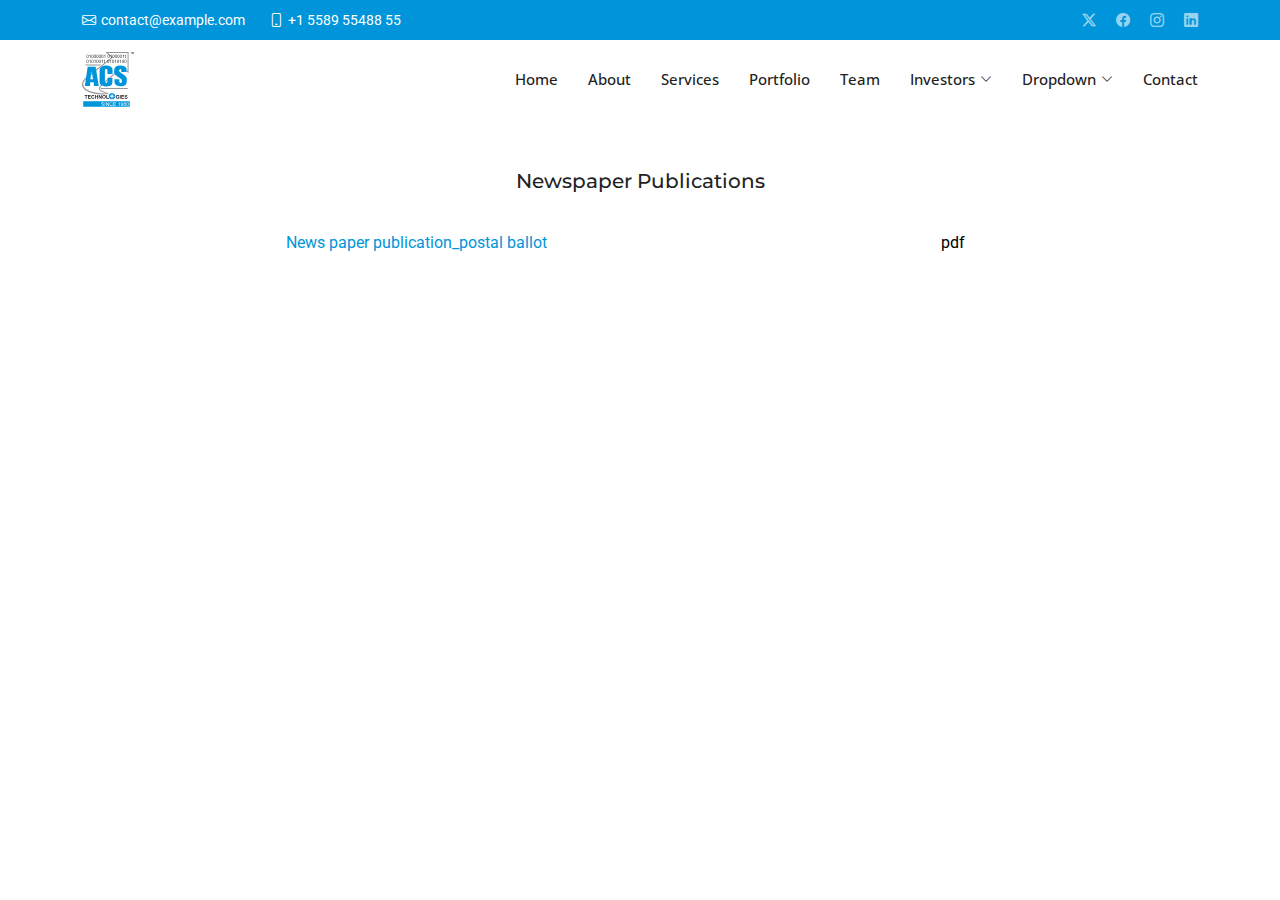
<file: newspaper_publications.html>
<!DOCTYPE html>
<html lang="en">

<head>
  <meta charset="utf-8">
  <meta content="width=device-width, initial-scale=1.0" name="viewport">
  <title>Index - BizLand Bootstrap Template</title>
  <meta name="description" content="">
  <meta name="keywords" content="">

  <!-- Favicons -->
  <link href="assets/img/favicon.png" rel="icon">
  <link href="assets/img/apple-touch-icon.png" rel="apple-touch-icon">

  <!-- Fonts -->
  <link href="https://fonts.googleapis.com" rel="preconnect">
  <link href="https://fonts.gstatic.com" rel="preconnect" crossorigin>
  <link href="https://fonts.googleapis.com/css2?family=Roboto:ital,wght@0,100;0,300;0,400;0,500;0,700;0,900;1,100;1,300;1,400;1,500;1,700;1,900&family=Open+Sans:ital,wght@0,300;0,400;0,500;0,600;0,700;0,800;1,300;1,400;1,500;1,600;1,700;1,800&family=Montserrat:ital,wght@0,100;0,200;0,300;0,400;0,500;0,600;0,700;0,800;0,900;1,100;1,200;1,300;1,400;1,500;1,600;1,700;1,800;1,900&display=swap" rel="stylesheet">

  <!-- Vendor CSS Files -->
  <link href="assets/vendor/bootstrap/css/bootstrap.min.css" rel="stylesheet">
  <link href="assets/vendor/bootstrap-icons/bootstrap-icons.css" rel="stylesheet">
  <link href="assets/vendor/aos/aos.css" rel="stylesheet">
  <link href="assets/vendor/glightbox/css/glightbox.min.css" rel="stylesheet">
  <link href="assets/vendor/swiper/swiper-bundle.min.css" rel="stylesheet">

  <!-- Main CSS File -->
  <link href="assets/css/main.css" rel="stylesheet">

  <!-- =======================================================
  * Template Name: BizLand
  * Template URL: https://bootstrapmade.com/bizland-bootstrap-business-template/
  * Updated: Aug 07 2024 with Bootstrap v5.3.3
  * Author: BootstrapMade.com
  * License: https://bootstrapmade.com/license/
  ======================================================== -->
</head>

<body class="index-page">

  <header id="header" class="header sticky-top">

    <div class="topbar d-flex align-items-center">
      <div class="container d-flex justify-content-center justify-content-md-between">
        <div class="contact-info d-flex align-items-center">
          <i class="bi bi-envelope d-flex align-items-center"><a href="mailto:contact@example.com">contact@example.com</a></i>
          <i class="bi bi-phone d-flex align-items-center ms-4"><span>+1 5589 55488 55</span></i>
        </div>
        <div class="social-links d-none d-md-flex align-items-center">
          <a href="#" class="twitter"><i class="bi bi-twitter-x"></i></a>
          <a href="#" class="facebook"><i class="bi bi-facebook"></i></a>
          <a href="#" class="instagram"><i class="bi bi-instagram"></i></a>
          <a href="#" class="linkedin"><i class="bi bi-linkedin"></i></a>
        </div>
      </div>
    </div><!-- End Top Bar -->

    <div class="branding d-flex align-items-cente">

      <div class="container position-relative d-flex align-items-center justify-content-between">
        <a href="index.html" class="logo d-flex align-items-center">
          <!-- Uncomment the line below if you also wish to use an image logo -->
          <!-- <img src="assets/img/logo.png" alt=""> -->
          <!-- <h1 class="sitename">BizLand</h1> -->
          <div data-testid="svgRoot-comp-lvp29gnn_r_comp-liu7a4zw" class="AKxYR5 VZYmYf comp-lvp29gnn_r_comp-liu7a4zw"><!--?xml version="1.0" encoding="UTF-8"?-->
            <svg preserveAspectRatio="xMidYMid meet" data-bbox="0.194 0.85 451.486 475.689" xmlns="http://www.w3.org/2000/svg" viewBox="0.194 0.85 451.486 475.689" width="52" data-type="color" role="presentation" aria-hidden="true" aria-label="">
                <g>
                    <path fill="#0095DA" d="M10.685 429.522h404.121v47.017H10.686v-47.017Z" data-color="1"></path>
                    <path fill="#939598" d="M225.224 8.7h170.61v156.707l-43.787-40.219-173.412 148.255c-63.574 54.587-21.889 69.892 35.917 87.435-121.333 6.64-266.207-44.859-175.584-130.424L268.622 48.561 225.224 8.7ZM204.604.85h199.709v184.878l-52.785-49.24L189.716 276.7c-68.502 61.102-23.458 50.667 49.983 89.396-182.853 18.88-303.625-58.446-203.14-144.938l218.5-173.563L204.604.85Z" clip-rule="evenodd" fill-rule="evenodd" data-color="2"></path>
                    <path fill="#939598" d="M161.881 313.924h235.374l.009 7.862-235.383-.012v-7.85Z" clip-rule="evenodd" fill-rule="evenodd" data-color="2"></path>
                    <path fill="#939598" d="M30.193 109.859H161.87v7.859l-131.676-.012v-7.847Z" clip-rule="evenodd" fill-rule="evenodd" data-color="2"></path>
                    <path fill="#0095DA" d="m386.54 173.952-45.39.294-.452-11.237c-.24-5.913-.586-9.705-1.709-11.332-3.513-5.064-11.088-5.779-14.707-.424-1.466 2.169-2.841 5.171-2.841 9.611 0 5.701 2.271 7.324 4.224 10.023 10.778 14.892 42.73 27.638 56.726 44.117 7.073 8.33 6.974 19.705 6.974 36.486 0 12.2-2.55 21.186-5.619 26.958-3.064 5.776-9.001 10.648-17.775 14.546-8.81 3.897-19.021 5.882-30.703 5.882-12.809 0-23.756-2.275-32.797-6.786-9.084-4.511-15.029-10.247-17.819-17.214-2.798-6.998-2.837-16.887-2.837-29.736v-8.208h43.092v17.843c0 6.424 1.681 10.282 2.946 12.11 3.026 4.372 13.529 3.544 16.216-.488 1.544-2.314 2.33-5.776 2.33-10.357 0-10.071-1.725-14.526-4.695-17.611-3.01-3.123-13.791-10.404-25.65-17.685-11.933-7.331-18.471-13.658-22.345-16.985-3.851-3.313-8.381-6.916-10.92-12.755-2.546-5.85-3.803-13.316-3.803-22.407 0-13.104 1.807-22.691 5.395-28.766 8.735-14.781 25.775-20.773 45.912-21.225 27.642-.621 51.371 7.642 54.868 21.15 2.593 10.024 1.367 25.281 1.379 34.196Zm-120.913 18.334h-44.475v-23.367c0-16.852-1.909-20.852-10.813-20.852-3.957 0-8.746 2.334-9.807 4.939-1.069 2.624-1.462 8.624-1.462 17.284v79.507c0 8.333 1.969 13.752 3.026 16.274 1.076 2.566 5.241 3.827 8.97 3.827 9.096 0 10.801-14.864 10.801-21.693V223.55H264v6.64c0 42.895 9.422 66.509-53.787 69.758-18.455.951-48.478-7.088-55.496-26.973-2.955-8.374-2.074-19.296-2.074-38.518v-49.983c0-12.341-.366-24.809.545-30.973 3.844-26.004 32.428-36.235 55.273-36.235 18.334 0 47.665 6.161 55.233 26.007 2.888 7.572 2.361 23.198 2.094 39.182l-.161 9.831Zm-169.34 45.821c-2.449-19.382-7.769-42.788-12.783-70.835-4.852 32.734-9.198 55.677-10.4 70.835h23.182Zm22.121-109.714 27.405 166.876h-41.507l-2.723-30.785H71.139l-1.399 30.785H24.826l24.337-166.876h69.245Z" data-color="1"></path>
                    <path fill="#0095DA" d="M260.885 356.354c15.41 0 27.906 12.495 27.906 27.905 0 15.41-12.496 27.909-27.906 27.909-15.41 0-27.905-12.499-27.905-27.909 0-15.41 12.495-27.905 27.905-27.905Z" clip-rule="evenodd" fill-rule="evenodd" data-color="1"></path>
                    <path fill="#231F20" d="M211.691 406.373v-31.274h6.366v25.957h15.825v5.317h-22.191Zm-29.166-15.783c0 3.569.831 6.276 2.476 8.119 1.649 1.842 3.744 2.759 6.285 2.759 2.532 0 4.614-.908 6.246-2.742 1.619-1.829 2.438-4.567 2.438-8.226 0-3.611-.793-6.301-2.374-8.088-1.585-1.777-3.692-2.664-6.31-2.664-2.631 0-4.743.904-6.353 2.703-1.599 1.799-2.408 4.506-2.408 8.139Zm-6.555.215c0-3.218.48-5.912 1.44-8.093a15.058 15.058 0 0 1 2.934-4.323c1.243-1.268 2.601-2.215 4.074-2.831 1.971-.84 4.229-1.251 6.799-1.251 4.648 0 8.363 1.439 11.152 4.327 2.789 2.874 4.185 6.884 4.185 12.017 0 5.093-1.388 9.073-4.155 11.948-2.768 2.87-6.469 4.31-11.092 4.31-4.691 0-8.422-1.431-11.19-4.289-2.767-2.862-4.147-6.803-4.147-11.815Zm-30.455 15.568v-31.526h6.195l12.903 21.052v-21.052h5.916v31.526h-6.391l-12.707-20.564v20.564h-5.916Zm-31.856 0v-31.526h6.374v12.402h12.471v-12.402h6.362v31.526h-6.362v-13.786h-12.471v13.786h-6.374Zm-11.653-11.593 6.169 1.954c-.947 3.444-2.519 5.997-4.721 7.672-2.194 1.667-4.991 2.503-8.375 2.503-4.186 0-7.626-1.431-10.321-4.289-2.694-2.862-4.044-6.773-4.044-11.73 0-5.247 1.358-9.322 4.066-12.226 2.707-2.901 6.267-4.357 10.688-4.357 3.852 0 6.988 1.139 9.395 3.423 1.44 1.341 2.511 3.281 3.231 5.805l-6.307 1.508c-.368-1.641-1.144-2.931-2.335-3.878-1.182-.946-2.622-1.417-4.31-1.417-2.334 0-4.232.835-5.69 2.518-1.451 1.675-2.175 4.392-2.175 8.149 0 3.984.71 6.824 2.15 8.517 1.432 1.692 3.295 2.536 5.587 2.536 1.692 0 3.149-.536 4.365-1.616 1.221-1.07 2.091-2.767 2.627-5.072ZM52.46 406.373v-31.526h23.375v5.333H58.823v6.987h15.829v5.308h-15.83v8.581h17.612v5.317H52.46Zm-19.813 0V380.18h-9.352v-5.333h25.053v5.333h-9.331v26.193h-6.37Z" data-color="3"></path>
                    <path fill="#231F20" d="m369.285 396.091 6.195-.608c.368 2.086 1.122 3.611 2.266 4.588 1.139.968 2.673 1.461 4.614 1.461 2.048 0 3.594-.433 4.631-1.306 1.041-.866 1.564-1.881 1.564-3.038 0-.75-.223-1.384-.66-1.902-.437-.532-1.199-.986-2.292-1.367-.741-.265-2.446-.72-5.094-1.379-3.414-.844-5.809-1.885-7.18-3.119-1.936-1.735-2.909-3.847-2.909-6.345 0-1.606.459-3.105 1.367-4.507.913-1.392 2.223-2.459 3.937-3.191 1.718-.728 3.779-1.097 6.199-1.097 3.967 0 6.94.87 8.945 2.601 1.996 1.739 3.046 4.052 3.149 6.952l-6.366.279c-.27-1.624-.857-2.789-1.757-3.496-.895-.711-2.236-1.062-4.027-1.062-1.851 0-3.303.372-4.348 1.135-.673.484-1.011 1.139-1.011 1.954 0 .749.317 1.388.947 1.915.801.676 2.754 1.379 5.852 2.107 3.097.733 5.385 1.491 6.867 2.271 1.487.784 2.644 1.846 3.487 3.204.84 1.358 1.255 3.033 1.255 5.021 0 1.808-.496 3.505-1.503 5.073-1.007 1.58-2.421 2.754-4.258 3.517-1.834.771-4.126 1.152-6.864 1.152-3.984 0-7.047-.917-9.18-2.759-2.138-1.842-3.415-4.528-3.826-8.054Zm-27.761 10.256v-31.526h23.374v5.333h-17.012v6.988h15.83v5.308h-15.83v8.581h17.612v5.316h-23.974Zm-12.432-31.526h6.362v31.527h-6.362v-31.527Zm-19.398 19.933v-5.311h13.721v12.56c-1.336 1.29-3.268 2.429-5.8 3.41-2.532.977-5.094 1.47-7.686 1.47-3.294 0-6.173-.69-8.623-2.069-2.451-1.389-4.297-3.363-5.527-5.938-1.234-2.579-1.851-5.377-1.851-8.401 0-3.282.69-6.199 2.061-8.757 1.379-2.545 3.393-4.507 6.049-5.864 2.018-1.05 4.537-1.573 7.549-1.573 3.911 0 6.97.823 9.167 2.459 2.202 1.645 3.62 3.916 4.25 6.816l-6.319 1.178c-.449-1.547-1.285-2.772-2.51-3.667-1.23-.896-2.755-1.345-4.588-1.345-2.785 0-4.996.882-6.637 2.643-1.644 1.769-2.459 4.382-2.459 7.853 0 3.74.827 6.55 2.494 8.422 1.658 1.872 3.838 2.802 6.533 2.802 1.336 0 2.673-.261 4.019-.784 1.332-.523 2.484-1.161 3.448-1.902v-4.002h-7.291Z" data-color="3"></path>
                    <path fill="#ffffff" d="m260.884 360.01 5.839 18.864 18.412 5.387-18.86 5.838-5.391 18.416-5.838-18.864-18.413-5.39 18.86-5.839 5.391-18.412Z" clip-rule="evenodd" fill-rule="evenodd" data-color="4"></path>
                    <path fill="#ffffff" d="m166.107 458.646 3.919-.342c.186 1.57.618 2.859 1.296 3.866.678 1.006 1.731 1.82 3.159 2.441 1.428.621 3.034.932 4.819.932 1.585 0 2.985-.236 4.198-.707 1.214-.471 2.117-1.117 2.71-1.938.592-.821.889-1.717.889-2.688 0-.985-.286-1.846-.857-2.581-.571-.735-1.514-1.353-2.827-1.853-.843-.328-2.706-.839-5.591-1.531-2.884-.693-4.904-1.346-6.061-1.96-1.499-.785-2.616-1.76-3.352-2.924-.735-1.163-1.103-2.466-1.103-3.908 0-1.585.45-3.067 1.349-4.445.9-1.378 2.214-2.424 3.941-3.137 1.728-.714 3.649-1.071 5.762-1.071 2.327 0 4.38.374 6.158 1.124 1.777.75 3.145 1.853 4.101 3.309.957 1.457 1.471 3.106 1.542 4.948l-3.983.3c-.215-1.985-.939-3.484-2.174-4.498-1.235-1.014-3.06-1.521-5.473-1.521-2.513 0-4.344.461-5.494 1.382-1.149.921-1.724 2.031-1.724 3.33 0 1.128.407 2.056 1.221 2.785.8.728 2.888 1.474 6.265 2.238s5.694 1.431 6.95 2.002c1.828.843 3.177 1.91 4.048 3.202.871 1.293 1.307 2.781 1.307 4.466 0 1.671-.479 3.245-1.435 4.723-.957 1.478-2.331 2.627-4.123 3.448-1.792.821-3.809 1.232-6.051 1.232-2.841 0-5.222-.414-7.143-1.243-1.92-.828-3.427-2.074-4.519-3.737-1.092-1.664-1.667-3.545-1.724-5.644Z" data-color="4"></path>
                    <path fill="#ffffff" d="M197.484 468.734v-31.399h4.156v31.399h-4.156Z" data-color="4"></path>
                    <path fill="#ffffff" d="M208.922 468.734v-31.399h4.262l16.492 24.653v-24.653h3.984v31.399h-4.262l-16.492-24.674v24.674h-3.984Z" data-color="4"></path>
                    <path fill="#ffffff" d="m263.046 457.725 4.155 1.05c-.871 3.412-2.438 6.015-4.701 7.807-2.264 1.792-5.03 2.688-8.3 2.688-3.384 0-6.136-.689-8.257-2.067-2.12-1.378-3.734-3.374-4.84-5.987-1.107-2.613-1.66-5.418-1.66-8.417 0-3.27.625-6.122 1.874-8.557 1.249-2.434 3.027-4.283 5.333-5.547 2.306-1.264 4.844-1.895 7.614-1.895 3.142 0 5.783.799 7.925 2.398 2.142 1.6 3.634 3.849 4.476 6.747l-4.09.964c-.729-2.285-1.785-3.948-3.17-4.99-1.385-1.043-3.127-1.564-5.226-1.564-2.414 0-4.43.578-6.051 1.735-1.621 1.157-2.759 2.709-3.416 4.658a18.752 18.752 0 0 0-.986 6.03c0 2.67.39 5.001 1.168 6.993.778 1.992 1.988 3.48 3.63 4.465a10.175 10.175 0 0 0 5.333 1.478c2.328 0 4.298-.671 5.912-2.013 1.613-1.342 2.706-3.334 3.277-5.976Z" data-color="4"></path>
                    <path fill="#ffffff" d="M272.406 468.734v-31.399h22.703v3.705h-18.548v9.617h17.37v3.684h-17.37v10.688h19.276v3.705h-23.431Z" data-color="4"></path>
                    <path fill="#ffffff" d="M326.722 468.734h-3.855v-24.566c-.928.885-2.145 1.77-3.652 2.655-1.506.886-2.859 1.55-4.059 1.992v-3.726c2.156-1.014 4.041-2.242 5.655-3.684 1.613-1.443 2.756-2.842 3.427-4.198h2.484v31.527Z" data-color="4"></path>
                    <path fill="#ffffff" d="m337.174 461.473 3.706-.342c.314 1.742.914 3.005 1.799 3.791.885.785 2.02 1.178 3.405 1.178 1.185 0 2.224-.271 3.117-.814a6.657 6.657 0 0 0 2.195-2.174c.571-.907 1.05-2.131 1.435-3.673.386-1.542.578-3.113.578-4.712 0-.172-.007-.429-.021-.771-.771 1.228-1.824 2.224-3.159 2.988a8.594 8.594 0 0 1-4.337 1.145c-2.599 0-4.798-.942-6.597-2.827-1.799-1.885-2.699-4.369-2.699-7.453 0-3.185.939-5.748 2.817-7.69 1.877-1.941 4.23-2.912 7.057-2.912 2.042 0 3.909.549 5.601 1.649 1.692 1.099 2.977 2.666 3.855 4.701.878 2.035 1.317 4.98 1.317 8.835 0 4.012-.435 7.207-1.306 9.585-.871 2.377-2.167 4.187-3.888 5.429-1.72 1.243-3.737 1.864-6.05 1.864-2.456 0-4.462-.682-6.019-2.046-1.556-1.363-2.492-3.28-2.806-5.751Zm15.786-13.857c0-2.213-.589-3.97-1.767-5.269s-2.596-1.949-4.252-1.949c-1.713 0-3.206.7-4.476 2.099-1.271 1.399-1.907 3.213-1.907 5.44 0 1.999.604 3.623 1.81 4.873 1.207 1.249 2.695 1.874 4.466 1.874 1.785 0 3.252-.625 4.401-1.874 1.15-1.25 1.725-2.981 1.725-5.194Z" data-color="4"></path>
                    <path fill="#ffffff" d="M366.924 451.707c-1.599-.586-2.784-1.421-3.555-2.506-.771-1.085-1.157-2.385-1.157-3.898 0-2.285.821-4.205 2.463-5.762 1.642-1.556 3.827-2.334 6.554-2.334 2.742 0 4.948.796 6.619 2.388 1.67 1.592 2.506 3.53 2.506 5.815 0 1.456-.382 2.723-1.146 3.802-.764 1.078-1.924 1.909-3.481 2.495 1.928.628 3.395 1.642 4.402 3.041 1.006 1.399 1.51 3.07 1.51 5.012 0 2.684-.95 4.94-2.849 6.768-1.899 1.828-4.398 2.742-7.496 2.742-3.099 0-5.598-.918-7.497-2.753-1.899-1.834-2.848-4.123-2.848-6.864 0-2.042.517-3.752 1.552-5.13 1.036-1.378 2.51-2.316 4.423-2.816Zm-.771-6.533c0 1.485.479 2.699 1.435 3.641.957.943 2.199 1.414 3.727 1.414 1.485 0 2.702-.468 3.652-1.403.949-.935 1.424-2.081 1.424-3.438 0-1.413-.489-2.602-1.467-3.566-.978-.964-2.195-1.446-3.652-1.446-1.47 0-2.691.472-3.662 1.414-.971.943-1.457 2.071-1.457 3.384Zm-1.242 14.5c0 1.1.261 2.164.782 3.192a5.517 5.517 0 0 0 2.324 2.388 6.79 6.79 0 0 0 3.319.846c1.842 0 3.363-.593 4.563-1.778 1.199-1.185 1.799-2.691 1.799-4.519 0-1.856-.618-3.391-1.853-4.605-1.235-1.214-2.781-1.821-4.637-1.821-1.813 0-3.316.6-4.509 1.8-1.192 1.199-1.788 2.698-1.788 4.497Z" data-color="4"></path>
                    <path fill="#ffffff" d="M385.387 453.249c0-3.713.382-6.7 1.146-8.964.764-2.263 1.899-4.008 3.405-5.236 1.507-1.228 3.402-1.842 5.687-1.842 1.685 0 3.163.339 4.433 1.017 1.271.678 2.321 1.656 3.149 2.934.828 1.278 1.478 2.835 1.949 4.669.471 1.835.707 4.309.707 7.422 0 3.684-.379 6.657-1.135 8.921-.757 2.263-1.889 4.012-3.395 5.247-1.507 1.235-3.409 1.853-5.708 1.853-3.027 0-5.405-1.085-7.132-3.256-2.071-2.613-3.106-6.868-3.106-12.765Zm3.962 0c0 5.155.604 8.585 1.81 10.291 1.207 1.707 2.695 2.56 4.466 2.56 1.77 0 3.259-.857 4.465-2.57 1.207-1.714 1.81-5.141 1.81-10.281 0-5.169-.603-8.603-1.81-10.302-1.206-1.699-2.709-2.549-4.508-2.549-1.771 0-3.184.75-4.241 2.249-1.328 1.913-1.992 5.447-1.992 10.602Z" data-color="4"></path>
                    <path fill="#231F20" d="M425.722 17.61V2.83h-5.521V.855h13.282V2.83h-5.543v14.78h-2.218Z" data-color="3"></path>
                    <path fill="#231F20" d="M435.689 17.61V.854h3.338l3.966 11.864c.366 1.105.633 1.932.8 2.48.191-.61.488-1.505.892-2.686L448.697.854h2.983V17.61h-2.137V3.585l-4.87 14.025h-2l-4.846-14.265V17.61h-2.138Z" data-color="3"></path>
                    <path fill="#231F20" d="M38.922 38.406c0-3.262.335-5.887 1.006-7.875.672-1.989 1.669-3.522 2.992-4.601 1.324-1.079 2.989-1.619 4.996-1.619 1.48 0 2.779.299 3.896.894 1.116.596 2.038 1.456 2.766 2.578.727 1.123 1.298 2.49 1.712 4.102.414 1.613.62 3.786.62 6.52 0 3.237-.331 5.85-.996 7.838-.665 1.988-1.66 3.525-2.983 4.61-1.323 1.085-2.995 1.628-5.015 1.628-2.66 0-4.748-.953-6.266-2.86-1.82-2.296-2.728-6.034-2.728-11.215Zm3.48 0c0 4.528.53 7.542 1.59 9.041 1.06 1.5 2.369 2.25 3.924 2.25 1.556 0 2.864-.754 3.924-2.259s1.59-4.516 1.59-9.032c0-4.542-.53-7.559-1.59-9.051-1.06-1.493-2.381-2.24-3.961-2.24-1.556 0-2.798.659-3.726 1.976-1.167 1.681-1.75 4.786-1.75 9.315Z" data-color="3"></path>
                    <path fill="#231F20" d="M73.113 52.01h-3.387V30.428c-.816.778-1.885 1.556-3.209 2.334-1.323.777-2.512 1.36-3.566 1.75v-3.275c1.895-.89 3.551-1.97 4.968-3.236 1.418-1.267 2.421-2.497 3.011-3.689h2.183v27.7Z" data-color="3"></path>
                    <path fill="#231F20" d="M81.787 38.406c0-3.262.335-5.887 1.006-7.875.671-1.989 1.67-3.522 2.992-4.601 1.324-1.079 2.99-1.619 4.996-1.619 1.481 0 2.78.299 3.895.894 1.117.596 2.04 1.456 2.767 2.578.727 1.123 1.298 2.49 1.712 4.102.414 1.613.621 3.786.621 6.52 0 3.237-.333 5.85-.997 7.838-.665 1.988-1.659 3.525-2.983 4.61-1.323 1.085-2.995 1.628-5.015 1.628-2.659 0-4.748-.953-6.266-2.86-1.819-2.296-2.728-6.034-2.728-11.215Zm3.481 0c0 4.528.53 7.542 1.59 9.041 1.06 1.5 2.368 2.25 3.923 2.25 1.556 0 2.864-.754 3.924-2.259s1.59-4.516 1.59-9.032c0-4.542-.53-7.559-1.59-9.051-1.06-1.493-2.38-2.24-3.96-2.24-1.557 0-2.799.659-3.727 1.976-1.167 1.681-1.75 4.786-1.75 9.315Z" data-color="3"></path>
                    <path fill="#231F20" d="M103.221 38.406c0-3.262.336-5.887 1.007-7.875.671-1.989 1.669-3.522 2.992-4.601 1.324-1.079 2.989-1.619 4.996-1.619 1.48 0 2.779.299 3.895.894 1.117.596 2.039 1.456 2.766 2.578.728 1.123 1.299 2.49 1.713 4.102.414 1.613.621 3.786.621 6.52 0 3.237-.333 5.85-.998 7.838-.664 1.988-1.659 3.525-2.982 4.61-1.324 1.085-2.995 1.628-5.015 1.628-2.659 0-4.748-.953-6.266-2.86-1.819-2.296-2.729-6.034-2.729-11.215Zm3.482 0c0 4.528.53 7.542 1.59 9.041 1.06 1.5 2.368 2.25 3.923 2.25 1.556 0 2.863-.754 3.924-2.259 1.06-1.505 1.59-4.516 1.59-9.032 0-4.542-.53-7.559-1.59-9.051-1.061-1.493-2.381-2.24-3.962-2.24-1.555 0-2.797.659-3.725 1.976-1.167 1.681-1.75 4.786-1.75 9.315Z" data-color="3"></path>
                    <path fill="#231F20" d="M124.652 38.406c0-3.262.336-5.887 1.007-7.875.671-1.989 1.669-3.522 2.992-4.601 1.323-1.079 2.989-1.619 4.996-1.619 1.48 0 2.779.299 3.895.894 1.117.596 2.039 1.456 2.766 2.578.728 1.123 1.299 2.49 1.713 4.102.414 1.613.621 3.786.621 6.52 0 3.237-.333 5.85-.998 7.838-.665 1.988-1.659 3.525-2.982 4.61-1.324 1.085-2.995 1.628-5.015 1.628-2.66 0-4.748-.953-6.266-2.86-1.819-2.296-2.729-6.034-2.729-11.215Zm3.482 0c0 4.528.53 7.542 1.59 9.041 1.06 1.5 2.367 2.25 3.923 2.25s2.863-.754 3.923-2.259 1.59-4.516 1.59-9.032c0-4.542-.53-7.559-1.59-9.051-1.06-1.493-2.38-2.24-3.961-2.24-1.555 0-2.797.659-3.725 1.976-1.167 1.681-1.75 4.786-1.75 9.315Z" data-color="3"></path>
                    <path fill="#231F20" d="M146.086 38.406c0-3.262.336-5.887 1.007-7.875.671-1.989 1.668-3.522 2.992-4.601 1.323-1.079 2.989-1.619 4.996-1.619 1.48 0 2.779.299 3.895.894 1.117.596 2.039 1.456 2.766 2.578.728 1.123 1.299 2.49 1.713 4.102.414 1.613.621 3.786.621 6.52 0 3.237-.333 5.85-.998 7.838-.665 1.988-1.659 3.525-2.982 4.61-1.324 1.085-2.995 1.628-5.015 1.628-2.66 0-4.748-.953-6.266-2.86-1.819-2.296-2.729-6.034-2.729-11.215Zm3.481 0c0 4.528.53 7.542 1.59 9.041 1.061 1.5 2.368 2.25 3.924 2.25 1.555 0 2.863-.754 3.923-2.259s1.59-4.516 1.59-9.032c0-4.542-.53-7.559-1.59-9.051-1.06-1.493-2.38-2.24-3.961-2.24-1.555 0-2.797.659-3.726 1.976-1.166 1.681-1.75 4.786-1.75 9.315Z" data-color="3"></path>
                    <path fill="#231F20" d="M167.52 38.406c0-3.262.336-5.887 1.007-7.875.671-1.989 1.668-3.522 2.992-4.601 1.323-1.079 2.989-1.619 4.996-1.619 1.48 0 2.778.299 3.895.894 1.116.596 2.038 1.456 2.766 2.578.728 1.123 1.298 2.49 1.712 4.102.414 1.613.621 3.786.621 6.52 0 3.237-.332 5.85-.997 7.838-.665 1.988-1.659 3.525-2.982 4.61-1.324 1.085-2.996 1.628-5.015 1.628-2.66 0-4.748-.953-6.266-2.86-1.819-2.296-2.729-6.034-2.729-11.215Zm3.481 0c0 4.528.53 7.542 1.59 9.041 1.06 1.5 2.368 2.25 3.924 2.25 1.555 0 2.863-.754 3.923-2.259s1.59-4.516 1.59-9.032c0-4.542-.53-7.559-1.59-9.051-1.06-1.493-2.38-2.24-3.961-2.24-1.555 0-2.797.659-3.726 1.976-1.166 1.681-1.75 4.786-1.75 9.315Z" data-color="3"></path>
                    <path fill="#231F20" d="M201.71 52.01h-3.387V30.428c-.815.778-1.885 1.556-3.208 2.334-1.324.777-2.512 1.36-3.566 1.75v-3.275c1.894-.89 3.55-1.97 4.968-3.236 1.417-1.267 2.421-2.497 3.01-3.689h2.183v27.7Z" data-color="3"></path>
                    <path fill="#231F20" d="M221.092 38.406c0-3.262.335-5.887 1.007-7.875.671-1.989 1.668-3.522 2.992-4.601 1.323-1.079 2.988-1.619 4.996-1.619 1.48 0 2.778.299 3.895.894 1.116.596 2.038 1.456 2.766 2.578.727 1.123 1.298 2.49 1.712 4.102.414 1.613.621 3.786.621 6.52 0 3.237-.332 5.85-.997 7.838-.665 1.988-1.659 3.525-2.983 4.61-1.323 1.085-2.995 1.628-5.014 1.628-2.66 0-4.749-.953-6.267-2.86-1.819-2.296-2.728-6.034-2.728-11.215Zm3.481 0c0 4.528.53 7.542 1.59 9.041 1.06 1.5 2.368 2.25 3.924 2.25 1.555 0 2.863-.754 3.923-2.259s1.59-4.516 1.59-9.032c0-4.542-.53-7.559-1.59-9.051-1.06-1.493-2.38-2.24-3.961-2.24-1.556 0-2.798.659-3.726 1.976-1.167 1.681-1.75 4.786-1.75 9.315Z" data-color="3"></path>
                    <path fill="#231F20" d="M255.282 52.01h-3.387V30.428c-.816.778-1.885 1.556-3.209 2.334-1.323.777-2.512 1.36-3.565 1.75v-3.275c1.894-.89 3.55-1.97 4.967-3.236 1.418-1.267 2.422-2.497 3.011-3.689h2.183v27.7Z" data-color="3"></path>
                    <path fill="#231F20" d="M263.957 38.406c0-3.262.335-5.887 1.006-7.875.672-1.989 1.669-3.522 2.992-4.601 1.324-1.079 2.989-1.619 4.996-1.619 1.481 0 2.779.299 3.896.894 1.116.596 2.038 1.456 2.766 2.578.727 1.123 1.298 2.49 1.712 4.102.414 1.613.621 3.786.621 6.52 0 3.237-.332 5.85-.997 7.838-.665 1.988-1.659 3.525-2.983 4.61-1.323 1.085-2.995 1.628-5.015 1.628-2.659 0-4.748-.953-6.266-2.86-1.819-2.296-2.728-6.034-2.728-11.215Zm3.481 0c0 4.528.53 7.542 1.59 9.041 1.06 1.5 2.368 2.25 3.923 2.25 1.556 0 2.864-.754 3.924-2.259s1.59-4.516 1.59-9.032c0-4.542-.53-7.559-1.59-9.051-1.06-1.493-2.381-2.24-3.961-2.24-1.556 0-2.798.659-3.726 1.976-1.167 1.681-1.75 4.786-1.75 9.315Z" data-color="3"></path>
                    <path fill="#231F20" d="M285.391 38.406c0-3.262.335-5.887 1.006-7.875.671-1.989 1.669-3.522 2.992-4.601 1.324-1.079 2.989-1.619 4.996-1.619 1.481 0 2.779.299 3.895.894 1.117.596 2.039 1.456 2.767 2.578.727 1.123 1.298 2.49 1.712 4.102.414 1.613.621 3.786.621 6.52 0 3.237-.333 5.85-.997 7.838-.665 1.988-1.659 3.525-2.983 4.61-1.323 1.085-2.995 1.628-5.015 1.628-2.659 0-4.748-.953-6.266-2.86-1.819-2.296-2.728-6.034-2.728-11.215Zm3.481 0c0 4.528.53 7.542 1.59 9.041 1.06 1.5 2.368 2.25 3.923 2.25 1.556 0 2.864-.754 3.924-2.259s1.59-4.516 1.59-9.032c0-4.542-.53-7.559-1.59-9.051-1.06-1.493-2.381-2.24-3.961-2.24-1.556 0-2.798.659-3.726 1.976-1.167 1.681-1.75 4.786-1.75 9.315Z" data-color="3"></path>
                    <path fill="#231F20" d="M306.822 38.406c0-3.262.336-5.887 1.007-7.875.671-1.989 1.669-3.522 2.992-4.601 1.324-1.079 2.989-1.619 4.996-1.619 1.48 0 2.779.299 3.895.894 1.117.596 2.039 1.456 2.766 2.578.728 1.123 1.299 2.49 1.713 4.102.414 1.613.621 3.786.621 6.52 0 3.237-.333 5.85-.998 7.838-.664 1.988-1.659 3.525-2.982 4.61-1.324 1.085-2.995 1.628-5.015 1.628-2.659 0-4.748-.953-6.266-2.86-1.819-2.296-2.729-6.034-2.729-11.215Zm3.482 0c0 4.528.53 7.542 1.59 9.041 1.06 1.5 2.368 2.25 3.923 2.25 1.556 0 2.863-.754 3.924-2.259 1.06-1.505 1.59-4.516 1.59-9.032 0-4.542-.53-7.559-1.59-9.051-1.061-1.493-2.381-2.24-3.962-2.24-1.555 0-2.797.659-3.725 1.976-1.167 1.681-1.75 4.786-1.75 9.315Z" data-color="3"></path>
                    <path fill="#231F20" d="M328.256 38.406c0-3.262.336-5.887 1.007-7.875.671-1.989 1.669-3.522 2.992-4.601 1.324-1.079 2.989-1.619 4.996-1.619 1.48 0 2.779.299 3.895.894 1.117.596 2.039 1.456 2.766 2.578.728 1.123 1.299 2.49 1.713 4.102.414 1.613.621 3.786.621 6.52 0 3.237-.333 5.85-.998 7.838-.665 1.988-1.659 3.525-2.982 4.61-1.324 1.085-2.995 1.628-5.015 1.628-2.659 0-4.748-.953-6.266-2.86-1.819-2.296-2.729-6.034-2.729-11.215Zm3.482 0c0 4.528.53 7.542 1.59 9.041 1.06 1.5 2.367 2.25 3.923 2.25s2.863-.754 3.923-2.259 1.59-4.516 1.59-9.032c0-4.542-.53-7.559-1.59-9.051-1.06-1.493-2.38-2.24-3.961-2.24-1.555 0-2.797.659-3.725 1.976-1.167 1.681-1.75 4.786-1.75 9.315Z" data-color="3"></path>
                    <path fill="#231F20" d="M362.446 52.01h-3.387V30.428c-.815.778-1.885 1.556-3.208 2.334-1.324.777-2.512 1.36-3.566 1.75v-3.275c1.894-.89 3.55-1.97 4.968-3.236 1.417-1.267 2.421-2.497 3.011-3.689h2.182v27.7Z" data-color="3"></path>
                    <path fill="#231F20" d="M381.02 52.01h-3.387V30.428c-.816.778-1.885 1.556-3.208 2.334-1.324.777-2.513 1.36-3.566 1.75v-3.275c1.894-.89 3.55-1.97 4.967-3.236 1.418-1.267 2.422-2.497 3.011-3.689h2.183v27.7Z" data-color="3"></path>
                    <path fill="#231F20" d="M38.922 82.146c0-3.261.335-5.886 1.006-7.875.672-1.988 1.669-3.522 2.992-4.601 1.324-1.08 2.989-1.618 4.996-1.618 1.48 0 2.779.298 3.896.894 1.116.596 2.038 1.455 2.766 2.578.727 1.123 1.298 2.49 1.712 4.102.414 1.612.62 3.785.62 6.52 0 3.237-.331 5.849-.996 7.838-.665 1.988-1.66 3.525-2.983 4.61-1.323 1.085-2.995 1.628-5.015 1.628-2.66 0-4.748-.954-6.266-2.861-1.82-2.295-2.728-6.034-2.728-11.215Zm3.48 0c0 4.529.53 7.543 1.59 9.042 1.06 1.499 2.369 2.249 3.924 2.249 1.556 0 2.864-.753 3.924-2.26 1.06-1.504 1.59-4.515 1.59-9.031 0-4.541-.53-7.558-1.59-9.051-1.06-1.493-2.381-2.24-3.961-2.24-1.556 0-2.798.659-3.726 1.977-1.167 1.68-1.75 4.786-1.75 9.314Z" data-color="3"></path>
                    <path fill="#231F20" d="M73.113 95.75h-3.387V74.169c-.816.777-1.885 1.555-3.209 2.333-1.323.778-2.512 1.36-3.566 1.75v-3.274c1.895-.891 3.551-1.97 4.968-3.237 1.418-1.267 2.421-2.496 3.011-3.688h2.183V95.75Z" data-color="3"></path>
                    <path fill="#231F20" d="M81.787 82.146c0-3.261.335-5.886 1.006-7.875.671-1.988 1.67-3.522 2.992-4.601 1.324-1.08 2.99-1.618 4.996-1.618 1.481 0 2.78.298 3.895.894 1.117.596 2.04 1.455 2.767 2.578.727 1.123 1.298 2.49 1.712 4.102.414 1.612.621 3.785.621 6.52 0 3.237-.333 5.849-.997 7.838-.665 1.988-1.659 3.525-2.983 4.61-1.323 1.085-2.995 1.628-5.015 1.628-2.659 0-4.748-.954-6.266-2.861-1.819-2.295-2.728-6.034-2.728-11.215Zm3.481 0c0 4.529.53 7.543 1.59 9.042 1.06 1.499 2.368 2.249 3.923 2.249 1.556 0 2.864-.753 3.924-2.26 1.06-1.504 1.59-4.515 1.59-9.031 0-4.541-.53-7.558-1.59-9.051-1.06-1.493-2.38-2.24-3.96-2.24-1.557 0-2.799.659-3.727 1.977-1.167 1.68-1.75 4.786-1.75 9.314Z" data-color="3"></path>
                    <path fill="#231F20" d="M115.978 95.75h-3.388V74.169c-.815.777-1.884 1.555-3.208 2.333-1.323.778-2.512 1.36-3.566 1.75v-3.274c1.894-.891 3.55-1.97 4.968-3.237 1.418-1.267 2.421-2.496 3.011-3.688h2.183V95.75Z" data-color="3"></path>
                    <path fill="#231F20" d="M124.652 82.146c0-3.261.336-5.886 1.007-7.875.671-1.988 1.669-3.522 2.992-4.601 1.323-1.08 2.989-1.618 4.996-1.618 1.48 0 2.779.298 3.895.894 1.117.596 2.039 1.455 2.766 2.578.728 1.123 1.299 2.49 1.713 4.102.414 1.612.621 3.785.621 6.52 0 3.237-.333 5.849-.998 7.838-.665 1.988-1.659 3.525-2.982 4.61-1.324 1.085-2.995 1.628-5.015 1.628-2.66 0-4.748-.954-6.266-2.861-1.819-2.295-2.729-6.034-2.729-11.215Zm3.482 0c0 4.529.53 7.543 1.59 9.042 1.06 1.499 2.367 2.249 3.923 2.249s2.863-.753 3.923-2.26c1.06-1.504 1.59-4.515 1.59-9.031 0-4.541-.53-7.558-1.59-9.051-1.06-1.493-2.38-2.24-3.961-2.24-1.555 0-2.797.659-3.725 1.977-1.167 1.68-1.75 4.786-1.75 9.314Z" data-color="3"></path>
                    <path fill="#231F20" d="M146.086 82.146c0-3.261.336-5.886 1.007-7.875.671-1.988 1.668-3.522 2.992-4.601 1.323-1.08 2.989-1.618 4.996-1.618 1.48 0 2.779.298 3.895.894 1.117.596 2.039 1.455 2.766 2.578.728 1.123 1.299 2.49 1.713 4.102.414 1.612.621 3.785.621 6.52 0 3.237-.333 5.849-.998 7.838-.665 1.988-1.659 3.525-2.982 4.61-1.324 1.085-2.995 1.628-5.015 1.628-2.66 0-4.748-.954-6.266-2.861-1.819-2.295-2.729-6.034-2.729-11.215Zm3.481 0c0 4.529.53 7.543 1.59 9.042 1.061 1.499 2.368 2.249 3.924 2.249 1.555 0 2.863-.753 3.923-2.26 1.06-1.504 1.59-4.515 1.59-9.031 0-4.541-.53-7.558-1.59-9.051-1.06-1.493-2.38-2.24-3.961-2.24-1.555 0-2.797.659-3.726 1.977-1.166 1.68-1.75 4.786-1.75 9.314Z" data-color="3"></path>
                    <path fill="#231F20" d="M180.276 95.75h-3.387V74.169c-.815.777-1.885 1.555-3.208 2.333-1.324.778-2.512 1.36-3.566 1.75v-3.274c1.894-.891 3.55-1.97 4.968-3.237 1.417-1.267 2.421-2.496 3.01-3.688h2.183V95.75Z" data-color="3"></path>
                    <path fill="#231F20" d="M198.85 95.75h-3.387V74.169c-.816.777-1.885 1.555-3.209 2.333-1.323.778-2.512 1.36-3.565 1.75v-3.274c1.894-.891 3.55-1.97 4.967-3.237 1.418-1.267 2.421-2.496 3.011-3.688h2.183V95.75Z" data-color="3"></path>
                    <path fill="#231F20" d="M218.232 82.146c0-3.261.335-5.886 1.006-7.875.672-1.988 1.669-3.522 2.992-4.601 1.324-1.08 2.989-1.618 4.996-1.618 1.481 0 2.779.298 3.896.894 1.116.596 2.038 1.455 2.766 2.578.727 1.123 1.298 2.49 1.712 4.102.414 1.612.621 3.785.621 6.52 0 3.237-.332 5.849-.997 7.838-.665 1.988-1.659 3.525-2.983 4.61-1.323 1.085-2.995 1.628-5.015 1.628-2.659 0-4.748-.954-6.266-2.861-1.819-2.295-2.728-6.034-2.728-11.215Zm3.481 0c0 4.529.53 7.543 1.59 9.042 1.06 1.499 2.368 2.249 3.923 2.249 1.556 0 2.864-.753 3.924-2.26 1.06-1.504 1.59-4.515 1.59-9.031 0-4.541-.53-7.558-1.59-9.051-1.06-1.493-2.381-2.24-3.961-2.24-1.556 0-2.798.659-3.726 1.977-1.167 1.68-1.75 4.786-1.75 9.314Z" data-color="3"></path>
                    <path fill="#231F20" d="M252.424 95.75h-3.387V74.169c-.816.777-1.885 1.555-3.209 2.333-1.323.778-2.512 1.36-3.566 1.75v-3.274c1.895-.891 3.551-1.97 4.968-3.237 1.418-1.267 2.421-2.496 3.011-3.688h2.183V95.75Z" data-color="3"></path>
                    <path fill="#231F20" d="M261.098 82.146c0-3.261.336-5.886 1.007-7.875.671-1.988 1.669-3.522 2.992-4.601 1.324-1.08 2.989-1.618 4.996-1.618 1.48 0 2.779.298 3.895.894 1.117.596 2.039 1.455 2.766 2.578.728 1.123 1.299 2.49 1.713 4.102.414 1.612.621 3.785.621 6.52 0 3.237-.333 5.849-.998 7.838-.664 1.988-1.659 3.525-2.982 4.61-1.324 1.085-2.995 1.628-5.015 1.628-2.659 0-4.748-.954-6.266-2.861-1.819-2.295-2.729-6.034-2.729-11.215Zm3.482 0c0 4.529.53 7.543 1.59 9.042 1.06 1.499 2.368 2.249 3.923 2.249 1.556 0 2.863-.753 3.924-2.26 1.06-1.504 1.59-4.515 1.59-9.031 0-4.541-.53-7.558-1.59-9.051-1.061-1.493-2.381-2.24-3.962-2.24-1.555 0-2.797.659-3.725 1.977-1.167 1.68-1.75 4.786-1.75 9.314Z" data-color="3"></path>
                    <path fill="#231F20" d="M295.288 95.75h-3.387V74.169c-.815.777-1.885 1.555-3.208 2.333-1.323.778-2.512 1.36-3.566 1.75v-3.274c1.894-.891 3.55-1.97 4.968-3.237 1.417-1.267 2.421-2.496 3.011-3.688h2.182V95.75Z" data-color="3"></path>
                    <path fill="#231F20" d="M303.963 82.146c0-3.261.336-5.886 1.007-7.875.671-1.988 1.668-3.522 2.992-4.601 1.323-1.08 2.989-1.618 4.996-1.618 1.48 0 2.779.298 3.895.894 1.117.596 2.039 1.455 2.766 2.578.728 1.123 1.299 2.49 1.713 4.102.414 1.612.621 3.785.621 6.52 0 3.237-.333 5.849-.998 7.838-.665 1.988-1.659 3.525-2.982 4.61-1.324 1.085-2.995 1.628-5.015 1.628-2.66 0-4.748-.954-6.266-2.861-1.819-2.295-2.729-6.034-2.729-11.215Zm3.481 0c0 4.529.53 7.543 1.59 9.042 1.061 1.499 2.368 2.249 3.924 2.249 1.555 0 2.863-.753 3.923-2.26 1.06-1.504 1.59-4.515 1.59-9.031 0-4.541-.53-7.558-1.59-9.051-1.06-1.493-2.38-2.24-3.961-2.24-1.555 0-2.797.659-3.726 1.977-1.166 1.68-1.75 4.786-1.75 9.314Z" data-color="3"></path>
                    <path fill="#231F20" d="M338.153 95.75h-3.387V74.169c-.815.777-1.885 1.555-3.208 2.333-1.324.778-2.512 1.36-3.566 1.75v-3.274c1.894-.891 3.55-1.97 4.968-3.237 1.417-1.267 2.421-2.496 3.01-3.688h2.183V95.75Z" data-color="3"></path>
                    <path fill="#231F20" d="M346.828 82.146c0-3.261.336-5.886 1.007-7.875.671-1.988 1.668-3.522 2.992-4.601 1.323-1.08 2.988-1.618 4.996-1.618 1.48 0 2.778.298 3.895.894 1.116.596 2.038 1.455 2.766 2.578.728 1.123 1.298 2.49 1.712 4.102.414 1.612.621 3.785.621 6.52 0 3.237-.332 5.849-.997 7.838-.665 1.988-1.659 3.525-2.983 4.61-1.323 1.085-2.995 1.628-5.014 1.628-2.66 0-4.749-.954-6.266-2.861-1.819-2.295-2.729-6.034-2.729-11.215Zm3.481 0c0 4.529.53 7.543 1.59 9.042 1.06 1.499 2.368 2.249 3.924 2.249 1.555 0 2.863-.753 3.923-2.26 1.06-1.504 1.59-4.515 1.59-9.031 0-4.541-.53-7.558-1.59-9.051-1.06-1.493-2.38-2.24-3.961-2.24-1.556 0-2.797.659-3.726 1.977-1.166 1.68-1.75 4.786-1.75 9.314Z" data-color="3"></path>
                    <path fill="#231F20" d="M368.262 82.146c0-3.261.335-5.886 1.007-7.875.671-1.988 1.668-3.522 2.992-4.601 1.323-1.08 2.988-1.618 4.996-1.618 1.48 0 2.778.298 3.895.894 1.116.596 2.038 1.455 2.766 2.578.727 1.123 1.298 2.49 1.712 4.102.414 1.612.621 3.785.621 6.52 0 3.237-.332 5.849-.997 7.838-.665 1.988-1.659 3.525-2.983 4.61-1.323 1.085-2.995 1.628-5.014 1.628-2.66 0-4.749-.954-6.267-2.861-1.819-2.295-2.728-6.034-2.728-11.215Zm3.481 0c0 4.529.53 7.543 1.59 9.042 1.06 1.499 2.368 2.249 3.924 2.249 1.555 0 2.863-.753 3.923-2.26 1.06-1.504 1.59-4.515 1.59-9.031 0-4.541-.53-7.558-1.59-9.051-1.06-1.493-2.38-2.24-3.961-2.24-1.556 0-2.798.659-3.726 1.977-1.167 1.68-1.75 4.786-1.75 9.314Z" data-color="3"></path>
                </g>
            </svg>
            </div>
        </a>

        <nav id="navmenu" class="navmenu">
          <ul>
            <li><a href="index.html">Home</a></li>
            <li><a href="#about">About</a></li>
            <li><a href="#services">Services</a></li>
            <li><a href="#portfolio">Portfolio</a></li>
            <li><a href="#team">Team</a></li>
            <li class="dropdown"><a href="#"><span>Investors</span> <i class="bi bi-chevron-down toggle-dropdown"></i></a>
              <ul>
                <li><a href="board_of_directors.html">Board of Directors</a></li>
                <li class="dropdown"><a href="#"><span>Financial Results</span> <i class="bi bi-chevron-down toggle-dropdown"></i></a>
                    <ul>
                      <li><a href="#">Unaudited</a></li>
                      <li><a href="#">Audited</a></li>
                    </ul>
                  </li>
                <li><a href="#">Annual Reports</a></li>
                <li><a href="annual_return.html">Annual Return</a></li>
                <li class="dropdown"><a href="#"><span>Stock Exchange Filings</span> <i class="bi bi-chevron-down toggle-dropdown"></i></a>
                  <ul>
                    <li><a href="#">Share Holding Patterns (SHP)</a></li>
                    <li><a href="corporate_governance.html">Corporate Governance (CG)</a></li>
                    <li><a href="related_party_transaction.html">Related Party Transactions (RPT)</a></li>
                    <li><a href="#">Intimation of Board Meetings</a></li>
                    <li><a href="outcome_of_board_meetings.html">Outcome of Board Meetings</a></li>
                    <li><a href="#">Disclosures Under Regulation 30 of LODR</a></li>
                    <li><a href="#">Postal Ballot</a></li>
                    <li><a href="newspaper_publications.html">NewsPaper Publications</a></li>
                    <li><a href="closure_of_trading_window.html">Closure of Trading Window</a></li>
                  </ul>
                </li>
                <li><a href="information_of_consultants.html">Investor Information</a></li>
              </ul>
            </li>
            <li class="dropdown"><a href="#"><span>Dropdown</span> <i class="bi bi-chevron-down toggle-dropdown"></i></a>
              <ul>
                <li><a href="#">Dropdown 1</a></li>
                <li class="dropdown"><a href="#"><span>Deep Dropdown</span> <i class="bi bi-chevron-down toggle-dropdown"></i></a>
                  <ul>
                    <li><a href="#">Deep Dropdown 1</a></li>
                    <li><a href="#">Deep Dropdown 2</a></li>
                    <li><a href="#">Deep Dropdown 3</a></li>
                    <li><a href="#">Deep Dropdown 4</a></li>
                    <li><a href="#">Deep Dropdown 5</a></li>
                  </ul>
                </li>
                <li><a href="#">Dropdown 2</a></li>
                <li><a href="#">Dropdown 3</a></li>
                <li><a href="#">Dropdown 4</a></li>
              </ul>
            </li>
            <li><a href="#contact">Contact</a></li>
          </ul>
          <i class="mobile-nav-toggle d-xl-none bi bi-list"></i>
        </nav>

      </div>

    </div>

  </header>

  <main>
    <h5 class="bod-heading">Newspaper Publications</h5  >
    <div style="display: flex; justify-content: center;">
        <table class="table table-style">
            <!-- <thead>
                <tr class="table-head">
                <td class="table-column-1"><b>Name</b></td>
                <td class="table-column-2"><b>Designation</b></td>
            </tr>
            </thead> -->
            <tbody>
                <tr>
                    <td class="table-column-1">
                        <a href="assets/docs/News paper publication/News paper publication_postal ballot.pdf" target="_blank">News paper publication_postal ballot</a>
                    </td>
                    <td class="table-column-2">pdf</td>
                </tr>              
            
            </tbody>
        </table>
    </div>
  </main>

  

  <!-- Scroll Top -->
  <a href="#" id="scroll-top" class="scroll-top d-flex align-items-center justify-content-center"><i class="bi bi-arrow-up-short"></i></a>

  <!-- Preloader -->
  <div id="preloader">
    <div></div>
    <div></div>
    <div></div>
    <div></div>
  </div>

  <!-- Vendor JS Files -->
  <script src="assets/vendor/bootstrap/js/bootstrap.bundle.min.js"></script>
  <script src="assets/vendor/php-email-form/validate.js"></script>
  <script src="assets/vendor/aos/aos.js"></script>
  <script src="assets/vendor/glightbox/js/glightbox.min.js"></script>
  <script src="assets/vendor/waypoints/noframework.waypoints.js"></script>
  <script src="assets/vendor/purecounter/purecounter_vanilla.js"></script>
  <script src="assets/vendor/swiper/swiper-bundle.min.js"></script>
  <script src="assets/vendor/imagesloaded/imagesloaded.pkgd.min.js"></script>
  <script src="assets/vendor/isotope-layout/isotope.pkgd.min.js"></script>

  <!-- Main JS File -->
  <script src="assets/js/main.js"></script>

</body>

</html>
</file>
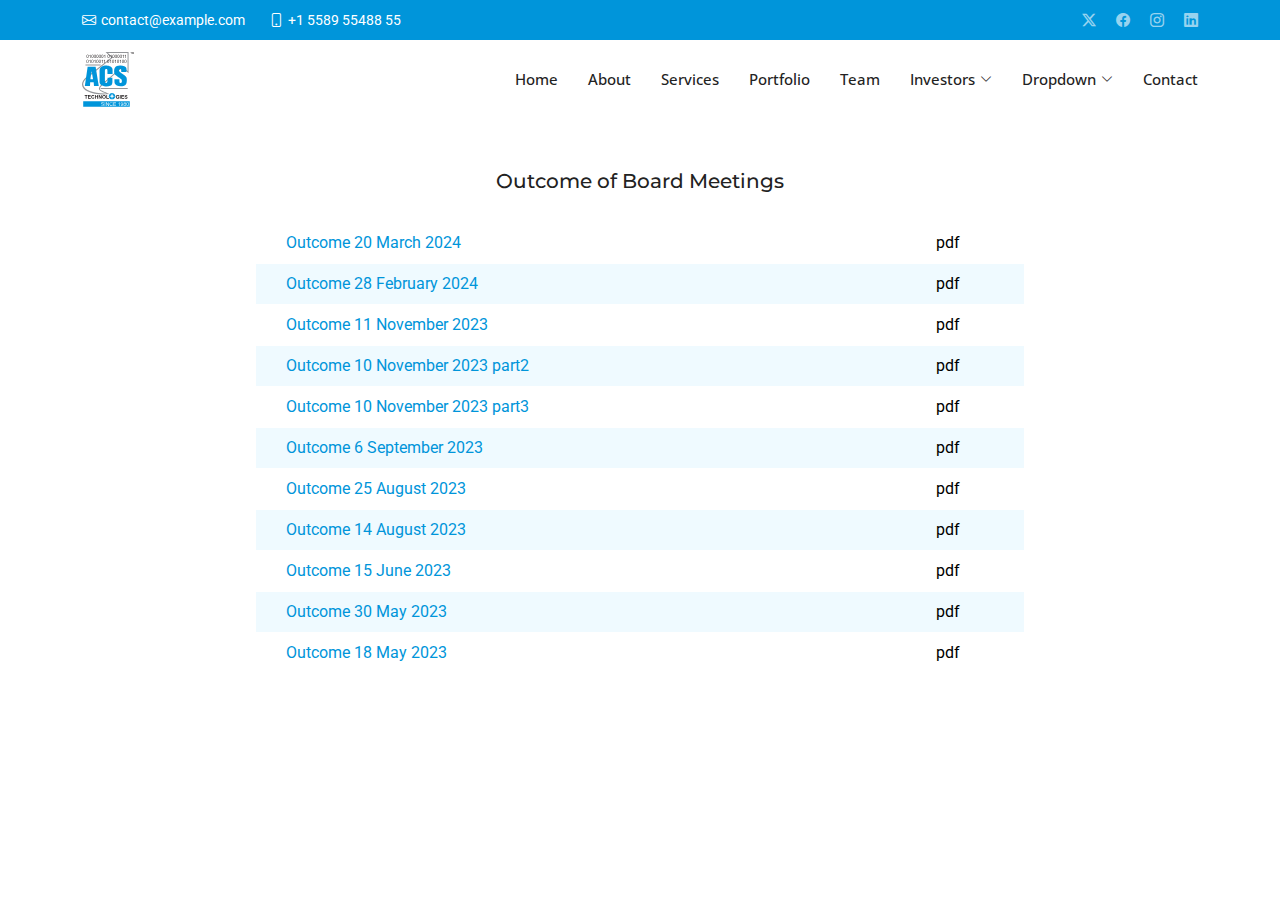
<file: outcome_of_board_meetings.html>
<!DOCTYPE html>
<html lang="en">

<head>
  <meta charset="utf-8">
  <meta content="width=device-width, initial-scale=1.0" name="viewport">
  <title>Index - BizLand Bootstrap Template</title>
  <meta name="description" content="">
  <meta name="keywords" content="">

  <!-- Favicons -->
  <link href="assets/img/favicon.png" rel="icon">
  <link href="assets/img/apple-touch-icon.png" rel="apple-touch-icon">

  <!-- Fonts -->
  <link href="https://fonts.googleapis.com" rel="preconnect">
  <link href="https://fonts.gstatic.com" rel="preconnect" crossorigin>
  <link href="https://fonts.googleapis.com/css2?family=Roboto:ital,wght@0,100;0,300;0,400;0,500;0,700;0,900;1,100;1,300;1,400;1,500;1,700;1,900&family=Open+Sans:ital,wght@0,300;0,400;0,500;0,600;0,700;0,800;1,300;1,400;1,500;1,600;1,700;1,800&family=Montserrat:ital,wght@0,100;0,200;0,300;0,400;0,500;0,600;0,700;0,800;0,900;1,100;1,200;1,300;1,400;1,500;1,600;1,700;1,800;1,900&display=swap" rel="stylesheet">

  <!-- Vendor CSS Files -->
  <link href="assets/vendor/bootstrap/css/bootstrap.min.css" rel="stylesheet">
  <link href="assets/vendor/bootstrap-icons/bootstrap-icons.css" rel="stylesheet">
  <link href="assets/vendor/aos/aos.css" rel="stylesheet">
  <link href="assets/vendor/glightbox/css/glightbox.min.css" rel="stylesheet">
  <link href="assets/vendor/swiper/swiper-bundle.min.css" rel="stylesheet">

  <!-- Main CSS File -->
  <link href="assets/css/main.css" rel="stylesheet">

  <!-- =======================================================
  * Template Name: BizLand
  * Template URL: https://bootstrapmade.com/bizland-bootstrap-business-template/
  * Updated: Aug 07 2024 with Bootstrap v5.3.3
  * Author: BootstrapMade.com
  * License: https://bootstrapmade.com/license/
  ======================================================== -->
</head>

<body class="index-page">

  <header id="header" class="header sticky-top">

    <div class="topbar d-flex align-items-center">
      <div class="container d-flex justify-content-center justify-content-md-between">
        <div class="contact-info d-flex align-items-center">
          <i class="bi bi-envelope d-flex align-items-center"><a href="mailto:contact@example.com">contact@example.com</a></i>
          <i class="bi bi-phone d-flex align-items-center ms-4"><span>+1 5589 55488 55</span></i>
        </div>
        <div class="social-links d-none d-md-flex align-items-center">
          <a href="#" class="twitter"><i class="bi bi-twitter-x"></i></a>
          <a href="#" class="facebook"><i class="bi bi-facebook"></i></a>
          <a href="#" class="instagram"><i class="bi bi-instagram"></i></a>
          <a href="#" class="linkedin"><i class="bi bi-linkedin"></i></a>
        </div>
      </div>
    </div><!-- End Top Bar -->

    <div class="branding d-flex align-items-cente">

      <div class="container position-relative d-flex align-items-center justify-content-between">
        <a href="index.html" class="logo d-flex align-items-center">
          <!-- Uncomment the line below if you also wish to use an image logo -->
          <!-- <img src="assets/img/logo.png" alt=""> -->
          <!-- <h1 class="sitename">BizLand</h1> -->
          <div data-testid="svgRoot-comp-lvp29gnn_r_comp-liu7a4zw" class="AKxYR5 VZYmYf comp-lvp29gnn_r_comp-liu7a4zw"><!--?xml version="1.0" encoding="UTF-8"?-->
            <svg preserveAspectRatio="xMidYMid meet" data-bbox="0.194 0.85 451.486 475.689" xmlns="http://www.w3.org/2000/svg" viewBox="0.194 0.85 451.486 475.689" width="52" data-type="color" role="presentation" aria-hidden="true" aria-label="">
                <g>
                    <path fill="#0095DA" d="M10.685 429.522h404.121v47.017H10.686v-47.017Z" data-color="1"></path>
                    <path fill="#939598" d="M225.224 8.7h170.61v156.707l-43.787-40.219-173.412 148.255c-63.574 54.587-21.889 69.892 35.917 87.435-121.333 6.64-266.207-44.859-175.584-130.424L268.622 48.561 225.224 8.7ZM204.604.85h199.709v184.878l-52.785-49.24L189.716 276.7c-68.502 61.102-23.458 50.667 49.983 89.396-182.853 18.88-303.625-58.446-203.14-144.938l218.5-173.563L204.604.85Z" clip-rule="evenodd" fill-rule="evenodd" data-color="2"></path>
                    <path fill="#939598" d="M161.881 313.924h235.374l.009 7.862-235.383-.012v-7.85Z" clip-rule="evenodd" fill-rule="evenodd" data-color="2"></path>
                    <path fill="#939598" d="M30.193 109.859H161.87v7.859l-131.676-.012v-7.847Z" clip-rule="evenodd" fill-rule="evenodd" data-color="2"></path>
                    <path fill="#0095DA" d="m386.54 173.952-45.39.294-.452-11.237c-.24-5.913-.586-9.705-1.709-11.332-3.513-5.064-11.088-5.779-14.707-.424-1.466 2.169-2.841 5.171-2.841 9.611 0 5.701 2.271 7.324 4.224 10.023 10.778 14.892 42.73 27.638 56.726 44.117 7.073 8.33 6.974 19.705 6.974 36.486 0 12.2-2.55 21.186-5.619 26.958-3.064 5.776-9.001 10.648-17.775 14.546-8.81 3.897-19.021 5.882-30.703 5.882-12.809 0-23.756-2.275-32.797-6.786-9.084-4.511-15.029-10.247-17.819-17.214-2.798-6.998-2.837-16.887-2.837-29.736v-8.208h43.092v17.843c0 6.424 1.681 10.282 2.946 12.11 3.026 4.372 13.529 3.544 16.216-.488 1.544-2.314 2.33-5.776 2.33-10.357 0-10.071-1.725-14.526-4.695-17.611-3.01-3.123-13.791-10.404-25.65-17.685-11.933-7.331-18.471-13.658-22.345-16.985-3.851-3.313-8.381-6.916-10.92-12.755-2.546-5.85-3.803-13.316-3.803-22.407 0-13.104 1.807-22.691 5.395-28.766 8.735-14.781 25.775-20.773 45.912-21.225 27.642-.621 51.371 7.642 54.868 21.15 2.593 10.024 1.367 25.281 1.379 34.196Zm-120.913 18.334h-44.475v-23.367c0-16.852-1.909-20.852-10.813-20.852-3.957 0-8.746 2.334-9.807 4.939-1.069 2.624-1.462 8.624-1.462 17.284v79.507c0 8.333 1.969 13.752 3.026 16.274 1.076 2.566 5.241 3.827 8.97 3.827 9.096 0 10.801-14.864 10.801-21.693V223.55H264v6.64c0 42.895 9.422 66.509-53.787 69.758-18.455.951-48.478-7.088-55.496-26.973-2.955-8.374-2.074-19.296-2.074-38.518v-49.983c0-12.341-.366-24.809.545-30.973 3.844-26.004 32.428-36.235 55.273-36.235 18.334 0 47.665 6.161 55.233 26.007 2.888 7.572 2.361 23.198 2.094 39.182l-.161 9.831Zm-169.34 45.821c-2.449-19.382-7.769-42.788-12.783-70.835-4.852 32.734-9.198 55.677-10.4 70.835h23.182Zm22.121-109.714 27.405 166.876h-41.507l-2.723-30.785H71.139l-1.399 30.785H24.826l24.337-166.876h69.245Z" data-color="1"></path>
                    <path fill="#0095DA" d="M260.885 356.354c15.41 0 27.906 12.495 27.906 27.905 0 15.41-12.496 27.909-27.906 27.909-15.41 0-27.905-12.499-27.905-27.909 0-15.41 12.495-27.905 27.905-27.905Z" clip-rule="evenodd" fill-rule="evenodd" data-color="1"></path>
                    <path fill="#231F20" d="M211.691 406.373v-31.274h6.366v25.957h15.825v5.317h-22.191Zm-29.166-15.783c0 3.569.831 6.276 2.476 8.119 1.649 1.842 3.744 2.759 6.285 2.759 2.532 0 4.614-.908 6.246-2.742 1.619-1.829 2.438-4.567 2.438-8.226 0-3.611-.793-6.301-2.374-8.088-1.585-1.777-3.692-2.664-6.31-2.664-2.631 0-4.743.904-6.353 2.703-1.599 1.799-2.408 4.506-2.408 8.139Zm-6.555.215c0-3.218.48-5.912 1.44-8.093a15.058 15.058 0 0 1 2.934-4.323c1.243-1.268 2.601-2.215 4.074-2.831 1.971-.84 4.229-1.251 6.799-1.251 4.648 0 8.363 1.439 11.152 4.327 2.789 2.874 4.185 6.884 4.185 12.017 0 5.093-1.388 9.073-4.155 11.948-2.768 2.87-6.469 4.31-11.092 4.31-4.691 0-8.422-1.431-11.19-4.289-2.767-2.862-4.147-6.803-4.147-11.815Zm-30.455 15.568v-31.526h6.195l12.903 21.052v-21.052h5.916v31.526h-6.391l-12.707-20.564v20.564h-5.916Zm-31.856 0v-31.526h6.374v12.402h12.471v-12.402h6.362v31.526h-6.362v-13.786h-12.471v13.786h-6.374Zm-11.653-11.593 6.169 1.954c-.947 3.444-2.519 5.997-4.721 7.672-2.194 1.667-4.991 2.503-8.375 2.503-4.186 0-7.626-1.431-10.321-4.289-2.694-2.862-4.044-6.773-4.044-11.73 0-5.247 1.358-9.322 4.066-12.226 2.707-2.901 6.267-4.357 10.688-4.357 3.852 0 6.988 1.139 9.395 3.423 1.44 1.341 2.511 3.281 3.231 5.805l-6.307 1.508c-.368-1.641-1.144-2.931-2.335-3.878-1.182-.946-2.622-1.417-4.31-1.417-2.334 0-4.232.835-5.69 2.518-1.451 1.675-2.175 4.392-2.175 8.149 0 3.984.71 6.824 2.15 8.517 1.432 1.692 3.295 2.536 5.587 2.536 1.692 0 3.149-.536 4.365-1.616 1.221-1.07 2.091-2.767 2.627-5.072ZM52.46 406.373v-31.526h23.375v5.333H58.823v6.987h15.829v5.308h-15.83v8.581h17.612v5.317H52.46Zm-19.813 0V380.18h-9.352v-5.333h25.053v5.333h-9.331v26.193h-6.37Z" data-color="3"></path>
                    <path fill="#231F20" d="m369.285 396.091 6.195-.608c.368 2.086 1.122 3.611 2.266 4.588 1.139.968 2.673 1.461 4.614 1.461 2.048 0 3.594-.433 4.631-1.306 1.041-.866 1.564-1.881 1.564-3.038 0-.75-.223-1.384-.66-1.902-.437-.532-1.199-.986-2.292-1.367-.741-.265-2.446-.72-5.094-1.379-3.414-.844-5.809-1.885-7.18-3.119-1.936-1.735-2.909-3.847-2.909-6.345 0-1.606.459-3.105 1.367-4.507.913-1.392 2.223-2.459 3.937-3.191 1.718-.728 3.779-1.097 6.199-1.097 3.967 0 6.94.87 8.945 2.601 1.996 1.739 3.046 4.052 3.149 6.952l-6.366.279c-.27-1.624-.857-2.789-1.757-3.496-.895-.711-2.236-1.062-4.027-1.062-1.851 0-3.303.372-4.348 1.135-.673.484-1.011 1.139-1.011 1.954 0 .749.317 1.388.947 1.915.801.676 2.754 1.379 5.852 2.107 3.097.733 5.385 1.491 6.867 2.271 1.487.784 2.644 1.846 3.487 3.204.84 1.358 1.255 3.033 1.255 5.021 0 1.808-.496 3.505-1.503 5.073-1.007 1.58-2.421 2.754-4.258 3.517-1.834.771-4.126 1.152-6.864 1.152-3.984 0-7.047-.917-9.18-2.759-2.138-1.842-3.415-4.528-3.826-8.054Zm-27.761 10.256v-31.526h23.374v5.333h-17.012v6.988h15.83v5.308h-15.83v8.581h17.612v5.316h-23.974Zm-12.432-31.526h6.362v31.527h-6.362v-31.527Zm-19.398 19.933v-5.311h13.721v12.56c-1.336 1.29-3.268 2.429-5.8 3.41-2.532.977-5.094 1.47-7.686 1.47-3.294 0-6.173-.69-8.623-2.069-2.451-1.389-4.297-3.363-5.527-5.938-1.234-2.579-1.851-5.377-1.851-8.401 0-3.282.69-6.199 2.061-8.757 1.379-2.545 3.393-4.507 6.049-5.864 2.018-1.05 4.537-1.573 7.549-1.573 3.911 0 6.97.823 9.167 2.459 2.202 1.645 3.62 3.916 4.25 6.816l-6.319 1.178c-.449-1.547-1.285-2.772-2.51-3.667-1.23-.896-2.755-1.345-4.588-1.345-2.785 0-4.996.882-6.637 2.643-1.644 1.769-2.459 4.382-2.459 7.853 0 3.74.827 6.55 2.494 8.422 1.658 1.872 3.838 2.802 6.533 2.802 1.336 0 2.673-.261 4.019-.784 1.332-.523 2.484-1.161 3.448-1.902v-4.002h-7.291Z" data-color="3"></path>
                    <path fill="#ffffff" d="m260.884 360.01 5.839 18.864 18.412 5.387-18.86 5.838-5.391 18.416-5.838-18.864-18.413-5.39 18.86-5.839 5.391-18.412Z" clip-rule="evenodd" fill-rule="evenodd" data-color="4"></path>
                    <path fill="#ffffff" d="m166.107 458.646 3.919-.342c.186 1.57.618 2.859 1.296 3.866.678 1.006 1.731 1.82 3.159 2.441 1.428.621 3.034.932 4.819.932 1.585 0 2.985-.236 4.198-.707 1.214-.471 2.117-1.117 2.71-1.938.592-.821.889-1.717.889-2.688 0-.985-.286-1.846-.857-2.581-.571-.735-1.514-1.353-2.827-1.853-.843-.328-2.706-.839-5.591-1.531-2.884-.693-4.904-1.346-6.061-1.96-1.499-.785-2.616-1.76-3.352-2.924-.735-1.163-1.103-2.466-1.103-3.908 0-1.585.45-3.067 1.349-4.445.9-1.378 2.214-2.424 3.941-3.137 1.728-.714 3.649-1.071 5.762-1.071 2.327 0 4.38.374 6.158 1.124 1.777.75 3.145 1.853 4.101 3.309.957 1.457 1.471 3.106 1.542 4.948l-3.983.3c-.215-1.985-.939-3.484-2.174-4.498-1.235-1.014-3.06-1.521-5.473-1.521-2.513 0-4.344.461-5.494 1.382-1.149.921-1.724 2.031-1.724 3.33 0 1.128.407 2.056 1.221 2.785.8.728 2.888 1.474 6.265 2.238s5.694 1.431 6.95 2.002c1.828.843 3.177 1.91 4.048 3.202.871 1.293 1.307 2.781 1.307 4.466 0 1.671-.479 3.245-1.435 4.723-.957 1.478-2.331 2.627-4.123 3.448-1.792.821-3.809 1.232-6.051 1.232-2.841 0-5.222-.414-7.143-1.243-1.92-.828-3.427-2.074-4.519-3.737-1.092-1.664-1.667-3.545-1.724-5.644Z" data-color="4"></path>
                    <path fill="#ffffff" d="M197.484 468.734v-31.399h4.156v31.399h-4.156Z" data-color="4"></path>
                    <path fill="#ffffff" d="M208.922 468.734v-31.399h4.262l16.492 24.653v-24.653h3.984v31.399h-4.262l-16.492-24.674v24.674h-3.984Z" data-color="4"></path>
                    <path fill="#ffffff" d="m263.046 457.725 4.155 1.05c-.871 3.412-2.438 6.015-4.701 7.807-2.264 1.792-5.03 2.688-8.3 2.688-3.384 0-6.136-.689-8.257-2.067-2.12-1.378-3.734-3.374-4.84-5.987-1.107-2.613-1.66-5.418-1.66-8.417 0-3.27.625-6.122 1.874-8.557 1.249-2.434 3.027-4.283 5.333-5.547 2.306-1.264 4.844-1.895 7.614-1.895 3.142 0 5.783.799 7.925 2.398 2.142 1.6 3.634 3.849 4.476 6.747l-4.09.964c-.729-2.285-1.785-3.948-3.17-4.99-1.385-1.043-3.127-1.564-5.226-1.564-2.414 0-4.43.578-6.051 1.735-1.621 1.157-2.759 2.709-3.416 4.658a18.752 18.752 0 0 0-.986 6.03c0 2.67.39 5.001 1.168 6.993.778 1.992 1.988 3.48 3.63 4.465a10.175 10.175 0 0 0 5.333 1.478c2.328 0 4.298-.671 5.912-2.013 1.613-1.342 2.706-3.334 3.277-5.976Z" data-color="4"></path>
                    <path fill="#ffffff" d="M272.406 468.734v-31.399h22.703v3.705h-18.548v9.617h17.37v3.684h-17.37v10.688h19.276v3.705h-23.431Z" data-color="4"></path>
                    <path fill="#ffffff" d="M326.722 468.734h-3.855v-24.566c-.928.885-2.145 1.77-3.652 2.655-1.506.886-2.859 1.55-4.059 1.992v-3.726c2.156-1.014 4.041-2.242 5.655-3.684 1.613-1.443 2.756-2.842 3.427-4.198h2.484v31.527Z" data-color="4"></path>
                    <path fill="#ffffff" d="m337.174 461.473 3.706-.342c.314 1.742.914 3.005 1.799 3.791.885.785 2.02 1.178 3.405 1.178 1.185 0 2.224-.271 3.117-.814a6.657 6.657 0 0 0 2.195-2.174c.571-.907 1.05-2.131 1.435-3.673.386-1.542.578-3.113.578-4.712 0-.172-.007-.429-.021-.771-.771 1.228-1.824 2.224-3.159 2.988a8.594 8.594 0 0 1-4.337 1.145c-2.599 0-4.798-.942-6.597-2.827-1.799-1.885-2.699-4.369-2.699-7.453 0-3.185.939-5.748 2.817-7.69 1.877-1.941 4.23-2.912 7.057-2.912 2.042 0 3.909.549 5.601 1.649 1.692 1.099 2.977 2.666 3.855 4.701.878 2.035 1.317 4.98 1.317 8.835 0 4.012-.435 7.207-1.306 9.585-.871 2.377-2.167 4.187-3.888 5.429-1.72 1.243-3.737 1.864-6.05 1.864-2.456 0-4.462-.682-6.019-2.046-1.556-1.363-2.492-3.28-2.806-5.751Zm15.786-13.857c0-2.213-.589-3.97-1.767-5.269s-2.596-1.949-4.252-1.949c-1.713 0-3.206.7-4.476 2.099-1.271 1.399-1.907 3.213-1.907 5.44 0 1.999.604 3.623 1.81 4.873 1.207 1.249 2.695 1.874 4.466 1.874 1.785 0 3.252-.625 4.401-1.874 1.15-1.25 1.725-2.981 1.725-5.194Z" data-color="4"></path>
                    <path fill="#ffffff" d="M366.924 451.707c-1.599-.586-2.784-1.421-3.555-2.506-.771-1.085-1.157-2.385-1.157-3.898 0-2.285.821-4.205 2.463-5.762 1.642-1.556 3.827-2.334 6.554-2.334 2.742 0 4.948.796 6.619 2.388 1.67 1.592 2.506 3.53 2.506 5.815 0 1.456-.382 2.723-1.146 3.802-.764 1.078-1.924 1.909-3.481 2.495 1.928.628 3.395 1.642 4.402 3.041 1.006 1.399 1.51 3.07 1.51 5.012 0 2.684-.95 4.94-2.849 6.768-1.899 1.828-4.398 2.742-7.496 2.742-3.099 0-5.598-.918-7.497-2.753-1.899-1.834-2.848-4.123-2.848-6.864 0-2.042.517-3.752 1.552-5.13 1.036-1.378 2.51-2.316 4.423-2.816Zm-.771-6.533c0 1.485.479 2.699 1.435 3.641.957.943 2.199 1.414 3.727 1.414 1.485 0 2.702-.468 3.652-1.403.949-.935 1.424-2.081 1.424-3.438 0-1.413-.489-2.602-1.467-3.566-.978-.964-2.195-1.446-3.652-1.446-1.47 0-2.691.472-3.662 1.414-.971.943-1.457 2.071-1.457 3.384Zm-1.242 14.5c0 1.1.261 2.164.782 3.192a5.517 5.517 0 0 0 2.324 2.388 6.79 6.79 0 0 0 3.319.846c1.842 0 3.363-.593 4.563-1.778 1.199-1.185 1.799-2.691 1.799-4.519 0-1.856-.618-3.391-1.853-4.605-1.235-1.214-2.781-1.821-4.637-1.821-1.813 0-3.316.6-4.509 1.8-1.192 1.199-1.788 2.698-1.788 4.497Z" data-color="4"></path>
                    <path fill="#ffffff" d="M385.387 453.249c0-3.713.382-6.7 1.146-8.964.764-2.263 1.899-4.008 3.405-5.236 1.507-1.228 3.402-1.842 5.687-1.842 1.685 0 3.163.339 4.433 1.017 1.271.678 2.321 1.656 3.149 2.934.828 1.278 1.478 2.835 1.949 4.669.471 1.835.707 4.309.707 7.422 0 3.684-.379 6.657-1.135 8.921-.757 2.263-1.889 4.012-3.395 5.247-1.507 1.235-3.409 1.853-5.708 1.853-3.027 0-5.405-1.085-7.132-3.256-2.071-2.613-3.106-6.868-3.106-12.765Zm3.962 0c0 5.155.604 8.585 1.81 10.291 1.207 1.707 2.695 2.56 4.466 2.56 1.77 0 3.259-.857 4.465-2.57 1.207-1.714 1.81-5.141 1.81-10.281 0-5.169-.603-8.603-1.81-10.302-1.206-1.699-2.709-2.549-4.508-2.549-1.771 0-3.184.75-4.241 2.249-1.328 1.913-1.992 5.447-1.992 10.602Z" data-color="4"></path>
                    <path fill="#231F20" d="M425.722 17.61V2.83h-5.521V.855h13.282V2.83h-5.543v14.78h-2.218Z" data-color="3"></path>
                    <path fill="#231F20" d="M435.689 17.61V.854h3.338l3.966 11.864c.366 1.105.633 1.932.8 2.48.191-.61.488-1.505.892-2.686L448.697.854h2.983V17.61h-2.137V3.585l-4.87 14.025h-2l-4.846-14.265V17.61h-2.138Z" data-color="3"></path>
                    <path fill="#231F20" d="M38.922 38.406c0-3.262.335-5.887 1.006-7.875.672-1.989 1.669-3.522 2.992-4.601 1.324-1.079 2.989-1.619 4.996-1.619 1.48 0 2.779.299 3.896.894 1.116.596 2.038 1.456 2.766 2.578.727 1.123 1.298 2.49 1.712 4.102.414 1.613.62 3.786.62 6.52 0 3.237-.331 5.85-.996 7.838-.665 1.988-1.66 3.525-2.983 4.61-1.323 1.085-2.995 1.628-5.015 1.628-2.66 0-4.748-.953-6.266-2.86-1.82-2.296-2.728-6.034-2.728-11.215Zm3.48 0c0 4.528.53 7.542 1.59 9.041 1.06 1.5 2.369 2.25 3.924 2.25 1.556 0 2.864-.754 3.924-2.259s1.59-4.516 1.59-9.032c0-4.542-.53-7.559-1.59-9.051-1.06-1.493-2.381-2.24-3.961-2.24-1.556 0-2.798.659-3.726 1.976-1.167 1.681-1.75 4.786-1.75 9.315Z" data-color="3"></path>
                    <path fill="#231F20" d="M73.113 52.01h-3.387V30.428c-.816.778-1.885 1.556-3.209 2.334-1.323.777-2.512 1.36-3.566 1.75v-3.275c1.895-.89 3.551-1.97 4.968-3.236 1.418-1.267 2.421-2.497 3.011-3.689h2.183v27.7Z" data-color="3"></path>
                    <path fill="#231F20" d="M81.787 38.406c0-3.262.335-5.887 1.006-7.875.671-1.989 1.67-3.522 2.992-4.601 1.324-1.079 2.99-1.619 4.996-1.619 1.481 0 2.78.299 3.895.894 1.117.596 2.04 1.456 2.767 2.578.727 1.123 1.298 2.49 1.712 4.102.414 1.613.621 3.786.621 6.52 0 3.237-.333 5.85-.997 7.838-.665 1.988-1.659 3.525-2.983 4.61-1.323 1.085-2.995 1.628-5.015 1.628-2.659 0-4.748-.953-6.266-2.86-1.819-2.296-2.728-6.034-2.728-11.215Zm3.481 0c0 4.528.53 7.542 1.59 9.041 1.06 1.5 2.368 2.25 3.923 2.25 1.556 0 2.864-.754 3.924-2.259s1.59-4.516 1.59-9.032c0-4.542-.53-7.559-1.59-9.051-1.06-1.493-2.38-2.24-3.96-2.24-1.557 0-2.799.659-3.727 1.976-1.167 1.681-1.75 4.786-1.75 9.315Z" data-color="3"></path>
                    <path fill="#231F20" d="M103.221 38.406c0-3.262.336-5.887 1.007-7.875.671-1.989 1.669-3.522 2.992-4.601 1.324-1.079 2.989-1.619 4.996-1.619 1.48 0 2.779.299 3.895.894 1.117.596 2.039 1.456 2.766 2.578.728 1.123 1.299 2.49 1.713 4.102.414 1.613.621 3.786.621 6.52 0 3.237-.333 5.85-.998 7.838-.664 1.988-1.659 3.525-2.982 4.61-1.324 1.085-2.995 1.628-5.015 1.628-2.659 0-4.748-.953-6.266-2.86-1.819-2.296-2.729-6.034-2.729-11.215Zm3.482 0c0 4.528.53 7.542 1.59 9.041 1.06 1.5 2.368 2.25 3.923 2.25 1.556 0 2.863-.754 3.924-2.259 1.06-1.505 1.59-4.516 1.59-9.032 0-4.542-.53-7.559-1.59-9.051-1.061-1.493-2.381-2.24-3.962-2.24-1.555 0-2.797.659-3.725 1.976-1.167 1.681-1.75 4.786-1.75 9.315Z" data-color="3"></path>
                    <path fill="#231F20" d="M124.652 38.406c0-3.262.336-5.887 1.007-7.875.671-1.989 1.669-3.522 2.992-4.601 1.323-1.079 2.989-1.619 4.996-1.619 1.48 0 2.779.299 3.895.894 1.117.596 2.039 1.456 2.766 2.578.728 1.123 1.299 2.49 1.713 4.102.414 1.613.621 3.786.621 6.52 0 3.237-.333 5.85-.998 7.838-.665 1.988-1.659 3.525-2.982 4.61-1.324 1.085-2.995 1.628-5.015 1.628-2.66 0-4.748-.953-6.266-2.86-1.819-2.296-2.729-6.034-2.729-11.215Zm3.482 0c0 4.528.53 7.542 1.59 9.041 1.06 1.5 2.367 2.25 3.923 2.25s2.863-.754 3.923-2.259 1.59-4.516 1.59-9.032c0-4.542-.53-7.559-1.59-9.051-1.06-1.493-2.38-2.24-3.961-2.24-1.555 0-2.797.659-3.725 1.976-1.167 1.681-1.75 4.786-1.75 9.315Z" data-color="3"></path>
                    <path fill="#231F20" d="M146.086 38.406c0-3.262.336-5.887 1.007-7.875.671-1.989 1.668-3.522 2.992-4.601 1.323-1.079 2.989-1.619 4.996-1.619 1.48 0 2.779.299 3.895.894 1.117.596 2.039 1.456 2.766 2.578.728 1.123 1.299 2.49 1.713 4.102.414 1.613.621 3.786.621 6.52 0 3.237-.333 5.85-.998 7.838-.665 1.988-1.659 3.525-2.982 4.61-1.324 1.085-2.995 1.628-5.015 1.628-2.66 0-4.748-.953-6.266-2.86-1.819-2.296-2.729-6.034-2.729-11.215Zm3.481 0c0 4.528.53 7.542 1.59 9.041 1.061 1.5 2.368 2.25 3.924 2.25 1.555 0 2.863-.754 3.923-2.259s1.59-4.516 1.59-9.032c0-4.542-.53-7.559-1.59-9.051-1.06-1.493-2.38-2.24-3.961-2.24-1.555 0-2.797.659-3.726 1.976-1.166 1.681-1.75 4.786-1.75 9.315Z" data-color="3"></path>
                    <path fill="#231F20" d="M167.52 38.406c0-3.262.336-5.887 1.007-7.875.671-1.989 1.668-3.522 2.992-4.601 1.323-1.079 2.989-1.619 4.996-1.619 1.48 0 2.778.299 3.895.894 1.116.596 2.038 1.456 2.766 2.578.728 1.123 1.298 2.49 1.712 4.102.414 1.613.621 3.786.621 6.52 0 3.237-.332 5.85-.997 7.838-.665 1.988-1.659 3.525-2.982 4.61-1.324 1.085-2.996 1.628-5.015 1.628-2.66 0-4.748-.953-6.266-2.86-1.819-2.296-2.729-6.034-2.729-11.215Zm3.481 0c0 4.528.53 7.542 1.59 9.041 1.06 1.5 2.368 2.25 3.924 2.25 1.555 0 2.863-.754 3.923-2.259s1.59-4.516 1.59-9.032c0-4.542-.53-7.559-1.59-9.051-1.06-1.493-2.38-2.24-3.961-2.24-1.555 0-2.797.659-3.726 1.976-1.166 1.681-1.75 4.786-1.75 9.315Z" data-color="3"></path>
                    <path fill="#231F20" d="M201.71 52.01h-3.387V30.428c-.815.778-1.885 1.556-3.208 2.334-1.324.777-2.512 1.36-3.566 1.75v-3.275c1.894-.89 3.55-1.97 4.968-3.236 1.417-1.267 2.421-2.497 3.01-3.689h2.183v27.7Z" data-color="3"></path>
                    <path fill="#231F20" d="M221.092 38.406c0-3.262.335-5.887 1.007-7.875.671-1.989 1.668-3.522 2.992-4.601 1.323-1.079 2.988-1.619 4.996-1.619 1.48 0 2.778.299 3.895.894 1.116.596 2.038 1.456 2.766 2.578.727 1.123 1.298 2.49 1.712 4.102.414 1.613.621 3.786.621 6.52 0 3.237-.332 5.85-.997 7.838-.665 1.988-1.659 3.525-2.983 4.61-1.323 1.085-2.995 1.628-5.014 1.628-2.66 0-4.749-.953-6.267-2.86-1.819-2.296-2.728-6.034-2.728-11.215Zm3.481 0c0 4.528.53 7.542 1.59 9.041 1.06 1.5 2.368 2.25 3.924 2.25 1.555 0 2.863-.754 3.923-2.259s1.59-4.516 1.59-9.032c0-4.542-.53-7.559-1.59-9.051-1.06-1.493-2.38-2.24-3.961-2.24-1.556 0-2.798.659-3.726 1.976-1.167 1.681-1.75 4.786-1.75 9.315Z" data-color="3"></path>
                    <path fill="#231F20" d="M255.282 52.01h-3.387V30.428c-.816.778-1.885 1.556-3.209 2.334-1.323.777-2.512 1.36-3.565 1.75v-3.275c1.894-.89 3.55-1.97 4.967-3.236 1.418-1.267 2.422-2.497 3.011-3.689h2.183v27.7Z" data-color="3"></path>
                    <path fill="#231F20" d="M263.957 38.406c0-3.262.335-5.887 1.006-7.875.672-1.989 1.669-3.522 2.992-4.601 1.324-1.079 2.989-1.619 4.996-1.619 1.481 0 2.779.299 3.896.894 1.116.596 2.038 1.456 2.766 2.578.727 1.123 1.298 2.49 1.712 4.102.414 1.613.621 3.786.621 6.52 0 3.237-.332 5.85-.997 7.838-.665 1.988-1.659 3.525-2.983 4.61-1.323 1.085-2.995 1.628-5.015 1.628-2.659 0-4.748-.953-6.266-2.86-1.819-2.296-2.728-6.034-2.728-11.215Zm3.481 0c0 4.528.53 7.542 1.59 9.041 1.06 1.5 2.368 2.25 3.923 2.25 1.556 0 2.864-.754 3.924-2.259s1.59-4.516 1.59-9.032c0-4.542-.53-7.559-1.59-9.051-1.06-1.493-2.381-2.24-3.961-2.24-1.556 0-2.798.659-3.726 1.976-1.167 1.681-1.75 4.786-1.75 9.315Z" data-color="3"></path>
                    <path fill="#231F20" d="M285.391 38.406c0-3.262.335-5.887 1.006-7.875.671-1.989 1.669-3.522 2.992-4.601 1.324-1.079 2.989-1.619 4.996-1.619 1.481 0 2.779.299 3.895.894 1.117.596 2.039 1.456 2.767 2.578.727 1.123 1.298 2.49 1.712 4.102.414 1.613.621 3.786.621 6.52 0 3.237-.333 5.85-.997 7.838-.665 1.988-1.659 3.525-2.983 4.61-1.323 1.085-2.995 1.628-5.015 1.628-2.659 0-4.748-.953-6.266-2.86-1.819-2.296-2.728-6.034-2.728-11.215Zm3.481 0c0 4.528.53 7.542 1.59 9.041 1.06 1.5 2.368 2.25 3.923 2.25 1.556 0 2.864-.754 3.924-2.259s1.59-4.516 1.59-9.032c0-4.542-.53-7.559-1.59-9.051-1.06-1.493-2.381-2.24-3.961-2.24-1.556 0-2.798.659-3.726 1.976-1.167 1.681-1.75 4.786-1.75 9.315Z" data-color="3"></path>
                    <path fill="#231F20" d="M306.822 38.406c0-3.262.336-5.887 1.007-7.875.671-1.989 1.669-3.522 2.992-4.601 1.324-1.079 2.989-1.619 4.996-1.619 1.48 0 2.779.299 3.895.894 1.117.596 2.039 1.456 2.766 2.578.728 1.123 1.299 2.49 1.713 4.102.414 1.613.621 3.786.621 6.52 0 3.237-.333 5.85-.998 7.838-.664 1.988-1.659 3.525-2.982 4.61-1.324 1.085-2.995 1.628-5.015 1.628-2.659 0-4.748-.953-6.266-2.86-1.819-2.296-2.729-6.034-2.729-11.215Zm3.482 0c0 4.528.53 7.542 1.59 9.041 1.06 1.5 2.368 2.25 3.923 2.25 1.556 0 2.863-.754 3.924-2.259 1.06-1.505 1.59-4.516 1.59-9.032 0-4.542-.53-7.559-1.59-9.051-1.061-1.493-2.381-2.24-3.962-2.24-1.555 0-2.797.659-3.725 1.976-1.167 1.681-1.75 4.786-1.75 9.315Z" data-color="3"></path>
                    <path fill="#231F20" d="M328.256 38.406c0-3.262.336-5.887 1.007-7.875.671-1.989 1.669-3.522 2.992-4.601 1.324-1.079 2.989-1.619 4.996-1.619 1.48 0 2.779.299 3.895.894 1.117.596 2.039 1.456 2.766 2.578.728 1.123 1.299 2.49 1.713 4.102.414 1.613.621 3.786.621 6.52 0 3.237-.333 5.85-.998 7.838-.665 1.988-1.659 3.525-2.982 4.61-1.324 1.085-2.995 1.628-5.015 1.628-2.659 0-4.748-.953-6.266-2.86-1.819-2.296-2.729-6.034-2.729-11.215Zm3.482 0c0 4.528.53 7.542 1.59 9.041 1.06 1.5 2.367 2.25 3.923 2.25s2.863-.754 3.923-2.259 1.59-4.516 1.59-9.032c0-4.542-.53-7.559-1.59-9.051-1.06-1.493-2.38-2.24-3.961-2.24-1.555 0-2.797.659-3.725 1.976-1.167 1.681-1.75 4.786-1.75 9.315Z" data-color="3"></path>
                    <path fill="#231F20" d="M362.446 52.01h-3.387V30.428c-.815.778-1.885 1.556-3.208 2.334-1.324.777-2.512 1.36-3.566 1.75v-3.275c1.894-.89 3.55-1.97 4.968-3.236 1.417-1.267 2.421-2.497 3.011-3.689h2.182v27.7Z" data-color="3"></path>
                    <path fill="#231F20" d="M381.02 52.01h-3.387V30.428c-.816.778-1.885 1.556-3.208 2.334-1.324.777-2.513 1.36-3.566 1.75v-3.275c1.894-.89 3.55-1.97 4.967-3.236 1.418-1.267 2.422-2.497 3.011-3.689h2.183v27.7Z" data-color="3"></path>
                    <path fill="#231F20" d="M38.922 82.146c0-3.261.335-5.886 1.006-7.875.672-1.988 1.669-3.522 2.992-4.601 1.324-1.08 2.989-1.618 4.996-1.618 1.48 0 2.779.298 3.896.894 1.116.596 2.038 1.455 2.766 2.578.727 1.123 1.298 2.49 1.712 4.102.414 1.612.62 3.785.62 6.52 0 3.237-.331 5.849-.996 7.838-.665 1.988-1.66 3.525-2.983 4.61-1.323 1.085-2.995 1.628-5.015 1.628-2.66 0-4.748-.954-6.266-2.861-1.82-2.295-2.728-6.034-2.728-11.215Zm3.48 0c0 4.529.53 7.543 1.59 9.042 1.06 1.499 2.369 2.249 3.924 2.249 1.556 0 2.864-.753 3.924-2.26 1.06-1.504 1.59-4.515 1.59-9.031 0-4.541-.53-7.558-1.59-9.051-1.06-1.493-2.381-2.24-3.961-2.24-1.556 0-2.798.659-3.726 1.977-1.167 1.68-1.75 4.786-1.75 9.314Z" data-color="3"></path>
                    <path fill="#231F20" d="M73.113 95.75h-3.387V74.169c-.816.777-1.885 1.555-3.209 2.333-1.323.778-2.512 1.36-3.566 1.75v-3.274c1.895-.891 3.551-1.97 4.968-3.237 1.418-1.267 2.421-2.496 3.011-3.688h2.183V95.75Z" data-color="3"></path>
                    <path fill="#231F20" d="M81.787 82.146c0-3.261.335-5.886 1.006-7.875.671-1.988 1.67-3.522 2.992-4.601 1.324-1.08 2.99-1.618 4.996-1.618 1.481 0 2.78.298 3.895.894 1.117.596 2.04 1.455 2.767 2.578.727 1.123 1.298 2.49 1.712 4.102.414 1.612.621 3.785.621 6.52 0 3.237-.333 5.849-.997 7.838-.665 1.988-1.659 3.525-2.983 4.61-1.323 1.085-2.995 1.628-5.015 1.628-2.659 0-4.748-.954-6.266-2.861-1.819-2.295-2.728-6.034-2.728-11.215Zm3.481 0c0 4.529.53 7.543 1.59 9.042 1.06 1.499 2.368 2.249 3.923 2.249 1.556 0 2.864-.753 3.924-2.26 1.06-1.504 1.59-4.515 1.59-9.031 0-4.541-.53-7.558-1.59-9.051-1.06-1.493-2.38-2.24-3.96-2.24-1.557 0-2.799.659-3.727 1.977-1.167 1.68-1.75 4.786-1.75 9.314Z" data-color="3"></path>
                    <path fill="#231F20" d="M115.978 95.75h-3.388V74.169c-.815.777-1.884 1.555-3.208 2.333-1.323.778-2.512 1.36-3.566 1.75v-3.274c1.894-.891 3.55-1.97 4.968-3.237 1.418-1.267 2.421-2.496 3.011-3.688h2.183V95.75Z" data-color="3"></path>
                    <path fill="#231F20" d="M124.652 82.146c0-3.261.336-5.886 1.007-7.875.671-1.988 1.669-3.522 2.992-4.601 1.323-1.08 2.989-1.618 4.996-1.618 1.48 0 2.779.298 3.895.894 1.117.596 2.039 1.455 2.766 2.578.728 1.123 1.299 2.49 1.713 4.102.414 1.612.621 3.785.621 6.52 0 3.237-.333 5.849-.998 7.838-.665 1.988-1.659 3.525-2.982 4.61-1.324 1.085-2.995 1.628-5.015 1.628-2.66 0-4.748-.954-6.266-2.861-1.819-2.295-2.729-6.034-2.729-11.215Zm3.482 0c0 4.529.53 7.543 1.59 9.042 1.06 1.499 2.367 2.249 3.923 2.249s2.863-.753 3.923-2.26c1.06-1.504 1.59-4.515 1.59-9.031 0-4.541-.53-7.558-1.59-9.051-1.06-1.493-2.38-2.24-3.961-2.24-1.555 0-2.797.659-3.725 1.977-1.167 1.68-1.75 4.786-1.75 9.314Z" data-color="3"></path>
                    <path fill="#231F20" d="M146.086 82.146c0-3.261.336-5.886 1.007-7.875.671-1.988 1.668-3.522 2.992-4.601 1.323-1.08 2.989-1.618 4.996-1.618 1.48 0 2.779.298 3.895.894 1.117.596 2.039 1.455 2.766 2.578.728 1.123 1.299 2.49 1.713 4.102.414 1.612.621 3.785.621 6.52 0 3.237-.333 5.849-.998 7.838-.665 1.988-1.659 3.525-2.982 4.61-1.324 1.085-2.995 1.628-5.015 1.628-2.66 0-4.748-.954-6.266-2.861-1.819-2.295-2.729-6.034-2.729-11.215Zm3.481 0c0 4.529.53 7.543 1.59 9.042 1.061 1.499 2.368 2.249 3.924 2.249 1.555 0 2.863-.753 3.923-2.26 1.06-1.504 1.59-4.515 1.59-9.031 0-4.541-.53-7.558-1.59-9.051-1.06-1.493-2.38-2.24-3.961-2.24-1.555 0-2.797.659-3.726 1.977-1.166 1.68-1.75 4.786-1.75 9.314Z" data-color="3"></path>
                    <path fill="#231F20" d="M180.276 95.75h-3.387V74.169c-.815.777-1.885 1.555-3.208 2.333-1.324.778-2.512 1.36-3.566 1.75v-3.274c1.894-.891 3.55-1.97 4.968-3.237 1.417-1.267 2.421-2.496 3.01-3.688h2.183V95.75Z" data-color="3"></path>
                    <path fill="#231F20" d="M198.85 95.75h-3.387V74.169c-.816.777-1.885 1.555-3.209 2.333-1.323.778-2.512 1.36-3.565 1.75v-3.274c1.894-.891 3.55-1.97 4.967-3.237 1.418-1.267 2.421-2.496 3.011-3.688h2.183V95.75Z" data-color="3"></path>
                    <path fill="#231F20" d="M218.232 82.146c0-3.261.335-5.886 1.006-7.875.672-1.988 1.669-3.522 2.992-4.601 1.324-1.08 2.989-1.618 4.996-1.618 1.481 0 2.779.298 3.896.894 1.116.596 2.038 1.455 2.766 2.578.727 1.123 1.298 2.49 1.712 4.102.414 1.612.621 3.785.621 6.52 0 3.237-.332 5.849-.997 7.838-.665 1.988-1.659 3.525-2.983 4.61-1.323 1.085-2.995 1.628-5.015 1.628-2.659 0-4.748-.954-6.266-2.861-1.819-2.295-2.728-6.034-2.728-11.215Zm3.481 0c0 4.529.53 7.543 1.59 9.042 1.06 1.499 2.368 2.249 3.923 2.249 1.556 0 2.864-.753 3.924-2.26 1.06-1.504 1.59-4.515 1.59-9.031 0-4.541-.53-7.558-1.59-9.051-1.06-1.493-2.381-2.24-3.961-2.24-1.556 0-2.798.659-3.726 1.977-1.167 1.68-1.75 4.786-1.75 9.314Z" data-color="3"></path>
                    <path fill="#231F20" d="M252.424 95.75h-3.387V74.169c-.816.777-1.885 1.555-3.209 2.333-1.323.778-2.512 1.36-3.566 1.75v-3.274c1.895-.891 3.551-1.97 4.968-3.237 1.418-1.267 2.421-2.496 3.011-3.688h2.183V95.75Z" data-color="3"></path>
                    <path fill="#231F20" d="M261.098 82.146c0-3.261.336-5.886 1.007-7.875.671-1.988 1.669-3.522 2.992-4.601 1.324-1.08 2.989-1.618 4.996-1.618 1.48 0 2.779.298 3.895.894 1.117.596 2.039 1.455 2.766 2.578.728 1.123 1.299 2.49 1.713 4.102.414 1.612.621 3.785.621 6.52 0 3.237-.333 5.849-.998 7.838-.664 1.988-1.659 3.525-2.982 4.61-1.324 1.085-2.995 1.628-5.015 1.628-2.659 0-4.748-.954-6.266-2.861-1.819-2.295-2.729-6.034-2.729-11.215Zm3.482 0c0 4.529.53 7.543 1.59 9.042 1.06 1.499 2.368 2.249 3.923 2.249 1.556 0 2.863-.753 3.924-2.26 1.06-1.504 1.59-4.515 1.59-9.031 0-4.541-.53-7.558-1.59-9.051-1.061-1.493-2.381-2.24-3.962-2.24-1.555 0-2.797.659-3.725 1.977-1.167 1.68-1.75 4.786-1.75 9.314Z" data-color="3"></path>
                    <path fill="#231F20" d="M295.288 95.75h-3.387V74.169c-.815.777-1.885 1.555-3.208 2.333-1.323.778-2.512 1.36-3.566 1.75v-3.274c1.894-.891 3.55-1.97 4.968-3.237 1.417-1.267 2.421-2.496 3.011-3.688h2.182V95.75Z" data-color="3"></path>
                    <path fill="#231F20" d="M303.963 82.146c0-3.261.336-5.886 1.007-7.875.671-1.988 1.668-3.522 2.992-4.601 1.323-1.08 2.989-1.618 4.996-1.618 1.48 0 2.779.298 3.895.894 1.117.596 2.039 1.455 2.766 2.578.728 1.123 1.299 2.49 1.713 4.102.414 1.612.621 3.785.621 6.52 0 3.237-.333 5.849-.998 7.838-.665 1.988-1.659 3.525-2.982 4.61-1.324 1.085-2.995 1.628-5.015 1.628-2.66 0-4.748-.954-6.266-2.861-1.819-2.295-2.729-6.034-2.729-11.215Zm3.481 0c0 4.529.53 7.543 1.59 9.042 1.061 1.499 2.368 2.249 3.924 2.249 1.555 0 2.863-.753 3.923-2.26 1.06-1.504 1.59-4.515 1.59-9.031 0-4.541-.53-7.558-1.59-9.051-1.06-1.493-2.38-2.24-3.961-2.24-1.555 0-2.797.659-3.726 1.977-1.166 1.68-1.75 4.786-1.75 9.314Z" data-color="3"></path>
                    <path fill="#231F20" d="M338.153 95.75h-3.387V74.169c-.815.777-1.885 1.555-3.208 2.333-1.324.778-2.512 1.36-3.566 1.75v-3.274c1.894-.891 3.55-1.97 4.968-3.237 1.417-1.267 2.421-2.496 3.01-3.688h2.183V95.75Z" data-color="3"></path>
                    <path fill="#231F20" d="M346.828 82.146c0-3.261.336-5.886 1.007-7.875.671-1.988 1.668-3.522 2.992-4.601 1.323-1.08 2.988-1.618 4.996-1.618 1.48 0 2.778.298 3.895.894 1.116.596 2.038 1.455 2.766 2.578.728 1.123 1.298 2.49 1.712 4.102.414 1.612.621 3.785.621 6.52 0 3.237-.332 5.849-.997 7.838-.665 1.988-1.659 3.525-2.983 4.61-1.323 1.085-2.995 1.628-5.014 1.628-2.66 0-4.749-.954-6.266-2.861-1.819-2.295-2.729-6.034-2.729-11.215Zm3.481 0c0 4.529.53 7.543 1.59 9.042 1.06 1.499 2.368 2.249 3.924 2.249 1.555 0 2.863-.753 3.923-2.26 1.06-1.504 1.59-4.515 1.59-9.031 0-4.541-.53-7.558-1.59-9.051-1.06-1.493-2.38-2.24-3.961-2.24-1.556 0-2.797.659-3.726 1.977-1.166 1.68-1.75 4.786-1.75 9.314Z" data-color="3"></path>
                    <path fill="#231F20" d="M368.262 82.146c0-3.261.335-5.886 1.007-7.875.671-1.988 1.668-3.522 2.992-4.601 1.323-1.08 2.988-1.618 4.996-1.618 1.48 0 2.778.298 3.895.894 1.116.596 2.038 1.455 2.766 2.578.727 1.123 1.298 2.49 1.712 4.102.414 1.612.621 3.785.621 6.52 0 3.237-.332 5.849-.997 7.838-.665 1.988-1.659 3.525-2.983 4.61-1.323 1.085-2.995 1.628-5.014 1.628-2.66 0-4.749-.954-6.267-2.861-1.819-2.295-2.728-6.034-2.728-11.215Zm3.481 0c0 4.529.53 7.543 1.59 9.042 1.06 1.499 2.368 2.249 3.924 2.249 1.555 0 2.863-.753 3.923-2.26 1.06-1.504 1.59-4.515 1.59-9.031 0-4.541-.53-7.558-1.59-9.051-1.06-1.493-2.38-2.24-3.961-2.24-1.556 0-2.798.659-3.726 1.977-1.167 1.68-1.75 4.786-1.75 9.314Z" data-color="3"></path>
                </g>
            </svg>
            </div>
        </a>

        <nav id="navmenu" class="navmenu">
          <ul>
            <li><a href="index.html">Home</a></li>
            <li><a href="#about">About</a></li>
            <li><a href="#services">Services</a></li>
            <li><a href="#portfolio">Portfolio</a></li>
            <li><a href="#team">Team</a></li>
            <li class="dropdown"><a href="#"><span>Investors</span> <i class="bi bi-chevron-down toggle-dropdown"></i></a>
              <ul>
                <li><a href="board_of_directors.html">Board of Directors</a></li>
                <li class="dropdown"><a href="#"><span>Financial Results</span> <i class="bi bi-chevron-down toggle-dropdown"></i></a>
                    <ul>
                      <li><a href="#">Unaudited</a></li>
                      <li><a href="#">Audited</a></li>
                    </ul>
                  </li>
                <li><a href="#">Annual Reports</a></li>
                <li><a href="annual_return.html">Annual Return</a></li>
                <li class="dropdown"><a href="#"><span>Stock Exchange Filings</span> <i class="bi bi-chevron-down toggle-dropdown"></i></a>
                  <ul>
                    <li><a href="#">Share Holding Patterns (SHP)</a></li>
                    <li><a href="corporate_governance.html">Corporate Governance (CG)</a></li>
                    <li><a href="related_party_transaction.html">Related Party Transactions (RPT)</a></li>
                    <li><a href="#">Intimation of Board Meetings</a></li>
                    <li><a href="outcome_of_board_meetings.html">Outcome of Board Meetings</a></li>
                    <li><a href="#">Disclosures Under Regulation 30 of LODR</a></li>
                    <li><a href="#">Postal Ballot</a></li>
                    <li><a href="newspaper_publications.html">NewsPaper Publications</a></li>
                    <li><a href="closure_of_trading_window.html">Closure of Trading Window</a></li>
                  </ul>
                </li>
                <li><a href="information_of_consultants.html">Investor Information</a></li>
              </ul>
            </li>
            <li class="dropdown"><a href="#"><span>Dropdown</span> <i class="bi bi-chevron-down toggle-dropdown"></i></a>
              <ul>
                <li><a href="#">Dropdown 1</a></li>
                <li class="dropdown"><a href="#"><span>Deep Dropdown</span> <i class="bi bi-chevron-down toggle-dropdown"></i></a>
                  <ul>
                    <li><a href="#">Deep Dropdown 1</a></li>
                    <li><a href="#">Deep Dropdown 2</a></li>
                    <li><a href="#">Deep Dropdown 3</a></li>
                    <li><a href="#">Deep Dropdown 4</a></li>
                    <li><a href="#">Deep Dropdown 5</a></li>
                  </ul>
                </li>
                <li><a href="#">Dropdown 2</a></li>
                <li><a href="#">Dropdown 3</a></li>
                <li><a href="#">Dropdown 4</a></li>
              </ul>
            </li>
            <li><a href="#contact">Contact</a></li>
          </ul>
          <i class="mobile-nav-toggle d-xl-none bi bi-list"></i>
        </nav>

      </div>

    </div>

  </header>

  <main>
    <h5 class="bod-heading">Outcome of Board Meetings</h5  >
    <div style="display: flex; justify-content: center;">
        <table class="table table-style">
            <!-- <thead>
                <tr class="table-head">
                <td class="table-column-1"><b>Name</b></td>
                <td class="table-column-2"><b>Designation</b></td>
            </tr>
            </thead> -->
            <tbody>
                <tr>
                    <td class="table-column-1">
                        <a href="assets/docs/outcome prior to 30 may 2024/outcome 20th March 2024.pdf" target="_blank">Outcome 20 March 2024</a>
                    </td>
                    <td class="table-column-2">pdf</td>
                </tr>
                <tr class="table-row-color">
                    <td class="table-column-1">
                        <a href="assets/docs/outcome prior to 30 may 2024/outcome 28th February 2024.pdf" target="_blank">Outcome 28 February 2024</a>
                    </td>
                    <td class="table-column-2">pdf</td>
                </tr>
                <tr>
                    <td class="table-column-1">
                        <a href="assets/docs/outcome prior to 30 may 2024/outcome 11th November 2023.pdf" target="_blank">Outcome 11 November 2023</a>
                    </td>
                    <td class="table-column-2">pdf</td>
                </tr>
                <tr class="table-row-color">
                    <td class="table-column-1">
                        <a href="assets/docs/outcome prior to 30 may 2024/outcome 10th November 2023 Part 2.pdf" target="_blank">Outcome 10 November 2023 part2</a>
                    </td>
                    <td class="table-column-2">pdf</td>
                </tr>
                <tr>
                    <td class="table-column-1">
                        <a href="assets/docs/outcome prior to 30 may 2024/outcome 10 th November 2023 part 3.pdf" target="_blank">Outcome 10 November 2023 part3</a>
                    </td>
                    <td class="table-column-2">pdf</td>
                </tr>
                <tr class="table-row-color">
                    <td class="table-column-1">
                        <a href="assets/docs/outcome prior to 30 may 2024/outcome 6th September 2023.pdf" target="_blank">Outcome 6 September 2023</a>
                    </td>
                    <td class="table-column-2">pdf</td>
                </tr>
                <tr>
                    <td class="table-column-1">
                        <a href="assets/docs/outcome prior to 30 may 2024/outcome 25th August 2023.pdf" target="_blank">Outcome 25 August 2023</a>
                    </td>
                    <td class="table-column-2">pdf</td>
                </tr>
                <tr class="table-row-color">
                    <td class="table-column-1">
                        <a href="assets/docs/outcome prior to 30 may 2024/outcome 14th August 2023.pdf" target="_blank">Outcome 14 August 2023</a>
                    </td>
                    <td class="table-column-2">pdf</td>
                </tr>
                <tr>
                    <td class="table-column-1">
                        <a href="assets/docs/outcome prior to 30 may 2024/outcome 15th June, 2023.pdf" target="_blank">Outcome 15 June 2023</a>
                    </td>
                    <td class="table-column-2">pdf</td>
                </tr>
                <tr class="table-row-color">
                    <td class="table-column-1">
                        <a href="assets/docs/outcome prior to 30 may 2024/outcome 30th May 2023.pdf" target="_blank">Outcome 30 May 2023</a>
                    </td>
                    <td class="table-column-2">pdf</td>
                </tr>
                <tr>
                    <td class="table-column-1">
                        <a href="assets/docs/outcome prior to 30 may 2024/outcome 18th May, 2023.pdf" target="_blank">Outcome 18 May 2023</a>
                    </td>
                    <td class="table-column-2">pdf</td>
                </tr>
            
            </tbody>
        </table>
    </div>
  </main>

  

  <!-- Scroll Top -->
  <a href="#" id="scroll-top" class="scroll-top d-flex align-items-center justify-content-center"><i class="bi bi-arrow-up-short"></i></a>

  <!-- Preloader -->
  <div id="preloader">
    <div></div>
    <div></div>
    <div></div>
    <div></div>
  </div>

  <!-- Vendor JS Files -->
  <script src="assets/vendor/bootstrap/js/bootstrap.bundle.min.js"></script>
  <script src="assets/vendor/php-email-form/validate.js"></script>
  <script src="assets/vendor/aos/aos.js"></script>
  <script src="assets/vendor/glightbox/js/glightbox.min.js"></script>
  <script src="assets/vendor/waypoints/noframework.waypoints.js"></script>
  <script src="assets/vendor/purecounter/purecounter_vanilla.js"></script>
  <script src="assets/vendor/swiper/swiper-bundle.min.js"></script>
  <script src="assets/vendor/imagesloaded/imagesloaded.pkgd.min.js"></script>
  <script src="assets/vendor/isotope-layout/isotope.pkgd.min.js"></script>

  <!-- Main JS File -->
  <script src="assets/js/main.js"></script>

</body>

</html>
</file>
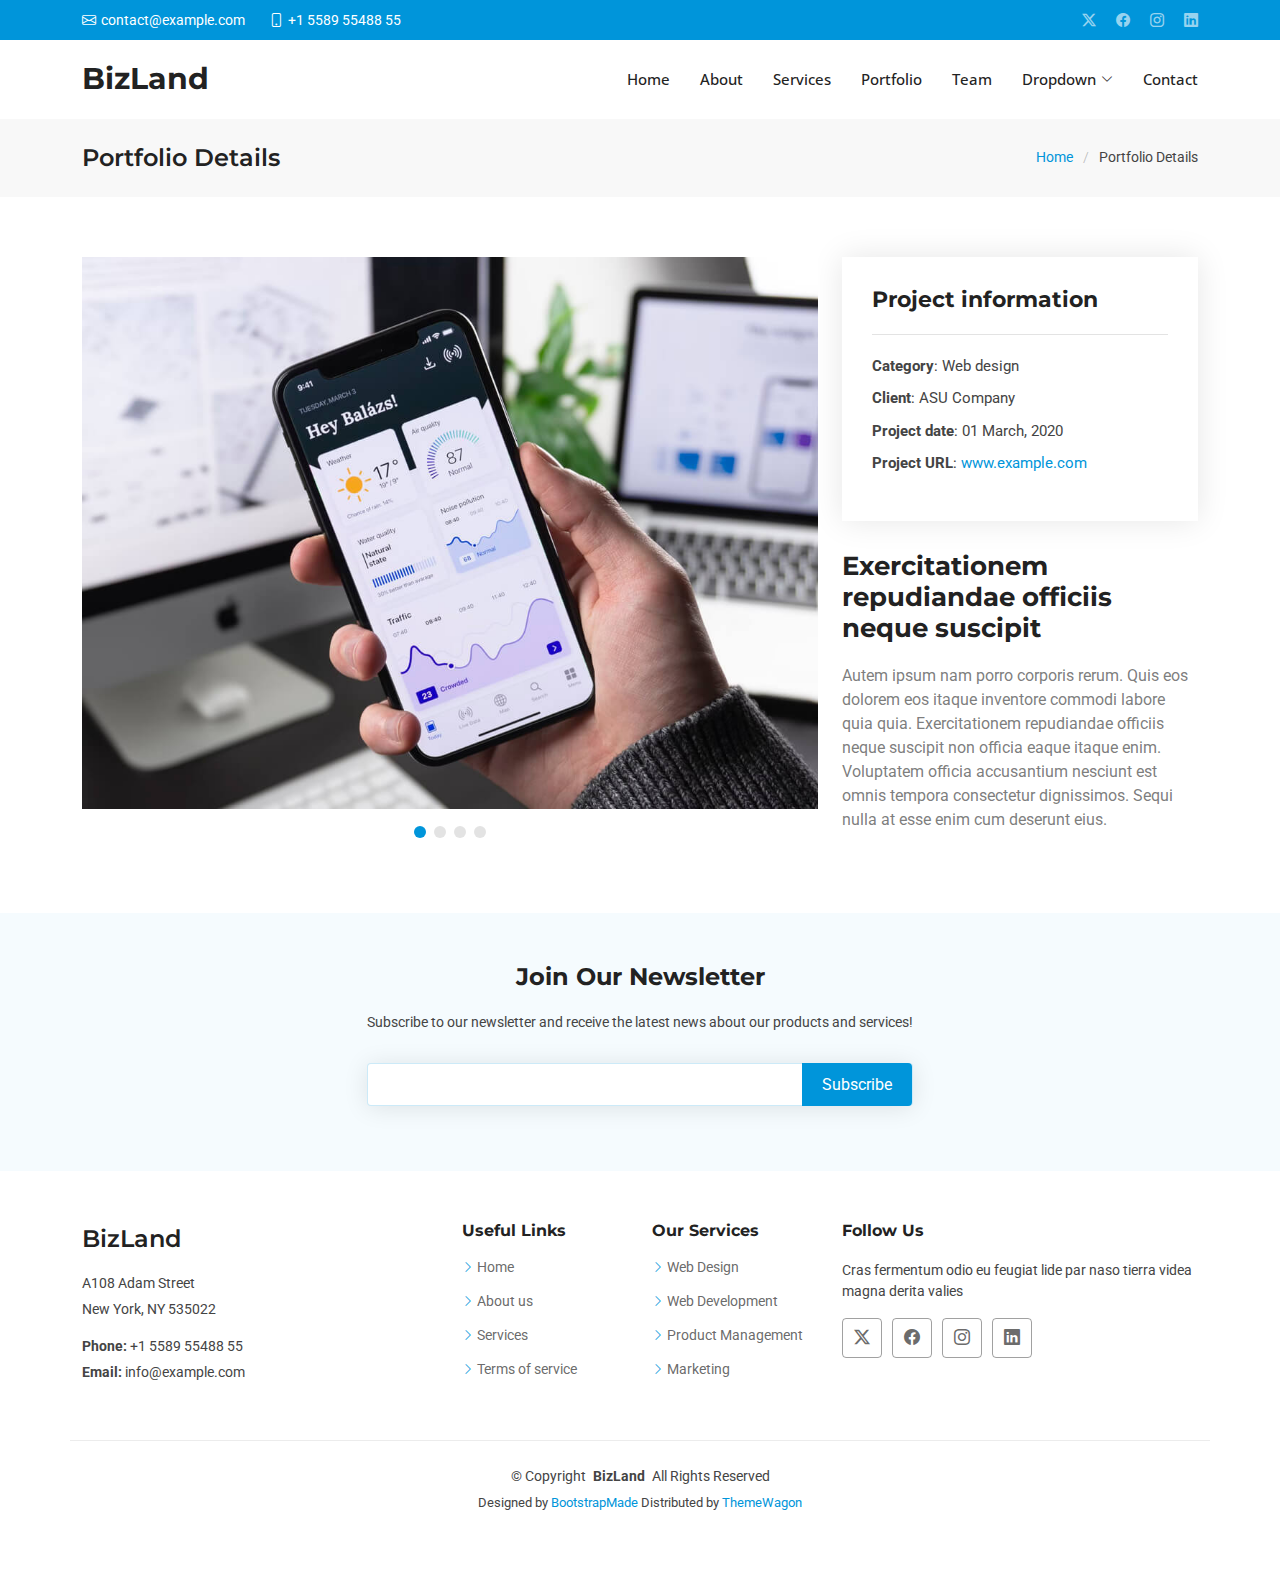
<file: portfolio-details.html>
<!DOCTYPE html>
<html lang="en">

<head>
  <meta charset="utf-8">
  <meta content="width=device-width, initial-scale=1.0" name="viewport">
  <title>Portfolio Details - BizLand Bootstrap Template</title>
  <meta name="description" content="">
  <meta name="keywords" content="">

  <!-- Favicons -->
  <link href="assets/img/favicon.png" rel="icon">
  <link href="assets/img/apple-touch-icon.png" rel="apple-touch-icon">

  <!-- Fonts -->
  <link href="https://fonts.googleapis.com" rel="preconnect">
  <link href="https://fonts.gstatic.com" rel="preconnect" crossorigin>
  <link href="https://fonts.googleapis.com/css2?family=Roboto:ital,wght@0,100;0,300;0,400;0,500;0,700;0,900;1,100;1,300;1,400;1,500;1,700;1,900&family=Open+Sans:ital,wght@0,300;0,400;0,500;0,600;0,700;0,800;1,300;1,400;1,500;1,600;1,700;1,800&family=Montserrat:ital,wght@0,100;0,200;0,300;0,400;0,500;0,600;0,700;0,800;0,900;1,100;1,200;1,300;1,400;1,500;1,600;1,700;1,800;1,900&display=swap" rel="stylesheet">

  <!-- Vendor CSS Files -->
  <link href="assets/vendor/bootstrap/css/bootstrap.min.css" rel="stylesheet">
  <link href="assets/vendor/bootstrap-icons/bootstrap-icons.css" rel="stylesheet">
  <link href="assets/vendor/aos/aos.css" rel="stylesheet">
  <link href="assets/vendor/glightbox/css/glightbox.min.css" rel="stylesheet">
  <link href="assets/vendor/swiper/swiper-bundle.min.css" rel="stylesheet">

  <!-- Main CSS File -->
  <link href="assets/css/main.css" rel="stylesheet">

  <!-- =======================================================
  * Template Name: BizLand
  * Template URL: https://bootstrapmade.com/bizland-bootstrap-business-template/
  * Updated: Aug 07 2024 with Bootstrap v5.3.3
  * Author: BootstrapMade.com
  * License: https://bootstrapmade.com/license/
  ======================================================== -->
</head>

<body class="portfolio-details-page">

  <header id="header" class="header sticky-top">

    <div class="topbar d-flex align-items-center">
      <div class="container d-flex justify-content-center justify-content-md-between">
        <div class="contact-info d-flex align-items-center">
          <i class="bi bi-envelope d-flex align-items-center"><a href="mailto:contact@example.com">contact@example.com</a></i>
          <i class="bi bi-phone d-flex align-items-center ms-4"><span>+1 5589 55488 55</span></i>
        </div>
        <div class="social-links d-none d-md-flex align-items-center">
          <a href="#" class="twitter"><i class="bi bi-twitter-x"></i></a>
          <a href="#" class="facebook"><i class="bi bi-facebook"></i></a>
          <a href="#" class="instagram"><i class="bi bi-instagram"></i></a>
          <a href="#" class="linkedin"><i class="bi bi-linkedin"></i></a>
        </div>
      </div>
    </div><!-- End Top Bar -->

    <div class="branding d-flex align-items-cente">

      <div class="container position-relative d-flex align-items-center justify-content-between">
        <a href="index.html" class="logo d-flex align-items-center">
          <!-- Uncomment the line below if you also wish to use an image logo -->
          <!-- <img src="assets/img/logo.png" alt=""> -->
          <h1 class="sitename">BizLand</h1>
        </a>

        <nav id="navmenu" class="navmenu">
          <ul>
            <li><a href="#hero">Home</a></li>
            <li><a href="#about">About</a></li>
            <li><a href="#services">Services</a></li>
            <li><a href="#portfolio">Portfolio</a></li>
            <li><a href="#team">Team</a></li>
            <li class="dropdown"><a href="#"><span>Dropdown</span> <i class="bi bi-chevron-down toggle-dropdown"></i></a>
              <ul>
                <li><a href="#">Dropdown 1</a></li>
                <li class="dropdown"><a href="#"><span>Deep Dropdown</span> <i class="bi bi-chevron-down toggle-dropdown"></i></a>
                  <ul>
                    <li><a href="#">Deep Dropdown 1</a></li>
                    <li><a href="#">Deep Dropdown 2</a></li>
                    <li><a href="#">Deep Dropdown 3</a></li>
                    <li><a href="#">Deep Dropdown 4</a></li>
                    <li><a href="#">Deep Dropdown 5</a></li>
                  </ul>
                </li>
                <li><a href="#">Dropdown 2</a></li>
                <li><a href="#">Dropdown 3</a></li>
                <li><a href="#">Dropdown 4</a></li>
              </ul>
            </li>
            <li><a href="#contact">Contact</a></li>
          </ul>
          <i class="mobile-nav-toggle d-xl-none bi bi-list"></i>
        </nav>

      </div>

    </div>

  </header>

  <main class="main">

    <!-- Page Title -->
    <div class="page-title" data-aos="fade">
      <div class="container d-lg-flex justify-content-between align-items-center">
        <h1 class="mb-2 mb-lg-0">Portfolio Details</h1>
        <nav class="breadcrumbs">
          <ol>
            <li><a href="index.html">Home</a></li>
            <li class="current">Portfolio Details</li>
          </ol>
        </nav>
      </div>
    </div><!-- End Page Title -->

    <!-- Portfolio Details Section -->
    <section id="portfolio-details" class="portfolio-details section">

      <div class="container" data-aos="fade-up" data-aos-delay="100">

        <div class="row gy-4">

          <div class="col-lg-8">
            <div class="portfolio-details-slider swiper init-swiper">

              <script type="application/json" class="swiper-config">
                {
                  "loop": true,
                  "speed": 600,
                  "autoplay": {
                    "delay": 5000
                  },
                  "slidesPerView": "auto",
                  "pagination": {
                    "el": ".swiper-pagination",
                    "type": "bullets",
                    "clickable": true
                  }
                }
              </script>

              <div class="swiper-wrapper align-items-center">

                <div class="swiper-slide">
                  <img src="assets/img/portfolio/app-1.jpg" alt="">
                </div>

                <div class="swiper-slide">
                  <img src="assets/img/portfolio/product-1.jpg" alt="">
                </div>

                <div class="swiper-slide">
                  <img src="assets/img/portfolio/branding-1.jpg" alt="">
                </div>

                <div class="swiper-slide">
                  <img src="assets/img/portfolio/books-1.jpg" alt="">
                </div>

              </div>
              <div class="swiper-pagination"></div>
            </div>
          </div>

          <div class="col-lg-4">
            <div class="portfolio-info" data-aos="fade-up" data-aos-delay="200">
              <h3>Project information</h3>
              <ul>
                <li><strong>Category</strong>: Web design</li>
                <li><strong>Client</strong>: ASU Company</li>
                <li><strong>Project date</strong>: 01 March, 2020</li>
                <li><strong>Project URL</strong>: <a href="#">www.example.com</a></li>
              </ul>
            </div>
            <div class="portfolio-description" data-aos="fade-up" data-aos-delay="300">
              <h2>Exercitationem repudiandae officiis neque suscipit</h2>
              <p>
                Autem ipsum nam porro corporis rerum. Quis eos dolorem eos itaque inventore commodi labore quia quia. Exercitationem repudiandae officiis neque suscipit non officia eaque itaque enim. Voluptatem officia accusantium nesciunt est omnis tempora consectetur dignissimos. Sequi nulla at esse enim cum deserunt eius.
              </p>
            </div>
          </div>

        </div>

      </div>

    </section><!-- /Portfolio Details Section -->

  </main>

  <footer id="footer" class="footer">

    <div class="footer-newsletter">
      <div class="container">
        <div class="row justify-content-center text-center">
          <div class="col-lg-6">
            <h4>Join Our Newsletter</h4>
            <p>Subscribe to our newsletter and receive the latest news about our products and services!</p>
            <form action="forms/newsletter.php" method="post" class="php-email-form">
              <div class="newsletter-form"><input type="email" name="email"><input type="submit" value="Subscribe"></div>
              <div class="loading">Loading</div>
              <div class="error-message"></div>
              <div class="sent-message">Your subscription request has been sent. Thank you!</div>
            </form>
          </div>
        </div>
      </div>
    </div>

    <div class="container footer-top">
      <div class="row gy-4">
        <div class="col-lg-4 col-md-6 footer-about">
          <a href="index.html" class="d-flex align-items-center">
            <span class="sitename">BizLand</span>
          </a>
          <div class="footer-contact pt-3">
            <p>A108 Adam Street</p>
            <p>New York, NY 535022</p>
            <p class="mt-3"><strong>Phone:</strong> <span>+1 5589 55488 55</span></p>
            <p><strong>Email:</strong> <span>info@example.com</span></p>
          </div>
        </div>

        <div class="col-lg-2 col-md-3 footer-links">
          <h4>Useful Links</h4>
          <ul>
            <li><i class="bi bi-chevron-right"></i> <a href="#">Home</a></li>
            <li><i class="bi bi-chevron-right"></i> <a href="#">About us</a></li>
            <li><i class="bi bi-chevron-right"></i> <a href="#">Services</a></li>
            <li><i class="bi bi-chevron-right"></i> <a href="#">Terms of service</a></li>
          </ul>
        </div>

        <div class="col-lg-2 col-md-3 footer-links">
          <h4>Our Services</h4>
          <ul>
            <li><i class="bi bi-chevron-right"></i> <a href="#">Web Design</a></li>
            <li><i class="bi bi-chevron-right"></i> <a href="#">Web Development</a></li>
            <li><i class="bi bi-chevron-right"></i> <a href="#">Product Management</a></li>
            <li><i class="bi bi-chevron-right"></i> <a href="#">Marketing</a></li>
          </ul>
        </div>

        <div class="col-lg-4 col-md-12">
          <h4>Follow Us</h4>
          <p>Cras fermentum odio eu feugiat lide par naso tierra videa magna derita valies</p>
          <div class="social-links d-flex">
            <a href=""><i class="bi bi-twitter-x"></i></a>
            <a href=""><i class="bi bi-facebook"></i></a>
            <a href=""><i class="bi bi-instagram"></i></a>
            <a href=""><i class="bi bi-linkedin"></i></a>
          </div>
        </div>

      </div>
    </div>

    <div class="container copyright text-center mt-4">
      <p>© <span>Copyright</span> <strong class="px-1 sitename">BizLand</strong> <span>All Rights Reserved</span></p>
      <div class="credits">
        <!-- All the links in the footer should remain intact. -->
        <!-- You can delete the links only if you've purchased the pro version. -->
        <!-- Licensing information: https://bootstrapmade.com/license/ -->
        <!-- Purchase the pro version with working PHP/AJAX contact form: [buy-url] -->
        Designed by <a href="https://bootstrapmade.com/">BootstrapMade</a> Distributed by <a href=“https://themewagon.com>ThemeWagon
      </div>
    </div>

  </footer>

  <!-- Scroll Top -->
  <a href="#" id="scroll-top" class="scroll-top d-flex align-items-center justify-content-center"><i class="bi bi-arrow-up-short"></i></a>

  <!-- Preloader -->
  <div id="preloader">
    <div></div>
    <div></div>
    <div></div>
    <div></div>
  </div>

  <!-- Vendor JS Files -->
  <script src="assets/vendor/bootstrap/js/bootstrap.bundle.min.js"></script>
  <script src="assets/vendor/php-email-form/validate.js"></script>
  <script src="assets/vendor/aos/aos.js"></script>
  <script src="assets/vendor/glightbox/js/glightbox.min.js"></script>
  <script src="assets/vendor/waypoints/noframework.waypoints.js"></script>
  <script src="assets/vendor/purecounter/purecounter_vanilla.js"></script>
  <script src="assets/vendor/swiper/swiper-bundle.min.js"></script>
  <script src="assets/vendor/imagesloaded/imagesloaded.pkgd.min.js"></script>
  <script src="assets/vendor/isotope-layout/isotope.pkgd.min.js"></script>

  <!-- Main JS File -->
  <script src="assets/js/main.js"></script>

</body>

</html>
</file>
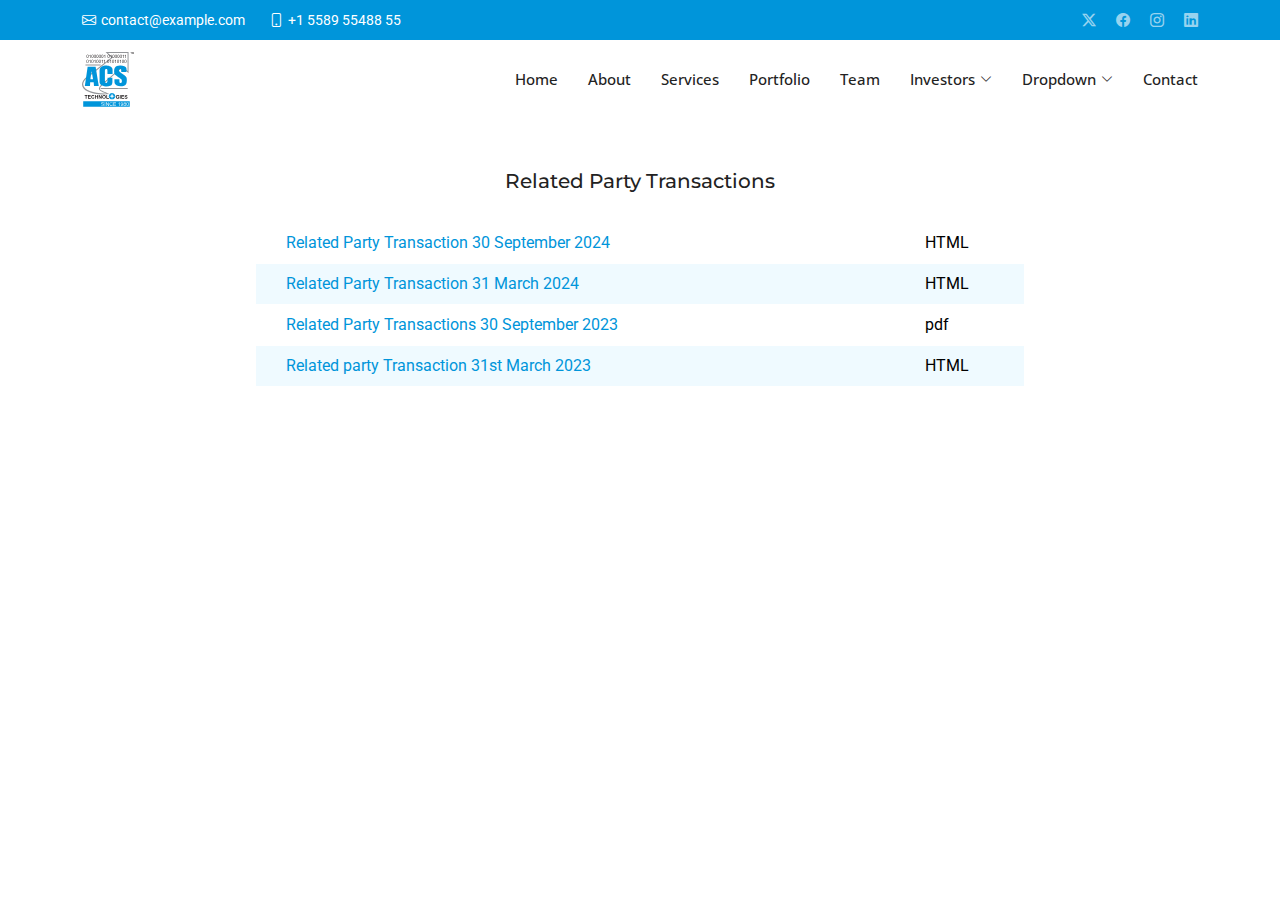
<file: related_party_transaction.html>
<!DOCTYPE html>
<html lang="en">

<head>
  <meta charset="utf-8">
  <meta content="width=device-width, initial-scale=1.0" name="viewport">
  <title>Index - BizLand Bootstrap Template</title>
  <meta name="description" content="">
  <meta name="keywords" content="">

  <!-- Favicons -->
  <link href="assets/img/favicon.png" rel="icon">
  <link href="assets/img/apple-touch-icon.png" rel="apple-touch-icon">

  <!-- Fonts -->
  <link href="https://fonts.googleapis.com" rel="preconnect">
  <link href="https://fonts.gstatic.com" rel="preconnect" crossorigin>
  <link href="https://fonts.googleapis.com/css2?family=Roboto:ital,wght@0,100;0,300;0,400;0,500;0,700;0,900;1,100;1,300;1,400;1,500;1,700;1,900&family=Open+Sans:ital,wght@0,300;0,400;0,500;0,600;0,700;0,800;1,300;1,400;1,500;1,600;1,700;1,800&family=Montserrat:ital,wght@0,100;0,200;0,300;0,400;0,500;0,600;0,700;0,800;0,900;1,100;1,200;1,300;1,400;1,500;1,600;1,700;1,800;1,900&display=swap" rel="stylesheet">

  <!-- Vendor CSS Files -->
  <link href="assets/vendor/bootstrap/css/bootstrap.min.css" rel="stylesheet">
  <link href="assets/vendor/bootstrap-icons/bootstrap-icons.css" rel="stylesheet">
  <link href="assets/vendor/aos/aos.css" rel="stylesheet">
  <link href="assets/vendor/glightbox/css/glightbox.min.css" rel="stylesheet">
  <link href="assets/vendor/swiper/swiper-bundle.min.css" rel="stylesheet">

  <!-- Main CSS File -->
  <link href="assets/css/main.css" rel="stylesheet">

  <!-- =======================================================
  * Template Name: BizLand
  * Template URL: https://bootstrapmade.com/bizland-bootstrap-business-template/
  * Updated: Aug 07 2024 with Bootstrap v5.3.3
  * Author: BootstrapMade.com
  * License: https://bootstrapmade.com/license/
  ======================================================== -->
</head>

<body class="index-page">

  <header id="header" class="header sticky-top">

    <div class="topbar d-flex align-items-center">
      <div class="container d-flex justify-content-center justify-content-md-between">
        <div class="contact-info d-flex align-items-center">
          <i class="bi bi-envelope d-flex align-items-center"><a href="mailto:contact@example.com">contact@example.com</a></i>
          <i class="bi bi-phone d-flex align-items-center ms-4"><span>+1 5589 55488 55</span></i>
        </div>
        <div class="social-links d-none d-md-flex align-items-center">
          <a href="#" class="twitter"><i class="bi bi-twitter-x"></i></a>
          <a href="#" class="facebook"><i class="bi bi-facebook"></i></a>
          <a href="#" class="instagram"><i class="bi bi-instagram"></i></a>
          <a href="#" class="linkedin"><i class="bi bi-linkedin"></i></a>
        </div>
      </div>
    </div><!-- End Top Bar -->

    <div class="branding d-flex align-items-cente">

      <div class="container position-relative d-flex align-items-center justify-content-between">
        <a href="index.html" class="logo d-flex align-items-center">
          <!-- Uncomment the line below if you also wish to use an image logo -->
          <!-- <img src="assets/img/logo.png" alt=""> -->
          <!-- <h1 class="sitename">BizLand</h1> -->
          <div data-testid="svgRoot-comp-lvp29gnn_r_comp-liu7a4zw" class="AKxYR5 VZYmYf comp-lvp29gnn_r_comp-liu7a4zw"><!--?xml version="1.0" encoding="UTF-8"?-->
            <svg preserveAspectRatio="xMidYMid meet" data-bbox="0.194 0.85 451.486 475.689" xmlns="http://www.w3.org/2000/svg" viewBox="0.194 0.85 451.486 475.689" width="52" data-type="color" role="presentation" aria-hidden="true" aria-label="">
                <g>
                    <path fill="#0095DA" d="M10.685 429.522h404.121v47.017H10.686v-47.017Z" data-color="1"></path>
                    <path fill="#939598" d="M225.224 8.7h170.61v156.707l-43.787-40.219-173.412 148.255c-63.574 54.587-21.889 69.892 35.917 87.435-121.333 6.64-266.207-44.859-175.584-130.424L268.622 48.561 225.224 8.7ZM204.604.85h199.709v184.878l-52.785-49.24L189.716 276.7c-68.502 61.102-23.458 50.667 49.983 89.396-182.853 18.88-303.625-58.446-203.14-144.938l218.5-173.563L204.604.85Z" clip-rule="evenodd" fill-rule="evenodd" data-color="2"></path>
                    <path fill="#939598" d="M161.881 313.924h235.374l.009 7.862-235.383-.012v-7.85Z" clip-rule="evenodd" fill-rule="evenodd" data-color="2"></path>
                    <path fill="#939598" d="M30.193 109.859H161.87v7.859l-131.676-.012v-7.847Z" clip-rule="evenodd" fill-rule="evenodd" data-color="2"></path>
                    <path fill="#0095DA" d="m386.54 173.952-45.39.294-.452-11.237c-.24-5.913-.586-9.705-1.709-11.332-3.513-5.064-11.088-5.779-14.707-.424-1.466 2.169-2.841 5.171-2.841 9.611 0 5.701 2.271 7.324 4.224 10.023 10.778 14.892 42.73 27.638 56.726 44.117 7.073 8.33 6.974 19.705 6.974 36.486 0 12.2-2.55 21.186-5.619 26.958-3.064 5.776-9.001 10.648-17.775 14.546-8.81 3.897-19.021 5.882-30.703 5.882-12.809 0-23.756-2.275-32.797-6.786-9.084-4.511-15.029-10.247-17.819-17.214-2.798-6.998-2.837-16.887-2.837-29.736v-8.208h43.092v17.843c0 6.424 1.681 10.282 2.946 12.11 3.026 4.372 13.529 3.544 16.216-.488 1.544-2.314 2.33-5.776 2.33-10.357 0-10.071-1.725-14.526-4.695-17.611-3.01-3.123-13.791-10.404-25.65-17.685-11.933-7.331-18.471-13.658-22.345-16.985-3.851-3.313-8.381-6.916-10.92-12.755-2.546-5.85-3.803-13.316-3.803-22.407 0-13.104 1.807-22.691 5.395-28.766 8.735-14.781 25.775-20.773 45.912-21.225 27.642-.621 51.371 7.642 54.868 21.15 2.593 10.024 1.367 25.281 1.379 34.196Zm-120.913 18.334h-44.475v-23.367c0-16.852-1.909-20.852-10.813-20.852-3.957 0-8.746 2.334-9.807 4.939-1.069 2.624-1.462 8.624-1.462 17.284v79.507c0 8.333 1.969 13.752 3.026 16.274 1.076 2.566 5.241 3.827 8.97 3.827 9.096 0 10.801-14.864 10.801-21.693V223.55H264v6.64c0 42.895 9.422 66.509-53.787 69.758-18.455.951-48.478-7.088-55.496-26.973-2.955-8.374-2.074-19.296-2.074-38.518v-49.983c0-12.341-.366-24.809.545-30.973 3.844-26.004 32.428-36.235 55.273-36.235 18.334 0 47.665 6.161 55.233 26.007 2.888 7.572 2.361 23.198 2.094 39.182l-.161 9.831Zm-169.34 45.821c-2.449-19.382-7.769-42.788-12.783-70.835-4.852 32.734-9.198 55.677-10.4 70.835h23.182Zm22.121-109.714 27.405 166.876h-41.507l-2.723-30.785H71.139l-1.399 30.785H24.826l24.337-166.876h69.245Z" data-color="1"></path>
                    <path fill="#0095DA" d="M260.885 356.354c15.41 0 27.906 12.495 27.906 27.905 0 15.41-12.496 27.909-27.906 27.909-15.41 0-27.905-12.499-27.905-27.909 0-15.41 12.495-27.905 27.905-27.905Z" clip-rule="evenodd" fill-rule="evenodd" data-color="1"></path>
                    <path fill="#231F20" d="M211.691 406.373v-31.274h6.366v25.957h15.825v5.317h-22.191Zm-29.166-15.783c0 3.569.831 6.276 2.476 8.119 1.649 1.842 3.744 2.759 6.285 2.759 2.532 0 4.614-.908 6.246-2.742 1.619-1.829 2.438-4.567 2.438-8.226 0-3.611-.793-6.301-2.374-8.088-1.585-1.777-3.692-2.664-6.31-2.664-2.631 0-4.743.904-6.353 2.703-1.599 1.799-2.408 4.506-2.408 8.139Zm-6.555.215c0-3.218.48-5.912 1.44-8.093a15.058 15.058 0 0 1 2.934-4.323c1.243-1.268 2.601-2.215 4.074-2.831 1.971-.84 4.229-1.251 6.799-1.251 4.648 0 8.363 1.439 11.152 4.327 2.789 2.874 4.185 6.884 4.185 12.017 0 5.093-1.388 9.073-4.155 11.948-2.768 2.87-6.469 4.31-11.092 4.31-4.691 0-8.422-1.431-11.19-4.289-2.767-2.862-4.147-6.803-4.147-11.815Zm-30.455 15.568v-31.526h6.195l12.903 21.052v-21.052h5.916v31.526h-6.391l-12.707-20.564v20.564h-5.916Zm-31.856 0v-31.526h6.374v12.402h12.471v-12.402h6.362v31.526h-6.362v-13.786h-12.471v13.786h-6.374Zm-11.653-11.593 6.169 1.954c-.947 3.444-2.519 5.997-4.721 7.672-2.194 1.667-4.991 2.503-8.375 2.503-4.186 0-7.626-1.431-10.321-4.289-2.694-2.862-4.044-6.773-4.044-11.73 0-5.247 1.358-9.322 4.066-12.226 2.707-2.901 6.267-4.357 10.688-4.357 3.852 0 6.988 1.139 9.395 3.423 1.44 1.341 2.511 3.281 3.231 5.805l-6.307 1.508c-.368-1.641-1.144-2.931-2.335-3.878-1.182-.946-2.622-1.417-4.31-1.417-2.334 0-4.232.835-5.69 2.518-1.451 1.675-2.175 4.392-2.175 8.149 0 3.984.71 6.824 2.15 8.517 1.432 1.692 3.295 2.536 5.587 2.536 1.692 0 3.149-.536 4.365-1.616 1.221-1.07 2.091-2.767 2.627-5.072ZM52.46 406.373v-31.526h23.375v5.333H58.823v6.987h15.829v5.308h-15.83v8.581h17.612v5.317H52.46Zm-19.813 0V380.18h-9.352v-5.333h25.053v5.333h-9.331v26.193h-6.37Z" data-color="3"></path>
                    <path fill="#231F20" d="m369.285 396.091 6.195-.608c.368 2.086 1.122 3.611 2.266 4.588 1.139.968 2.673 1.461 4.614 1.461 2.048 0 3.594-.433 4.631-1.306 1.041-.866 1.564-1.881 1.564-3.038 0-.75-.223-1.384-.66-1.902-.437-.532-1.199-.986-2.292-1.367-.741-.265-2.446-.72-5.094-1.379-3.414-.844-5.809-1.885-7.18-3.119-1.936-1.735-2.909-3.847-2.909-6.345 0-1.606.459-3.105 1.367-4.507.913-1.392 2.223-2.459 3.937-3.191 1.718-.728 3.779-1.097 6.199-1.097 3.967 0 6.94.87 8.945 2.601 1.996 1.739 3.046 4.052 3.149 6.952l-6.366.279c-.27-1.624-.857-2.789-1.757-3.496-.895-.711-2.236-1.062-4.027-1.062-1.851 0-3.303.372-4.348 1.135-.673.484-1.011 1.139-1.011 1.954 0 .749.317 1.388.947 1.915.801.676 2.754 1.379 5.852 2.107 3.097.733 5.385 1.491 6.867 2.271 1.487.784 2.644 1.846 3.487 3.204.84 1.358 1.255 3.033 1.255 5.021 0 1.808-.496 3.505-1.503 5.073-1.007 1.58-2.421 2.754-4.258 3.517-1.834.771-4.126 1.152-6.864 1.152-3.984 0-7.047-.917-9.18-2.759-2.138-1.842-3.415-4.528-3.826-8.054Zm-27.761 10.256v-31.526h23.374v5.333h-17.012v6.988h15.83v5.308h-15.83v8.581h17.612v5.316h-23.974Zm-12.432-31.526h6.362v31.527h-6.362v-31.527Zm-19.398 19.933v-5.311h13.721v12.56c-1.336 1.29-3.268 2.429-5.8 3.41-2.532.977-5.094 1.47-7.686 1.47-3.294 0-6.173-.69-8.623-2.069-2.451-1.389-4.297-3.363-5.527-5.938-1.234-2.579-1.851-5.377-1.851-8.401 0-3.282.69-6.199 2.061-8.757 1.379-2.545 3.393-4.507 6.049-5.864 2.018-1.05 4.537-1.573 7.549-1.573 3.911 0 6.97.823 9.167 2.459 2.202 1.645 3.62 3.916 4.25 6.816l-6.319 1.178c-.449-1.547-1.285-2.772-2.51-3.667-1.23-.896-2.755-1.345-4.588-1.345-2.785 0-4.996.882-6.637 2.643-1.644 1.769-2.459 4.382-2.459 7.853 0 3.74.827 6.55 2.494 8.422 1.658 1.872 3.838 2.802 6.533 2.802 1.336 0 2.673-.261 4.019-.784 1.332-.523 2.484-1.161 3.448-1.902v-4.002h-7.291Z" data-color="3"></path>
                    <path fill="#ffffff" d="m260.884 360.01 5.839 18.864 18.412 5.387-18.86 5.838-5.391 18.416-5.838-18.864-18.413-5.39 18.86-5.839 5.391-18.412Z" clip-rule="evenodd" fill-rule="evenodd" data-color="4"></path>
                    <path fill="#ffffff" d="m166.107 458.646 3.919-.342c.186 1.57.618 2.859 1.296 3.866.678 1.006 1.731 1.82 3.159 2.441 1.428.621 3.034.932 4.819.932 1.585 0 2.985-.236 4.198-.707 1.214-.471 2.117-1.117 2.71-1.938.592-.821.889-1.717.889-2.688 0-.985-.286-1.846-.857-2.581-.571-.735-1.514-1.353-2.827-1.853-.843-.328-2.706-.839-5.591-1.531-2.884-.693-4.904-1.346-6.061-1.96-1.499-.785-2.616-1.76-3.352-2.924-.735-1.163-1.103-2.466-1.103-3.908 0-1.585.45-3.067 1.349-4.445.9-1.378 2.214-2.424 3.941-3.137 1.728-.714 3.649-1.071 5.762-1.071 2.327 0 4.38.374 6.158 1.124 1.777.75 3.145 1.853 4.101 3.309.957 1.457 1.471 3.106 1.542 4.948l-3.983.3c-.215-1.985-.939-3.484-2.174-4.498-1.235-1.014-3.06-1.521-5.473-1.521-2.513 0-4.344.461-5.494 1.382-1.149.921-1.724 2.031-1.724 3.33 0 1.128.407 2.056 1.221 2.785.8.728 2.888 1.474 6.265 2.238s5.694 1.431 6.95 2.002c1.828.843 3.177 1.91 4.048 3.202.871 1.293 1.307 2.781 1.307 4.466 0 1.671-.479 3.245-1.435 4.723-.957 1.478-2.331 2.627-4.123 3.448-1.792.821-3.809 1.232-6.051 1.232-2.841 0-5.222-.414-7.143-1.243-1.92-.828-3.427-2.074-4.519-3.737-1.092-1.664-1.667-3.545-1.724-5.644Z" data-color="4"></path>
                    <path fill="#ffffff" d="M197.484 468.734v-31.399h4.156v31.399h-4.156Z" data-color="4"></path>
                    <path fill="#ffffff" d="M208.922 468.734v-31.399h4.262l16.492 24.653v-24.653h3.984v31.399h-4.262l-16.492-24.674v24.674h-3.984Z" data-color="4"></path>
                    <path fill="#ffffff" d="m263.046 457.725 4.155 1.05c-.871 3.412-2.438 6.015-4.701 7.807-2.264 1.792-5.03 2.688-8.3 2.688-3.384 0-6.136-.689-8.257-2.067-2.12-1.378-3.734-3.374-4.84-5.987-1.107-2.613-1.66-5.418-1.66-8.417 0-3.27.625-6.122 1.874-8.557 1.249-2.434 3.027-4.283 5.333-5.547 2.306-1.264 4.844-1.895 7.614-1.895 3.142 0 5.783.799 7.925 2.398 2.142 1.6 3.634 3.849 4.476 6.747l-4.09.964c-.729-2.285-1.785-3.948-3.17-4.99-1.385-1.043-3.127-1.564-5.226-1.564-2.414 0-4.43.578-6.051 1.735-1.621 1.157-2.759 2.709-3.416 4.658a18.752 18.752 0 0 0-.986 6.03c0 2.67.39 5.001 1.168 6.993.778 1.992 1.988 3.48 3.63 4.465a10.175 10.175 0 0 0 5.333 1.478c2.328 0 4.298-.671 5.912-2.013 1.613-1.342 2.706-3.334 3.277-5.976Z" data-color="4"></path>
                    <path fill="#ffffff" d="M272.406 468.734v-31.399h22.703v3.705h-18.548v9.617h17.37v3.684h-17.37v10.688h19.276v3.705h-23.431Z" data-color="4"></path>
                    <path fill="#ffffff" d="M326.722 468.734h-3.855v-24.566c-.928.885-2.145 1.77-3.652 2.655-1.506.886-2.859 1.55-4.059 1.992v-3.726c2.156-1.014 4.041-2.242 5.655-3.684 1.613-1.443 2.756-2.842 3.427-4.198h2.484v31.527Z" data-color="4"></path>
                    <path fill="#ffffff" d="m337.174 461.473 3.706-.342c.314 1.742.914 3.005 1.799 3.791.885.785 2.02 1.178 3.405 1.178 1.185 0 2.224-.271 3.117-.814a6.657 6.657 0 0 0 2.195-2.174c.571-.907 1.05-2.131 1.435-3.673.386-1.542.578-3.113.578-4.712 0-.172-.007-.429-.021-.771-.771 1.228-1.824 2.224-3.159 2.988a8.594 8.594 0 0 1-4.337 1.145c-2.599 0-4.798-.942-6.597-2.827-1.799-1.885-2.699-4.369-2.699-7.453 0-3.185.939-5.748 2.817-7.69 1.877-1.941 4.23-2.912 7.057-2.912 2.042 0 3.909.549 5.601 1.649 1.692 1.099 2.977 2.666 3.855 4.701.878 2.035 1.317 4.98 1.317 8.835 0 4.012-.435 7.207-1.306 9.585-.871 2.377-2.167 4.187-3.888 5.429-1.72 1.243-3.737 1.864-6.05 1.864-2.456 0-4.462-.682-6.019-2.046-1.556-1.363-2.492-3.28-2.806-5.751Zm15.786-13.857c0-2.213-.589-3.97-1.767-5.269s-2.596-1.949-4.252-1.949c-1.713 0-3.206.7-4.476 2.099-1.271 1.399-1.907 3.213-1.907 5.44 0 1.999.604 3.623 1.81 4.873 1.207 1.249 2.695 1.874 4.466 1.874 1.785 0 3.252-.625 4.401-1.874 1.15-1.25 1.725-2.981 1.725-5.194Z" data-color="4"></path>
                    <path fill="#ffffff" d="M366.924 451.707c-1.599-.586-2.784-1.421-3.555-2.506-.771-1.085-1.157-2.385-1.157-3.898 0-2.285.821-4.205 2.463-5.762 1.642-1.556 3.827-2.334 6.554-2.334 2.742 0 4.948.796 6.619 2.388 1.67 1.592 2.506 3.53 2.506 5.815 0 1.456-.382 2.723-1.146 3.802-.764 1.078-1.924 1.909-3.481 2.495 1.928.628 3.395 1.642 4.402 3.041 1.006 1.399 1.51 3.07 1.51 5.012 0 2.684-.95 4.94-2.849 6.768-1.899 1.828-4.398 2.742-7.496 2.742-3.099 0-5.598-.918-7.497-2.753-1.899-1.834-2.848-4.123-2.848-6.864 0-2.042.517-3.752 1.552-5.13 1.036-1.378 2.51-2.316 4.423-2.816Zm-.771-6.533c0 1.485.479 2.699 1.435 3.641.957.943 2.199 1.414 3.727 1.414 1.485 0 2.702-.468 3.652-1.403.949-.935 1.424-2.081 1.424-3.438 0-1.413-.489-2.602-1.467-3.566-.978-.964-2.195-1.446-3.652-1.446-1.47 0-2.691.472-3.662 1.414-.971.943-1.457 2.071-1.457 3.384Zm-1.242 14.5c0 1.1.261 2.164.782 3.192a5.517 5.517 0 0 0 2.324 2.388 6.79 6.79 0 0 0 3.319.846c1.842 0 3.363-.593 4.563-1.778 1.199-1.185 1.799-2.691 1.799-4.519 0-1.856-.618-3.391-1.853-4.605-1.235-1.214-2.781-1.821-4.637-1.821-1.813 0-3.316.6-4.509 1.8-1.192 1.199-1.788 2.698-1.788 4.497Z" data-color="4"></path>
                    <path fill="#ffffff" d="M385.387 453.249c0-3.713.382-6.7 1.146-8.964.764-2.263 1.899-4.008 3.405-5.236 1.507-1.228 3.402-1.842 5.687-1.842 1.685 0 3.163.339 4.433 1.017 1.271.678 2.321 1.656 3.149 2.934.828 1.278 1.478 2.835 1.949 4.669.471 1.835.707 4.309.707 7.422 0 3.684-.379 6.657-1.135 8.921-.757 2.263-1.889 4.012-3.395 5.247-1.507 1.235-3.409 1.853-5.708 1.853-3.027 0-5.405-1.085-7.132-3.256-2.071-2.613-3.106-6.868-3.106-12.765Zm3.962 0c0 5.155.604 8.585 1.81 10.291 1.207 1.707 2.695 2.56 4.466 2.56 1.77 0 3.259-.857 4.465-2.57 1.207-1.714 1.81-5.141 1.81-10.281 0-5.169-.603-8.603-1.81-10.302-1.206-1.699-2.709-2.549-4.508-2.549-1.771 0-3.184.75-4.241 2.249-1.328 1.913-1.992 5.447-1.992 10.602Z" data-color="4"></path>
                    <path fill="#231F20" d="M425.722 17.61V2.83h-5.521V.855h13.282V2.83h-5.543v14.78h-2.218Z" data-color="3"></path>
                    <path fill="#231F20" d="M435.689 17.61V.854h3.338l3.966 11.864c.366 1.105.633 1.932.8 2.48.191-.61.488-1.505.892-2.686L448.697.854h2.983V17.61h-2.137V3.585l-4.87 14.025h-2l-4.846-14.265V17.61h-2.138Z" data-color="3"></path>
                    <path fill="#231F20" d="M38.922 38.406c0-3.262.335-5.887 1.006-7.875.672-1.989 1.669-3.522 2.992-4.601 1.324-1.079 2.989-1.619 4.996-1.619 1.48 0 2.779.299 3.896.894 1.116.596 2.038 1.456 2.766 2.578.727 1.123 1.298 2.49 1.712 4.102.414 1.613.62 3.786.62 6.52 0 3.237-.331 5.85-.996 7.838-.665 1.988-1.66 3.525-2.983 4.61-1.323 1.085-2.995 1.628-5.015 1.628-2.66 0-4.748-.953-6.266-2.86-1.82-2.296-2.728-6.034-2.728-11.215Zm3.48 0c0 4.528.53 7.542 1.59 9.041 1.06 1.5 2.369 2.25 3.924 2.25 1.556 0 2.864-.754 3.924-2.259s1.59-4.516 1.59-9.032c0-4.542-.53-7.559-1.59-9.051-1.06-1.493-2.381-2.24-3.961-2.24-1.556 0-2.798.659-3.726 1.976-1.167 1.681-1.75 4.786-1.75 9.315Z" data-color="3"></path>
                    <path fill="#231F20" d="M73.113 52.01h-3.387V30.428c-.816.778-1.885 1.556-3.209 2.334-1.323.777-2.512 1.36-3.566 1.75v-3.275c1.895-.89 3.551-1.97 4.968-3.236 1.418-1.267 2.421-2.497 3.011-3.689h2.183v27.7Z" data-color="3"></path>
                    <path fill="#231F20" d="M81.787 38.406c0-3.262.335-5.887 1.006-7.875.671-1.989 1.67-3.522 2.992-4.601 1.324-1.079 2.99-1.619 4.996-1.619 1.481 0 2.78.299 3.895.894 1.117.596 2.04 1.456 2.767 2.578.727 1.123 1.298 2.49 1.712 4.102.414 1.613.621 3.786.621 6.52 0 3.237-.333 5.85-.997 7.838-.665 1.988-1.659 3.525-2.983 4.61-1.323 1.085-2.995 1.628-5.015 1.628-2.659 0-4.748-.953-6.266-2.86-1.819-2.296-2.728-6.034-2.728-11.215Zm3.481 0c0 4.528.53 7.542 1.59 9.041 1.06 1.5 2.368 2.25 3.923 2.25 1.556 0 2.864-.754 3.924-2.259s1.59-4.516 1.59-9.032c0-4.542-.53-7.559-1.59-9.051-1.06-1.493-2.38-2.24-3.96-2.24-1.557 0-2.799.659-3.727 1.976-1.167 1.681-1.75 4.786-1.75 9.315Z" data-color="3"></path>
                    <path fill="#231F20" d="M103.221 38.406c0-3.262.336-5.887 1.007-7.875.671-1.989 1.669-3.522 2.992-4.601 1.324-1.079 2.989-1.619 4.996-1.619 1.48 0 2.779.299 3.895.894 1.117.596 2.039 1.456 2.766 2.578.728 1.123 1.299 2.49 1.713 4.102.414 1.613.621 3.786.621 6.52 0 3.237-.333 5.85-.998 7.838-.664 1.988-1.659 3.525-2.982 4.61-1.324 1.085-2.995 1.628-5.015 1.628-2.659 0-4.748-.953-6.266-2.86-1.819-2.296-2.729-6.034-2.729-11.215Zm3.482 0c0 4.528.53 7.542 1.59 9.041 1.06 1.5 2.368 2.25 3.923 2.25 1.556 0 2.863-.754 3.924-2.259 1.06-1.505 1.59-4.516 1.59-9.032 0-4.542-.53-7.559-1.59-9.051-1.061-1.493-2.381-2.24-3.962-2.24-1.555 0-2.797.659-3.725 1.976-1.167 1.681-1.75 4.786-1.75 9.315Z" data-color="3"></path>
                    <path fill="#231F20" d="M124.652 38.406c0-3.262.336-5.887 1.007-7.875.671-1.989 1.669-3.522 2.992-4.601 1.323-1.079 2.989-1.619 4.996-1.619 1.48 0 2.779.299 3.895.894 1.117.596 2.039 1.456 2.766 2.578.728 1.123 1.299 2.49 1.713 4.102.414 1.613.621 3.786.621 6.52 0 3.237-.333 5.85-.998 7.838-.665 1.988-1.659 3.525-2.982 4.61-1.324 1.085-2.995 1.628-5.015 1.628-2.66 0-4.748-.953-6.266-2.86-1.819-2.296-2.729-6.034-2.729-11.215Zm3.482 0c0 4.528.53 7.542 1.59 9.041 1.06 1.5 2.367 2.25 3.923 2.25s2.863-.754 3.923-2.259 1.59-4.516 1.59-9.032c0-4.542-.53-7.559-1.59-9.051-1.06-1.493-2.38-2.24-3.961-2.24-1.555 0-2.797.659-3.725 1.976-1.167 1.681-1.75 4.786-1.75 9.315Z" data-color="3"></path>
                    <path fill="#231F20" d="M146.086 38.406c0-3.262.336-5.887 1.007-7.875.671-1.989 1.668-3.522 2.992-4.601 1.323-1.079 2.989-1.619 4.996-1.619 1.48 0 2.779.299 3.895.894 1.117.596 2.039 1.456 2.766 2.578.728 1.123 1.299 2.49 1.713 4.102.414 1.613.621 3.786.621 6.52 0 3.237-.333 5.85-.998 7.838-.665 1.988-1.659 3.525-2.982 4.61-1.324 1.085-2.995 1.628-5.015 1.628-2.66 0-4.748-.953-6.266-2.86-1.819-2.296-2.729-6.034-2.729-11.215Zm3.481 0c0 4.528.53 7.542 1.59 9.041 1.061 1.5 2.368 2.25 3.924 2.25 1.555 0 2.863-.754 3.923-2.259s1.59-4.516 1.59-9.032c0-4.542-.53-7.559-1.59-9.051-1.06-1.493-2.38-2.24-3.961-2.24-1.555 0-2.797.659-3.726 1.976-1.166 1.681-1.75 4.786-1.75 9.315Z" data-color="3"></path>
                    <path fill="#231F20" d="M167.52 38.406c0-3.262.336-5.887 1.007-7.875.671-1.989 1.668-3.522 2.992-4.601 1.323-1.079 2.989-1.619 4.996-1.619 1.48 0 2.778.299 3.895.894 1.116.596 2.038 1.456 2.766 2.578.728 1.123 1.298 2.49 1.712 4.102.414 1.613.621 3.786.621 6.52 0 3.237-.332 5.85-.997 7.838-.665 1.988-1.659 3.525-2.982 4.61-1.324 1.085-2.996 1.628-5.015 1.628-2.66 0-4.748-.953-6.266-2.86-1.819-2.296-2.729-6.034-2.729-11.215Zm3.481 0c0 4.528.53 7.542 1.59 9.041 1.06 1.5 2.368 2.25 3.924 2.25 1.555 0 2.863-.754 3.923-2.259s1.59-4.516 1.59-9.032c0-4.542-.53-7.559-1.59-9.051-1.06-1.493-2.38-2.24-3.961-2.24-1.555 0-2.797.659-3.726 1.976-1.166 1.681-1.75 4.786-1.75 9.315Z" data-color="3"></path>
                    <path fill="#231F20" d="M201.71 52.01h-3.387V30.428c-.815.778-1.885 1.556-3.208 2.334-1.324.777-2.512 1.36-3.566 1.75v-3.275c1.894-.89 3.55-1.97 4.968-3.236 1.417-1.267 2.421-2.497 3.01-3.689h2.183v27.7Z" data-color="3"></path>
                    <path fill="#231F20" d="M221.092 38.406c0-3.262.335-5.887 1.007-7.875.671-1.989 1.668-3.522 2.992-4.601 1.323-1.079 2.988-1.619 4.996-1.619 1.48 0 2.778.299 3.895.894 1.116.596 2.038 1.456 2.766 2.578.727 1.123 1.298 2.49 1.712 4.102.414 1.613.621 3.786.621 6.52 0 3.237-.332 5.85-.997 7.838-.665 1.988-1.659 3.525-2.983 4.61-1.323 1.085-2.995 1.628-5.014 1.628-2.66 0-4.749-.953-6.267-2.86-1.819-2.296-2.728-6.034-2.728-11.215Zm3.481 0c0 4.528.53 7.542 1.59 9.041 1.06 1.5 2.368 2.25 3.924 2.25 1.555 0 2.863-.754 3.923-2.259s1.59-4.516 1.59-9.032c0-4.542-.53-7.559-1.59-9.051-1.06-1.493-2.38-2.24-3.961-2.24-1.556 0-2.798.659-3.726 1.976-1.167 1.681-1.75 4.786-1.75 9.315Z" data-color="3"></path>
                    <path fill="#231F20" d="M255.282 52.01h-3.387V30.428c-.816.778-1.885 1.556-3.209 2.334-1.323.777-2.512 1.36-3.565 1.75v-3.275c1.894-.89 3.55-1.97 4.967-3.236 1.418-1.267 2.422-2.497 3.011-3.689h2.183v27.7Z" data-color="3"></path>
                    <path fill="#231F20" d="M263.957 38.406c0-3.262.335-5.887 1.006-7.875.672-1.989 1.669-3.522 2.992-4.601 1.324-1.079 2.989-1.619 4.996-1.619 1.481 0 2.779.299 3.896.894 1.116.596 2.038 1.456 2.766 2.578.727 1.123 1.298 2.49 1.712 4.102.414 1.613.621 3.786.621 6.52 0 3.237-.332 5.85-.997 7.838-.665 1.988-1.659 3.525-2.983 4.61-1.323 1.085-2.995 1.628-5.015 1.628-2.659 0-4.748-.953-6.266-2.86-1.819-2.296-2.728-6.034-2.728-11.215Zm3.481 0c0 4.528.53 7.542 1.59 9.041 1.06 1.5 2.368 2.25 3.923 2.25 1.556 0 2.864-.754 3.924-2.259s1.59-4.516 1.59-9.032c0-4.542-.53-7.559-1.59-9.051-1.06-1.493-2.381-2.24-3.961-2.24-1.556 0-2.798.659-3.726 1.976-1.167 1.681-1.75 4.786-1.75 9.315Z" data-color="3"></path>
                    <path fill="#231F20" d="M285.391 38.406c0-3.262.335-5.887 1.006-7.875.671-1.989 1.669-3.522 2.992-4.601 1.324-1.079 2.989-1.619 4.996-1.619 1.481 0 2.779.299 3.895.894 1.117.596 2.039 1.456 2.767 2.578.727 1.123 1.298 2.49 1.712 4.102.414 1.613.621 3.786.621 6.52 0 3.237-.333 5.85-.997 7.838-.665 1.988-1.659 3.525-2.983 4.61-1.323 1.085-2.995 1.628-5.015 1.628-2.659 0-4.748-.953-6.266-2.86-1.819-2.296-2.728-6.034-2.728-11.215Zm3.481 0c0 4.528.53 7.542 1.59 9.041 1.06 1.5 2.368 2.25 3.923 2.25 1.556 0 2.864-.754 3.924-2.259s1.59-4.516 1.59-9.032c0-4.542-.53-7.559-1.59-9.051-1.06-1.493-2.381-2.24-3.961-2.24-1.556 0-2.798.659-3.726 1.976-1.167 1.681-1.75 4.786-1.75 9.315Z" data-color="3"></path>
                    <path fill="#231F20" d="M306.822 38.406c0-3.262.336-5.887 1.007-7.875.671-1.989 1.669-3.522 2.992-4.601 1.324-1.079 2.989-1.619 4.996-1.619 1.48 0 2.779.299 3.895.894 1.117.596 2.039 1.456 2.766 2.578.728 1.123 1.299 2.49 1.713 4.102.414 1.613.621 3.786.621 6.52 0 3.237-.333 5.85-.998 7.838-.664 1.988-1.659 3.525-2.982 4.61-1.324 1.085-2.995 1.628-5.015 1.628-2.659 0-4.748-.953-6.266-2.86-1.819-2.296-2.729-6.034-2.729-11.215Zm3.482 0c0 4.528.53 7.542 1.59 9.041 1.06 1.5 2.368 2.25 3.923 2.25 1.556 0 2.863-.754 3.924-2.259 1.06-1.505 1.59-4.516 1.59-9.032 0-4.542-.53-7.559-1.59-9.051-1.061-1.493-2.381-2.24-3.962-2.24-1.555 0-2.797.659-3.725 1.976-1.167 1.681-1.75 4.786-1.75 9.315Z" data-color="3"></path>
                    <path fill="#231F20" d="M328.256 38.406c0-3.262.336-5.887 1.007-7.875.671-1.989 1.669-3.522 2.992-4.601 1.324-1.079 2.989-1.619 4.996-1.619 1.48 0 2.779.299 3.895.894 1.117.596 2.039 1.456 2.766 2.578.728 1.123 1.299 2.49 1.713 4.102.414 1.613.621 3.786.621 6.52 0 3.237-.333 5.85-.998 7.838-.665 1.988-1.659 3.525-2.982 4.61-1.324 1.085-2.995 1.628-5.015 1.628-2.659 0-4.748-.953-6.266-2.86-1.819-2.296-2.729-6.034-2.729-11.215Zm3.482 0c0 4.528.53 7.542 1.59 9.041 1.06 1.5 2.367 2.25 3.923 2.25s2.863-.754 3.923-2.259 1.59-4.516 1.59-9.032c0-4.542-.53-7.559-1.59-9.051-1.06-1.493-2.38-2.24-3.961-2.24-1.555 0-2.797.659-3.725 1.976-1.167 1.681-1.75 4.786-1.75 9.315Z" data-color="3"></path>
                    <path fill="#231F20" d="M362.446 52.01h-3.387V30.428c-.815.778-1.885 1.556-3.208 2.334-1.324.777-2.512 1.36-3.566 1.75v-3.275c1.894-.89 3.55-1.97 4.968-3.236 1.417-1.267 2.421-2.497 3.011-3.689h2.182v27.7Z" data-color="3"></path>
                    <path fill="#231F20" d="M381.02 52.01h-3.387V30.428c-.816.778-1.885 1.556-3.208 2.334-1.324.777-2.513 1.36-3.566 1.75v-3.275c1.894-.89 3.55-1.97 4.967-3.236 1.418-1.267 2.422-2.497 3.011-3.689h2.183v27.7Z" data-color="3"></path>
                    <path fill="#231F20" d="M38.922 82.146c0-3.261.335-5.886 1.006-7.875.672-1.988 1.669-3.522 2.992-4.601 1.324-1.08 2.989-1.618 4.996-1.618 1.48 0 2.779.298 3.896.894 1.116.596 2.038 1.455 2.766 2.578.727 1.123 1.298 2.49 1.712 4.102.414 1.612.62 3.785.62 6.52 0 3.237-.331 5.849-.996 7.838-.665 1.988-1.66 3.525-2.983 4.61-1.323 1.085-2.995 1.628-5.015 1.628-2.66 0-4.748-.954-6.266-2.861-1.82-2.295-2.728-6.034-2.728-11.215Zm3.48 0c0 4.529.53 7.543 1.59 9.042 1.06 1.499 2.369 2.249 3.924 2.249 1.556 0 2.864-.753 3.924-2.26 1.06-1.504 1.59-4.515 1.59-9.031 0-4.541-.53-7.558-1.59-9.051-1.06-1.493-2.381-2.24-3.961-2.24-1.556 0-2.798.659-3.726 1.977-1.167 1.68-1.75 4.786-1.75 9.314Z" data-color="3"></path>
                    <path fill="#231F20" d="M73.113 95.75h-3.387V74.169c-.816.777-1.885 1.555-3.209 2.333-1.323.778-2.512 1.36-3.566 1.75v-3.274c1.895-.891 3.551-1.97 4.968-3.237 1.418-1.267 2.421-2.496 3.011-3.688h2.183V95.75Z" data-color="3"></path>
                    <path fill="#231F20" d="M81.787 82.146c0-3.261.335-5.886 1.006-7.875.671-1.988 1.67-3.522 2.992-4.601 1.324-1.08 2.99-1.618 4.996-1.618 1.481 0 2.78.298 3.895.894 1.117.596 2.04 1.455 2.767 2.578.727 1.123 1.298 2.49 1.712 4.102.414 1.612.621 3.785.621 6.52 0 3.237-.333 5.849-.997 7.838-.665 1.988-1.659 3.525-2.983 4.61-1.323 1.085-2.995 1.628-5.015 1.628-2.659 0-4.748-.954-6.266-2.861-1.819-2.295-2.728-6.034-2.728-11.215Zm3.481 0c0 4.529.53 7.543 1.59 9.042 1.06 1.499 2.368 2.249 3.923 2.249 1.556 0 2.864-.753 3.924-2.26 1.06-1.504 1.59-4.515 1.59-9.031 0-4.541-.53-7.558-1.59-9.051-1.06-1.493-2.38-2.24-3.96-2.24-1.557 0-2.799.659-3.727 1.977-1.167 1.68-1.75 4.786-1.75 9.314Z" data-color="3"></path>
                    <path fill="#231F20" d="M115.978 95.75h-3.388V74.169c-.815.777-1.884 1.555-3.208 2.333-1.323.778-2.512 1.36-3.566 1.75v-3.274c1.894-.891 3.55-1.97 4.968-3.237 1.418-1.267 2.421-2.496 3.011-3.688h2.183V95.75Z" data-color="3"></path>
                    <path fill="#231F20" d="M124.652 82.146c0-3.261.336-5.886 1.007-7.875.671-1.988 1.669-3.522 2.992-4.601 1.323-1.08 2.989-1.618 4.996-1.618 1.48 0 2.779.298 3.895.894 1.117.596 2.039 1.455 2.766 2.578.728 1.123 1.299 2.49 1.713 4.102.414 1.612.621 3.785.621 6.52 0 3.237-.333 5.849-.998 7.838-.665 1.988-1.659 3.525-2.982 4.61-1.324 1.085-2.995 1.628-5.015 1.628-2.66 0-4.748-.954-6.266-2.861-1.819-2.295-2.729-6.034-2.729-11.215Zm3.482 0c0 4.529.53 7.543 1.59 9.042 1.06 1.499 2.367 2.249 3.923 2.249s2.863-.753 3.923-2.26c1.06-1.504 1.59-4.515 1.59-9.031 0-4.541-.53-7.558-1.59-9.051-1.06-1.493-2.38-2.24-3.961-2.24-1.555 0-2.797.659-3.725 1.977-1.167 1.68-1.75 4.786-1.75 9.314Z" data-color="3"></path>
                    <path fill="#231F20" d="M146.086 82.146c0-3.261.336-5.886 1.007-7.875.671-1.988 1.668-3.522 2.992-4.601 1.323-1.08 2.989-1.618 4.996-1.618 1.48 0 2.779.298 3.895.894 1.117.596 2.039 1.455 2.766 2.578.728 1.123 1.299 2.49 1.713 4.102.414 1.612.621 3.785.621 6.52 0 3.237-.333 5.849-.998 7.838-.665 1.988-1.659 3.525-2.982 4.61-1.324 1.085-2.995 1.628-5.015 1.628-2.66 0-4.748-.954-6.266-2.861-1.819-2.295-2.729-6.034-2.729-11.215Zm3.481 0c0 4.529.53 7.543 1.59 9.042 1.061 1.499 2.368 2.249 3.924 2.249 1.555 0 2.863-.753 3.923-2.26 1.06-1.504 1.59-4.515 1.59-9.031 0-4.541-.53-7.558-1.59-9.051-1.06-1.493-2.38-2.24-3.961-2.24-1.555 0-2.797.659-3.726 1.977-1.166 1.68-1.75 4.786-1.75 9.314Z" data-color="3"></path>
                    <path fill="#231F20" d="M180.276 95.75h-3.387V74.169c-.815.777-1.885 1.555-3.208 2.333-1.324.778-2.512 1.36-3.566 1.75v-3.274c1.894-.891 3.55-1.97 4.968-3.237 1.417-1.267 2.421-2.496 3.01-3.688h2.183V95.75Z" data-color="3"></path>
                    <path fill="#231F20" d="M198.85 95.75h-3.387V74.169c-.816.777-1.885 1.555-3.209 2.333-1.323.778-2.512 1.36-3.565 1.75v-3.274c1.894-.891 3.55-1.97 4.967-3.237 1.418-1.267 2.421-2.496 3.011-3.688h2.183V95.75Z" data-color="3"></path>
                    <path fill="#231F20" d="M218.232 82.146c0-3.261.335-5.886 1.006-7.875.672-1.988 1.669-3.522 2.992-4.601 1.324-1.08 2.989-1.618 4.996-1.618 1.481 0 2.779.298 3.896.894 1.116.596 2.038 1.455 2.766 2.578.727 1.123 1.298 2.49 1.712 4.102.414 1.612.621 3.785.621 6.52 0 3.237-.332 5.849-.997 7.838-.665 1.988-1.659 3.525-2.983 4.61-1.323 1.085-2.995 1.628-5.015 1.628-2.659 0-4.748-.954-6.266-2.861-1.819-2.295-2.728-6.034-2.728-11.215Zm3.481 0c0 4.529.53 7.543 1.59 9.042 1.06 1.499 2.368 2.249 3.923 2.249 1.556 0 2.864-.753 3.924-2.26 1.06-1.504 1.59-4.515 1.59-9.031 0-4.541-.53-7.558-1.59-9.051-1.06-1.493-2.381-2.24-3.961-2.24-1.556 0-2.798.659-3.726 1.977-1.167 1.68-1.75 4.786-1.75 9.314Z" data-color="3"></path>
                    <path fill="#231F20" d="M252.424 95.75h-3.387V74.169c-.816.777-1.885 1.555-3.209 2.333-1.323.778-2.512 1.36-3.566 1.75v-3.274c1.895-.891 3.551-1.97 4.968-3.237 1.418-1.267 2.421-2.496 3.011-3.688h2.183V95.75Z" data-color="3"></path>
                    <path fill="#231F20" d="M261.098 82.146c0-3.261.336-5.886 1.007-7.875.671-1.988 1.669-3.522 2.992-4.601 1.324-1.08 2.989-1.618 4.996-1.618 1.48 0 2.779.298 3.895.894 1.117.596 2.039 1.455 2.766 2.578.728 1.123 1.299 2.49 1.713 4.102.414 1.612.621 3.785.621 6.52 0 3.237-.333 5.849-.998 7.838-.664 1.988-1.659 3.525-2.982 4.61-1.324 1.085-2.995 1.628-5.015 1.628-2.659 0-4.748-.954-6.266-2.861-1.819-2.295-2.729-6.034-2.729-11.215Zm3.482 0c0 4.529.53 7.543 1.59 9.042 1.06 1.499 2.368 2.249 3.923 2.249 1.556 0 2.863-.753 3.924-2.26 1.06-1.504 1.59-4.515 1.59-9.031 0-4.541-.53-7.558-1.59-9.051-1.061-1.493-2.381-2.24-3.962-2.24-1.555 0-2.797.659-3.725 1.977-1.167 1.68-1.75 4.786-1.75 9.314Z" data-color="3"></path>
                    <path fill="#231F20" d="M295.288 95.75h-3.387V74.169c-.815.777-1.885 1.555-3.208 2.333-1.323.778-2.512 1.36-3.566 1.75v-3.274c1.894-.891 3.55-1.97 4.968-3.237 1.417-1.267 2.421-2.496 3.011-3.688h2.182V95.75Z" data-color="3"></path>
                    <path fill="#231F20" d="M303.963 82.146c0-3.261.336-5.886 1.007-7.875.671-1.988 1.668-3.522 2.992-4.601 1.323-1.08 2.989-1.618 4.996-1.618 1.48 0 2.779.298 3.895.894 1.117.596 2.039 1.455 2.766 2.578.728 1.123 1.299 2.49 1.713 4.102.414 1.612.621 3.785.621 6.52 0 3.237-.333 5.849-.998 7.838-.665 1.988-1.659 3.525-2.982 4.61-1.324 1.085-2.995 1.628-5.015 1.628-2.66 0-4.748-.954-6.266-2.861-1.819-2.295-2.729-6.034-2.729-11.215Zm3.481 0c0 4.529.53 7.543 1.59 9.042 1.061 1.499 2.368 2.249 3.924 2.249 1.555 0 2.863-.753 3.923-2.26 1.06-1.504 1.59-4.515 1.59-9.031 0-4.541-.53-7.558-1.59-9.051-1.06-1.493-2.38-2.24-3.961-2.24-1.555 0-2.797.659-3.726 1.977-1.166 1.68-1.75 4.786-1.75 9.314Z" data-color="3"></path>
                    <path fill="#231F20" d="M338.153 95.75h-3.387V74.169c-.815.777-1.885 1.555-3.208 2.333-1.324.778-2.512 1.36-3.566 1.75v-3.274c1.894-.891 3.55-1.97 4.968-3.237 1.417-1.267 2.421-2.496 3.01-3.688h2.183V95.75Z" data-color="3"></path>
                    <path fill="#231F20" d="M346.828 82.146c0-3.261.336-5.886 1.007-7.875.671-1.988 1.668-3.522 2.992-4.601 1.323-1.08 2.988-1.618 4.996-1.618 1.48 0 2.778.298 3.895.894 1.116.596 2.038 1.455 2.766 2.578.728 1.123 1.298 2.49 1.712 4.102.414 1.612.621 3.785.621 6.52 0 3.237-.332 5.849-.997 7.838-.665 1.988-1.659 3.525-2.983 4.61-1.323 1.085-2.995 1.628-5.014 1.628-2.66 0-4.749-.954-6.266-2.861-1.819-2.295-2.729-6.034-2.729-11.215Zm3.481 0c0 4.529.53 7.543 1.59 9.042 1.06 1.499 2.368 2.249 3.924 2.249 1.555 0 2.863-.753 3.923-2.26 1.06-1.504 1.59-4.515 1.59-9.031 0-4.541-.53-7.558-1.59-9.051-1.06-1.493-2.38-2.24-3.961-2.24-1.556 0-2.797.659-3.726 1.977-1.166 1.68-1.75 4.786-1.75 9.314Z" data-color="3"></path>
                    <path fill="#231F20" d="M368.262 82.146c0-3.261.335-5.886 1.007-7.875.671-1.988 1.668-3.522 2.992-4.601 1.323-1.08 2.988-1.618 4.996-1.618 1.48 0 2.778.298 3.895.894 1.116.596 2.038 1.455 2.766 2.578.727 1.123 1.298 2.49 1.712 4.102.414 1.612.621 3.785.621 6.52 0 3.237-.332 5.849-.997 7.838-.665 1.988-1.659 3.525-2.983 4.61-1.323 1.085-2.995 1.628-5.014 1.628-2.66 0-4.749-.954-6.267-2.861-1.819-2.295-2.728-6.034-2.728-11.215Zm3.481 0c0 4.529.53 7.543 1.59 9.042 1.06 1.499 2.368 2.249 3.924 2.249 1.555 0 2.863-.753 3.923-2.26 1.06-1.504 1.59-4.515 1.59-9.031 0-4.541-.53-7.558-1.59-9.051-1.06-1.493-2.38-2.24-3.961-2.24-1.556 0-2.798.659-3.726 1.977-1.167 1.68-1.75 4.786-1.75 9.314Z" data-color="3"></path>
                </g>
            </svg>
            </div>
        </a>

        <nav id="navmenu" class="navmenu">
          <ul>
            <li><a href="index.html">Home</a></li>
            <li><a href="#about">About</a></li>
            <li><a href="#services">Services</a></li>
            <li><a href="#portfolio">Portfolio</a></li>
            <li><a href="#team">Team</a></li>
            <li class="dropdown"><a href="#"><span>Investors</span> <i class="bi bi-chevron-down toggle-dropdown"></i></a>
              <ul>
                <li><a href="board_of_directors.html">Board of Directors</a></li>
                <li class="dropdown"><a href="#"><span>Financial Results</span> <i class="bi bi-chevron-down toggle-dropdown"></i></a>
                    <ul>
                      <li><a href="#">Unaudited</a></li>
                      <li><a href="#">Audited</a></li>
                    </ul>
                  </li>
                <li><a href="#">Annual Reports</a></li>
                <li><a href="annual_return.html">Annual Return</a></li>
                <li class="dropdown"><a href="#"><span>Stock Exchange Filings</span> <i class="bi bi-chevron-down toggle-dropdown"></i></a>
                  <ul>
                    <li><a href="#">Share Holding Patterns (SHP)</a></li>
                    <li><a href="corporate_governance.html">Corporate Governance (CG)</a></li>
                    <li><a href="related_party_transaction.html">Related Party Transactions (RPT)</a></li>
                    <li><a href="#">Intimation of Board Meetings</a></li>
                    <li><a href="outcome_of_board_meetings.html">Outcome of Board Meetings</a></li>
                    <li><a href="#">Disclosures Under Regulation 30 of LODR</a></li>
                    <li><a href="#">Postal Ballot</a></li>
                    <li><a href="newspaper_publications.html">NewsPaper Publications</a></li>
                    <li><a href="closure_of_trading_window.html">Closure of Trading Window</a></li>
                  </ul>
                </li>
                <li><a href="information_of_consultants.html">Investor Information</a></li>
              </ul>
            </li>
            <li class="dropdown"><a href="#"><span>Dropdown</span> <i class="bi bi-chevron-down toggle-dropdown"></i></a>
              <ul>
                <li><a href="#">Dropdown 1</a></li>
                <li class="dropdown"><a href="#"><span>Deep Dropdown</span> <i class="bi bi-chevron-down toggle-dropdown"></i></a>
                  <ul>
                    <li><a href="#">Deep Dropdown 1</a></li>
                    <li><a href="#">Deep Dropdown 2</a></li>
                    <li><a href="#">Deep Dropdown 3</a></li>
                    <li><a href="#">Deep Dropdown 4</a></li>
                    <li><a href="#">Deep Dropdown 5</a></li>
                  </ul>
                </li>
                <li><a href="#">Dropdown 2</a></li>
                <li><a href="#">Dropdown 3</a></li>
                <li><a href="#">Dropdown 4</a></li>
              </ul>
            </li>
            <li><a href="#contact">Contact</a></li>
          </ul>
          <i class="mobile-nav-toggle d-xl-none bi bi-list"></i>
        </nav>

      </div>

    </div>

  </header>

  <main>
    <h5 class="bod-heading">Related Party Transactions</h5  >
    <div style="display: flex; justify-content: center;">
        <table class="table table-style">
            <!-- <thead>
                <tr class="table-head">
                <td class="table-column-1"><b>Name</b></td>
                <td class="table-column-2"><b>Designation</b></td>
            </tr>
            </thead> -->
            <tbody>
                <tr>
                    <td class="table-column-1">
                        <a href="assets/docs/Related Party Transaction/Related Party Transaction 30 September 2024.html" target="_blank">Related Party Transaction 30 September 2024</a>
                    </td>
                    <td class="table-column-2">HTML</td>
                </tr>
                <tr class="table-row-color">
                    <td class="table-column-1">
                        <a href="assets/docs/Related Party Transaction/Related Party Transaction 31 March  2024.html" target="_blank">Related Party Transaction 31 March 2024</a>
                    </td>
                    <td class="table-column-2">HTML</td>
                </tr>
                <tr>
                    <td class="table-column-1">
                        <a href="assets/docs/Related Party Transaction/Related Party Transactions 30 september 2023.pdf" target="_blank">Related Party Transactions 30 September 2023</a>
                    </td>
                    <td class="table-column-2">pdf</td>
                </tr>
                <tr class="table-row-color">
                    <td class="table-column-1">
                        <a href="assets/docs/Related Party Transaction/Related party Transaction 31st March 2023.html" target="_blank">Related party Transaction 31st March 2023</a>
                    </td>
                    <td class="table-column-2">HTML</td>
                </tr>
                
            
            </tbody>
        </table>
    </div>
  </main>

  

  <!-- Scroll Top -->
  <a href="#" id="scroll-top" class="scroll-top d-flex align-items-center justify-content-center"><i class="bi bi-arrow-up-short"></i></a>

  <!-- Preloader -->
  <div id="preloader">
    <div></div>
    <div></div>
    <div></div>
    <div></div>
  </div>

  <!-- Vendor JS Files -->
  <script src="assets/vendor/bootstrap/js/bootstrap.bundle.min.js"></script>
  <script src="assets/vendor/php-email-form/validate.js"></script>
  <script src="assets/vendor/aos/aos.js"></script>
  <script src="assets/vendor/glightbox/js/glightbox.min.js"></script>
  <script src="assets/vendor/waypoints/noframework.waypoints.js"></script>
  <script src="assets/vendor/purecounter/purecounter_vanilla.js"></script>
  <script src="assets/vendor/swiper/swiper-bundle.min.js"></script>
  <script src="assets/vendor/imagesloaded/imagesloaded.pkgd.min.js"></script>
  <script src="assets/vendor/isotope-layout/isotope.pkgd.min.js"></script>

  <!-- Main JS File -->
  <script src="assets/js/main.js"></script>

</body>

</html>
</file>
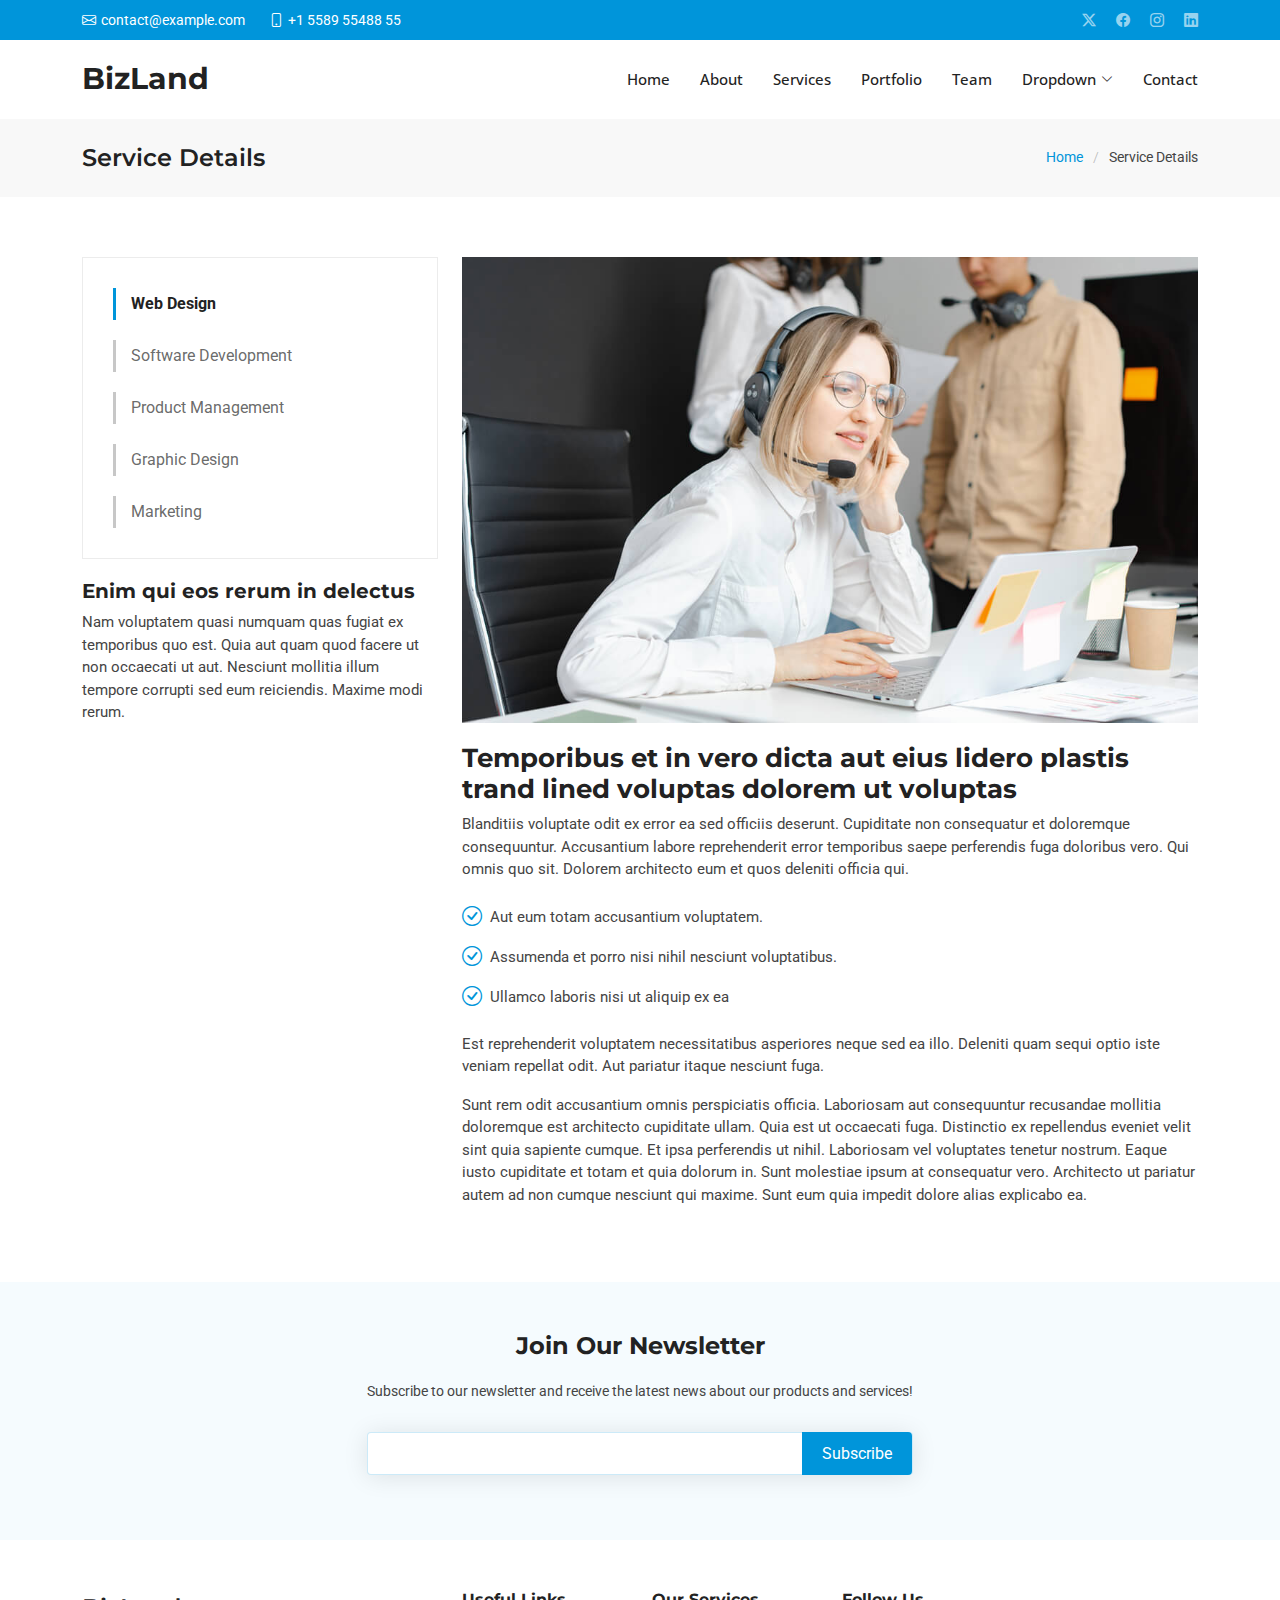
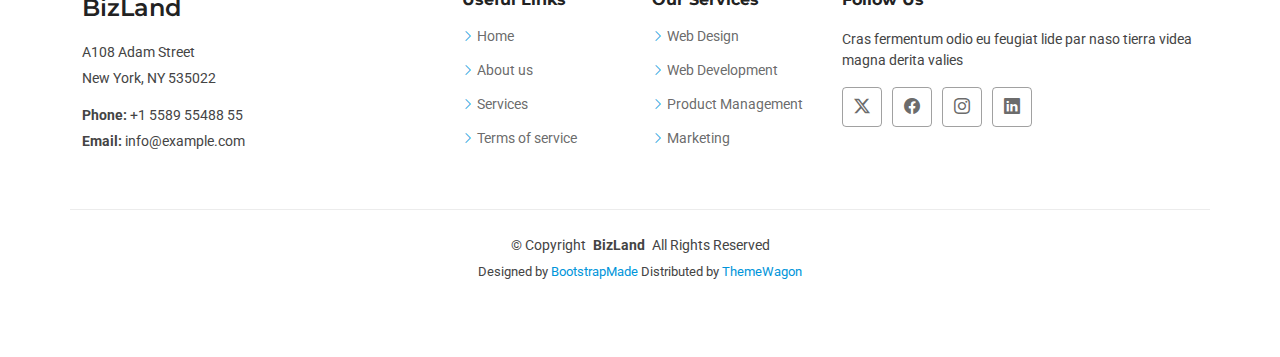
<file: service-details.html>
<!DOCTYPE html>
<html lang="en">

<head>
  <meta charset="utf-8">
  <meta content="width=device-width, initial-scale=1.0" name="viewport">
  <title>Service Details - BizLand Bootstrap Template</title>
  <meta name="description" content="">
  <meta name="keywords" content="">

  <!-- Favicons -->
  <link href="assets/img/favicon.png" rel="icon">
  <link href="assets/img/apple-touch-icon.png" rel="apple-touch-icon">

  <!-- Fonts -->
  <link href="https://fonts.googleapis.com" rel="preconnect">
  <link href="https://fonts.gstatic.com" rel="preconnect" crossorigin>
  <link href="https://fonts.googleapis.com/css2?family=Roboto:ital,wght@0,100;0,300;0,400;0,500;0,700;0,900;1,100;1,300;1,400;1,500;1,700;1,900&family=Open+Sans:ital,wght@0,300;0,400;0,500;0,600;0,700;0,800;1,300;1,400;1,500;1,600;1,700;1,800&family=Montserrat:ital,wght@0,100;0,200;0,300;0,400;0,500;0,600;0,700;0,800;0,900;1,100;1,200;1,300;1,400;1,500;1,600;1,700;1,800;1,900&display=swap" rel="stylesheet">

  <!-- Vendor CSS Files -->
  <link href="assets/vendor/bootstrap/css/bootstrap.min.css" rel="stylesheet">
  <link href="assets/vendor/bootstrap-icons/bootstrap-icons.css" rel="stylesheet">
  <link href="assets/vendor/aos/aos.css" rel="stylesheet">
  <link href="assets/vendor/glightbox/css/glightbox.min.css" rel="stylesheet">
  <link href="assets/vendor/swiper/swiper-bundle.min.css" rel="stylesheet">

  <!-- Main CSS File -->
  <link href="assets/css/main.css" rel="stylesheet">

  <!-- =======================================================
  * Template Name: BizLand
  * Template URL: https://bootstrapmade.com/bizland-bootstrap-business-template/
  * Updated: Aug 07 2024 with Bootstrap v5.3.3
  * Author: BootstrapMade.com
  * License: https://bootstrapmade.com/license/
  ======================================================== -->
</head>

<body class="service-details-page">

  <header id="header" class="header sticky-top">

    <div class="topbar d-flex align-items-center">
      <div class="container d-flex justify-content-center justify-content-md-between">
        <div class="contact-info d-flex align-items-center">
          <i class="bi bi-envelope d-flex align-items-center"><a href="mailto:contact@example.com">contact@example.com</a></i>
          <i class="bi bi-phone d-flex align-items-center ms-4"><span>+1 5589 55488 55</span></i>
        </div>
        <div class="social-links d-none d-md-flex align-items-center">
          <a href="#" class="twitter"><i class="bi bi-twitter-x"></i></a>
          <a href="#" class="facebook"><i class="bi bi-facebook"></i></a>
          <a href="#" class="instagram"><i class="bi bi-instagram"></i></a>
          <a href="#" class="linkedin"><i class="bi bi-linkedin"></i></a>
        </div>
      </div>
    </div><!-- End Top Bar -->

    <div class="branding d-flex align-items-cente">

      <div class="container position-relative d-flex align-items-center justify-content-between">
        <a href="index.html" class="logo d-flex align-items-center">
          <!-- Uncomment the line below if you also wish to use an image logo -->
          <!-- <img src="assets/img/logo.png" alt=""> -->
          <h1 class="sitename">BizLand</h1>
        </a>

        <nav id="navmenu" class="navmenu">
          <ul>
            <li><a href="#hero">Home</a></li>
            <li><a href="#about">About</a></li>
            <li><a href="#services">Services</a></li>
            <li><a href="#portfolio">Portfolio</a></li>
            <li><a href="#team">Team</a></li>
            <li class="dropdown"><a href="#"><span>Dropdown</span> <i class="bi bi-chevron-down toggle-dropdown"></i></a>
              <ul>
                <li><a href="#">Dropdown 1</a></li>
                <li class="dropdown"><a href="#"><span>Deep Dropdown</span> <i class="bi bi-chevron-down toggle-dropdown"></i></a>
                  <ul>
                    <li><a href="#">Deep Dropdown 1</a></li>
                    <li><a href="#">Deep Dropdown 2</a></li>
                    <li><a href="#">Deep Dropdown 3</a></li>
                    <li><a href="#">Deep Dropdown 4</a></li>
                    <li><a href="#">Deep Dropdown 5</a></li>
                  </ul>
                </li>
                <li><a href="#">Dropdown 2</a></li>
                <li><a href="#">Dropdown 3</a></li>
                <li><a href="#">Dropdown 4</a></li>
              </ul>
            </li>
            <li><a href="#contact">Contact</a></li>
          </ul>
          <i class="mobile-nav-toggle d-xl-none bi bi-list"></i>
        </nav>

      </div>

    </div>

  </header>

  <main class="main">

    <!-- Page Title -->
    <div class="page-title" data-aos="fade">
      <div class="container d-lg-flex justify-content-between align-items-center">
        <h1 class="mb-2 mb-lg-0">Service Details</h1>
        <nav class="breadcrumbs">
          <ol>
            <li><a href="index.html">Home</a></li>
            <li class="current">Service Details</li>
          </ol>
        </nav>
      </div>
    </div><!-- End Page Title -->

    <!-- Service Details Section -->
    <section id="service-details" class="service-details section">

      <div class="container">

        <div class="row gy-4">

          <div class="col-lg-4" data-aos="fade-up" data-aos-delay="100">
            <div class="services-list">
              <a href="#" class="active">Web Design</a>
              <a href="#">Software Development</a>
              <a href="#">Product Management</a>
              <a href="#">Graphic Design</a>
              <a href="#">Marketing</a>
            </div>

            <h4>Enim qui eos rerum in delectus</h4>
            <p>Nam voluptatem quasi numquam quas fugiat ex temporibus quo est. Quia aut quam quod facere ut non occaecati ut aut. Nesciunt mollitia illum tempore corrupti sed eum reiciendis. Maxime modi rerum.</p>
          </div>

          <div class="col-lg-8" data-aos="fade-up" data-aos-delay="200">
            <img src="assets/img/services.jpg" alt="" class="img-fluid services-img">
            <h3>Temporibus et in vero dicta aut eius lidero plastis trand lined voluptas dolorem ut voluptas</h3>
            <p>
              Blanditiis voluptate odit ex error ea sed officiis deserunt. Cupiditate non consequatur et doloremque consequuntur. Accusantium labore reprehenderit error temporibus saepe perferendis fuga doloribus vero. Qui omnis quo sit. Dolorem architecto eum et quos deleniti officia qui.
            </p>
            <ul>
              <li><i class="bi bi-check-circle"></i> <span>Aut eum totam accusantium voluptatem.</span></li>
              <li><i class="bi bi-check-circle"></i> <span>Assumenda et porro nisi nihil nesciunt voluptatibus.</span></li>
              <li><i class="bi bi-check-circle"></i> <span>Ullamco laboris nisi ut aliquip ex ea</span></li>
            </ul>
            <p>
              Est reprehenderit voluptatem necessitatibus asperiores neque sed ea illo. Deleniti quam sequi optio iste veniam repellat odit. Aut pariatur itaque nesciunt fuga.
            </p>
            <p>
              Sunt rem odit accusantium omnis perspiciatis officia. Laboriosam aut consequuntur recusandae mollitia doloremque est architecto cupiditate ullam. Quia est ut occaecati fuga. Distinctio ex repellendus eveniet velit sint quia sapiente cumque. Et ipsa perferendis ut nihil. Laboriosam vel voluptates tenetur nostrum. Eaque iusto cupiditate et totam et quia dolorum in. Sunt molestiae ipsum at consequatur vero. Architecto ut pariatur autem ad non cumque nesciunt qui maxime. Sunt eum quia impedit dolore alias explicabo ea.
            </p>
          </div>

        </div>

      </div>

    </section><!-- /Service Details Section -->

  </main>

  <footer id="footer" class="footer">

    <div class="footer-newsletter">
      <div class="container">
        <div class="row justify-content-center text-center">
          <div class="col-lg-6">
            <h4>Join Our Newsletter</h4>
            <p>Subscribe to our newsletter and receive the latest news about our products and services!</p>
            <form action="forms/newsletter.php" method="post" class="php-email-form">
              <div class="newsletter-form"><input type="email" name="email"><input type="submit" value="Subscribe"></div>
              <div class="loading">Loading</div>
              <div class="error-message"></div>
              <div class="sent-message">Your subscription request has been sent. Thank you!</div>
            </form>
          </div>
        </div>
      </div>
    </div>

    <div class="container footer-top">
      <div class="row gy-4">
        <div class="col-lg-4 col-md-6 footer-about">
          <a href="index.html" class="d-flex align-items-center">
            <span class="sitename">BizLand</span>
          </a>
          <div class="footer-contact pt-3">
            <p>A108 Adam Street</p>
            <p>New York, NY 535022</p>
            <p class="mt-3"><strong>Phone:</strong> <span>+1 5589 55488 55</span></p>
            <p><strong>Email:</strong> <span>info@example.com</span></p>
          </div>
        </div>

        <div class="col-lg-2 col-md-3 footer-links">
          <h4>Useful Links</h4>
          <ul>
            <li><i class="bi bi-chevron-right"></i> <a href="#">Home</a></li>
            <li><i class="bi bi-chevron-right"></i> <a href="#">About us</a></li>
            <li><i class="bi bi-chevron-right"></i> <a href="#">Services</a></li>
            <li><i class="bi bi-chevron-right"></i> <a href="#">Terms of service</a></li>
          </ul>
        </div>

        <div class="col-lg-2 col-md-3 footer-links">
          <h4>Our Services</h4>
          <ul>
            <li><i class="bi bi-chevron-right"></i> <a href="#">Web Design</a></li>
            <li><i class="bi bi-chevron-right"></i> <a href="#">Web Development</a></li>
            <li><i class="bi bi-chevron-right"></i> <a href="#">Product Management</a></li>
            <li><i class="bi bi-chevron-right"></i> <a href="#">Marketing</a></li>
          </ul>
        </div>

        <div class="col-lg-4 col-md-12">
          <h4>Follow Us</h4>
          <p>Cras fermentum odio eu feugiat lide par naso tierra videa magna derita valies</p>
          <div class="social-links d-flex">
            <a href=""><i class="bi bi-twitter-x"></i></a>
            <a href=""><i class="bi bi-facebook"></i></a>
            <a href=""><i class="bi bi-instagram"></i></a>
            <a href=""><i class="bi bi-linkedin"></i></a>
          </div>
        </div>

      </div>
    </div>

    <div class="container copyright text-center mt-4">
      <p>© <span>Copyright</span> <strong class="px-1 sitename">BizLand</strong> <span>All Rights Reserved</span></p>
      <div class="credits">
        <!-- All the links in the footer should remain intact. -->
        <!-- You can delete the links only if you've purchased the pro version. -->
        <!-- Licensing information: https://bootstrapmade.com/license/ -->
        <!-- Purchase the pro version with working PHP/AJAX contact form: [buy-url] -->
        Designed by <a href="https://bootstrapmade.com/">BootstrapMade</a> Distributed by <a href=“https://themewagon.com>ThemeWagon
      </div>
    </div>

  </footer>

  <!-- Scroll Top -->
  <a href="#" id="scroll-top" class="scroll-top d-flex align-items-center justify-content-center"><i class="bi bi-arrow-up-short"></i></a>

  <!-- Preloader -->
  <div id="preloader">
    <div></div>
    <div></div>
    <div></div>
    <div></div>
  </div>

  <!-- Vendor JS Files -->
  <script src="assets/vendor/bootstrap/js/bootstrap.bundle.min.js"></script>
  <script src="assets/vendor/php-email-form/validate.js"></script>
  <script src="assets/vendor/aos/aos.js"></script>
  <script src="assets/vendor/glightbox/js/glightbox.min.js"></script>
  <script src="assets/vendor/waypoints/noframework.waypoints.js"></script>
  <script src="assets/vendor/purecounter/purecounter_vanilla.js"></script>
  <script src="assets/vendor/swiper/swiper-bundle.min.js"></script>
  <script src="assets/vendor/imagesloaded/imagesloaded.pkgd.min.js"></script>
  <script src="assets/vendor/isotope-layout/isotope.pkgd.min.js"></script>

  <!-- Main JS File -->
  <script src="assets/js/main.js"></script>

</body>

</html>
</file>
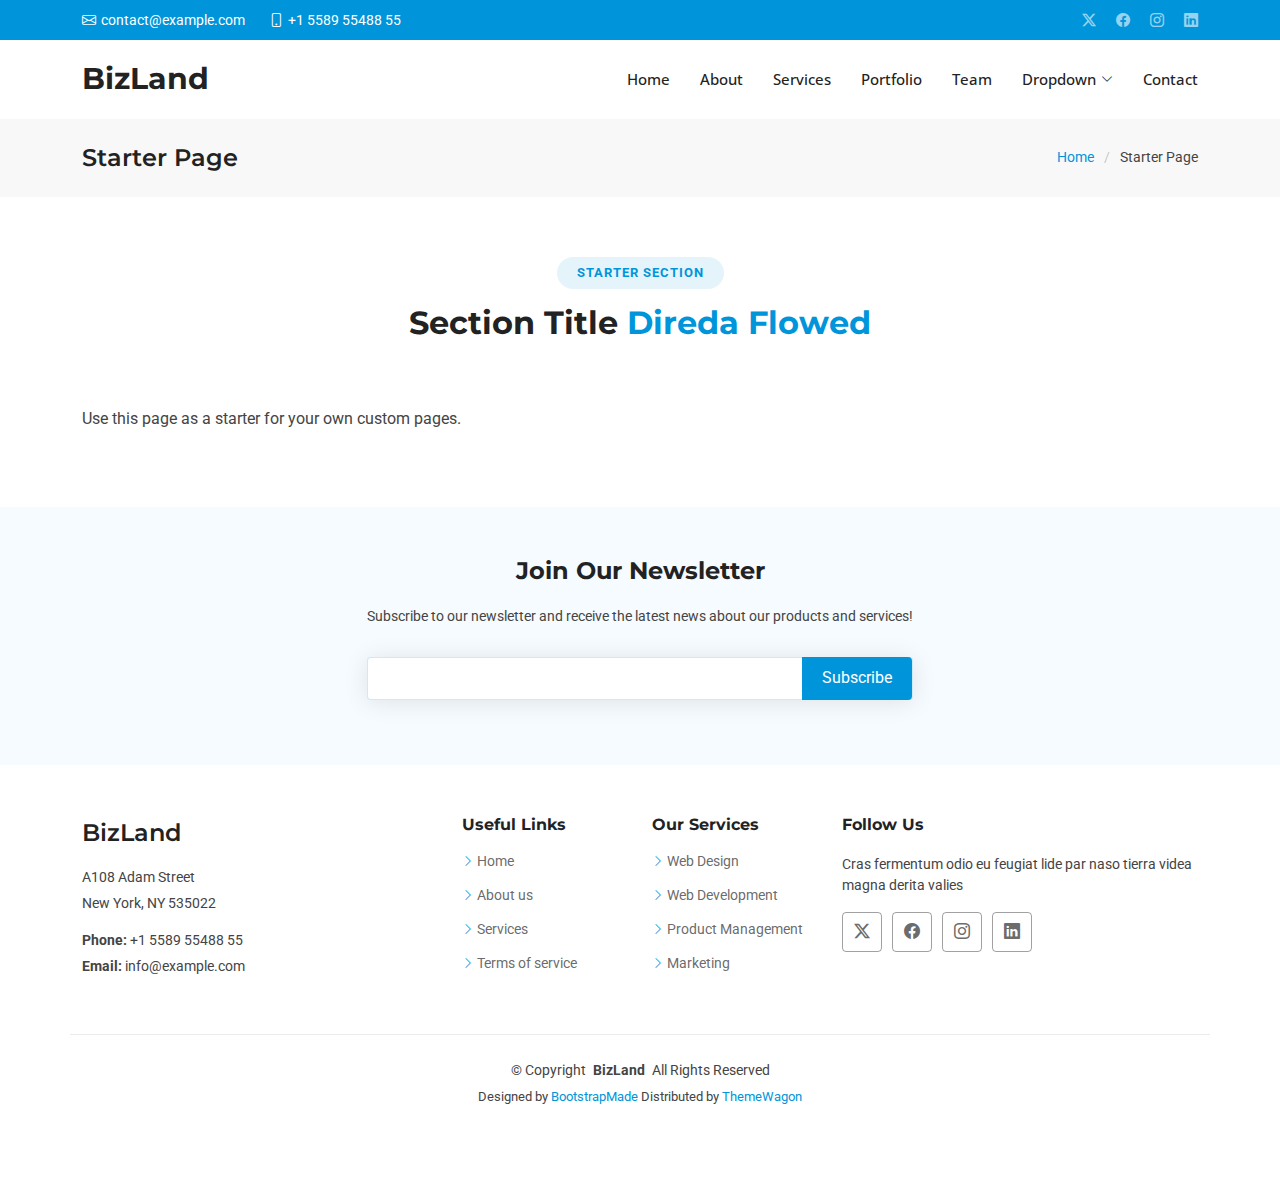
<file: starter-page.html>
<!DOCTYPE html>
<html lang="en">

<head>
  <meta charset="utf-8">
  <meta content="width=device-width, initial-scale=1.0" name="viewport">
  <title>Starter Page - BizLand Bootstrap Template</title>
  <meta name="description" content="">
  <meta name="keywords" content="">

  <!-- Favicons -->
  <link href="assets/img/favicon.png" rel="icon">
  <link href="assets/img/apple-touch-icon.png" rel="apple-touch-icon">

  <!-- Fonts -->
  <link href="https://fonts.googleapis.com" rel="preconnect">
  <link href="https://fonts.gstatic.com" rel="preconnect" crossorigin>
  <link href="https://fonts.googleapis.com/css2?family=Roboto:ital,wght@0,100;0,300;0,400;0,500;0,700;0,900;1,100;1,300;1,400;1,500;1,700;1,900&family=Open+Sans:ital,wght@0,300;0,400;0,500;0,600;0,700;0,800;1,300;1,400;1,500;1,600;1,700;1,800&family=Montserrat:ital,wght@0,100;0,200;0,300;0,400;0,500;0,600;0,700;0,800;0,900;1,100;1,200;1,300;1,400;1,500;1,600;1,700;1,800;1,900&display=swap" rel="stylesheet">

  <!-- Vendor CSS Files -->
  <link href="assets/vendor/bootstrap/css/bootstrap.min.css" rel="stylesheet">
  <link href="assets/vendor/bootstrap-icons/bootstrap-icons.css" rel="stylesheet">
  <link href="assets/vendor/aos/aos.css" rel="stylesheet">
  <link href="assets/vendor/glightbox/css/glightbox.min.css" rel="stylesheet">
  <link href="assets/vendor/swiper/swiper-bundle.min.css" rel="stylesheet">

  <!-- Main CSS File -->
  <link href="assets/css/main.css" rel="stylesheet">

  <!-- =======================================================
  * Template Name: BizLand
  * Template URL: https://bootstrapmade.com/bizland-bootstrap-business-template/
  * Updated: Aug 07 2024 with Bootstrap v5.3.3
  * Author: BootstrapMade.com
  * License: https://bootstrapmade.com/license/
  ======================================================== -->
</head>

<body class="starter-page-page">

  <header id="header" class="header sticky-top">

    <div class="topbar d-flex align-items-center">
      <div class="container d-flex justify-content-center justify-content-md-between">
        <div class="contact-info d-flex align-items-center">
          <i class="bi bi-envelope d-flex align-items-center"><a href="mailto:contact@example.com">contact@example.com</a></i>
          <i class="bi bi-phone d-flex align-items-center ms-4"><span>+1 5589 55488 55</span></i>
        </div>
        <div class="social-links d-none d-md-flex align-items-center">
          <a href="#" class="twitter"><i class="bi bi-twitter-x"></i></a>
          <a href="#" class="facebook"><i class="bi bi-facebook"></i></a>
          <a href="#" class="instagram"><i class="bi bi-instagram"></i></a>
          <a href="#" class="linkedin"><i class="bi bi-linkedin"></i></a>
        </div>
      </div>
    </div><!-- End Top Bar -->

    <div class="branding d-flex align-items-cente">

      <div class="container position-relative d-flex align-items-center justify-content-between">
        <a href="index.html" class="logo d-flex align-items-center">
          <!-- Uncomment the line below if you also wish to use an image logo -->
          <!-- <img src="assets/img/logo.png" alt=""> -->
          <h1 class="sitename">BizLand</h1>
        </a>

        <nav id="navmenu" class="navmenu">
          <ul>
            <li><a href="#hero">Home</a></li>
            <li><a href="#about">About</a></li>
            <li><a href="#services">Services</a></li>
            <li><a href="#portfolio">Portfolio</a></li>
            <li><a href="#team">Team</a></li>
            <li class="dropdown"><a href="#"><span>Dropdown</span> <i class="bi bi-chevron-down toggle-dropdown"></i></a>
              <ul>
                <li><a href="#">Dropdown 1</a></li>
                <li class="dropdown"><a href="#"><span>Deep Dropdown</span> <i class="bi bi-chevron-down toggle-dropdown"></i></a>
                  <ul>
                    <li><a href="#">Deep Dropdown 1</a></li>
                    <li><a href="#">Deep Dropdown 2</a></li>
                    <li><a href="#">Deep Dropdown 3</a></li>
                    <li><a href="#">Deep Dropdown 4</a></li>
                    <li><a href="#">Deep Dropdown 5</a></li>
                  </ul>
                </li>
                <li><a href="#">Dropdown 2</a></li>
                <li><a href="#">Dropdown 3</a></li>
                <li><a href="#">Dropdown 4</a></li>
              </ul>
            </li>
            <li><a href="#contact">Contact</a></li>
          </ul>
          <i class="mobile-nav-toggle d-xl-none bi bi-list"></i>
        </nav>

      </div>

    </div>

  </header>

  <main class="main">

    <!-- Page Title -->
    <div class="page-title" data-aos="fade">
      <div class="container d-lg-flex justify-content-between align-items-center">
        <h1 class="mb-2 mb-lg-0">Starter Page</h1>
        <nav class="breadcrumbs">
          <ol>
            <li><a href="index.html">Home</a></li>
            <li class="current">Starter Page</li>
          </ol>
        </nav>
      </div>
    </div><!-- End Page Title -->

    <!-- Starter Section Section -->
    <section id="starter-section" class="starter-section section">

      <!-- Section Title -->
      <div class="container section-title" data-aos="fade-up">
        <h2>Starter Section</h2>
        <p><span>Section Title</span> <span class="description-title">Direda Flowed</span></p>
      </div><!-- End Section Title -->

      <div class="container" data-aos="fade-up">
        <p>Use this page as a starter for your own custom pages.</p>
      </div>

    </section><!-- /Starter Section Section -->

  </main>

  <footer id="footer" class="footer">

    <div class="footer-newsletter">
      <div class="container">
        <div class="row justify-content-center text-center">
          <div class="col-lg-6">
            <h4>Join Our Newsletter</h4>
            <p>Subscribe to our newsletter and receive the latest news about our products and services!</p>
            <form action="forms/newsletter.php" method="post" class="php-email-form">
              <div class="newsletter-form"><input type="email" name="email"><input type="submit" value="Subscribe"></div>
              <div class="loading">Loading</div>
              <div class="error-message"></div>
              <div class="sent-message">Your subscription request has been sent. Thank you!</div>
            </form>
          </div>
        </div>
      </div>
    </div>

    <div class="container footer-top">
      <div class="row gy-4">
        <div class="col-lg-4 col-md-6 footer-about">
          <a href="index.html" class="d-flex align-items-center">
            <span class="sitename">BizLand</span>
          </a>
          <div class="footer-contact pt-3">
            <p>A108 Adam Street</p>
            <p>New York, NY 535022</p>
            <p class="mt-3"><strong>Phone:</strong> <span>+1 5589 55488 55</span></p>
            <p><strong>Email:</strong> <span>info@example.com</span></p>
          </div>
        </div>

        <div class="col-lg-2 col-md-3 footer-links">
          <h4>Useful Links</h4>
          <ul>
            <li><i class="bi bi-chevron-right"></i> <a href="#">Home</a></li>
            <li><i class="bi bi-chevron-right"></i> <a href="#">About us</a></li>
            <li><i class="bi bi-chevron-right"></i> <a href="#">Services</a></li>
            <li><i class="bi bi-chevron-right"></i> <a href="#">Terms of service</a></li>
          </ul>
        </div>

        <div class="col-lg-2 col-md-3 footer-links">
          <h4>Our Services</h4>
          <ul>
            <li><i class="bi bi-chevron-right"></i> <a href="#">Web Design</a></li>
            <li><i class="bi bi-chevron-right"></i> <a href="#">Web Development</a></li>
            <li><i class="bi bi-chevron-right"></i> <a href="#">Product Management</a></li>
            <li><i class="bi bi-chevron-right"></i> <a href="#">Marketing</a></li>
          </ul>
        </div>

        <div class="col-lg-4 col-md-12">
          <h4>Follow Us</h4>
          <p>Cras fermentum odio eu feugiat lide par naso tierra videa magna derita valies</p>
          <div class="social-links d-flex">
            <a href=""><i class="bi bi-twitter-x"></i></a>
            <a href=""><i class="bi bi-facebook"></i></a>
            <a href=""><i class="bi bi-instagram"></i></a>
            <a href=""><i class="bi bi-linkedin"></i></a>
          </div>
        </div>

      </div>
    </div>

    <div class="container copyright text-center mt-4">
      <p>© <span>Copyright</span> <strong class="px-1 sitename">BizLand</strong> <span>All Rights Reserved</span></p>
      <div class="credits">
        <!-- All the links in the footer should remain intact. -->
        <!-- You can delete the links only if you've purchased the pro version. -->
        <!-- Licensing information: https://bootstrapmade.com/license/ -->
        <!-- Purchase the pro version with working PHP/AJAX contact form: [buy-url] -->
        Designed by <a href="https://bootstrapmade.com/">BootstrapMade</a> Distributed by <a href=“https://themewagon.com>ThemeWagon
      </div>
    </div>

  </footer>

  <!-- Scroll Top -->
  <a href="#" id="scroll-top" class="scroll-top d-flex align-items-center justify-content-center"><i class="bi bi-arrow-up-short"></i></a>

  <!-- Preloader -->
  <div id="preloader">
    <div></div>
    <div></div>
    <div></div>
    <div></div>
  </div>

  <!-- Vendor JS Files -->
  <script src="assets/vendor/bootstrap/js/bootstrap.bundle.min.js"></script>
  <script src="assets/vendor/php-email-form/validate.js"></script>
  <script src="assets/vendor/aos/aos.js"></script>
  <script src="assets/vendor/glightbox/js/glightbox.min.js"></script>
  <script src="assets/vendor/waypoints/noframework.waypoints.js"></script>
  <script src="assets/vendor/purecounter/purecounter_vanilla.js"></script>
  <script src="assets/vendor/swiper/swiper-bundle.min.js"></script>
  <script src="assets/vendor/imagesloaded/imagesloaded.pkgd.min.js"></script>
  <script src="assets/vendor/isotope-layout/isotope.pkgd.min.js"></script>

  <!-- Main JS File -->
  <script src="assets/js/main.js"></script>

</body>

</html>
</file>
<file: assets/css/main.css>
/**
* Template Name: BizLand
* Template URL: https://bootstrapmade.com/bizland-bootstrap-business-template/
* Updated: Aug 07 2024 with Bootstrap v5.3.3
* Author: BootstrapMade.com
* License: https://bootstrapmade.com/license/
*/

/*--------------------------------------------------------------
# Font & Color Variables
# Help: https://bootstrapmade.com/color-system/
--------------------------------------------------------------*/
/* Fonts */
:root {
  --default-font: "Roboto",  system-ui, -apple-system, "Segoe UI", Roboto, "Helvetica Neue", Arial, "Noto Sans", "Liberation Sans", sans-serif, "Apple Color Emoji", "Segoe UI Emoji", "Segoe UI Symbol", "Noto Color Emoji";
  --heading-font: "Montserrat",  sans-serif;
  --nav-font: "Open Sans",  sans-serif;
}

/* Global Colors - The following color variables are used throughout the website. Updating them here will change the color scheme of the entire website */
:root { 
  --background-color: #ffffff; /* Background color for the entire website, including individual sections */
  --default-color: #444444; /* Default color used for the majority of the text content across the entire website */
  --heading-color: #222222; /* Color for headings, subheadings and title throughout the website */
  --accent-color: #0095DA; /* Accent color that represents your brand on the website. It's used for buttons, links, and other elements that need to stand out */
  --surface-color: #ffffff; /* The surface color is used as a background of boxed elements within sections, such as cards, icon boxes, or other elements that require a visual separation from the global background. */
  --contrast-color: #ffffff; /* Contrast color for text, ensuring readability against backgrounds of accent, heading, or default colors. */
}

/* Nav Menu Colors - The following color variables are used specifically for the navigation menu. They are separate from the global colors to allow for more customization options */
:root {
  --nav-color: #222222;  /* The default color of the main navmenu links */
  --nav-hover-color: #106eea; /* Applied to main navmenu links when they are hovered over or active */
  --nav-mobile-background-color: #ffffff; /* Used as the background color for mobile navigation menu */
  --nav-dropdown-background-color: #ffffff; /* Used as the background color for dropdown items that appear when hovering over primary navigation items */
  --nav-dropdown-color: #222222; /* Used for navigation links of the dropdown items in the navigation menu. */
  --nav-dropdown-hover-color: #106eea; /* Similar to --nav-hover-color, this color is applied to dropdown navigation links when they are hovered over. */
}

/* Color Presets - These classes override global colors when applied to any section or element, providing reuse of the sam color scheme. */

.light-background {
  --background-color: #f5f9ff;
  --surface-color: #ffffff;
}

.dark-background {
  --background-color: #060606;
  --default-color: #ffffff;
  --heading-color: #ffffff;
  --surface-color: #252525;
  --contrast-color: #ffffff;
}

/* Smooth scroll */
:root {
  scroll-behavior: smooth;
}

/*--------------------------------------------------------------
# General Styling & Shared Classes
--------------------------------------------------------------*/
body {
  color: var(--default-color);
  background-color: var(--background-color);
  font-family: var(--default-font);
}

a {
  color: var(--accent-color);
  text-decoration: none;
  transition: 0.3s;
}

a:hover {
  color: color-mix(in srgb, var(--accent-color), transparent 25%);
  text-decoration: none;
}

h1,
h2,
h3,
h4,
h5,
h6 {
  color: var(--heading-color);
  font-family: var(--heading-font);
}

/* PHP Email Form Messages
------------------------------*/
.php-email-form .error-message {
  display: none;
  background: #df1529;
  color: #ffffff;
  text-align: left;
  padding: 15px;
  margin-bottom: 24px;
  font-weight: 600;
}

.php-email-form .sent-message {
  display: none;
  color: #ffffff;
  background: #059652;
  text-align: center;
  padding: 15px;
  margin-bottom: 24px;
  font-weight: 600;
}

.php-email-form .loading {
  display: none;
  background: var(--surface-color);
  text-align: center;
  padding: 15px;
  margin-bottom: 24px;
}

.php-email-form .loading:before {
  content: "";
  display: inline-block;
  border-radius: 50%;
  width: 24px;
  height: 24px;
  margin: 0 10px -6px 0;
  border: 3px solid var(--accent-color);
  border-top-color: var(--surface-color);
  animation: php-email-form-loading 1s linear infinite;
}

@keyframes php-email-form-loading {
  0% {
    transform: rotate(0deg);
  }

  100% {
    transform: rotate(360deg);
  }
}

/*--------------------------------------------------------------
# Global Header
--------------------------------------------------------------*/
.header {
  color: var(--default-color);
  transition: all 0.5s;
  z-index: 997;
  background-color: var(--background-color);
}

.header .topbar {
  background-color: var(--accent-color);
  height: 40px;
  padding: 0;
  font-size: 14px;
  transition: all 0.5s;
}

.header .topbar .contact-info i {
  font-style: normal;
  color: var(--contrast-color);
}

.header .topbar .contact-info i a,
.header .topbar .contact-info i span {
  padding-left: 5px;
  color: var(--contrast-color);
}

@media (max-width: 575px) {

  .header .topbar .contact-info i a,
  .header .topbar .contact-info i span {
    font-size: 13px;
  }
}

.header .topbar .contact-info i a {
  line-height: 0;
  transition: 0.3s;
}

.header .topbar .contact-info i a:hover {
  color: var(--contrast-color);
  text-decoration: underline;
}

.header .topbar .social-links a {
  color: color-mix(in srgb, var(--contrast-color), transparent 40%);
  line-height: 0;
  transition: 0.3s;
  margin-left: 20px;
}

.header .topbar .social-links a:hover {
  color: var(--contrast-color);
}

.header .branding {
  background-color: var(--background-color);
  min-height: 60px;
  padding: 10px 0;
}

.header .logo {
  line-height: 1;
}

.header .logo img {
  max-height: 36px;
  margin-right: 8px;
}

.header .logo h1 {
  font-size: 30px;
  margin: 0;
  font-weight: 700;
  color: var(--heading-color);
}

.scrolled .header {
  box-shadow: 0px 0 18px rgba(0, 0, 0, 0.1);
}

.scrolled .header .topbar {
  height: 0;
  visibility: hidden;
  overflow: hidden;
}

/*--------------------------------------------------------------
# Navigation Menu
--------------------------------------------------------------*/
/* Navmenu - Desktop */
@media (min-width: 1200px) {
  .navmenu {
    padding: 0;
  }

  .navmenu ul {
    margin: 0;
    padding: 0;
    display: flex;
    list-style: none;
    align-items: center;
  }

  .navmenu li {
    position: relative;
  }

  .navmenu a,
  .navmenu a:focus {
    color: var(--nav-color);
    padding: 18px 15px;
    font-size: 15px;
    font-family: var(--nav-font);
    font-weight: 500;
    display: flex;
    align-items: center;
    justify-content: space-between;
    white-space: nowrap;
    transition: 0.3s;
  }

  .navmenu a i,
  .navmenu a:focus i {
    font-size: 12px;
    line-height: 0;
    margin-left: 5px;
    transition: 0.3s;
  }

  .navmenu li:last-child a {
    padding-right: 0;
  }

  .navmenu li:hover>a,
  .navmenu .active,
  .navmenu .active:focus {
    color: var(--nav-hover-color);
  }

  .navmenu .dropdown ul {
    margin: 0;
    padding: 10px 0;
    background: var(--nav-dropdown-background-color);
    display: block;
    position: absolute;
    visibility: hidden;
    left: 14px;
    top: 130%;
    opacity: 0;
    transition: 0.3s;
    border-radius: 4px;
    z-index: 99;
    box-shadow: 0px 0px 30px rgba(0, 0, 0, 0.1);
  }

  .navmenu .dropdown ul li {
    min-width: 200px;
  }

  .navmenu .dropdown ul a {
    padding: 10px 20px;
    font-size: 15px;
    text-transform: none;
    color: var(--nav-dropdown-color);
  }

  .navmenu .dropdown ul a i {
    font-size: 12px;
  }

  .navmenu .dropdown ul a:hover,
  .navmenu .dropdown ul .active:hover,
  .navmenu .dropdown ul li:hover>a {
    color: var(--nav-dropdown-hover-color);
  }

  .navmenu .dropdown:hover>ul {
    opacity: 1;
    top: 100%;
    visibility: visible;
  }

  .navmenu .dropdown .dropdown ul {
    top: 0;
    left: -90%;
    visibility: hidden;
    max-height: 300px;
    overflow-y: scroll;
  }

  .navmenu .dropdown .dropdown:hover>ul {
    opacity: 1;
    top: 0;
    left: -100%;
    visibility: visible;
  }
}

/* Navmenu - Mobile */
@media (max-width: 1199px) {
  .mobile-nav-toggle {
    color: var(--nav-color);
    font-size: 28px;
    line-height: 0;
    margin-right: 10px;
    cursor: pointer;
    transition: color 0.3s;
  }

  .navmenu {
    padding: 0;
    z-index: 9997;
  }

  .navmenu ul {
    display: none;
    list-style: none;
    position: absolute;
    inset: 60px 20px 20px 20px;
    padding: 10px 0;
    margin: 0;
    border-radius: 6px;
    background-color: var(--nav-mobile-background-color);
    overflow-y: auto;
    transition: 0.3s;
    z-index: 9998;
    box-shadow: 0px 0px 30px rgba(0, 0, 0, 0.1);
  }

  .navmenu a,
  .navmenu a:focus {
    color: var(--nav-dropdown-color);
    padding: 10px 20px;
    font-family: var(--nav-font);
    font-size: 17px;
    font-weight: 500;
    display: flex;
    align-items: center;
    justify-content: space-between;
    white-space: nowrap;
    transition: 0.3s;
  }

  .navmenu a i,
  .navmenu a:focus i {
    font-size: 12px;
    line-height: 0;
    margin-left: 5px;
    width: 30px;
    height: 30px;
    display: flex;
    align-items: center;
    justify-content: center;
    border-radius: 50%;
    transition: 0.3s;
    background-color: color-mix(in srgb, var(--accent-color), transparent 90%);
  }

  .navmenu a i:hover,
  .navmenu a:focus i:hover {
    background-color: var(--accent-color);
    color: var(--contrast-color);
  }

  .navmenu a:hover,
  .navmenu .active,
  .navmenu .active:focus {
    color: var(--nav-dropdown-hover-color);
  }

  .navmenu .active i,
  .navmenu .active:focus i {
    background-color: var(--accent-color);
    color: var(--contrast-color);
    transform: rotate(180deg);
  }

  .navmenu .dropdown ul {
    position: static;
    display: none;
    z-index: 99;
    padding: 10px 0;
    margin: 10px 20px;
    background-color: var(--nav-dropdown-background-color);
    border: 1px solid color-mix(in srgb, var(--default-color), transparent 90%);
    box-shadow: none;
    transition: all 0.5s ease-in-out;
  }

  .navmenu .dropdown ul ul {
    background-color: rgba(33, 37, 41, 0.1);
  }

  .navmenu .dropdown>.dropdown-active {
    display: block;
    background-color: rgba(33, 37, 41, 0.03);
  }

  .mobile-nav-active {
    overflow: hidden;
  }

  .mobile-nav-active .mobile-nav-toggle {
    color: #fff;
    position: absolute;
    font-size: 32px;
    top: 15px;
    right: 15px;
    margin-right: 0;
    z-index: 9999;
  }

  .mobile-nav-active .navmenu {
    position: fixed;
    overflow: hidden;
    inset: 0;
    background: rgba(33, 37, 41, 0.8);
    transition: 0.3s;
  }

  .mobile-nav-active .navmenu>ul {
    display: block;
  }
}

/*--------------------------------------------------------------
# Global Footer
--------------------------------------------------------------*/
.footer {
  color: var(--default-color);
  background-color: var(--background-color);
  font-size: 14px;
  padding-bottom: 50px;
  position: relative;
}

.footer .footer-newsletter {
  background-color: color-mix(in srgb, var(--accent-color), transparent 96%);
  padding: 50px 0;
}

.footer .footer-newsletter h4 {
  font-size: 24px;
}

.footer .footer-newsletter .newsletter-form {
  margin-top: 30px;
  margin-bottom: 15px;
  padding: 6px 8px;
  position: relative;
  background-color: var(--surface-color);
  border: 1px solid color-mix(in srgb, var(--accent-color), transparent 80%);
  box-shadow: 0px 2px 25px rgba(0, 0, 0, 0.1);
  display: flex;
  transition: 0.3s;
  border-radius: 4px;
}

.footer .footer-newsletter .newsletter-form:focus-within {
  border-color: var(--accent-color);
}

.footer .footer-newsletter .newsletter-form input[type=email] {
  border: 0;
  padding: 4px;
  width: 100%;
  background-color: var(--surface-color);
  color: var(--default-color);
}

.footer .footer-newsletter .newsletter-form input[type=email]:focus-visible {
  outline: none;
}

.footer .footer-newsletter .newsletter-form input[type=submit] {
  border: 0;
  font-size: 16px;
  padding: 0 20px;
  margin: -7px -8px -7px 0;
  background: var(--accent-color);
  color: var(--contrast-color);
  transition: 0.3s;
  border-radius: 0 4px 4px 0;
}

.footer .footer-newsletter .newsletter-form input[type=submit]:hover {
  background: color-mix(in srgb, var(--accent-color), transparent 20%);
}

.footer .footer-top {
  padding-top: 50px;
}

.footer .social-links a {
  display: flex;
  align-items: center;
  justify-content: center;
  width: 40px;
  height: 40px;
  border-radius: 4px;
  border: 1px solid color-mix(in srgb, var(--default-color), transparent 50%);
  font-size: 16px;
  color: color-mix(in srgb, var(--default-color), transparent 20%);
  margin-right: 10px;
  transition: 0.3s;
}

.footer .social-links a:hover {
  color: var(--accent-color);
  border-color: var(--accent-color);
}

.footer h4 {
  font-size: 16px;
  font-weight: bold;
  position: relative;
  padding-bottom: 12px;
}

.footer .footer-links {
  margin-bottom: 30px;
}

.footer .footer-links ul {
  list-style: none;
  padding: 0;
  margin: 0;
}

.footer .footer-links ul i {
  margin-right: 3px;
  font-size: 12px;
  line-height: 0;
  color: var(--accent-color);
}

.footer .footer-links ul li {
  padding: 10px 0;
  display: flex;
  align-items: center;
}

.footer .footer-links ul li:first-child {
  padding-top: 0;
}

.footer .footer-links ul a {
  display: inline-block;
  color: color-mix(in srgb, var(--default-color), transparent 20%);
  line-height: 1;
}

.footer .footer-links ul a:hover {
  color: var(--accent-color);
}

.footer .footer-about a {
  color: var(--heading-color);
  font-size: 24px;
  font-weight: 600;
  font-family: var(--heading-font);
}

.footer .footer-contact p {
  margin-bottom: 5px;
}

.footer .copyright {
  padding-top: 25px;
  padding-bottom: 25px;
  border-top: 1px solid color-mix(in srgb, var(--default-color), transparent 90%);
}

.footer .copyright p {
  margin-bottom: 0;
}

.footer .credits {
  margin-top: 6px;
  font-size: 13px;
}

/*--------------------------------------------------------------
# Preloader
--------------------------------------------------------------*/
#preloader {
  position: fixed;
  inset: 0;
  z-index: 9999;
  overflow: hidden;
  background-color: var(--background-color);
  transition: all 0.6s ease-out;
  width: 100%;
  height: 100vh;
  display: flex;
  align-items: center;
  justify-content: center;
}

#preloader div {
  width: 13px;
  height: 13px;
  background-color: var(--accent-color);
  border-radius: 50%;
  animation-timing-function: cubic-bezier(0, 1, 1, 0);
  position: absolute;
  left: 50%;
}

#preloader div:nth-child(1) {
  left: calc(50% + 8px);
  animation: animate-preloader-1 0.6s infinite;
}

#preloader div:nth-child(2) {
  left: calc(50% + 8px);
  animation: animate-preloader-2 0.6s infinite;
}

#preloader div:nth-child(3) {
  left: calc(50% + 32px);
  animation: animate-preloader-2 0.6s infinite;
}

#preloader div:nth-child(4) {
  left: calc(50% + 56px);
  animation: animate-preloader-3 0.6s infinite;
}

@keyframes animate-preloader-1 {
  0% {
    transform: scale(0);
  }

  100% {
    transform: scale(1);
  }
}

@keyframes animate-preloader-3 {
  0% {
    transform: scale(1);
  }

  100% {
    transform: scale(0);
  }
}

@keyframes animate-preloader-2 {
  0% {
    transform: translate(0, 0);
  }

  100% {
    transform: translate(24px, 0);
  }
}

/*--------------------------------------------------------------
# Scroll Top Button
--------------------------------------------------------------*/
.scroll-top {
  position: fixed;
  visibility: hidden;
  opacity: 0;
  right: 15px;
  bottom: 15px;
  z-index: 99999;
  background-color: var(--accent-color);
  width: 40px;
  height: 40px;
  border-radius: 4px;
  transition: all 0.4s;
}

.scroll-top i {
  font-size: 24px;
  color: var(--contrast-color);
  line-height: 0;
}

.scroll-top:hover {
  background-color: color-mix(in srgb, var(--accent-color), transparent 20%);
  color: var(--contrast-color);
}

.scroll-top.active {
  visibility: visible;
  opacity: 1;
}

/*--------------------------------------------------------------
# Disable aos animation delay on mobile devices
--------------------------------------------------------------*/
@media screen and (max-width: 768px) {
  [data-aos-delay] {
    transition-delay: 0 !important;
  }
}

/*--------------------------------------------------------------
# Global Page Titles & Breadcrumbs
--------------------------------------------------------------*/
.page-title {
  --background-color: color-mix(in srgb, var(--default-color), transparent 96%);
  color: var(--default-color);
  background-color: var(--background-color);
  padding: 25px 0;
  position: relative;
}

.page-title h1 {
  font-size: 24px;
  font-weight: 600;
}

.page-title .breadcrumbs ol {
  display: flex;
  flex-wrap: wrap;
  list-style: none;
  padding: 0;
  margin: 0;
  font-size: 14px;
  font-weight: 400;
}

.page-title .breadcrumbs ol li+li {
  padding-left: 10px;
}

.page-title .breadcrumbs ol li+li::before {
  content: "/";
  display: inline-block;
  padding-right: 10px;
  color: color-mix(in srgb, var(--default-color), transparent 70%);
}

/*--------------------------------------------------------------
# Global Sections
--------------------------------------------------------------*/
section,
.section {
  color: var(--default-color);
  background-color: var(--background-color);
  padding: 60px 0;
  scroll-margin-top: 78px;
  overflow: clip;
}

@media (max-width: 1199px) {

  section,
  .section {
    scroll-margin-top: 60px;
  }
}

/*--------------------------------------------------------------
# Global Section Titles
--------------------------------------------------------------*/
.section-title {
  text-align: center;
  padding-bottom: 60px;
  position: relative;
}

.section-title h2 {
  font-size: 13px;
  letter-spacing: 1px;
  font-weight: 700;
  padding: 8px 20px;
  margin: 0;
  background: color-mix(in srgb, var(--accent-color), transparent 90%);
  color: var(--accent-color);
  display: inline-block;
  text-transform: uppercase;
  border-radius: 50px;
  font-family: var(--default-font);
}

.section-title p {
  color: var(--heading-color);
  margin: 10px 0 0 0;
  font-size: 32px;
  font-weight: 700;
  font-family: var(--heading-font);
}

.section-title p .description-title {
  color: var(--accent-color);
}

/*--------------------------------------------------------------
# Hero Section
--------------------------------------------------------------*/
.hero {
  width: 100%;
  min-height: 75vh;
  position: relative;
  padding: 60px 0;
  display: flex;
  align-items: center;
  background: url("../img/hero-bg.jpg") top left;
  background-size: cover;
}

.hero:before {
  content: "";
  background: color-mix(in srgb, var(--background-color), transparent 30%);
  position: absolute;
  bottom: 0;
  top: 0;
  left: 0;
  right: 0;
}

.hero .container {
  position: relative;
}

.hero h1 {
  margin: 0;
  font-size: 48px;
  font-weight: 700;
  line-height: 56px;
}

.hero h1 span {
  color: var(--accent-color);
}

.hero p {
  color: color-mix(in srgb, var(--default-color), transparent 30%);
  margin: 5px 0 30px 0;
  font-size: 20px;
  font-weight: 400;
}

.hero .btn-get-started {
  color: var(--contrast-color);
  background: var(--accent-color);
  font-family: var(--heading-font);
  font-weight: 400;
  font-size: 16px;
  letter-spacing: 1px;
  display: inline-block;
  padding: 12px 30px;
  border-radius: 4px;
  transition: 0.5s;
  box-shadow: 0 8px 28px rgba(0, 0, 0, 0.1);
}

.hero .btn-get-started:hover {
  color: var(--contrast-color);
  background: color-mix(in srgb, var(--accent-color), transparent 15%);
  box-shadow: 0 8px 28px rgba(0, 0, 0, 0.1);
}

.hero .btn-watch-video {
  font-size: 16px;
  transition: 0.5s;
  margin-left: 25px;
  color: var(--default-color);
  font-weight: 600;
}

.hero .btn-watch-video i {
  color: var(--accent-color);
  font-size: 32px;
  transition: 0.3s;
  line-height: 0;
  margin-right: 8px;
}

.hero .btn-watch-video:hover {
  color: var(--accent-color);
}

.hero .btn-watch-video:hover i {
  color: color-mix(in srgb, var(--accent-color), transparent 15%);
}

.hero .animated {
  animation: up-down 2s ease-in-out infinite alternate-reverse both;
}

@media (max-width: 640px) {
  .hero h1 {
    font-size: 28px;
    line-height: 36px;
  }

  .hero p {
    font-size: 18px;
    line-height: 24px;
    margin-bottom: 30px;
  }

  .hero .btn-get-started,
  .hero .btn-watch-video {
    font-size: 13px;
  }
}

@keyframes up-down {
  0% {
    transform: translateY(10px);
  }

  100% {
    transform: translateY(-10px);
  }
}

/*--------------------------------------------------------------
# Featured Services Section
--------------------------------------------------------------*/
.featured-services .service-item {
  background-color: var(--surface-color);
  box-shadow: 0px 0 25px 0 rgba(0, 0, 0, 0.1);
  padding: 50px 30px;
  transition: all 0.3s ease-in-out;
  height: 100%;
  position: relative;
  z-index: 1;
}

.featured-services .service-item:before {
  content: "";
  position: absolute;
  background: var(--accent-color);
  inset: 100% 0 0 0;
  transition: all 0.3s;
  z-index: -1;
}

.featured-services .service-item .icon {
  margin-bottom: 10px;
}

.featured-services .service-item .icon i {
  color: var(--accent-color);
  font-size: 36px;
  transition: ease-in-out 0.3s;
}

.featured-services .service-item h4 {
  font-weight: 700;
  margin-bottom: 15px;
  font-size: 20px;
}

.featured-services .service-item h4 a {
  color: var(--heading-color);
  transition: ease-in-out 0.3s;
}

.featured-services .service-item p {
  line-height: 24px;
  font-size: 14px;
  margin-bottom: 0;
  transition: ease-in-out 0.3s;
}

.featured-services .service-item:hover h4 a,
.featured-services .service-item:hover .icon i,
.featured-services .service-item:hover p {
  color: var(--contrast-color);
}

.featured-services .service-item:hover:before {
  background: var(--accent-color);
  inset: 0;
  border-radius: 0px;
}

/*--------------------------------------------------------------
# About Section
--------------------------------------------------------------*/
.about .about-content h3 {
  font-weight: 700;
  font-size: 26px;
}

.about .about-content ul {
  list-style: none;
  padding: 0;
}

.about .about-content ul li {
  display: flex;
  align-items: flex-start;
  margin-bottom: 35px;
}

.about .about-content ul li:first-child {
  margin-top: 35px;
}

.about .about-content ul i {
  background: var(--surface-color);
  box-shadow: 0px 6px 15px rgba(0, 0, 0, 0.1);
  display: flex;
  align-items: center;
  justify-content: center;
  flex-shrink: 0;
  width: 64px;
  height: 64px;
  font-size: 24px;
  margin-right: 15px;
  color: var(--accent-color);
  border-radius: 50px;
}

.about .about-content ul h4 {
  font-size: 18px;
  font-weight: 600;
}

.about .about-content ul p {
  font-size: 15px;
}

.about .about-content p:last-child {
  margin-bottom: 0;
}

/*--------------------------------------------------------------
# Skills Section
--------------------------------------------------------------*/
.skills .progress {
  height: 60px;
  display: block;
  background: none;
  border-radius: 0;
}

.skills .progress .skill {
  color: var(--heading-color);
  padding: 0;
  margin: 0 0 6px 0;
  text-transform: uppercase;
  display: block;
  font-weight: 600;
  font-family: var(--heading-font);
}

.skills .progress .skill .val {
  float: right;
  font-style: normal;
}

.skills .progress-bar-wrap {
  background: color-mix(in srgb, var(--default-color), transparent 90%);
  height: 10px;
}

.skills .progress-bar {
  width: 1px;
  height: 10px;
  transition: 0.9s;
  background-color: var(--accent-color);
}

/*--------------------------------------------------------------
# Stats Section
--------------------------------------------------------------*/
.stats i {
  background-color: var(--accent-color);
  color: var(--contrast-color);
  border: 6px solid var(--surface-color);
  width: 64px;
  height: 64px;
  font-size: 24px;
  border-radius: 50px;
  display: inline-flex;
  align-items: center;
  justify-content: center;
  position: relative;
  z-index: 1;
}

.stats .stats-item {
  background-color: color-mix(in srgb, var(--accent-color), transparent 95%);
  margin-top: -32px;
  padding: 40px 30px 35px 30px;
  width: 100%;
  position: relative;
  text-align: center;
  border-radius: 4px;
  z-index: 0;
}

.stats .stats-item span {
  font-size: 36px;
  display: block;
  font-weight: 700;
}

.stats .stats-item p {
  padding: 0;
  margin: 0;
  font-family: var(--heading-font);
  font-size: 16px;
}

/*--------------------------------------------------------------
# Clients Section
--------------------------------------------------------------*/
.clients {
  padding: 25px 0;
}

.clients .swiper {
  padding: 10px 0;
}

.clients .swiper-wrapper {
  height: auto;
}

.clients .swiper-slide img {
  transition: 0.3s;
}

.clients .swiper-slide img:hover {
  transform: scale(1.1);
}

/*--------------------------------------------------------------
# Services Section
--------------------------------------------------------------*/
.services .service-item {
  background-color: var(--surface-color);
  text-align: center;
  border: 1px solid color-mix(in srgb, var(--default-color), transparent 85%);
  padding: 80px 20px;
  transition: border ease-in-out 0.3s;
  height: 100%;
}

.services .service-item .icon {
  margin: 0 auto;
  width: 64px;
  height: 64px;
  background: var(--accent-color);
  border-radius: 4px;
  display: flex;
  align-items: center;
  justify-content: center;
  margin-bottom: 20px;
  transition: 0.3s;
}

.services .service-item .icon i {
  color: var(--contrast-color);
  font-size: 28px;
  transition: ease-in-out 0.3s;
}

.services .service-item h3 {
  font-weight: 700;
  margin: 10px 0 15px 0;
  font-size: 22px;
  transition: 0.3s;
}

.services .service-item p {
  line-height: 24px;
  font-size: 14px;
  margin-bottom: 0;
}

.services .service-item:hover {
  border-color: var(--accent-color);
}

.services .service-item:hover h3 {
  color: var(--accent-color);
}

/*--------------------------------------------------------------
# Testimonials Section
--------------------------------------------------------------*/
.testimonials {
  padding: 80px 0;
  position: relative;
}

.testimonials:before {
  content: "";
  background: color-mix(in srgb, var(--background-color), transparent 30%);
  position: absolute;
  inset: 0;
  z-index: 2;
}

.testimonials .testimonials-bg {
  position: absolute;
  inset: 0;
  display: block;
  width: 100%;
  height: 100%;
  object-fit: cover;
  z-index: 1;
}

.testimonials .container {
  position: relative;
  z-index: 3;
}

.testimonials .testimonials-carousel,
.testimonials .testimonials-slider {
  overflow: hidden;
}

.testimonials .testimonial-item {
  text-align: center;
}

.testimonials .testimonial-item .testimonial-img {
  width: 100px;
  border-radius: 50%;
  border: 6px solid color-mix(in srgb, var(--default-color), transparent 85%);
  margin: 0 auto;
}

.testimonials .testimonial-item h3 {
  font-size: 20px;
  font-weight: bold;
  margin: 10px 0 5px 0;
}

.testimonials .testimonial-item h4 {
  font-size: 14px;
  margin: 0 0 15px 0;
  color: color-mix(in srgb, var(--default-color), transparent 40%);
}

.testimonials .testimonial-item .stars {
  margin-bottom: 15px;
}

.testimonials .testimonial-item .stars i {
  color: #ffc107;
  margin: 0 1px;
}

.testimonials .testimonial-item .quote-icon-left,
.testimonials .testimonial-item .quote-icon-right {
  color: color-mix(in srgb, var(--default-color), transparent 40%);
  font-size: 26px;
  line-height: 0;
}

.testimonials .testimonial-item .quote-icon-left {
  display: inline-block;
  left: -5px;
  position: relative;
}

.testimonials .testimonial-item .quote-icon-right {
  display: inline-block;
  right: -5px;
  position: relative;
  top: 10px;
  transform: scale(-1, -1);
}

.testimonials .testimonial-item p {
  font-style: italic;
  margin: 0 auto 15px auto;
}

.testimonials .swiper-wrapper {
  height: auto;
}

.testimonials .swiper-pagination {
  margin-top: 20px;
  position: relative;
}

.testimonials .swiper-pagination .swiper-pagination-bullet {
  width: 12px;
  height: 12px;
  background-color: color-mix(in srgb, var(--default-color), transparent 50%);
  opacity: 0.5;
}

.testimonials .swiper-pagination .swiper-pagination-bullet-active {
  background-color: var(--default-color);
  opacity: 1;
}

@media (min-width: 992px) {
  .testimonials .testimonial-item p {
    width: 80%;
  }
}

/*--------------------------------------------------------------
# Portfolio Section
--------------------------------------------------------------*/
.portfolio .portfolio-filters {
  padding: 0;
  margin: 0 auto 20px auto;
  list-style: none;
  text-align: center;
}

.portfolio .portfolio-filters li {
  cursor: pointer;
  display: inline-block;
  padding: 8px 20px 10px 20px;
  margin: 0;
  font-size: 15px;
  font-weight: 500;
  line-height: 1;
  margin-bottom: 5px;
  border-radius: 4px;
  transition: all 0.3s ease-in-out;
  font-family: var(--heading-font);
}

.portfolio .portfolio-filters li:hover,
.portfolio .portfolio-filters li.filter-active {
  color: var(--contrast-color);
  background-color: var(--accent-color);
}

.portfolio .portfolio-filters li:first-child {
  margin-left: 0;
}

.portfolio .portfolio-filters li:last-child {
  margin-right: 0;
}

@media (max-width: 575px) {
  .portfolio .portfolio-filters li {
    font-size: 14px;
    margin: 0 0 10px 0;
  }
}

.portfolio .portfolio-item {
  position: relative;
  overflow: hidden;
}

.portfolio .portfolio-item .portfolio-info {
  opacity: 0;
  position: absolute;
  left: 12px;
  right: 12px;
  bottom: -100%;
  z-index: 3;
  transition: all ease-in-out 0.5s;
  background: color-mix(in srgb, var(--background-color), transparent 10%);
  padding: 15px;
}

.portfolio .portfolio-item .portfolio-info h4 {
  font-size: 18px;
  font-weight: 600;
  padding-right: 50px;
}

.portfolio .portfolio-item .portfolio-info p {
  color: color-mix(in srgb, var(--default-color), transparent 30%);
  font-size: 14px;
  margin-bottom: 0;
  padding-right: 50px;
}

.portfolio .portfolio-item .portfolio-info .preview-link,
.portfolio .portfolio-item .portfolio-info .details-link {
  position: absolute;
  right: 50px;
  font-size: 24px;
  top: calc(50% - 14px);
  color: color-mix(in srgb, var(--default-color), transparent 30%);
  transition: 0.3s;
  line-height: 0;
}

.portfolio .portfolio-item .portfolio-info .preview-link:hover,
.portfolio .portfolio-item .portfolio-info .details-link:hover {
  color: var(--accent-color);
}

.portfolio .portfolio-item .portfolio-info .details-link {
  right: 14px;
  font-size: 28px;
}

.portfolio .portfolio-item:hover .portfolio-info {
  opacity: 1;
  bottom: 0;
}

/*--------------------------------------------------------------
# Team Section
--------------------------------------------------------------*/
.team .team-member {
  background-color: var(--surface-color);
  box-shadow: 0px 2px 15px rgba(0, 0, 0, 0.1);
  overflow: hidden;
  border-radius: 5px;
}

.team .team-member .member-img {
  position: relative;
  overflow: hidden;
}

.team .team-member .social {
  position: absolute;
  left: 0;
  bottom: 0;
  right: 0;
  height: 40px;
  opacity: 0;
  transition: ease-in-out 0.3s;
  background: color-mix(in srgb, var(--background-color), transparent 20%);
  display: flex;
  align-items: center;
  justify-content: center;
}

.team .team-member .social a {
  transition: color 0.3s;
  color: var(--heading-color);
  margin: 0 10px;
  display: inline-flex;
  align-items: center;
  justify-content: center;
}

.team .team-member .social a i {
  line-height: 0;
}

.team .team-member .social a:hover {
  color: var(--accent-color);
}

.team .team-member .social i {
  font-size: 18px;
  margin: 0 2px;
}

.team .team-member .member-info {
  padding: 25px 15px;
  text-align: center;
}

.team .team-member .member-info h4 {
  font-weight: 700;
  margin-bottom: 5px;
  font-size: 18px;
  color: color-mix(in srgb, var(--default-color), transparent 20%);
}

.team .team-member .member-info span {
  display: block;
  font-size: 13px;
  font-weight: 400;
  color: color-mix(in srgb, var(--default-color), transparent 40%);
}

.team .team-member .member-info p {
  font-style: italic;
  font-size: 14px;
  line-height: 26px;
  color: color-mix(in srgb, var(--default-color), transparent 40%);
}

.team .team-member:hover .social {
  opacity: 1;
}

/*--------------------------------------------------------------
# Pricing Section
--------------------------------------------------------------*/
.pricing .pricing-item {
  background-color: var(--surface-color);
  box-shadow: 0px 0px 4px rgba(0, 0, 0, 0.1);
  padding: 20px;
  text-align: center;
  border-radius: 5px;
  position: relative;
  overflow: hidden;
}

.pricing .pricing-item h3 {
  font-weight: 400;
  margin: -20px -20px 20px -20px;
  padding: 20px 15px;
  font-size: 16px;
  font-weight: 600;
  color: color-mix(in srgb, var(--default-color), transparent 20%);
  background: color-mix(in srgb, var(--default-color), transparent 95%);
}

.pricing .pricing-item h4 {
  font-size: 36px;
  font-weight: 600;
  font-family: var(--heading-font);
}

.pricing .pricing-item h4 sup {
  font-size: 20px;
  top: -15px;
  left: -3px;
}

.pricing .pricing-item h4 span {
  color: color-mix(in srgb, var(--default-color), transparent 40%);
  font-size: 16px;
  font-weight: 300;
}

.pricing .pricing-item ul {
  padding: 15px 0;
  list-style: none;
  text-align: center;
  line-height: 20px;
  font-size: 14px;
}

.pricing .pricing-item ul li {
  padding-bottom: 16px;
}

.pricing .pricing-item ul i {
  color: var(--accent-color);
  font-size: 18px;
  padding-right: 4px;
}

.pricing .pricing-item ul .na {
  color: color-mix(in srgb, var(--default-color), transparent 40%);
  text-decoration: line-through;
}

.pricing .btn-wrap {
  background: color-mix(in srgb, var(--default-color), transparent 95%);
  margin: 0 -20px -20px -20px;
  padding: 20px 15px;
  text-align: center;
}

.pricing .btn-buy {
  background: var(--accent-color);
  color: var(--contrast-color);
  display: inline-block;
  padding: 8px 35px 10px 35px;
  border-radius: 4px;
  transition: none;
  font-size: 14px;
  font-weight: 400;
  font-family: var(--heading-font);
  font-weight: 600;
  transition: 0.3s;
}

.pricing .btn-buy:hover {
  background: color-mix(in srgb, var(--accent-color), transparent 20%);
}

.pricing .featured h3 {
  background: var(--accent-color);
  color: var(--contrast-color);
}

.pricing .advanced {
  background: var(--accent-color);
  color: var(--contrast-color);
  width: 200px;
  position: absolute;
  top: 18px;
  right: -68px;
  transform: rotate(45deg);
  z-index: 1;
  font-size: 14px;
  padding: 1px 0 3px 0;
}

/*--------------------------------------------------------------
# Faq Section
--------------------------------------------------------------*/
.faq .faq-container .faq-item {
  background-color: var(--surface-color);
  position: relative;
  padding: 20px;
  margin-bottom: 15px;
  border: 1px solid color-mix(in srgb, var(--default-color), transparent 85%);
  border-radius: 5px;
  overflow: hidden;
}

.faq .faq-container .faq-item:last-child {
  margin-bottom: 0;
}

.faq .faq-container .faq-item h3 {
  font-weight: 600;
  font-size: 18px;
  line-height: 24px;
  margin: 0 30px 0 0;
  transition: 0.3s;
  cursor: pointer;
  display: flex;
  align-items: center;
}

.faq .faq-container .faq-item h3 .num {
  color: var(--accent-color);
  padding-right: 5px;
}

.faq .faq-container .faq-item h3:hover {
  color: var(--accent-color);
}

.faq .faq-container .faq-item .faq-content {
  display: grid;
  grid-template-rows: 0fr;
  transition: 0.3s ease-in-out;
  visibility: hidden;
  opacity: 0;
}

.faq .faq-container .faq-item .faq-content p {
  margin-bottom: 0;
  overflow: hidden;
}

.faq .faq-container .faq-item .faq-toggle {
  position: absolute;
  top: 20px;
  right: 20px;
  font-size: 16px;
  line-height: 0;
  transition: 0.3s;
  cursor: pointer;
}

.faq .faq-container .faq-item .faq-toggle:hover {
  color: var(--accent-color);
}

.faq .faq-container .faq-active {
  background-color: var(--accent-color);
  border-color: var(--accent-color);
  color: var(--contrast-color);
}

.faq .faq-container .faq-active h3 {
  color: var(--contrast-color);
}

.faq .faq-container .faq-active .faq-content {
  grid-template-rows: 1fr;
  visibility: visible;
  opacity: 1;
  padding-top: 10px;
}

.faq .faq-container .faq-active .faq-toggle {
  transform: rotate(90deg);
  color: var(--accent-color);
}

/*--------------------------------------------------------------
# Contact Section
--------------------------------------------------------------*/
.contact .info-wrap {
  background-color: var(--surface-color);
  box-shadow: 0px 0px 20px rgba(0, 0, 0, 0.1);
  padding: 30px;
}

@media (max-width: 575px) {
  .contact .info-wrap {
    padding: 20px;
  }
}

.contact .info-item {
  margin-bottom: 40px;
}

.contact .info-item i {
  font-size: 20px;
  color: var(--accent-color);
  background: color-mix(in srgb, var(--accent-color), transparent 92%);
  width: 44px;
  height: 44px;
  display: flex;
  justify-content: center;
  align-items: center;
  border-radius: 50px;
  transition: all 0.3s ease-in-out;
  margin-right: 15px;
}

.contact .info-item h3 {
  padding: 0;
  font-size: 18px;
  font-weight: 700;
  margin-bottom: 5px;
}

.contact .info-item p {
  padding: 0;
  margin-bottom: 0;
  font-size: 14px;
}

.contact .info-item:hover i {
  background: var(--accent-color);
  color: var(--contrast-color);
}

.contact .php-email-form {
  background-color: var(--surface-color);
  height: 100%;
  padding: 30px;
  box-shadow: 0px 0px 20px rgba(0, 0, 0, 0.1);
}

@media (max-width: 575px) {
  .contact .php-email-form {
    padding: 20px;
  }
}

.contact .php-email-form input[type=text],
.contact .php-email-form input[type=email],
.contact .php-email-form textarea {
  font-size: 14px;
  padding: 10px 15px;
  box-shadow: none;
  border-radius: 0;
  color: var(--default-color);
  background-color: var(--surface-color);
  border-color: color-mix(in srgb, var(--default-color), transparent 80%);
}

.contact .php-email-form input[type=text]:focus,
.contact .php-email-form input[type=email]:focus,
.contact .php-email-form textarea:focus {
  border-color: var(--accent-color);
}

.contact .php-email-form input[type=text]::placeholder,
.contact .php-email-form input[type=email]::placeholder,
.contact .php-email-form textarea::placeholder {
  color: color-mix(in srgb, var(--default-color), transparent 70%);
}

.contact .php-email-form button[type=submit] {
  color: var(--contrast-color);
  background: var(--accent-color);
  border: 0;
  padding: 10px 30px;
  transition: 0.4s;
  border-radius: 50px;
}

.contact .php-email-form button[type=submit]:hover {
  background: color-mix(in srgb, var(--accent-color), transparent 25%);
}

/*--------------------------------------------------------------
# Service Details Section
--------------------------------------------------------------*/
.service-details .services-list {
  background-color: var(--surface-color);
  padding: 10px 30px;
  border: 1px solid color-mix(in srgb, var(--default-color), transparent 90%);
  margin-bottom: 20px;
}

.service-details .services-list a {
  display: block;
  line-height: 1;
  padding: 8px 0 8px 15px;
  border-left: 3px solid color-mix(in srgb, var(--default-color), transparent 70%);
  margin: 20px 0;
  color: color-mix(in srgb, var(--default-color), transparent 20%);
  transition: 0.3s;
}

.service-details .services-list a.active {
  color: var(--heading-color);
  font-weight: 700;
  border-color: var(--accent-color);
}

.service-details .services-list a:hover {
  border-color: var(--accent-color);
}

.service-details .services-img {
  margin-bottom: 20px;
}

.service-details h3 {
  font-size: 26px;
  font-weight: 700;
}

.service-details h4 {
  font-size: 20px;
  font-weight: 700;
}

.service-details p {
  font-size: 15px;
}

.service-details ul {
  list-style: none;
  padding: 0;
  font-size: 15px;
}

.service-details ul li {
  padding: 5px 0;
  display: flex;
  align-items: center;
}

.service-details ul i {
  font-size: 20px;
  margin-right: 8px;
  color: var(--accent-color);
}

/*--------------------------------------------------------------
# Portfolio Details Section
--------------------------------------------------------------*/
.portfolio-details .portfolio-details-slider img {
  width: 100%;
}

.portfolio-details .portfolio-details-slider .swiper-pagination {
  margin-top: 20px;
  position: relative;
}

.portfolio-details .portfolio-details-slider .swiper-pagination .swiper-pagination-bullet {
  width: 12px;
  height: 12px;
  background-color: color-mix(in srgb, var(--default-color), transparent 85%);
  opacity: 1;
}

.portfolio-details .portfolio-details-slider .swiper-pagination .swiper-pagination-bullet-active {
  background-color: var(--accent-color);
}

.portfolio-details .portfolio-info {
  background-color: var(--surface-color);
  padding: 30px;
  box-shadow: 0px 0 30px rgba(0, 0, 0, 0.1);
}

.portfolio-details .portfolio-info h3 {
  font-size: 22px;
  font-weight: 700;
  margin-bottom: 20px;
  padding-bottom: 20px;
  border-bottom: 1px solid color-mix(in srgb, var(--default-color), transparent 85%);
}

.portfolio-details .portfolio-info ul {
  list-style: none;
  padding: 0;
  font-size: 15px;
}

.portfolio-details .portfolio-info ul li+li {
  margin-top: 10px;
}

.portfolio-details .portfolio-description {
  padding-top: 30px;
}

.portfolio-details .portfolio-description h2 {
  font-size: 26px;
  font-weight: 700;
  margin-bottom: 20px;
}

.portfolio-details .portfolio-description p {
  padding: 0;
  color: color-mix(in srgb, var(--default-color), transparent 30%);
}

/*--------------------------------------------------------------
# Starter Section Section
--------------------------------------------------------------*/
.starter-section {
  /* Add your styles here */
}

/*  */

.table{
  border-color: #ffff;
}
.table-column-1{
padding-left: 30px !important;
}
.table-column-2{
 /* text-align: center; */
}
.table-heading{
  display: block;
  text-align: center;
  margin-top: 10px;
}
.bod-heading{
  text-align: center;
  margin-top: 50px;
  margin-bottom: 30px;
}
.table-style{
  width: 60%;
}
.table-head{
  --bs-table-bg: #dcf4ff;
}
.table-row-color{
  --bs-table-bg: #effaff;
}
</file>
